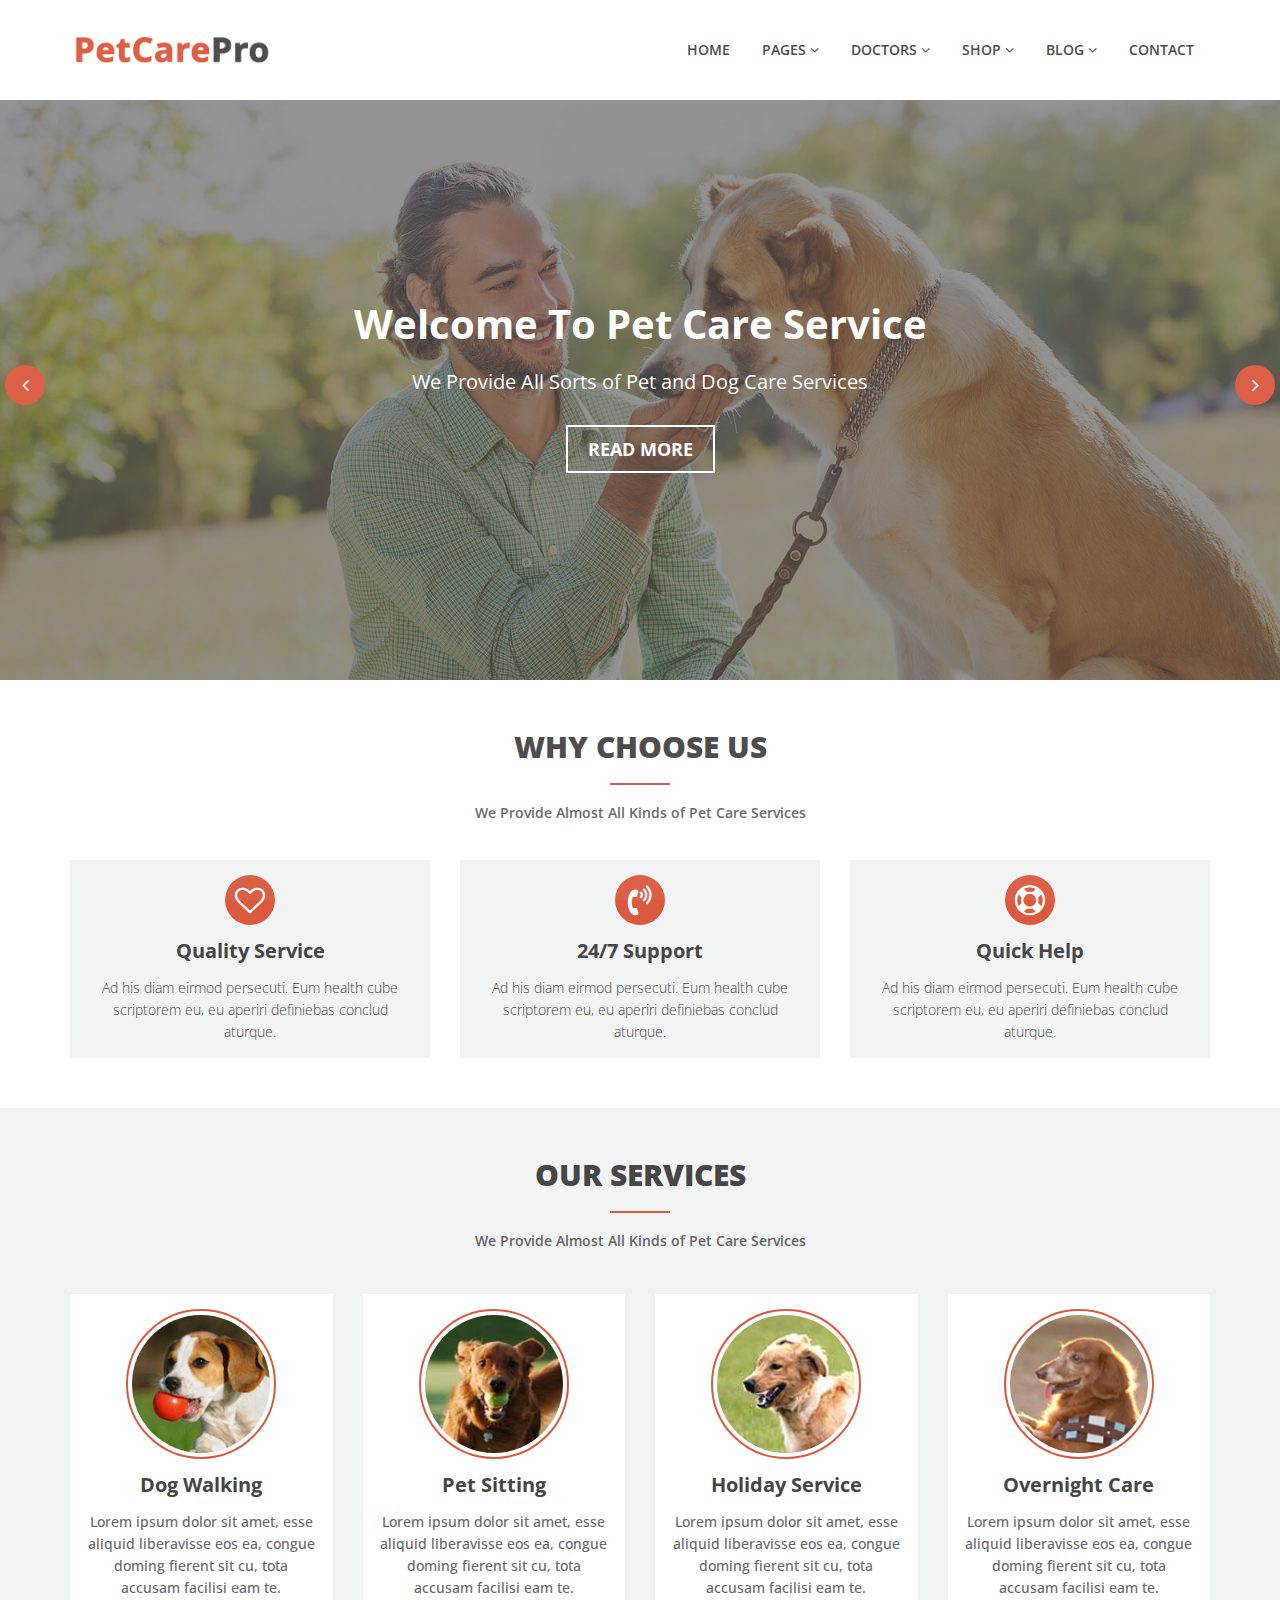
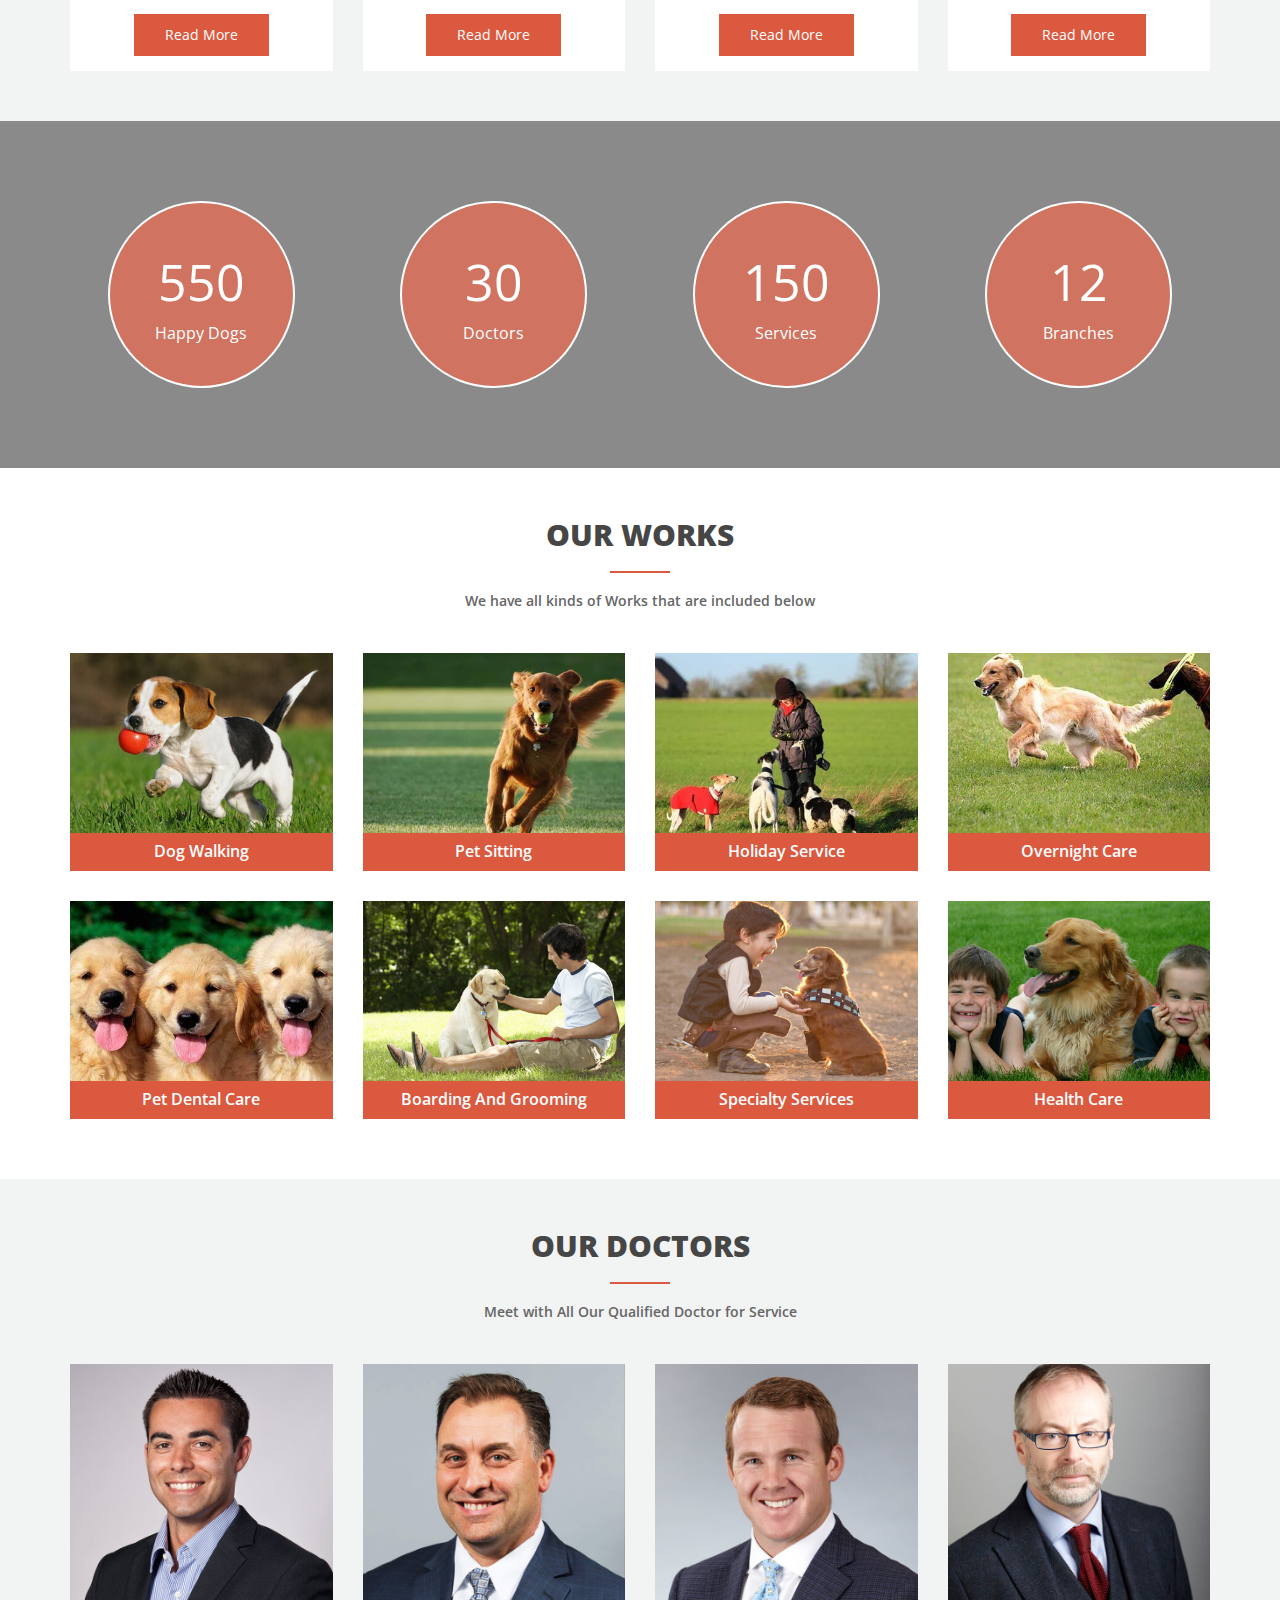
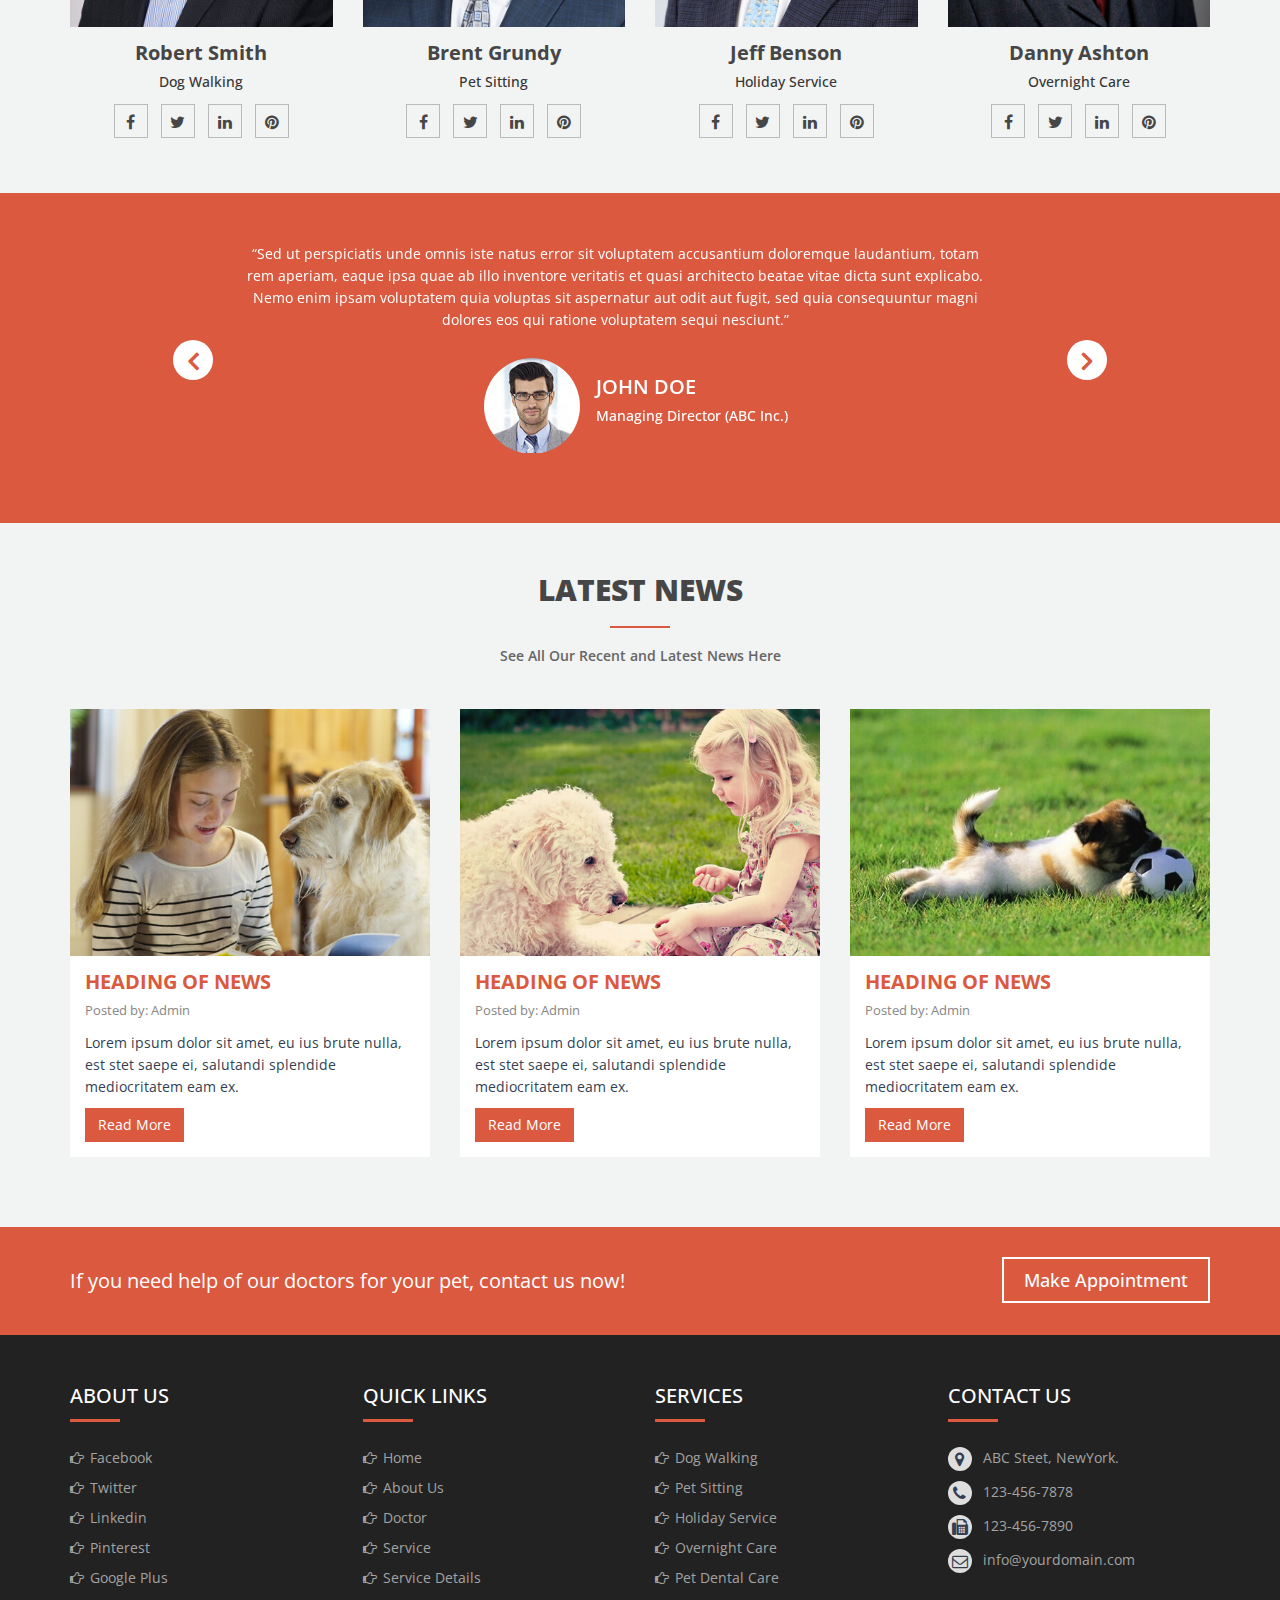
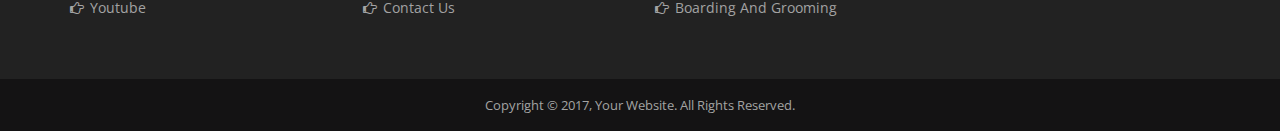
<file: index.html>
<!DOCTYPE html>
<html dir="ltr" lang="en">

<head>

	<meta name="viewport" content="width=device-width,initial-scale=1.0" />
	<meta http-equiv="content-type" content="text/html; charset=UTF-8" />
	<meta name="description" content="PetCarePro - Pet and Animal Care HTML Template">
	<meta name="keywords" content="animal care, dog care, pet care, pet service, pet clinic, dog clinic, pet fashion, pet food, pet health, pet training, animals, boarding, dog house, dog walker, Dog Walking">
	<meta name="author" content="a3d_themes">
	<title>Final</title>
	<link rel="icon" type="image/png" href="img/favicon.png">
	<link rel="stylesheet" href="css/bootstrap.min.css">
	<link rel="stylesheet" href="css/jquery-ui.min.css">
	<link rel="stylesheet" href="css/bootstrap-datepicker.min.css">
	<link rel="stylesheet" href="css/superfish.css">
	<link rel="stylesheet" href="css/slicknav.css">
	<link rel="stylesheet" href="css/animate.css">
	<link rel="stylesheet" href="css/jquery.bxslider.css">
	<link rel="stylesheet" href="css/hover.css">
	<link rel="stylesheet" href="css/magnific-popup.css">
	<link rel="stylesheet" href="css/spacing.css">
	<link rel="stylesheet" href="css/style.css">
	<link rel="stylesheet" href="css/responsive.css">

</head>

<body>

	<div id="preloader">
		<div id="status"></div>
	</div>

	<div class="page-wrapper">
		<!-- Header -->
		<header>
			<div class="container">
				<div class="row">
					<div class="col-md-3 col-sm-3 logo">
						<a href="index.html"><img src="img/logo.png" alt=""></a>
					</div>
					<div class="col-md-9 col-sm-9 nav-wrapper">

						<!-- Nav Start -->
						<nav>
							<ul class="sf-menu" id="menu">
								<li><a href="index.html">Home</a>
								</li>
								<li><a href="#">Pages <i class="fa fa-angle-down"></i></a>
									<ul>
										<li><a href="about.html">About Us</a></li>
										<li><a href="#">Gallery</a>
											<ul>
												<li><a href="gallery-col-3.html">Gallery 3 Columns</a></li>
												<li><a href="gallery-col-4.html">Gallery 4 Columns</a></li>
											</ul>
										</li>
										<li><a href="faq.html">FAQ</a></li>
										<li><a href="404.html">404 Page</a></li>
									</ul>
								</li>
								<li><a href="#">Doctors <i class="fa fa-angle-down"></i></a>
									<ul>
										<li><a href="doctor.html">Doctors</a></li>
										<li><a href="doctor-detail.html">Doctors Detail</a></li>

									</ul>
								</li>
								<li><a href="#">Shop <i class="fa fa-angle-down"></i></a>
									<ul>
										<li><a href="shop.html">Shop</a></li>
										<li><a href="single-product.html">Single Product</a></li>
										<li><a href="shop-cart.html">Cart Page</a></li>
										<li><a href="check-out.html">Check Out Page</a></li>
									</ul>
								</li>
								<li><a href="#">Blog <i class="fa fa-angle-down"></i></a>
									<ul>
										<li><a href="blog.html">Blog Main</a></li>
									</ul>
								</li>
								<li><a href="contact.html">Contact</a></li>

							</ul>
						</nav>
						<!-- Nav End -->

					</div>
				</div>
			</div>
		</header>
		<!-- Slider Section -->
		<section class="main-slider">
			<div class="slide-carousel owl-item">
				<div class="item" style="background-image:url(images/slide1.jpg);">
					<div class="overlay"></div>
					<div class="text">
						<div class="this-item">
							<h2>Welcome To Pet Care Service</h2>
						</div>
						<div class="this-item">
							<h3>We Provide All Sorts of Pet and Dog Care Services</h3>
						</div>
						<div class="this-item">
							<p><a href="#">Read More</a></p>
						</div>
					</div>
				</div>
				<div class="item" style="background-image:url(images/slide2.jpg);">
					<div class="overlay"></div>
					<div class="text">
						<div class="this-item">
							<h2>Doctors Are Always Available</h2>
						</div>
						<div class="this-item">
							<h3>Our Doctors are Always Available to Handle Emergency Cases</h3>
						</div>
						<div class="this-item">
							<p><a href="#">Read More</a></p>
						</div>
					</div>
				</div>
			</div>
		</section>
		<!-- Section Box -->
		<div class="why-choose-us">
			<div class="container">
				<div class="row">
					<div class="col-md-12">
						<h2>Why Choose Us</h2>
						<div class="border-shape"></div>
						<h3>We Provide Almost All Kinds of Pet Care Services</h3>
					</div>
				</div>
				<div class="row">
					<div class="col-md-4 col-sm-4">
						<div class="item">
							<div class="icon">
								<i class="fa fa-heart-o" aria-hidden="true"></i>
							</div>
							<div class="text">
								<h2>Quality Service</h2>
								<p>Ad his diam eirmod persecuti. Eum health cube scriptorem eu, eu aperiri definiebas conclud aturque.</p>
							</div>
						</div>
					</div>
					<div class="col-md-4 col-sm-4">
						<div class="item">
							<div class="icon">
								<i class="fa fa-volume-control-phone" aria-hidden="true"></i>
							</div>
							<div class="text">
								<h2>24/7 Support</h2>
								<p>Ad his diam eirmod persecuti. Eum health cube scriptorem eu, eu aperiri definiebas conclud aturque.</p>
							</div>
						</div>
					</div>
					<div class="col-md-4 col-sm-4">
						<div class="item">
							<div class="icon">
								<i class="fa fa-support" aria-hidden="true"></i>
							</div>
							<div class="text">
								<h2>Quick Help</h2>
								<p>Ad his diam eirmod persecuti. Eum health cube scriptorem eu, eu aperiri definiebas conclud aturque.</p>
							</div>
						</div>
					</div>
				</div>
			</div>
		</div>
		<!-- Service Section -->
		<div class="service">
			<div class="container">
				<div class="row">
					<div class="col-md-12">
						<h2>Our Services</h2>
						<div class="border-shape"></div>
						<h3>We Provide Almost All Kinds of Pet Care Services</h3>
					</div>
				</div>
				<div class="row">
					<div class="col-md-3 col-sm-6">
						<div class="item">
							<div class="icon">
								<img src="img/i1.jpg" alt="" />
							</div>
							<div class="text">
								<h2>Dog Walking</h2>
								<p>Lorem ipsum dolor sit amet, esse aliquid liberavisse eos ea, congue doming fierent sit cu, tota accusam facilisi eam te.</p>
								<p>
									<a href="service-detail.html" class="btn btn-primary">Read More</a>
								</p>
							</div>
						</div>
					</div>
					<div class="col-md-3 col-sm-6">
						<div class="item">
							<div class="icon">
								<img src="img/i2.jpg" alt="" />
							</div>
							<div class="text">
								<h2>Pet Sitting</h2>
								<p>Lorem ipsum dolor sit amet, esse aliquid liberavisse eos ea, congue doming fierent sit cu, tota accusam facilisi eam te.</p>
								<p>
									<a href="service-detail.html" class="btn btn-primary">Read More</a>
								</p>
							</div>
						</div>
					</div>
					<div class="col-md-3 col-sm-6">
						<div class="item">
							<div class="icon">
								<img src="img/i3.jpg" alt="" />
							</div>
							<div class="text">
								<h2>Holiday Service</h2>
								<p>Lorem ipsum dolor sit amet, esse aliquid liberavisse eos ea, congue doming fierent sit cu, tota accusam facilisi eam te.</p>
								<p>
									<a href="service-detail.html" class="btn btn-primary">Read More</a>
								</p>
							</div>
						</div>
					</div>
					<div class="col-md-3 col-sm-6">
						<div class="item">
							<div class="icon">
								<img src="img/i4.jpg" alt="" />
							</div>
							<div class="text">
								<h2>Overnight Care</h2>
								<p>Lorem ipsum dolor sit amet, esse aliquid liberavisse eos ea, congue doming fierent sit cu, tota accusam facilisi eam te.</p>
								<p>
									<a href="service-detail.html" class="btn btn-primary">Read More</a>
								</p>
							</div>
						</div>
					</div>

				</div>
			</div>
		</div>
		<!-- Count Section-->
		<div class="counter-v1 parallax parallax-1">
			<div class="overlay"></div>
			<div class="container">
				<div class="row">
					<div class="col-md-3 col-sm-6">
						<div class="counter-text">
							<p><span class="counter">550</span></p>
							<p><span>Happy Dogs</span></p>
						</div>
					</div>
					<div class="col-md-3 col-sm-6">
						<div class="counter-text">
							<p><span class="counter">30</span></p>
							<p><span>Doctors</span></p>
						</div>
					</div>
					<div class="col-md-3 col-sm-6">
						<div class="counter-text">
							<p><span class="counter">150</span></p>
							<p><span>Services</span></p>
						</div>
					</div>
					<div class="col-md-3 col-sm-6">
						<div class="counter-text">
							<p><span class="counter">12</span></p>
							<p><span>Branches</span></p>
						</div>
					</div>
				</div>
			</div>
		</div>
		<!--  Section work -->
		<section class="work no-pb">
			<div class="container">
				<div class="row">
					<div class="col-md-12">
						<h2>Our Works</h2>
						<div class="border-shape"></div>
						<h3>We have all kinds of Works that are included below</h3>
					</div>
				</div>
				<div class="row">
					<div class="work-grid">
						<div class="work-grid-item">
							<div class="item">
								<div class="col-md-3 col-sm-6">
									<div class="inner">
										<div class="photo">
											<img src="images/work1.jpg" alt="">
										</div>
										<div class="desc">
											<h3><a href="#">Dog Walking</a></h3>
										</div>
									</div>
								</div>
								<div class="col-md-3 col-sm-6">
									<div class="inner">
										<div class="photo">
											<img src="images/work2.jpg" alt="">
										</div>
										<div class="desc">
											<h3><a href="#">Pet Sitting</a></h3>
										</div>
									</div>
								</div>
								<div class="col-md-3 col-sm-6">
									<div class="inner">
										<div class="photo">
											<img src="images/work3.jpg" alt="">
										</div>
										<div class="desc">
											<h3><a href="#">Holiday Service</a></h3>
										</div>
									</div>
								</div>
								<div class="col-md-3 col-sm-6">
									<div class="inner">
										<div class="photo">
											<img src="images/work4.jpg" alt="">
										</div>
										<div class="desc">
											<h3><a href="#">Overnight Care</a></h3>
										</div>
									</div>
								</div>
								<div class="col-md-3 col-sm-6">
									<div class="inner">
										<div class="photo">
											<img src="images/work5.jpg" alt="">
										</div>
										<div class="desc">
											<h3><a href="#">Pet Dental Care</a></h3>
										</div>
									</div>
								</div>
								<div class="col-md-3 col-sm-6">
									<div class="inner">
										<div class="photo">
											<img src="images/work6.jpg" alt="">
										</div>
										<div class="desc">
											<h3><a href="#">Boarding And Grooming</a></h3>
										</div>
									</div>
								</div>
								<div class="col-md-3 col-sm-6">
									<div class="inner">
										<div class="photo">
											<img src="images/work7.jpg" alt="">
										</div>
										<div class="desc">
											<h3><a href="#">Specialty Services</a></h3>
										</div>
									</div>
								</div>
								<div class="col-md-3 col-sm-6">
									<div class="inner">
										<div class="photo">
											<img src="images/work8.jpg" alt="">
										</div>
										<div class="desc">
											<h3><a href="#">Health Care</a></h3>
										</div>
									</div>
								</div>
							</div>
						</div>
					</div>
				</div>
			</div>
		</section>
		<!-- Doctor Section -->
		<section class="doctor bg-gray no-pb">
			<div class="container">
				<div class="row">
					<div class="col-md-12">
						<div class="heading">
							<h2>Our Doctors</h2>
							<div class="border-shape"></div>
							<h3>Meet with All Our Qualified Doctor for Service</h3>
						</div>
					</div>
				</div>
				<div class="row">
					<!-- Doctor Container Start -->
					<div class="team-inner">
						<div class="col-sm-6 col-md-3 item">
							<div class="inner">
								<div class="thumb">
									<a href="#"><img src="images/doctor1.jpg" alt=""></a>
								</div>
								<div class="text">
									<h3><a href="doctor-detail.html">Robert Smith</a></h3>
									<h4>Dog Walking</h4>
									<div class="social-icons">
										<ul>
											<li><a href="#"><i class="fa fa-facebook"></i></a></li>
											<li><a href="#"><i class="fa fa-twitter"></i></a></li>
											<li><a href="#"><i class="fa fa-linkedin"></i></a></li>
											<li><a href="#"><i class="fa fa-pinterest"></i></a></li>
										</ul>
									</div>
								</div>
							</div>
						</div>


						<div class="col-sm-6 col-md-3 item">
							<div class="inner">
								<div class="thumb">
									<a href="#"><img src="images/doctor2.jpg" alt=""></a>
								</div>
								<div class="text">
									<h3><a href="doctor-detail.html">Brent Grundy</a></h3>
									<h4>Pet Sitting</h4>
									<div class="social-icons">
										<ul>
											<li><a href="#"><i class="fa fa-facebook"></i></a></li>
											<li><a href="#"><i class="fa fa-twitter"></i></a></li>
											<li><a href="#"><i class="fa fa-linkedin"></i></a></li>
											<li><a href="#"><i class="fa fa-pinterest"></i></a></li>
										</ul>
									</div>
								</div>
							</div>
						</div>

						<div class="col-sm-6 col-md-3 item">
							<div class="inner">
								<div class="thumb">
									<a href="#"><img src="images/doctor3.jpg" alt=""></a>
								</div>
								<div class="text">
									<h3><a href="doctor-detail.html">Jeff Benson</a></h3>
									<h4>Holiday Service</h4>
									<div class="social-icons">
										<ul>
											<li><a href="#"><i class="fa fa-facebook"></i></a></li>
											<li><a href="#"><i class="fa fa-twitter"></i></a></li>
											<li><a href="#"><i class="fa fa-linkedin"></i></a></li>
											<li><a href="#"><i class="fa fa-pinterest"></i></a></li>
										</ul>
									</div>
								</div>
							</div>
						</div>

						<div class="col-sm-6 col-md-3 item">
							<div class="inner">
								<div class="thumb">
									<a href="#"><img src="images/doctor4.jpg" alt=""></a>
								</div>
								<div class="text">
									<h3><a href="doctor-detail.html">Danny Ashton</a></h3>
									<h4>Overnight Care</h4>
									<div class="social-icons">
										<ul>
											<li><a href="#"><i class="fa fa-facebook"></i></a></li>
											<li><a href="#"><i class="fa fa-twitter"></i></a></li>
											<li><a href="#"><i class="fa fa-linkedin"></i></a></li>
											<li><a href="#"><i class="fa fa-pinterest"></i></a></li>
										</ul>
									</div>
								</div>
							</div>
						</div>

					</div>
					<!-- Doctor Container End -->
				</div>
			</div>
		</section>
		<!-- Testimonial Section -->
		<section class="testimonial-v1">
			<div class="overlay"></div>
			<div class="container">
				<div class="row">
					<div class="col-md-12">

						<!-- Testimonial Carousel Start -->
						<div class="testimonial-carousel">
							<div class="item">
								<div class="testimonial-wrapper">
									<div class="content">
										<div class="comment">
											<p>
												“Sed ut perspiciatis unde omnis iste natus error sit voluptatem accusantium doloremque laudantium, totam rem aperiam, eaque ipsa quae ab illo inventore veritatis et quasi architecto beatae vitae dicta sunt explicabo. Nemo enim ipsam voluptatem quia voluptas sit aspernatur aut odit aut fugit, sed quia consequuntur magni dolores eos qui ratione voluptatem sequi nesciunt.”
											</p>
											<div class="icon"></div>
										</div>
										<div class="author">
											<div class="photo">
												<img src="images/testimonial1.jpg" alt="">
											</div>
											<div class="text">
												<h3>John Doe</h3>
												<h4>Managing Director <span>(ABC Inc.)</span></h4>
											</div>
										</div>
									</div>
								</div>
							</div>
							<div class="item">
								<div class="testimonial-wrapper">
									<div class="content">
										<div class="comment">
											<p>
												“Sed ut perspiciatis unde omnis iste natus error sit voluptatem accusantium doloremque laudantium, totam rem aperiam, eaque ipsa quae ab illo inventore veritatis et quasi architecto beatae vitae dicta sunt explicabo. Nemo enim ipsam voluptatem quia voluptas sit aspernatur aut odit aut fugit, sed quia consequuntur magni dolores eos qui ratione voluptatem sequi nesciunt.”
											</p>
											<div class="icon"></div>
										</div>
										<div class="author">
											<div class="photo">
												<img src="images/testimonial2.jpg" alt="">
											</div>
											<div class="text">
												<h3>John Doe</h3>
												<h4>CEO <span>(XYZ Ltd.)</span></h4>
											</div>
										</div>
									</div>
								</div>
							</div>
						</div>
						<!-- Testimonial Carousel End -->

					</div>
				</div>
			</div>
		</section>
		<!-- Blog Section -->
		<div class="news">
			<div class="container">
				<div class="row">
					<div class="col-md-12">
						<div class="heading">
							<h2>Latest News</h2>
							<div class="border-shape"></div>
							<h3>See All Our Recent and Latest News Here</h3>
						</div>
					</div>
				</div>
				<div class="row">
					<div class="col-sm-6 col-md-4">
						<div class="thumbnail">
							<div class="photo">
								<img src="images/news1.jpg" alt="">
							</div>
							<div class="caption">
								<h3>Heading of News</h3>
								<h4>Posted by: Admin</h4>
								<p>
									Lorem ipsum dolor sit amet, eu ius brute nulla, est stet saepe ei, salutandi splendide mediocritatem eam ex.
								</p>
								<p><a href="#" class="btn btn-primary">Read More</a></p>
							</div>
						</div>
					</div>
					<div class="col-sm-6 col-md-4">
						<div class="thumbnail">
							<div class="photo">
								<img src="images/news2.jpg" alt="">
							</div>
							<div class="caption">
								<h3>Heading of News</h3>
								<h4>Posted by: Admin</h4>
								<p>
									Lorem ipsum dolor sit amet, eu ius brute nulla, est stet saepe ei, salutandi splendide mediocritatem eam ex.
								</p>
								<p><a href="#" class="btn btn-primary">Read More</a></p>
							</div>
						</div>
					</div>
					<div class="col-sm-6 col-md-4">
						<div class="thumbnail">
							<div class="photo">
								<img src="images/news3.jpg" alt="">
							</div>
							<div class="caption">
								<h3>Heading of News</h3>
								<h4>Posted by: Admin</h4>
								<p>
									Lorem ipsum dolor sit amet, eu ius brute nulla, est stet saepe ei, salutandi splendide mediocritatem eam ex.
								</p>
								<p><a href="#" class="btn btn-primary">Read More</a></p>
							</div>
						</div>
					</div>
				</div>
			</div>
		</div>
		<!-- Appointment section -->
		<div class="appointment-v1">
			<div class="container">
				<div class="row">
					<div class="col-md-8 col-sm-12 col-xs-12">
						<div class="left">
							<p>If you need help of our doctors for your pet, contact us now!</p>
						</div>
					</div>
					<div class="col-md-4 col-sm-12 col-xs-12">
						<div class="right">
							<a href="#">Make Appointment</a>
						</div>
					</div>
				</div>
			</div>
		</div>
		<!-- Footer -->
		<section class="footer-main">
			<div class="container">
				<div class="row">
					<div class="col-sm-6 col-md-3 col-lg-3 footer-col">
						<h3>About Us</h3>
						<div class="row">
							<div class="col-md-12">
								<ul>
									<li><a href="#">Facebook</a></li>
									<li><a href="#">Twitter</a></li>
									<li><a href="#">Linkedin</a></li>
									<li><a href="#">Pinterest</a></li>
									<li><a href="#">Google Plus</a></li>
									<li><a href="#">Youtube</a></li>
								</ul>
							</div>
						</div>
					</div>
					<div class="col-sm-6 col-md-3 col-lg-3 footer-col">
						<h3>Quick Links</h3>
						<div class="row">
							<div class="col-md-12">
								<ul>
									<li><a href="#">Home</a></li>
									<li><a href="#">About Us</a></li>
									<li><a href="#">Doctor</a></li>
									<li><a href="#">Service</a></li>
									<li><a href="#">Service Details</a></li>
									<li><a href="#">Contact Us</a></li>
								</ul>
							</div>
						</div>
					</div>
					<div class="col-sm-6 col-md-3 col-lg-3 footer-col">
						<h3>Services</h3>
						<div class="row">
							<div class="col-md-12">
								<ul>
									<li><a href="#">Dog Walking</a></li>
									<li><a href="#">Pet Sitting</a></li>
									<li><a href="#">Holiday Service</a></li>
									<li><a href="#">Overnight Care</a></li>
									<li><a href="#">Pet Dental Care</a></li>
									<li><a href="#">Boarding And Grooming</a></li>
								</ul>
							</div>
						</div>
					</div>
					<div class="col-sm-6 col-md-3 col-lg-3 footer-col">
						<h3>Contact Us</h3>
						<div class="contact-item">
							<div class="icon"><i class="fa fa-map-marker"></i></div>
							<div class="text">ABC Steet, NewYork.</div>
						</div>
						<div class="contact-item">
							<div class="icon"><i class="fa fa-phone"></i></div>
							<div class="text">123-456-7878</div>
						</div>
						<div class="contact-item">
							<div class="icon"><i class="fa fa-fax"></i></div>
							<div class="text">123-456-7890</div>
						</div>
						<div class="contact-item">
							<div class="icon"><i class="fa fa-envelope-o"></i></div>
							<div class="text">info@yourdomain.com</div>
						</div>
					</div>
				</div>
			</div>
		</section>
		<div class="footer-bottom">
			<div class="container">
				<div class="row">
					<div class="col-md-12 copyright">
						Copyright &copy; 2017, Your Website. All Rights Reserved.
					</div>
				</div>
			</div>
		</div>
		<a href="#" class="scrollup">
			<i class="fa fa-angle-up"></i>
		</a>

	</div>

	<script src="js/jquery-2.2.4.min.js"></script>
	<script src="js/bootstrap.min.js"></script>
	<script src="js/jquery-ui.min.js"></script>
	<script src="js/bootstrap-datepicker.min.js"></script>
	<script src="js/hoverIntent.js"></script>
	<script src="js/superfish.js"></script>
	<script src="js/jquery.slicknav.js"></script>
	<script src="js/owl.carousel.min.js"></script>
	<script src="js/owl.animate.js"></script>
	<script src="js/jquery.bxslider.min.js"></script>
	<script src="js/jquery.mixitup.min.js"></script>
	<script src="js/jquery.magnific-popup.min.js"></script>
	<script src="js/waypoints.min.js"></script>
	<script src="js/jquery.counterup.min.js"></script>
	<script src="js/modernizr.min.js"></script>
	<script src="js/custom.js"></script>

</body>


</html>
</file>
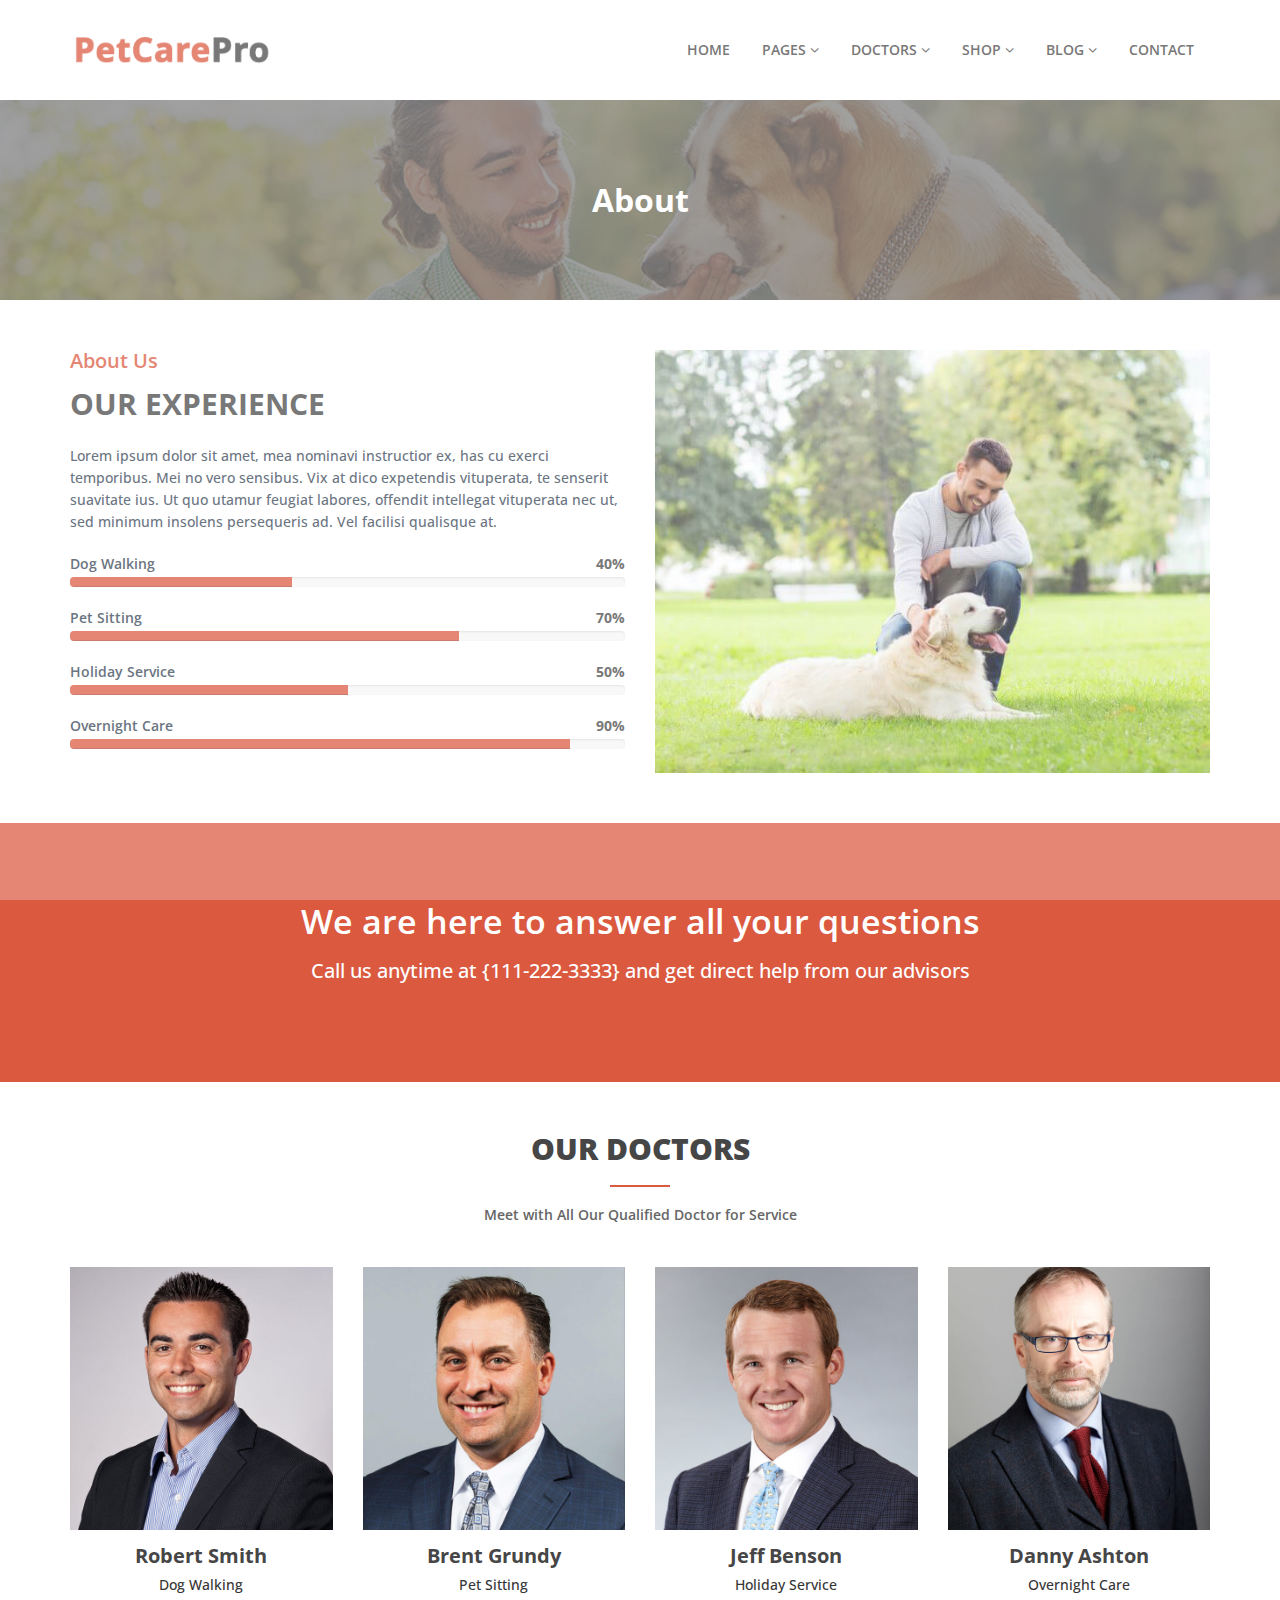
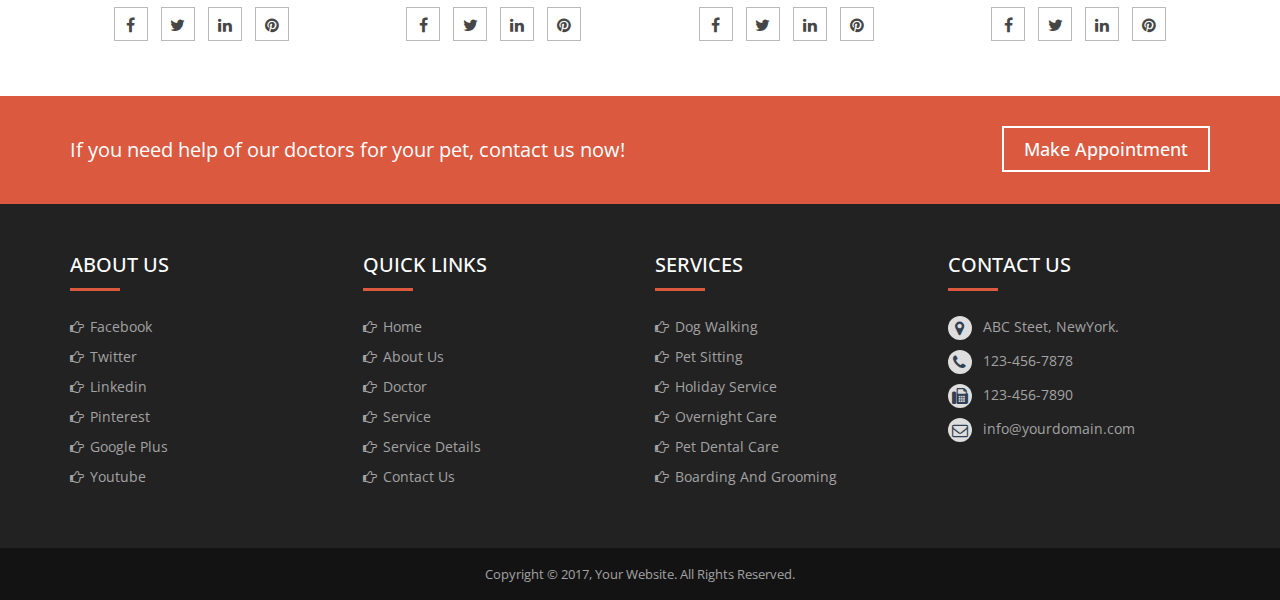
<file: about.html>
<!DOCTYPE html>
<html dir="ltr" lang="en">

<head>

	<meta name="viewport" content="width=device-width,initial-scale=1.0" />
	<meta http-equiv="content-type" content="text/html; charset=UTF-8" />
	<meta name="description" content="PetCarePro - Pet and Animal Care HTML Template">
	<meta name="keywords" content="animal care, dog care, pet care, pet service, pet clinic, dog clinic, pet fashion, pet food, pet health, pet training, animals, boarding, dog house, dog walker, Dog Walking">
	<meta name="author" content="a3d_themes">
	<title>Final</title>
	<link rel="icon" type="image/png" href="img/favicon.png">
	<link rel="stylesheet" href="css/bootstrap.min.css">
	<link rel="stylesheet" href="css/jquery-ui.min.css">
	<link rel="stylesheet" href="css/bootstrap-datepicker.min.css">
	<link rel="stylesheet" href="css/superfish.css">
	<link rel="stylesheet" href="css/slicknav.css">
	<link rel="stylesheet" href="css/animate.css">
	<link rel="stylesheet" href="css/jquery.bxslider.css">
	<link rel="stylesheet" href="css/hover.css">
	<link rel="stylesheet" href="css/magnific-popup.css">
	<link rel="stylesheet" href="css/spacing.css">
	<link rel="stylesheet" href="css/style.css">
	<link rel="stylesheet" href="css/responsive.css">

</head>

<body>

	<div id="preloader">
		<div id="status"></div>
	</div>

	<div class="page-wrapper">
		<!-- Header -->
		<header>
			<div class="container">
				<div class="row">
					<div class="col-md-3 col-sm-3 logo">
						<a href="index.html"><img src="img/logo.png" alt=""></a>
					</div>
					<div class="col-md-9 col-sm-9 nav-wrapper">

						<!-- Nav Start -->
						<nav>
							<ul class="sf-menu" id="menu">
								<li><a href="index.html">Home</a>
								</li>
								<li><a href="#">Pages <i class="fa fa-angle-down"></i></a>
									<ul>
										<li><a href="about.html">About Us</a></li>
										<li><a href="#">Gallery</a>
											<ul>
												<li><a href="gallery-col-3.html">Gallery 3 Columns</a></li>
												<li><a href="gallery-col-4.html">Gallery 4 Columns</a></li>
											</ul>
										</li>
										<li><a href="faq.html">FAQ</a></li>
										<li><a href="404.html">404 Page</a></li>
									</ul>
								</li>
								<li><a href="#">Doctors <i class="fa fa-angle-down"></i></a>
									<ul>
										<li><a href="doctor.html">Doctors</a></li>
										<li><a href="doctor-detail.html">Doctors Detail</a></li>

									</ul>
								</li>
								<li><a href="#">Shop <i class="fa fa-angle-down"></i></a>
									<ul>
										<li><a href="shop.html">Shop</a></li>
										<li><a href="single-product.html">Single Product</a></li>
										<li><a href="shop-cart.html">Cart Page</a></li>
										<li><a href="check-out.html">Check Out Page</a></li>
									</ul>
								</li>
								<li><a href="#">Blog <i class="fa fa-angle-down"></i></a>
									<ul>
										<li><a href="blog.html">Blog Main</a></li>
									</ul>
								</li>
								<li><a href="contact.html">Contact</a></li>

							</ul>
						</nav>
						<!-- Nav End -->

					</div>
				</div>
			</div>
		</header>
		<!-- Page title -->
		<div class="slide-single slide-single-page">
			<div class="overlay"></div>
			<div class="text text-page">
				<div class="this-item">
					<h2>About</h2>
				</div>
			</div>
		</div>
		<!-- About section -->
		<section class="about">
			<div class="container">
				<div class="row">
					<div class="col-sm-6 col-md-6 col-lg-6">
						<div class="item">
							<h2>About Us</h2>
							<h3>Our Experience</h3>
							<p>
								Lorem ipsum dolor sit amet, mea nominavi instructior ex, has cu exerci temporibus. Mei no vero sensibus. Vix at dico expetendis
								vituperata, te senserit suavitate ius. Ut quo utamur feugiat labores, offendit intellegat vituperata nec ut, sed
								minimum insolens persequeris ad. Vel facilisi qualisque at.
							</p>

							<div class="bar-container">
								<p>Dog Walking</p>
								<div class="progress">
									<div class="progress-bar progress-bar-success progress-bar-custom" role="progressbar" aria-valuenow="40" aria-valuemin="0"
									 aria-valuemax="100" style="width: 40%">
									</div>
								</div>
								<div class="percentage-show">40%</div>
							</div>

							<div class="bar-container">
								<p>Pet Sitting</p>
								<div class="progress">
									<div class="progress-bar progress-bar-success progress-bar-custom" role="progressbar" aria-valuenow="40" aria-valuemin="0"
									 aria-valuemax="100" style="width: 70%">
									</div>
								</div>
								<div class="percentage-show">70%</div>
							</div>

							<div class="bar-container">
								<p>Holiday Service</p>
								<div class="progress">
									<div class="progress-bar progress-bar-success progress-bar-custom" role="progressbar" aria-valuenow="40" aria-valuemin="0"
									 aria-valuemax="100" style="width: 50%">
									</div>
								</div>
								<div class="percentage-show">50%</div>
							</div>

							<div class="bar-container">
								<p>Overnight Care</p>
								<div class="progress">
									<div class="progress-bar progress-bar-success progress-bar-custom" role="progressbar" aria-valuenow="40" aria-valuemin="0"
									 aria-valuemax="100" style="width: 90%">
									</div>
								</div>
								<div class="percentage-show">90%</div>
							</div>

						</div>
					</div>
					<div class="col-sm-6 col-md-6 col-lg-6">
						<div class="item">
							<img src="images/about.jpg" alt="about image">
						</div>
					</div>
				</div>
			</div>
		</section>
		<!-- Featured Secton -->
		<section class="parallex">
			<div class="overlay"></div>
			<div class="container">
				<div class="row">
					<div class="col-md-12">
						<h2>We are here to answer all your questions</h2>
						<h3>Call us anytime at <span>{111-222-3333}</span> and get direct help from our advisors</h3>
					</div>
				</div>
			</div>
		</section>
		<!-- Doctor Section -->
		<section class="doctor no-pb">
			<div class="container">
				<div class="row">
					<div class="col-md-12">
						<div class="heading">
							<h2>Our Doctors</h2>
							<div class="border-shape"></div>
							<h3>Meet with All Our Qualified Doctor for Service</h3>
						</div>
					</div>
				</div>
				<div class="row">
					<!-- Doctor Container Start -->
					<div class="team-inner">
						<div class="col-sm-6 col-md-3 item">
							<div class="inner">
								<div class="thumb">
									<a href="#"><img src="images/doctor1.jpg" alt=""></a>
								</div>
								<div class="text">
									<h3><a href="doctor-detail.html">Robert Smith</a></h3>
									<h4>Dog Walking</h4>
									<div class="social-icons">
										<ul>
											<li><a href="#"><i class="fa fa-facebook"></i></a></li>
											<li><a href="#"><i class="fa fa-twitter"></i></a></li>
											<li><a href="#"><i class="fa fa-linkedin"></i></a></li>
											<li><a href="#"><i class="fa fa-pinterest"></i></a></li>
										</ul>
									</div>
								</div>
							</div>
						</div>


						<div class="col-sm-6 col-md-3 item">
							<div class="inner">
								<div class="thumb">
									<a href="#"><img src="images/doctor2.jpg" alt=""></a>
								</div>
								<div class="text">
									<h3><a href="doctor-detail.html">Brent Grundy</a></h3>
									<h4>Pet Sitting</h4>
									<div class="social-icons">
										<ul>
											<li><a href="#"><i class="fa fa-facebook"></i></a></li>
											<li><a href="#"><i class="fa fa-twitter"></i></a></li>
											<li><a href="#"><i class="fa fa-linkedin"></i></a></li>
											<li><a href="#"><i class="fa fa-pinterest"></i></a></li>
										</ul>
									</div>
								</div>
							</div>
						</div>

						<div class="col-sm-6 col-md-3 item">
							<div class="inner">
								<div class="thumb">
									<a href="#"><img src="images/doctor3.jpg" alt=""></a>
								</div>
								<div class="text">
									<h3><a href="doctor-detail.html">Jeff Benson</a></h3>
									<h4>Holiday Service</h4>
									<div class="social-icons">
										<ul>
											<li><a href="#"><i class="fa fa-facebook"></i></a></li>
											<li><a href="#"><i class="fa fa-twitter"></i></a></li>
											<li><a href="#"><i class="fa fa-linkedin"></i></a></li>
											<li><a href="#"><i class="fa fa-pinterest"></i></a></li>
										</ul>
									</div>
								</div>
							</div>
						</div>

						<div class="col-sm-6 col-md-3 item">
							<div class="inner">
								<div class="thumb">
									<a href="#"><img src="images/doctor4.jpg" alt=""></a>
								</div>
								<div class="text">
									<h3><a href="doctor-detail.html">Danny Ashton</a></h3>
									<h4>Overnight Care</h4>
									<div class="social-icons">
										<ul>
											<li><a href="#"><i class="fa fa-facebook"></i></a></li>
											<li><a href="#"><i class="fa fa-twitter"></i></a></li>
											<li><a href="#"><i class="fa fa-linkedin"></i></a></li>
											<li><a href="#"><i class="fa fa-pinterest"></i></a></li>
										</ul>
									</div>
								</div>
							</div>
						</div>
					</div>
					<!-- Doctor Container End -->
				</div>
			</div>
		</section>
		<!-- Appointment Secton -->
		<div class="appointment-v1">
			<div class="container">
				<div class="row">
					<div class="col-md-8 col-sm-12 col-xs-12">
						<div class="left">
							<p>If you need help of our doctors for your pet, contact us now!</p>
						</div>
					</div>
					<div class="col-md-4 col-sm-12 col-xs-12">
						<div class="right">
							<a href="#">Make Appointment</a>
						</div>
					</div>
				</div>
			</div>
		</div>
		<!-- Footer -->
		<section class="footer-main">
			<div class="container">
				<div class="row">
					<div class="col-sm-6 col-md-3 col-lg-3 footer-col">
						<h3>About Us</h3>
						<div class="row">
							<div class="col-md-12">
								<ul>
									<li><a href="#">Facebook</a></li>
									<li><a href="#">Twitter</a></li>
									<li><a href="#">Linkedin</a></li>
									<li><a href="#">Pinterest</a></li>
									<li><a href="#">Google Plus</a></li>
									<li><a href="#">Youtube</a></li>
								</ul>
							</div>
						</div>
					</div>
					<div class="col-sm-6 col-md-3 col-lg-3 footer-col">
						<h3>Quick Links</h3>
						<div class="row">
							<div class="col-md-12">
								<ul>
									<li><a href="#">Home</a></li>
									<li><a href="#">About Us</a></li>
									<li><a href="#">Doctor</a></li>
									<li><a href="#">Service</a></li>
									<li><a href="#">Service Details</a></li>
									<li><a href="#">Contact Us</a></li>
								</ul>
							</div>
						</div>
					</div>
					<div class="col-sm-6 col-md-3 col-lg-3 footer-col">
						<h3>Services</h3>
						<div class="row">
							<div class="col-md-12">
								<ul>
									<li><a href="#">Dog Walking</a></li>
									<li><a href="#">Pet Sitting</a></li>
									<li><a href="#">Holiday Service</a></li>
									<li><a href="#">Overnight Care</a></li>
									<li><a href="#">Pet Dental Care</a></li>
									<li><a href="#">Boarding And Grooming</a></li>
								</ul>
							</div>
						</div>
					</div>
					<div class="col-sm-6 col-md-3 col-lg-3 footer-col">
						<h3>Contact Us</h3>
						<div class="contact-item">
							<div class="icon"><i class="fa fa-map-marker"></i></div>
							<div class="text">ABC Steet, NewYork.</div>
						</div>
						<div class="contact-item">
							<div class="icon"><i class="fa fa-phone"></i></div>
							<div class="text">123-456-7878</div>
						</div>
						<div class="contact-item">
							<div class="icon"><i class="fa fa-fax"></i></div>
							<div class="text">123-456-7890</div>
						</div>
						<div class="contact-item">
							<div class="icon"><i class="fa fa-envelope-o"></i></div>
							<div class="text">info@yourdomain.com</div>
						</div>
					</div>
				</div>
			</div>
		</section>
		<div class="footer-bottom">
			<div class="container">
				<div class="row">
					<div class="col-md-12 copyright">
						Copyright &copy; 2017, Your Website. All Rights Reserved.
					</div>
				</div>
			</div>
		</div>
		<a href="#" class="scrollup">
			<i class="fa fa-angle-up"></i>
		</a>

	</div>


	<script src="js/jquery-2.2.4.min.js"></script>
	<script src="js/bootstrap.min.js"></script>
	<script src="js/jquery-ui.min.js"></script>
	<script src="js/bootstrap-datepicker.min.js"></script>
	<script src="js/hoverIntent.js"></script>
	<script src="js/superfish.js"></script>
	<script src="js/jquery.slicknav.js"></script>
	<script src="js/owl.carousel.min.js"></script>
	<script src="js/owl.animate.js"></script>
	<script src="js/jquery.bxslider.min.js"></script>
	<script src="js/jquery.mixitup.min.js"></script>
	<script src="js/jquery.magnific-popup.min.js"></script>
	<script src="js/waypoints.min.js"></script>
	<script src="js/jquery.counterup.min.js"></script>
	<script src="js/modernizr.min.js"></script>
	<script src="js/custom.js"></script>

</body>

</html>
</file>
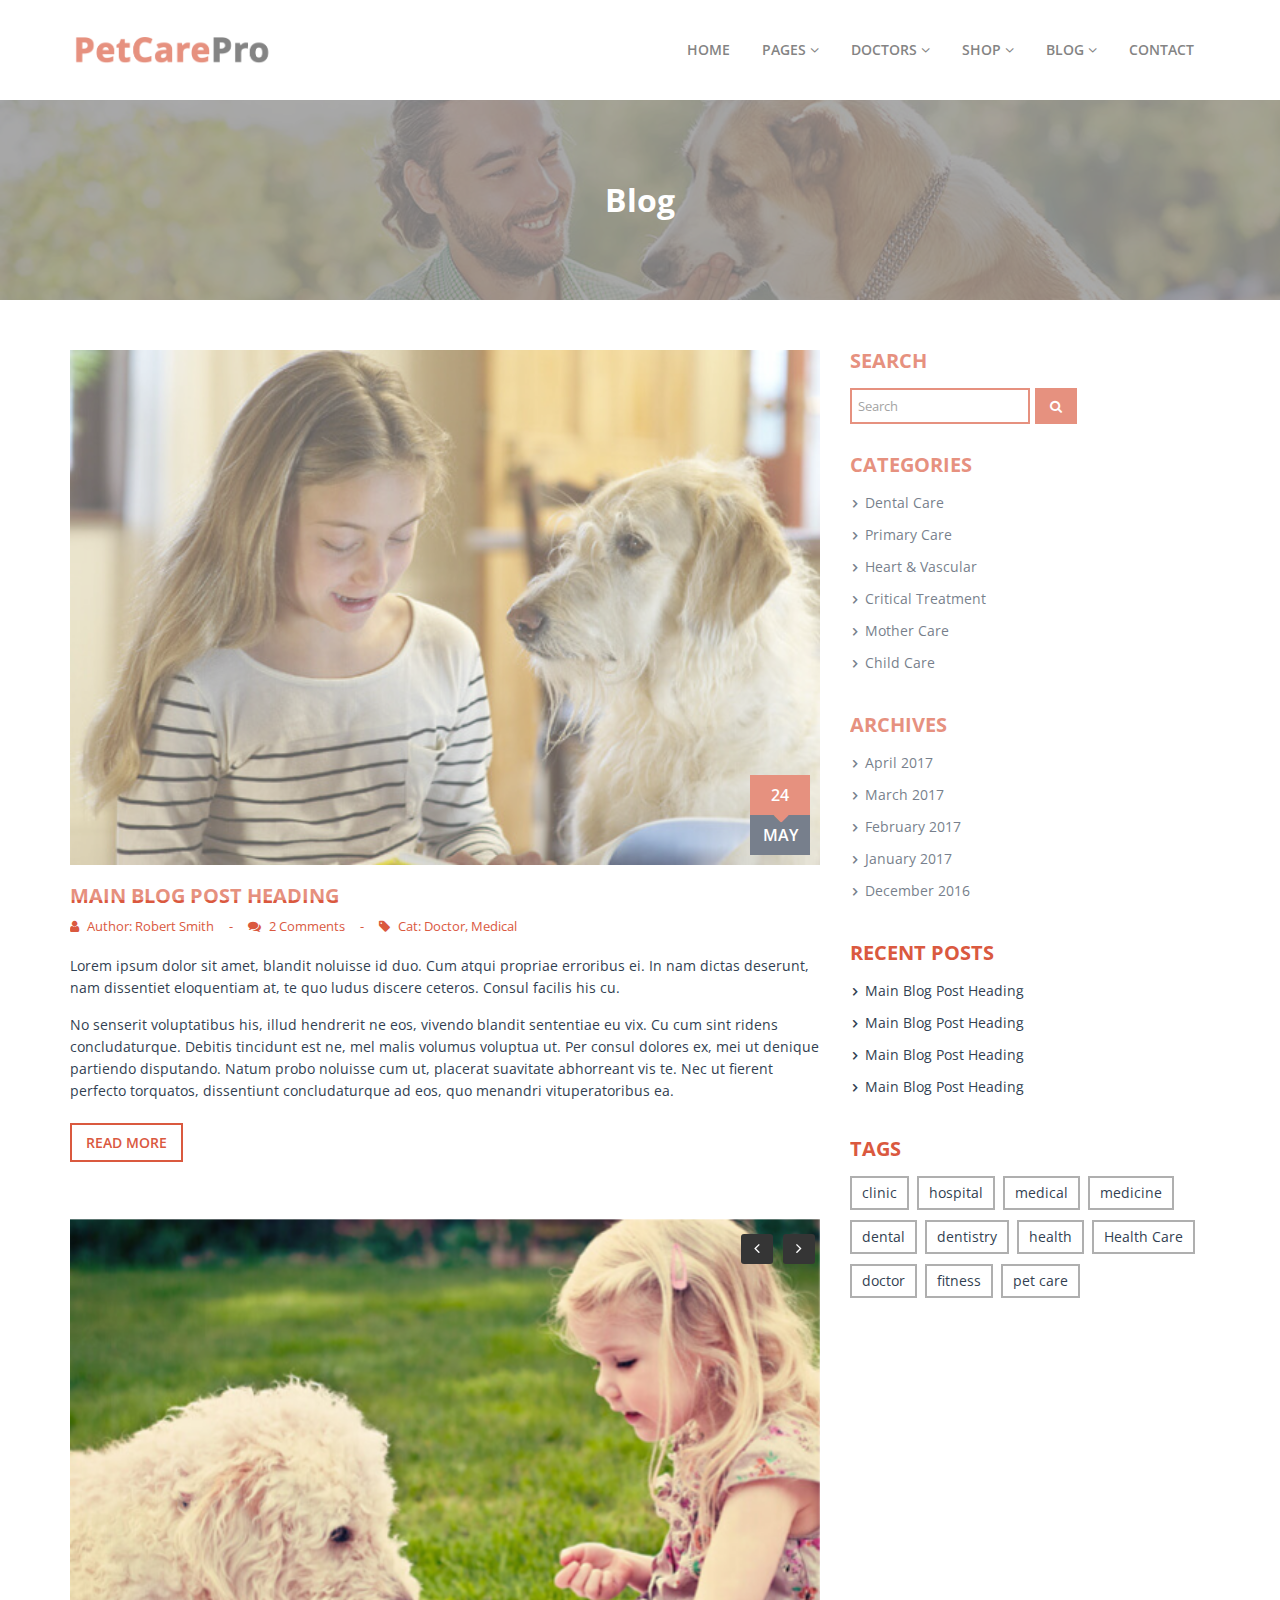
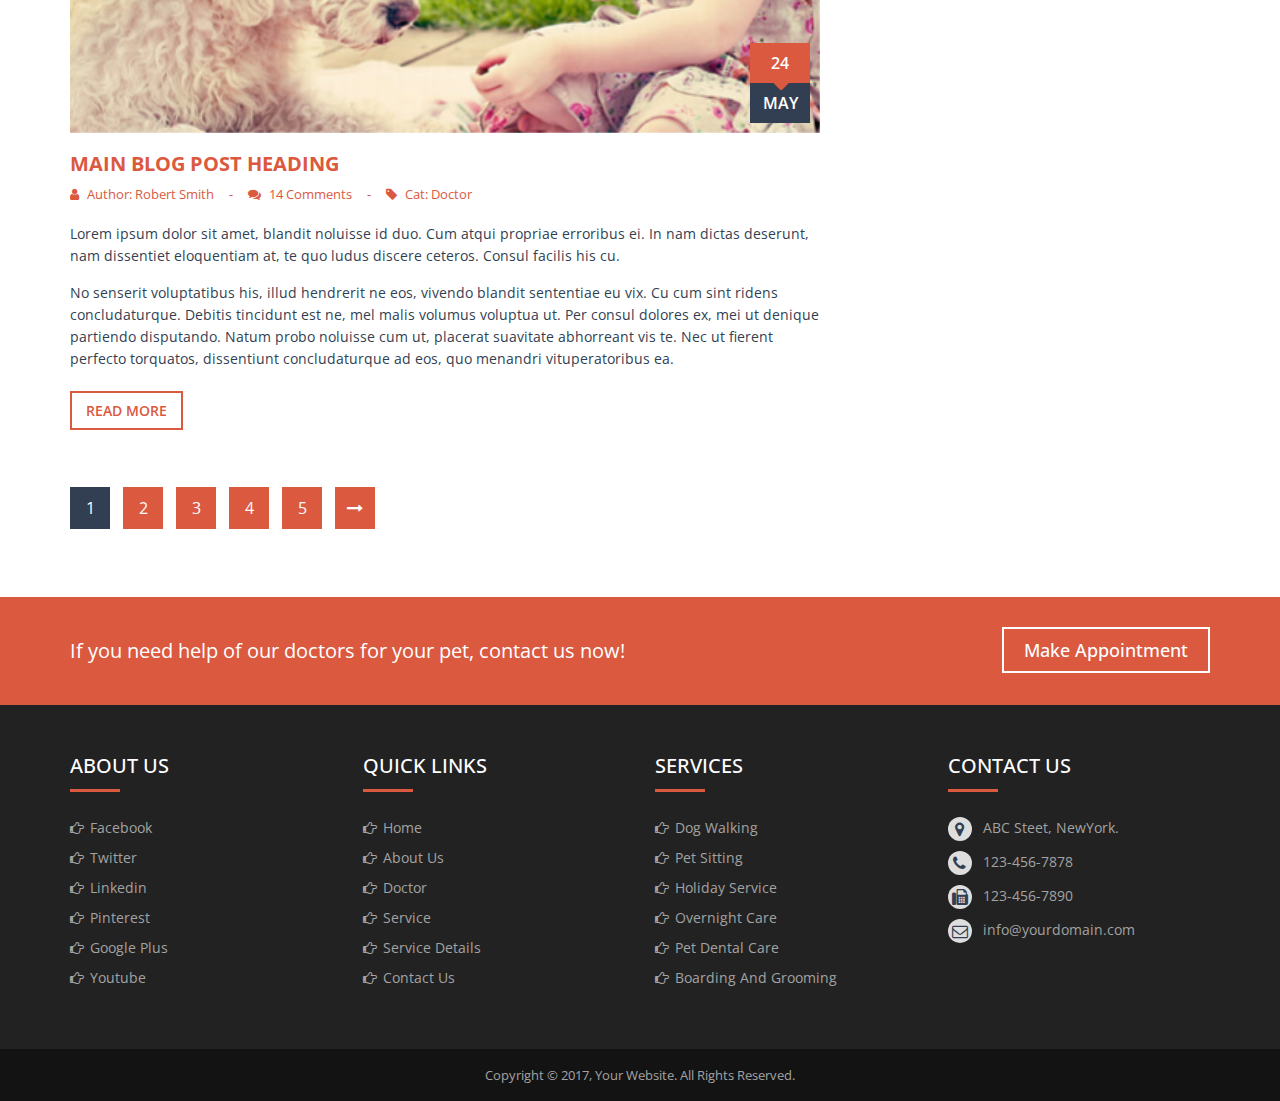
<file: blog.html>
<!DOCTYPE html>
<html dir="ltr" lang="en">

<head>

	<meta name="viewport" content="width=device-width,initial-scale=1.0" />
	<meta http-equiv="content-type" content="text/html; charset=UTF-8" />
	<meta name="description" content="PetCarePro - Pet and Animal Care HTML Template">
	<meta name="keywords" content="animal care, dog care, pet care, pet service, pet clinic, dog clinic, pet fashion, pet food, pet health, pet training, animals, boarding, dog house, dog walker, Dog Walking">
	<meta name="author" content="a3d_themes">
	<title>Final</title>
	<link rel="icon" type="image/png" href="img/favicon.png">
	<link rel="stylesheet" href="css/bootstrap.min.css">
	<link rel="stylesheet" href="css/jquery-ui.min.css">
	<link rel="stylesheet" href="css/bootstrap-datepicker.min.css">
	<link rel="stylesheet" href="css/superfish.css">
	<link rel="stylesheet" href="css/slicknav.css">
	<link rel="stylesheet" href="css/animate.css">
	<link rel="stylesheet" href="css/jquery.bxslider.css">
	<link rel="stylesheet" href="css/hover.css">
	<link rel="stylesheet" href="css/magnific-popup.css">
	<link rel="stylesheet" href="css/spacing.css">
	<link rel="stylesheet" href="css/style.css">
	<link rel="stylesheet" href="css/responsive.css">

</head>

<body>

	<div id="preloader">
		<div id="status"></div>
	</div>

	<div class="page-wrapper">
		<!-- Header -->
		<header>
			<div class="container">
				<div class="row">
					<div class="col-md-3 col-sm-3 logo">
						<a href="index.html"><img src="img/logo.png" alt=""></a>
					</div>
					<div class="col-md-9 col-sm-9 nav-wrapper">

						<!-- Nav Start -->
						<nav>
							<ul class="sf-menu" id="menu">
								<li><a href="index.html">Home</a>
								</li>
								<li><a href="#">Pages <i class="fa fa-angle-down"></i></a>
									<ul>
										<li><a href="about.html">About Us</a></li>
										<li><a href="#">Gallery</a>
											<ul>
												<li><a href="gallery-col-3.html">Gallery 3 Columns</a></li>
												<li><a href="gallery-col-4.html">Gallery 4 Columns</a></li>
											</ul>
										</li>
										<li><a href="faq.html">FAQ</a></li>
										<li><a href="404.html">404 Page</a></li>
									</ul>
								</li>
								<li><a href="#">Doctors <i class="fa fa-angle-down"></i></a>
									<ul>
										<li><a href="doctor.html">Doctors</a></li>
										<li><a href="doctor-detail.html">Doctors Detail</a></li>

									</ul>
								</li>
								<li><a href="#">Shop <i class="fa fa-angle-down"></i></a>
									<ul>
										<li><a href="shop.html">Shop</a></li>
										<li><a href="single-product.html">Single Product</a></li>
										<li><a href="shop-cart.html">Cart Page</a></li>
										<li><a href="check-out.html">Check Out Page</a></li>
									</ul>
								</li>
								<li><a href="#">Blog <i class="fa fa-angle-down"></i></a>
									<ul>
										<li><a href="blog.html">Blog Main</a></li>
									</ul>
								</li>
								<li><a href="contact.html">Contact</a></li>

							</ul>
						</nav>
						<!-- Nav End -->

					</div>
				</div>
			</div>
		</header>
		<!-- Page title -->
		<div class="slide-single slide-single-page">
			<div class="overlay"></div>
			<div class="text text-page">
				<div class="this-item">
					<h2>Blog</h2>
				</div>
			</div>
		</div>
		<!-- Blog secton -->
		<section class="blog">
			<div class="container">
				<div class="row">
					<div class="col-md-8">

						<!-- Blog Classic Start -->
						<div class="blog-grid">
							<div class="row">
								<div class="col-md-12">


									<!-- Post Item Start -->
									<div class="post-item">
										<div class="image-holder">
											<img class="img-responsive" src="images/news1.jpg" alt="">
											<div class="date">
												<div class="day">24</div>
												<div class="month">MAY</div>
											</div>
										</div>
										<div class="text">
											<h3><a href="blog-single.html">Main Blog Post Heading</a></h3>
											<ul class="status">
												<li><i class="fa fa-user"></i>Author: <a href="#">Robert Smith</a></li>
												<li>-</li>
												<li><i class="fa fa-comments"></i><a href="#">2 Comments</a></li>
												<li>-</li>
												<li><i class="fa fa-tag"></i>Cat: <a href="#">Doctor</a>, <a href="#">Medical</a></li>
											</ul>
											<p>
												Lorem ipsum dolor sit amet, blandit noluisse id duo. Cum atqui propriae erroribus ei. In nam dictas deserunt, nam dissentiet
												eloquentiam at, te quo ludus discere ceteros. Consul facilis his cu.
											</p>
											<p>
												No senserit voluptatibus his, illud hendrerit ne eos, vivendo blandit sententiae eu vix. Cu cum sint ridens concludaturque.
												Debitis tincidunt est ne, mel malis volumus voluptua ut. Per consul dolores ex, mei ut denique partiendo disputando.
												Natum probo noluisse cum ut, placerat suavitate abhorreant vis te. Nec ut fierent perfecto torquatos, dissentiunt
												concludaturque ad eos, quo menandri vituperatoribus ea.
											</p>
											<p class="button">
												<a href="blog-single.html">Read More</a>
											</p>
										</div>
									</div>
									<!-- Post Item End -->

									<!-- Post Item Start -->
									<div class="post-item">
										<div class="image-holder">
											<div class="gallery-carousel">
												<div class="item">
													<img src="images/news2.jpg" alt="">
												</div>
												<div class="item">
													<img src="images/news3.jpg" alt="">
												</div>
											</div>
											<div class="date">
												<div class="day">24</div>
												<div class="month">MAY</div>
											</div>
										</div>
										<div class="text">
											<h3><a href="blog-single.html">Main Blog Post Heading</a></h3>
											<ul class="status">
												<li><i class="fa fa-user"></i>Author: <a href="#">Robert Smith</a></li>
												<li>-</li>
												<li><i class="fa fa-comments"></i><a href="#">14 Comments</a></li>
												<li>-</li>
												<li><i class="fa fa-tag"></i>Cat: <a href="#">Doctor</a></li>
											</ul>
											<p>
												Lorem ipsum dolor sit amet, blandit noluisse id duo. Cum atqui propriae erroribus ei. In nam dictas deserunt, nam dissentiet
												eloquentiam at, te quo ludus discere ceteros. Consul facilis his cu.
											</p>
											<p>
												No senserit voluptatibus his, illud hendrerit ne eos, vivendo blandit sententiae eu vix. Cu cum sint ridens concludaturque.
												Debitis tincidunt est ne, mel malis volumus voluptua ut. Per consul dolores ex, mei ut denique partiendo disputando.
												Natum probo noluisse cum ut, placerat suavitate abhorreant vis te. Nec ut fierent perfecto torquatos, dissentiunt
												concludaturque ad eos, quo menandri vituperatoribus ea.
											</p>
											<p class="button">
												<a href="blog-single.html">Read More</a>
											</p>
										</div>
									</div>
									<!-- Post Item End -->


								</div>

								<div class="col-md-12">
									<div class="pagination">
										<ul>
											<li><a href="#" class="active">1</a></li>
											<li><a href="#">2</a></li>
											<li><a href="#">3</a></li>
											<li><a href="#">4</a></li>
											<li><a href="#">5</a></li>
											<li><a href="#"><i class="fa fa-long-arrow-right"></i></a></li>
										</ul>
									</div>
								</div>

							</div>
						</div>
						<!-- Blog Classic End -->

					</div>
					<div class="col-md-4">

						<!-- Sidebar Container Start -->
						<div class="sidebar">
							<div class="widget widget-search">
								<h4>Search</h4>
								<form action="#">
									<input type="text" name="" placeholder="Search">
									<button type="submit"><i class="fa fa-search"></i></button>
								</form>
							</div>
							<div class="widget">
								<h4>Categories</h4>
								<ul>
									<li><a href="#">Dental Care</a></li>
									<li><a href="#">Primary Care</a></li>
									<li><a href="#">Heart & Vascular</a></li>
									<li><a href="#">Critical Treatment</a></li>
									<li><a href="#">Mother Care</a></li>
									<li><a href="#">Child Care</a></li>
								</ul>
							</div>
							<div class="widget">
								<h4>Archives</h4>
								<ul>
									<li><a href="#">April 2017</a></li>
									<li><a href="#">March 2017</a></li>
									<li><a href="#">February 2017</a></li>
									<li><a href="#">January 2017</a></li>
									<li><a href="#">December 2016</a></li>
								</ul>
							</div>
							<div class="widget">
								<h4>Recent Posts</h4>
								<ul>
									<li><a href="#">Main Blog Post Heading</a></li>
									<li><a href="#">Main Blog Post Heading</a></li>
									<li><a href="#">Main Blog Post Heading</a></li>
									<li><a href="#">Main Blog Post Heading</a></li>
								</ul>
							</div>
							<div class="widget">
								<h4>Tags</h4>
								<ul class="tag-cloud">
									<li><a href="#">clinic</a></li>
									<li><a href="#">hospital</a></li>
									<li><a href="#">medical</a></li>
									<li><a href="#">medicine</a></li>
									<li><a href="#">dental</a></li>
									<li><a href="#">dentistry</a></li>
									<li><a href="#">health</a></li>
									<li><a href="#">Health Care</a></li>
									<li><a href="#">doctor</a></li>
									<li><a href="#">fitness</a></li>
									<li><a href="#">pet care</a></li>
								</ul>
							</div>
						</div>
						<!-- Sidebar Container End -->

					</div>




				</div>
			</div>
		</section>
		<!-- Appointment Section -->
		<div class="appointment-v1">
			<div class="container">
				<div class="row">
					<div class="col-md-8 col-sm-12 col-xs-12">
						<div class="left">
							<p>If you need help of our doctors for your pet, contact us now!</p>
						</div>
					</div>
					<div class="col-md-4 col-sm-12 col-xs-12">
						<div class="right">
							<a href="#">Make Appointment</a>
						</div>
					</div>
				</div>
			</div>
		</div>
		<!-- Footer -->
		<section class="footer-main">
			<div class="container">
				<div class="row">
					<div class="col-sm-6 col-md-3 col-lg-3 footer-col">
						<h3>About Us</h3>
						<div class="row">
							<div class="col-md-12">
								<ul>
									<li><a href="#">Facebook</a></li>
									<li><a href="#">Twitter</a></li>
									<li><a href="#">Linkedin</a></li>
									<li><a href="#">Pinterest</a></li>
									<li><a href="#">Google Plus</a></li>
									<li><a href="#">Youtube</a></li>
								</ul>
							</div>
						</div>
					</div>
					<div class="col-sm-6 col-md-3 col-lg-3 footer-col">
						<h3>Quick Links</h3>
						<div class="row">
							<div class="col-md-12">
								<ul>
									<li><a href="#">Home</a></li>
									<li><a href="#">About Us</a></li>
									<li><a href="#">Doctor</a></li>
									<li><a href="#">Service</a></li>
									<li><a href="#">Service Details</a></li>
									<li><a href="#">Contact Us</a></li>
								</ul>
							</div>
						</div>
					</div>
					<div class="col-sm-6 col-md-3 col-lg-3 footer-col">
						<h3>Services</h3>
						<div class="row">
							<div class="col-md-12">
								<ul>
									<li><a href="#">Dog Walking</a></li>
									<li><a href="#">Pet Sitting</a></li>
									<li><a href="#">Holiday Service</a></li>
									<li><a href="#">Overnight Care</a></li>
									<li><a href="#">Pet Dental Care</a></li>
									<li><a href="#">Boarding And Grooming</a></li>
								</ul>
							</div>
						</div>
					</div>
					<div class="col-sm-6 col-md-3 col-lg-3 footer-col">
						<h3>Contact Us</h3>
						<div class="contact-item">
							<div class="icon"><i class="fa fa-map-marker"></i></div>
							<div class="text">ABC Steet, NewYork.</div>
						</div>
						<div class="contact-item">
							<div class="icon"><i class="fa fa-phone"></i></div>
							<div class="text">123-456-7878</div>
						</div>
						<div class="contact-item">
							<div class="icon"><i class="fa fa-fax"></i></div>
							<div class="text">123-456-7890</div>
						</div>
						<div class="contact-item">
							<div class="icon"><i class="fa fa-envelope-o"></i></div>
							<div class="text">info@yourdomain.com</div>
						</div>
					</div>
				</div>
			</div>
		</section>
		<div class="footer-bottom">
			<div class="container">
				<div class="row">
					<div class="col-md-12 copyright">
						Copyright &copy; 2017, Your Website. All Rights Reserved.
					</div>
				</div>
			</div>
		</div>
		<a href="#" class="scrollup">
			<i class="fa fa-angle-up"></i>
		</a>

	</div>


	<script src="js/jquery-2.2.4.min.js"></script>
	<script src="js/bootstrap.min.js"></script>
	<script src="js/jquery-ui.min.js"></script>
	<script src="js/bootstrap-datepicker.min.js"></script>
	<script src="js/hoverIntent.js"></script>
	<script src="js/superfish.js"></script>
	<script src="js/jquery.slicknav.js"></script>
	<script src="js/owl.carousel.min.js"></script>
	<script src="js/owl.animate.js"></script>
	<script src="js/jquery.bxslider.min.js"></script>
	<script src="js/jquery.mixitup.min.js"></script>
	<script src="js/jquery.magnific-popup.min.js"></script>
	<script src="js/waypoints.min.js"></script>
	<script src="js/jquery.counterup.min.js"></script>
	<script src="js/modernizr.min.js"></script>
	<script src="js/custom.js"></script>

</body>

</html>
</file>
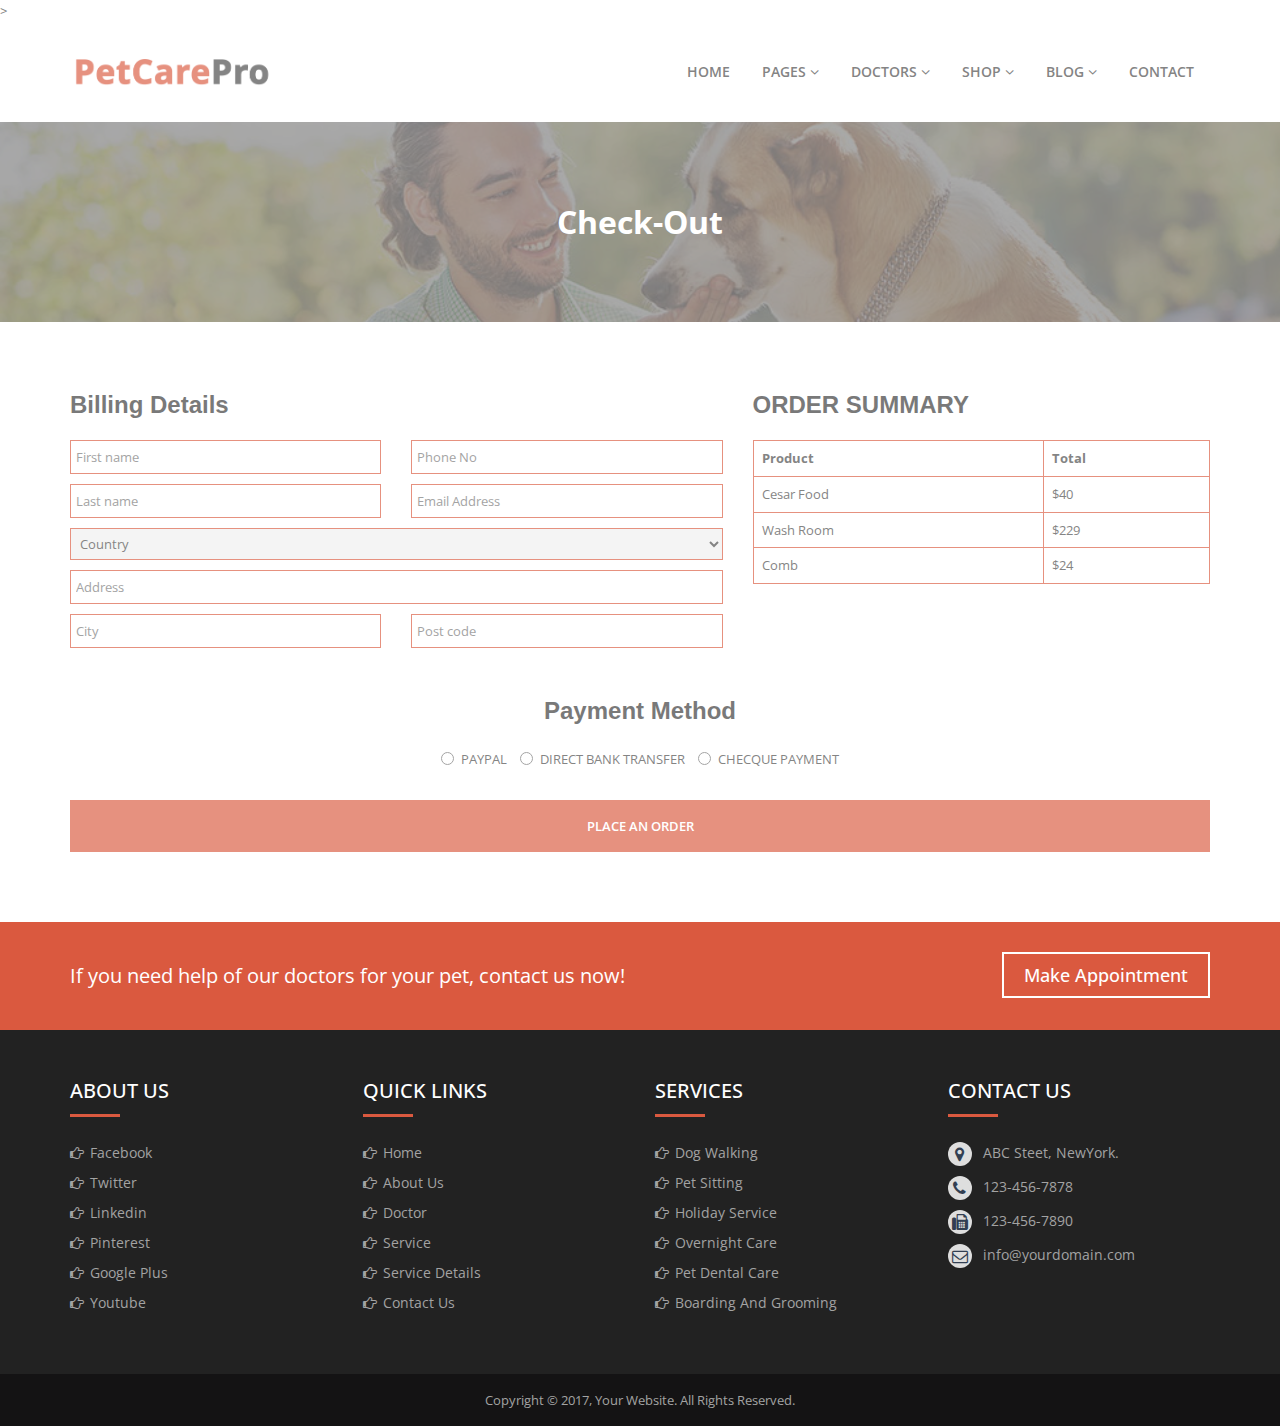
<file: check-out.html>
<!DOCTYPE html>
<html dir="ltr" lang="en">

<head>

	<meta name="viewport" content="width=device-width,initial-scale=1.0" />
	<meta http-equiv="content-type" content="text/html; charset=UTF-8" />
	<meta name="description" content="PetCarePro - Pet and Animal Care HTML Template">
	<meta name="keywords" content="animal care, dog care, pet care, pet service, pet clinic, dog clinic, pet fashion, pet food, pet health, pet training, animals, boarding, dog house, dog walker, Dog Walking">
	<meta name="author" content="a3d_themes">
	<title>Final</title>>
	<link rel="icon" type="image/png" href="img/favicon.png">
	<link rel="stylesheet" href="css/bootstrap.min.css">
	<link rel="stylesheet" href="css/jquery-ui.min.css">
	<link rel="stylesheet" href="css/bootstrap-datepicker.min.css">
	<link rel="stylesheet" href="css/superfish.css">
	<link rel="stylesheet" href="css/slicknav.css">
	<link rel="stylesheet" href="css/animate.css">
	<link rel="stylesheet" href="css/jquery.bxslider.css">
	<link rel="stylesheet" href="css/hover.css">
	<link rel="stylesheet" href="css/magnific-popup.css">
	<link rel="stylesheet" href="css/spacing.css">
	<link rel="stylesheet" href="css/style.css">
	<link rel="stylesheet" href="css/responsive.css">

</head>

<body>

	<div id="preloader">
		<div id="status"></div>
	</div>

	<div class="page-wrapper">
		<!-- Header -->
		<header>
			<div class="container">
				<div class="row">
					<div class="col-md-3 col-sm-3 logo">
						<a href="index.html"><img src="img/logo.png" alt=""></a>
					</div>
					<div class="col-md-9 col-sm-9 nav-wrapper">

						<!-- Nav Start -->
						<nav>
							<ul class="sf-menu" id="menu">
								<li><a href="index.html">Home</a>
								</li>
								<li><a href="#">Pages <i class="fa fa-angle-down"></i></a>
									<ul>
										<li><a href="about.html">About Us</a></li>
										<li><a href="#">Gallery</a>
											<ul>
												<li><a href="gallery-col-3.html">Gallery 3 Columns</a></li>
												<li><a href="gallery-col-4.html">Gallery 4 Columns</a></li>
											</ul>
										</li>
										<li><a href="faq.html">FAQ</a></li>
										<li><a href="404.html">404 Page</a></li>
									</ul>
								</li>
								<li><a href="#">Doctors <i class="fa fa-angle-down"></i></a>
									<ul>
										<li><a href="doctor.html">Doctors</a></li>
										<li><a href="doctor-detail.html">Doctors Detail</a></li>

									</ul>
								</li>
								<li><a href="#">Shop <i class="fa fa-angle-down"></i></a>
									<ul>
										<li><a href="shop.html">Shop</a></li>
										<li><a href="single-product.html">Single Product</a></li>
										<li><a href="shop-cart.html">Cart Page</a></li>
										<li><a href="check-out.html">Check Out Page</a></li>
									</ul>
								</li>
								<li><a href="#">Blog <i class="fa fa-angle-down"></i></a>
									<ul>
										<li><a href="blog.html">Blog Main</a></li>
									</ul>
								</li>
								<li><a href="contact.html">Contact</a></li>

							</ul>
						</nav>
						<!-- Nav End -->

					</div>
				</div>
			</div>
		</header>
		<!-- Page title -->
		<div class="slide-single slide-single-page">
			<div class="overlay"></div>
			<div class="text text-page">
				<div class="this-item">
					<h2>check-out</h2>
				</div>
			</div>
		</div>
		<!-- Check Out Secton-->
		<div class="check-out-page-area pt_70 pb_70">
			<div class="container">
				<div class="row">
					<div class="col-lg-7 col-md-7 col-sm-6">
						<div class="billing-form">
							<h2>Billing Details</h2>
							<div class="row">
								<div class="col-lg-6 col-md-6 col-sm-6">
									<input placeholder="First name" type="text">
									<input placeholder="Last name" type="text">
								</div>
								<div class="col-lg-6 col-md-6 col-sm-6">
									<input type="text" placeholder="Phone No">
									<input type="text" placeholder="Email Address">
								</div>
								<div class="col-lg-12 col-md-12 col-sm-12">
									<div class="country">
										<select>
										  <option value="country">Country</option>
										  <option value="Bangladesh">Bangladesh</option>
										  <option value="US">United States</option>
										  <option value="Afghanistan">Afghanistan</option>
										  <option value="Albania">Albania</option>
										  <option value="Algeria">Algeria</option>
										</select>
									</div>
								</div>
								<div class="col-lg-12 col-md-12 col-sm-12">
									<input type="text" placeholder="Address">
								</div>
								<div class="col-lg-6 col-md-6 col-sm-6">
									<input type="text" placeholder="City">
								</div>
								<div class="col-lg-6 col-md-6 col-sm-6">
									<input type="text" placeholder="Post code">
								</div>
							</div>
						</div>
					</div>
					<div class="col-lg-5 col-md-5 col-sm-6">
						<div class="order-summary">
							<h2>ORDER SUMMARY</h2>
							<table class="table table-bordered">
								<tr>
									<th>Product</th>
									<th>Total</th>
								</tr>
								<tr>
									<td>Cesar Food</td>
									<td>$40</td>
								</tr>
								<tr>
									<td>Wash Room</td>
									<td>$229</td>
								</tr>
								<tr>
									<td>Comb</td>
									<td>$24</td>
								</tr>
							</table>
						</div>
					</div>
					<div class="col-md-12">
						<div class="payment-method">
							<h2>Payment Method</h2>
							<form>
								<label class="radio-inline">
								  <input name="optradio" type="radio">PAYPAL
								</label>
								<label class="radio-inline">
								  <input name="optradio" type="radio">DIRECT BANK TRANSFER
								</label>
								<label class="radio-inline">
								  <input name="optradio" type="radio">CHECQUE PAYMENT
								</label>
								<div class="checkout-button">
									<a href="#">Place an order</a>
								</div>
							</form>
						</div>
					</div>
				</div>
			</div>
		</div>
		<!-- Appointment Section -->
		<div class="appointment-v1">
			<div class="container">
				<div class="row">
					<div class="col-md-8 col-sm-12 col-xs-12">
						<div class="left">
							<p>If you need help of our doctors for your pet, contact us now!</p>
						</div>
					</div>
					<div class="col-md-4 col-sm-12 col-xs-12">
						<div class="right">
							<a href="#">Make Appointment</a>
						</div>
					</div>
				</div>
			</div>
		</div>
		<!-- Footer -->
		<section class="footer-main">
			<div class="container">
				<div class="row">
					<div class="col-sm-6 col-md-3 col-lg-3 footer-col">
						<h3>About Us</h3>
						<div class="row">
							<div class="col-md-12">
								<ul>
									<li><a href="#">Facebook</a></li>
									<li><a href="#">Twitter</a></li>
									<li><a href="#">Linkedin</a></li>
									<li><a href="#">Pinterest</a></li>
									<li><a href="#">Google Plus</a></li>
									<li><a href="#">Youtube</a></li>
								</ul>
							</div>
						</div>
					</div>
					<div class="col-sm-6 col-md-3 col-lg-3 footer-col">
						<h3>Quick Links</h3>
						<div class="row">
							<div class="col-md-12">
								<ul>
									<li><a href="#">Home</a></li>
									<li><a href="#">About Us</a></li>
									<li><a href="#">Doctor</a></li>
									<li><a href="#">Service</a></li>
									<li><a href="#">Service Details</a></li>
									<li><a href="#">Contact Us</a></li>
								</ul>
							</div>
						</div>
					</div>
					<div class="col-sm-6 col-md-3 col-lg-3 footer-col">
						<h3>Services</h3>
						<div class="row">
							<div class="col-md-12">
								<ul>
									<li><a href="#">Dog Walking</a></li>
									<li><a href="#">Pet Sitting</a></li>
									<li><a href="#">Holiday Service</a></li>
									<li><a href="#">Overnight Care</a></li>
									<li><a href="#">Pet Dental Care</a></li>
									<li><a href="#">Boarding And Grooming</a></li>
								</ul>
							</div>
						</div>
					</div>
					<div class="col-sm-6 col-md-3 col-lg-3 footer-col">
						<h3>Contact Us</h3>
						<div class="contact-item">
							<div class="icon"><i class="fa fa-map-marker"></i></div>
							<div class="text">ABC Steet, NewYork.</div>
						</div>
						<div class="contact-item">
							<div class="icon"><i class="fa fa-phone"></i></div>
							<div class="text">123-456-7878</div>
						</div>
						<div class="contact-item">
							<div class="icon"><i class="fa fa-fax"></i></div>
							<div class="text">123-456-7890</div>
						</div>
						<div class="contact-item">
							<div class="icon"><i class="fa fa-envelope-o"></i></div>
							<div class="text">info@yourdomain.com</div>
						</div>
					</div>
				</div>
			</div>
		</section>
		<div class="footer-bottom">
			<div class="container">
				<div class="row">
					<div class="col-md-12 copyright">
						Copyright &copy; 2017, Your Website. All Rights Reserved.
					</div>
				</div>
			</div>
		</div>
		<a href="#" class="scrollup">
		<i class="fa fa-angle-up"></i>
	</a>

	</div>


	<script src="js/jquery-2.2.4.min.js"></script>
	<script src="js/bootstrap.min.js"></script>
	<script src="js/jquery-ui.min.js"></script>
	<script src="js/bootstrap-datepicker.min.js"></script>
	<script src="js/hoverIntent.js"></script>
	<script src="js/superfish.js"></script>
	<script src="js/jquery.slicknav.js"></script>
	<script src="js/owl.carousel.min.js"></script>
	<script src="js/owl.animate.js"></script>
	<script src="js/jquery.bxslider.min.js"></script>
	<script src="js/jquery.mixitup.min.js"></script>
	<script src="js/jquery.magnific-popup.min.js"></script>
	<script src="js/waypoints.min.js"></script>
	<script src="js/jquery.counterup.min.js"></script>
	<script src="js/modernizr.min.js"></script>
	<script src="js/custom.js"></script>

</body>

</html>
</file>
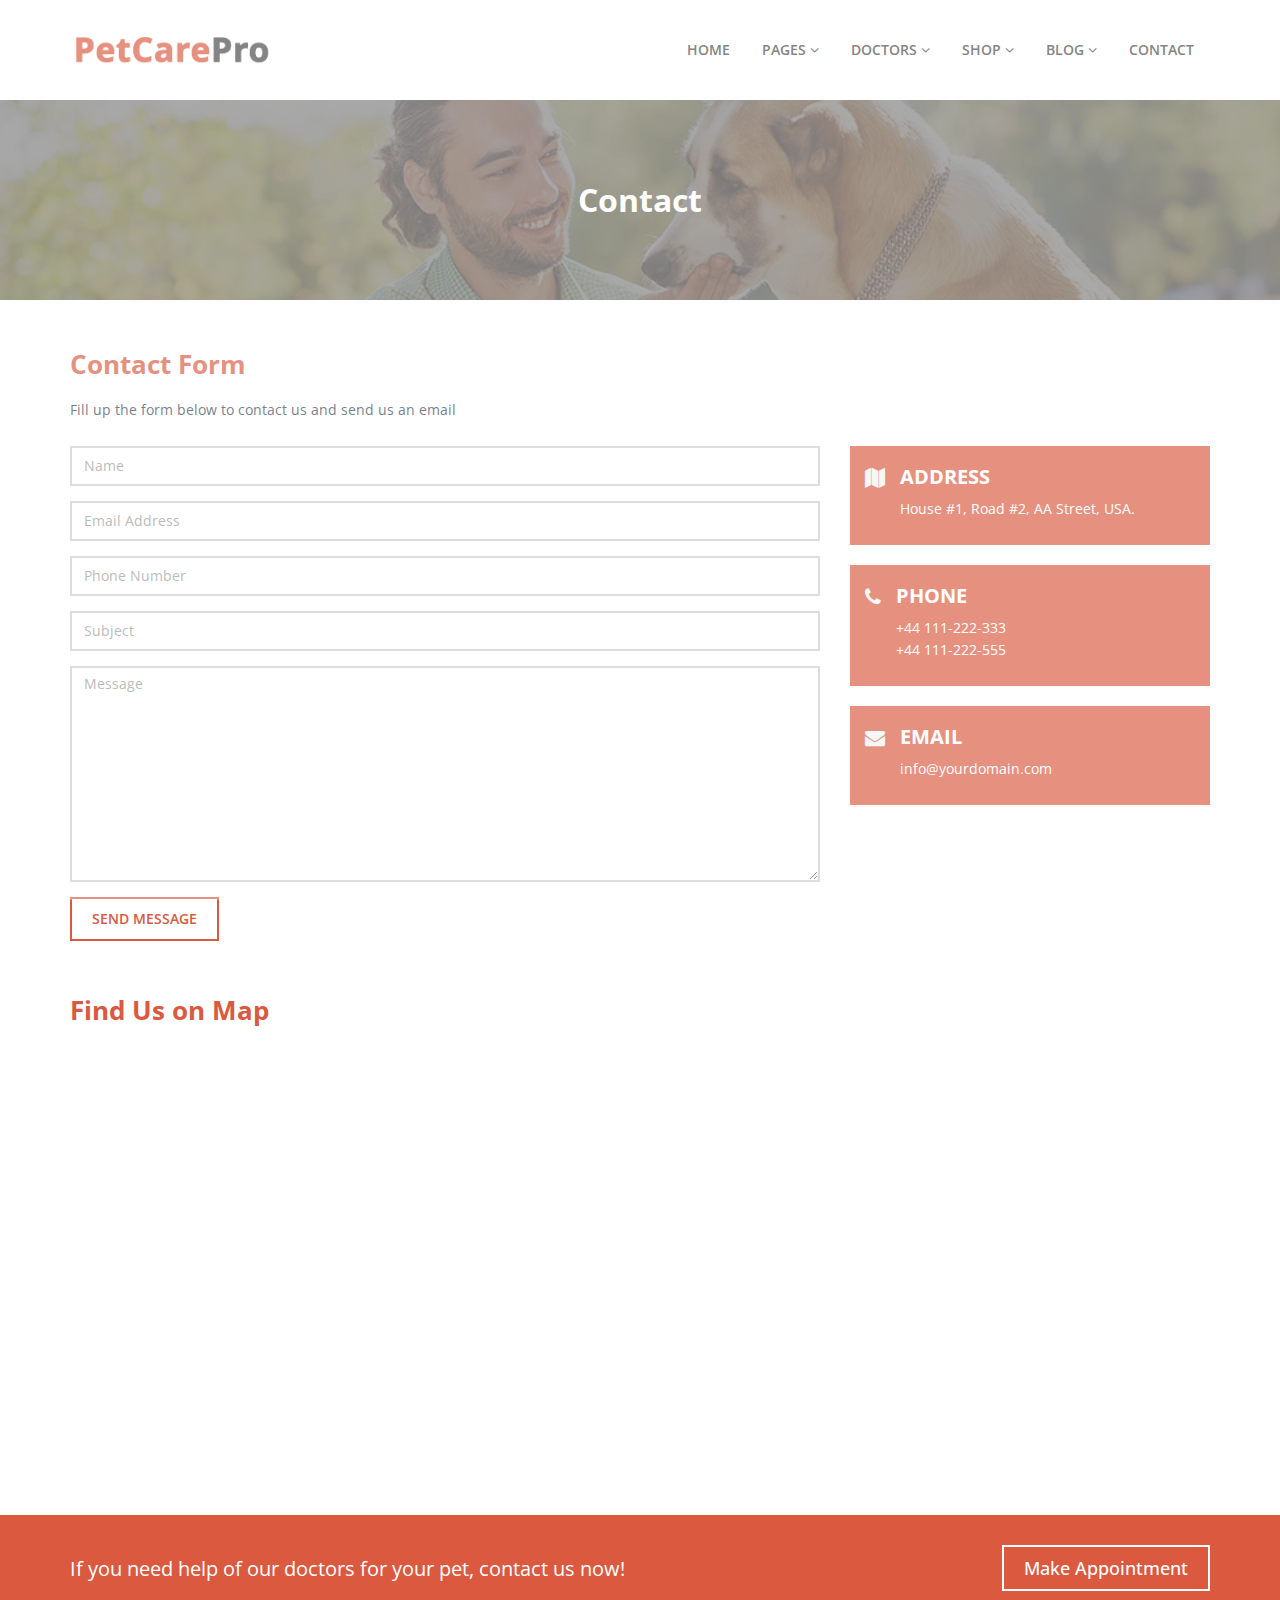
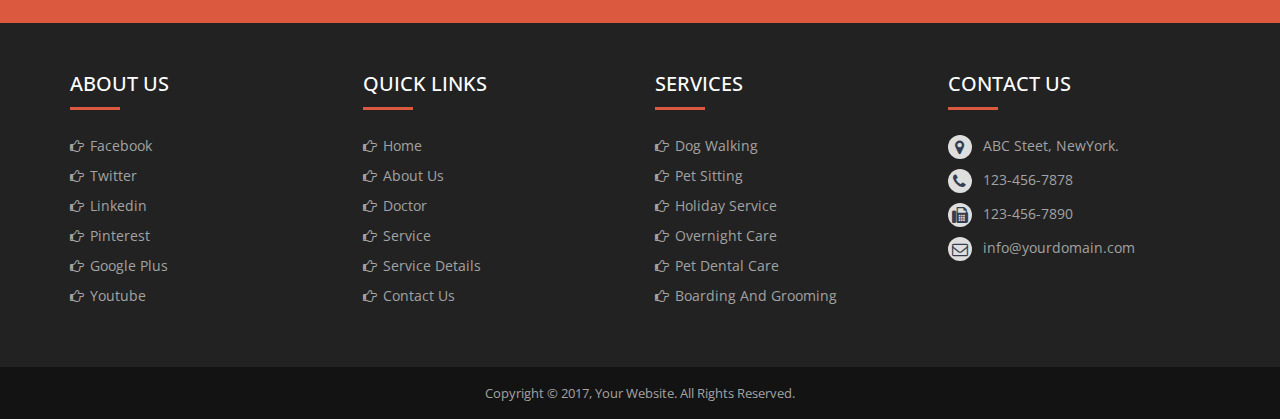
<file: contact.html>
<!DOCTYPE html>
<html dir="ltr" lang="en">

<head>

	<meta name="viewport" content="width=device-width,initial-scale=1.0" />
	<meta http-equiv="content-type" content="text/html; charset=UTF-8" />
	<meta name="description" content="PetCarePro - Pet and Animal Care HTML Template">
	<meta name="keywords" content="animal care, dog care, pet care, pet service, pet clinic, dog clinic, pet fashion, pet food, pet health, pet training, animals, boarding, dog house, dog walker, Dog Walking">
	<meta name="author" content="a3d_themes">
	<title>Final</title>
	<link rel="icon" type="image/png" href="img/favicon.png">
	<link rel="stylesheet" href="css/bootstrap.min.css">
	<link rel="stylesheet" href="css/jquery-ui.min.css">
	<link rel="stylesheet" href="css/bootstrap-datepicker.min.css">
	<link rel="stylesheet" href="css/superfish.css">
	<link rel="stylesheet" href="css/slicknav.css">
	<link rel="stylesheet" href="css/animate.css">
	<link rel="stylesheet" href="css/jquery.bxslider.css">
	<link rel="stylesheet" href="css/hover.css">
	<link rel="stylesheet" href="css/magnific-popup.css">
	<link rel="stylesheet" href="css/spacing.css">
	<link rel="stylesheet" href="css/style.css">
	<link rel="stylesheet" href="css/responsive.css">

</head>

<body>

	<div id="preloader">
		<div id="status"></div>
	</div>

	<div class="page-wrapper">
		<!-- Header -->
		<header>
			<div class="container">
				<div class="row">
					<div class="col-md-3 col-sm-3 logo">
						<a href="index.html"><img src="img/logo.png" alt=""></a>
					</div>
					<div class="col-md-9 col-sm-9 nav-wrapper">

						<!-- Nav Start -->
						<nav>
							<ul class="sf-menu" id="menu">
								<li><a href="index.html">Home</a>
								</li>
								<li><a href="#">Pages <i class="fa fa-angle-down"></i></a>
									<ul>
										<li><a href="about.html">About Us</a></li>
										<li><a href="#">Gallery</a>
											<ul>
												<li><a href="gallery-col-3.html">Gallery 3 Columns</a></li>
												<li><a href="gallery-col-4.html">Gallery 4 Columns</a></li>
											</ul>
										</li>
										<li><a href="faq.html">FAQ</a></li>
										<li><a href="404.html">404 Page</a></li>
									</ul>
								</li>
								<li><a href="#">Doctors <i class="fa fa-angle-down"></i></a>
									<ul>
										<li><a href="doctor.html">Doctors</a></li>
										<li><a href="doctor-detail.html">Doctors Detail</a></li>

									</ul>
								</li>
								<li><a href="#">Shop <i class="fa fa-angle-down"></i></a>
									<ul>
										<li><a href="shop.html">Shop</a></li>
										<li><a href="single-product.html">Single Product</a></li>
										<li><a href="shop-cart.html">Cart Page</a></li>
										<li><a href="check-out.html">Check Out Page</a></li>
									</ul>
								</li>
								<li><a href="#">Blog <i class="fa fa-angle-down"></i></a>
									<ul>
										<li><a href="blog.html">Blog Main</a></li>
									</ul>
								</li>
								<li><a href="contact.html">Contact</a></li>

							</ul>
						</nav>
						<!-- Nav End -->

					</div>
				</div>
			</div>
		</header>
		<!-- Page title -->
		<div class="slide-single slide-single-page">
			<div class="overlay"></div>
			<div class="text text-page">
				<div class="this-item">
					<h2>Contact</h2>
				</div>
			</div>
		</div>
		<!-- Contact section -->
		<section class="contact">
			<div class="container">
				<div class="row">
					<div class="col-md-12">
						<div class="heading-normal">
							<h2>Contact Form</h2>
							<p>Fill up the form below to contact us and send us an email</p>
						</div>
					</div>
				</div>
				<div class="row">
					<div class="col-md-8">
						<form action="#" class="form-horizontal cform-1" method="post">
							<div class="form-group">
								<div class="col-sm-12">
									<input type="text" class="form-control" placeholder="Name">
								</div>
							</div>
							<div class="form-group">
								<div class="col-sm-12">
									<input type="email" class="form-control" placeholder="Email Address">
								</div>
							</div>
							<div class="form-group">
								<div class="col-sm-12">
									<input type="text" class="form-control" placeholder="Phone Number">
								</div>
							</div>
							<div class="form-group">
								<div class="col-sm-12">
									<input type="text" class="form-control" placeholder="Subject">
								</div>
							</div>
							<div class="form-group">
								<div class="col-sm-12">
									<textarea class="form-control" cols="30" rows="10" placeholder="Message"></textarea>
								</div>
							</div>
							<div class="form-group">
								<div class="col-sm-12">
									<input type="submit" value="Send Message" class="btn btn-success">
								</div>
							</div>
						</form>
					</div>
					<div class="col-md-4">
						<div class="item">
							<div class="icon">
								<i class="fa fa-map"></i>
							</div>
							<div class="text">
								<h3>Address</h3>
								<p>
									House #1, Road #2, AA Street, USA.
								</p>
							</div>
						</div>
						<div class="item">
							<div class="icon">
								<i class="fa fa-phone"></i>
							</div>
							<div class="text">
								<h3>Phone</h3>
								<ul>
									<li>+44 111-222-333</li>
									<li>+44 111-222-555</li>
								</ul>
							</div>
						</div>
						<div class="item">
							<div class="icon">
								<i class="fa fa-envelope"></i>
							</div>
							<div class="text">
								<h3>Email</h3>
								<p>
									info@yourdomain.com
								</p>
							</div>
						</div>
					</div>

				</div>


				<div class="gap-small"></div>
				<div class="gap-small"></div>

				<div class="row">
					<div class="col-md-12">
						<div class="heading-normal">
							<h2>Find Us on Map</h2>
						</div>
						<div class="google-map">
							<iframe src="https://www.google.com/maps/embed?pb=!1m18!1m12!1m3!1d387142.84040262736!2d-74.25819605476612!3d40.70583158628177!2m3!1f0!2f0!3f0!3m2!1i1024!2i768!4f13.1!3m3!1m2!1s0x89c24fa5d33f083b%3A0xc80b8f06e177fe62!2sNew+York%2C+NY%2C+USA!5e0!3m2!1sen!2sbd!4v1485712851643"
							 width="600" height="450" frameborder="0" style="border:0" allowfullscreen></iframe>
						</div>
					</div>
				</div>
			</div>
		</section>
		<!-- Appointment section -->
		<div class="appointment-v1">
			<div class="container">
				<div class="row">
					<div class="col-md-8 col-sm-12 col-xs-12">
						<div class="left">
							<p>If you need help of our doctors for your pet, contact us now!</p>
						</div>
					</div>
					<div class="col-md-4 col-sm-12 col-xs-12">
						<div class="right">
							<a href="#">Make Appointment</a>
						</div>
					</div>
				</div>
			</div>
		</div>
		<!-- Footer -->
		<section class="footer-main">
			<div class="container">
				<div class="row">
					<div class="col-sm-6 col-md-3 col-lg-3 footer-col">
						<h3>About Us</h3>
						<div class="row">
							<div class="col-md-12">
								<ul>
									<li><a href="#">Facebook</a></li>
									<li><a href="#">Twitter</a></li>
									<li><a href="#">Linkedin</a></li>
									<li><a href="#">Pinterest</a></li>
									<li><a href="#">Google Plus</a></li>
									<li><a href="#">Youtube</a></li>
								</ul>
							</div>
						</div>
					</div>
					<div class="col-sm-6 col-md-3 col-lg-3 footer-col">
						<h3>Quick Links</h3>
						<div class="row">
							<div class="col-md-12">
								<ul>
									<li><a href="#">Home</a></li>
									<li><a href="#">About Us</a></li>
									<li><a href="#">Doctor</a></li>
									<li><a href="#">Service</a></li>
									<li><a href="#">Service Details</a></li>
									<li><a href="#">Contact Us</a></li>
								</ul>
							</div>
						</div>
					</div>
					<div class="col-sm-6 col-md-3 col-lg-3 footer-col">
						<h3>Services</h3>
						<div class="row">
							<div class="col-md-12">
								<ul>
									<li><a href="#">Dog Walking</a></li>
									<li><a href="#">Pet Sitting</a></li>
									<li><a href="#">Holiday Service</a></li>
									<li><a href="#">Overnight Care</a></li>
									<li><a href="#">Pet Dental Care</a></li>
									<li><a href="#">Boarding And Grooming</a></li>
								</ul>
							</div>
						</div>
					</div>
					<div class="col-sm-6 col-md-3 col-lg-3 footer-col">
						<h3>Contact Us</h3>
						<div class="contact-item">
							<div class="icon"><i class="fa fa-map-marker"></i></div>
							<div class="text">ABC Steet, NewYork.</div>
						</div>
						<div class="contact-item">
							<div class="icon"><i class="fa fa-phone"></i></div>
							<div class="text">123-456-7878</div>
						</div>
						<div class="contact-item">
							<div class="icon"><i class="fa fa-fax"></i></div>
							<div class="text">123-456-7890</div>
						</div>
						<div class="contact-item">
							<div class="icon"><i class="fa fa-envelope-o"></i></div>
							<div class="text">info@yourdomain.com</div>
						</div>
					</div>
				</div>
			</div>
		</section>
		<div class="footer-bottom">
			<div class="container">
				<div class="row">
					<div class="col-md-12 copyright">
						Copyright &copy; 2017, Your Website. All Rights Reserved.
					</div>
				</div>
			</div>
		</div>
		<a href="#" class="scrollup">
	<i class="fa fa-angle-up"></i>
</a>

	</div>


	<script src="js/jquery-2.2.4.min.js"></script>
	<script src="js/bootstrap.min.js"></script>
	<script src="js/jquery-ui.min.js"></script>
	<script src="js/bootstrap-datepicker.min.js"></script>
	<script src="js/hoverIntent.js"></script>
	<script src="js/superfish.js"></script>
	<script src="js/jquery.slicknav.js"></script>
	<script src="js/owl.carousel.min.js"></script>
	<script src="js/owl.animate.js"></script>
	<script src="js/jquery.bxslider.min.js"></script>
	<script src="js/jquery.mixitup.min.js"></script>
	<script src="js/jquery.magnific-popup.min.js"></script>
	<script src="js/waypoints.min.js"></script>
	<script src="js/jquery.counterup.min.js"></script>
	<script src="js/modernizr.min.js"></script>
	<script src="js/custom.js"></script>

</body>

</html>
</file>
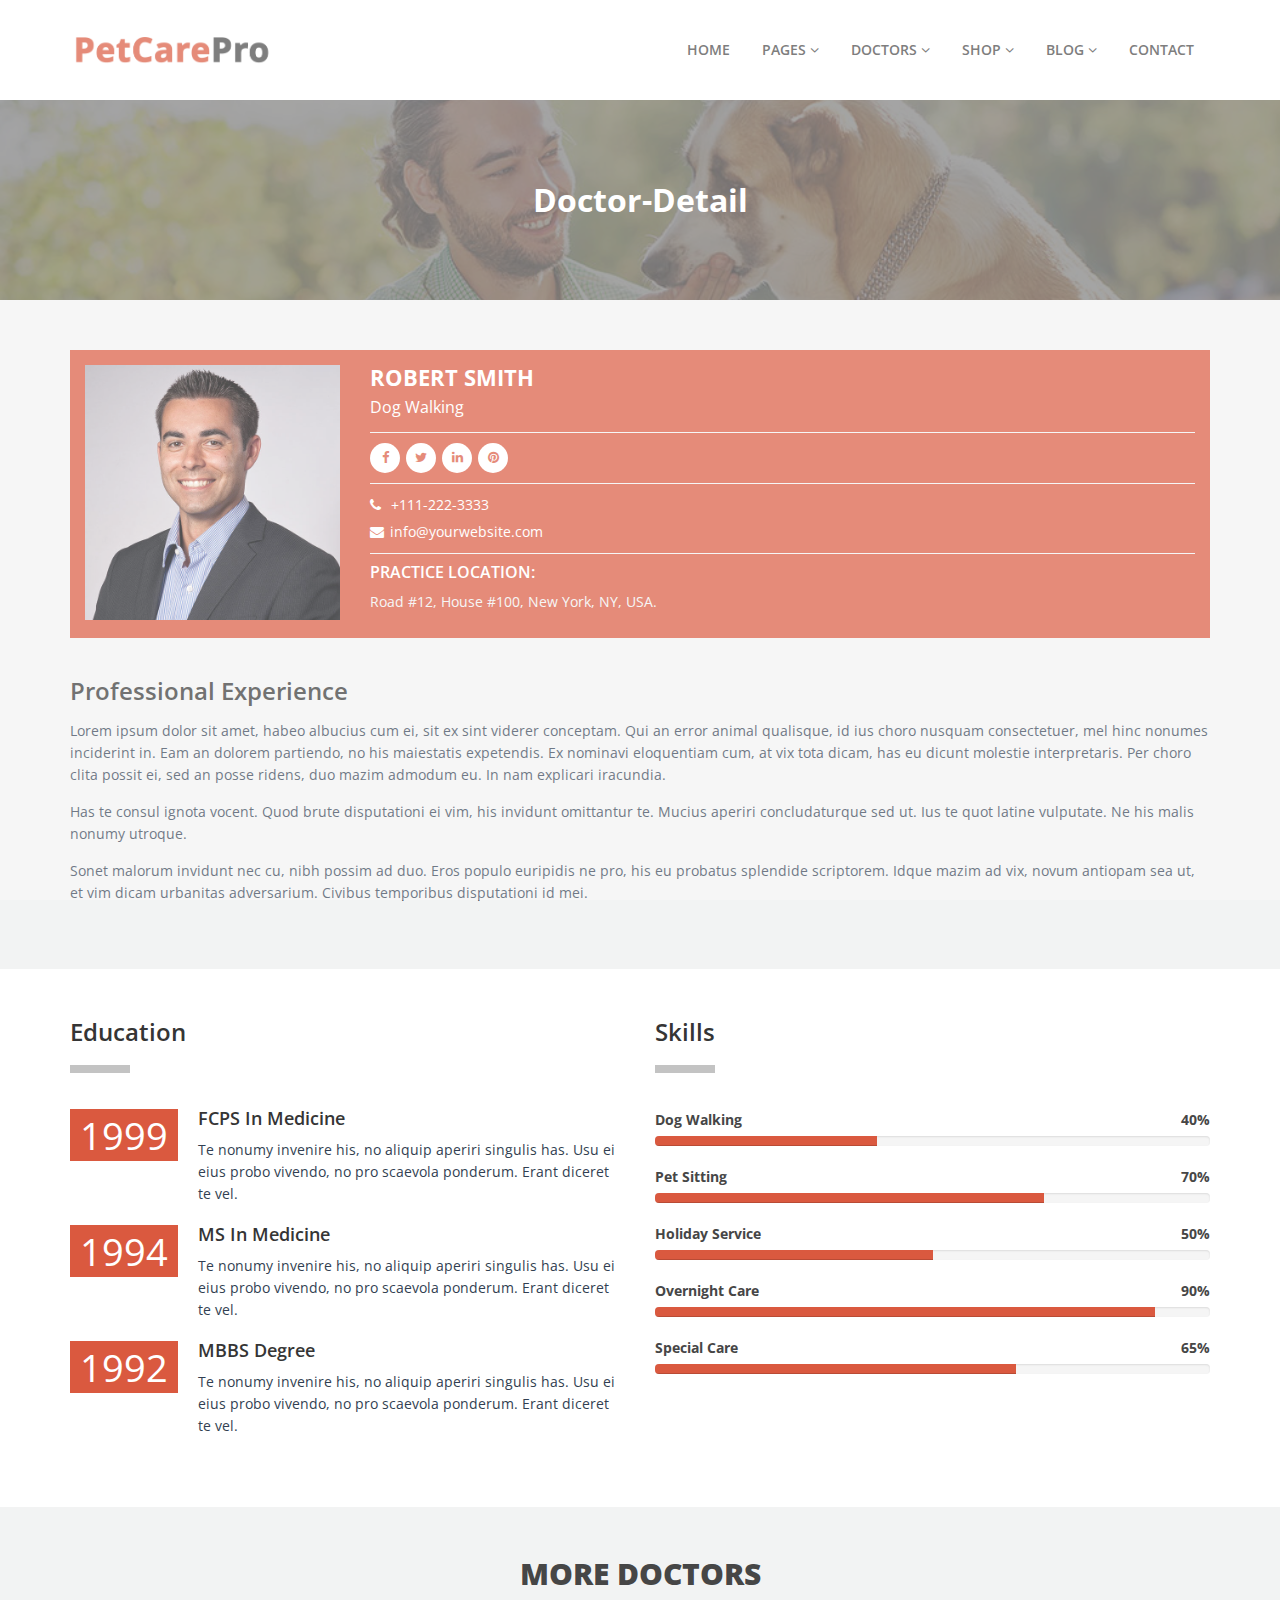
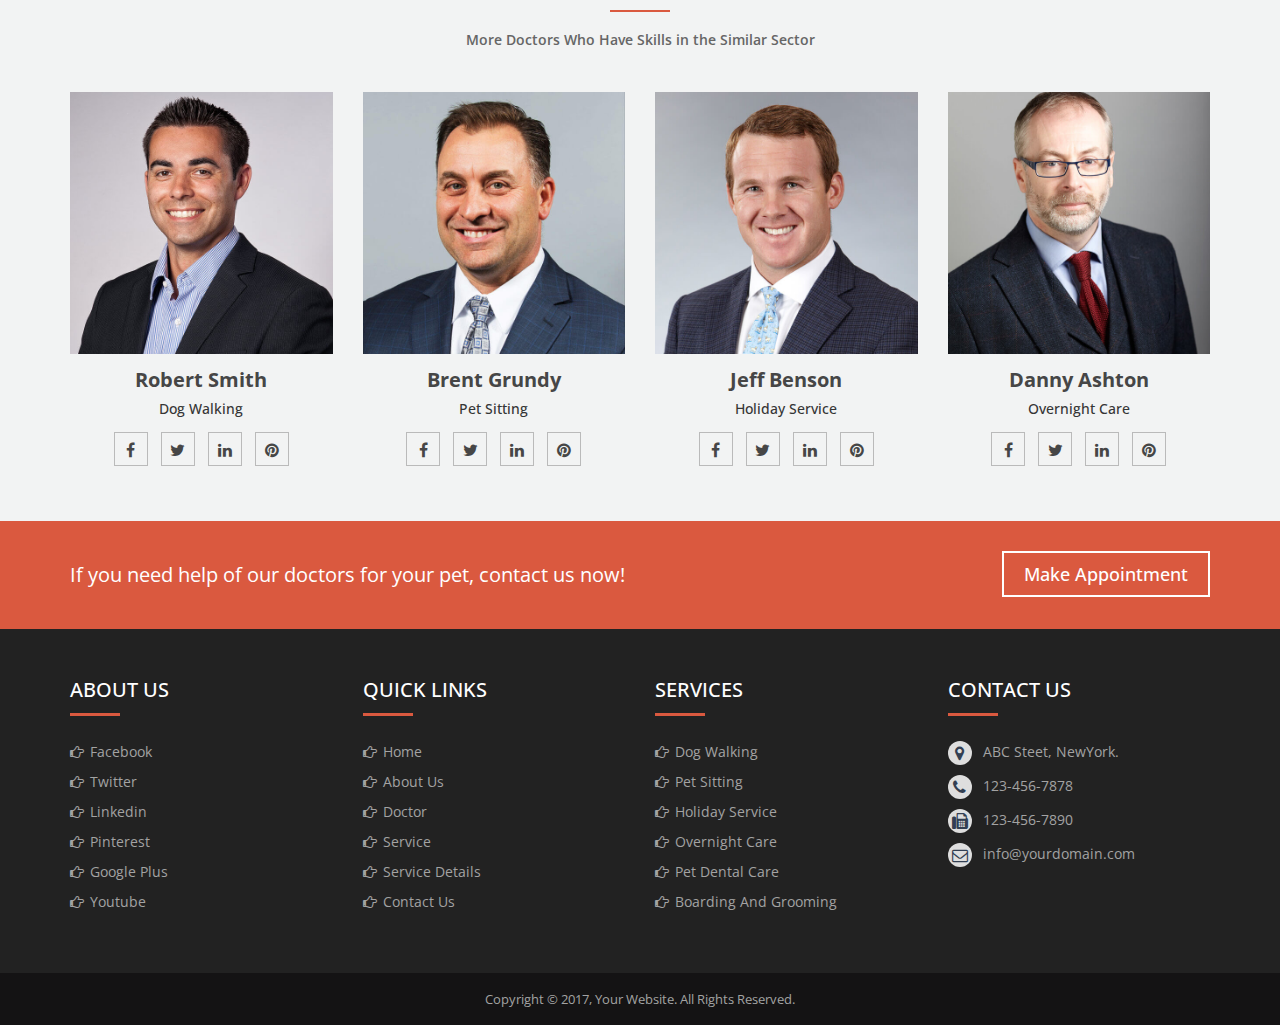
<file: doctor-detail.html>
<!DOCTYPE html>
<html dir="ltr" lang="en">

<head>

	<meta name="viewport" content="width=device-width,initial-scale=1.0" />
	<meta http-equiv="content-type" content="text/html; charset=UTF-8" />
	<meta name="description" content="PetCarePro - Pet and Animal Care HTML Template">
	<meta name="keywords" content="animal care, dog care, pet care, pet service, pet clinic, dog clinic, pet fashion, pet food, pet health, pet training, animals, boarding, dog house, dog walker, Dog Walking">
	<meta name="author" content="a3d_themes">
	<title>Final</title>
	<link rel="icon" type="image/png" href="img/favicon.png">
	<link rel="stylesheet" href="css/bootstrap.min.css">
	<link rel="stylesheet" href="css/jquery-ui.min.css">
	<link rel="stylesheet" href="css/bootstrap-datepicker.min.css">
	<link rel="stylesheet" href="css/superfish.css">
	<link rel="stylesheet" href="css/slicknav.css">
	<link rel="stylesheet" href="css/animate.css">
	<link rel="stylesheet" href="css/jquery.bxslider.css">
	<link rel="stylesheet" href="css/hover.css">
	<link rel="stylesheet" href="css/magnific-popup.css">
	<link rel="stylesheet" href="css/spacing.css">
	<link rel="stylesheet" href="css/style.css">
	<link rel="stylesheet" href="css/responsive.css">

</head>

<body>

	<div id="preloader">
		<div id="status"></div>
	</div>

	<div class="page-wrapper">
		<!-- Header -->
		<header>
			<div class="container">
				<div class="row">
					<div class="col-md-3 col-sm-3 logo">
						<a href="index.html"><img src="img/logo.png" alt=""></a>
					</div>
					<div class="col-md-9 col-sm-9 nav-wrapper">

						<!-- Nav Start -->
						<nav>
							<ul class="sf-menu" id="menu">
								<li><a href="index.html">Home</a>
								</li>
								<li><a href="#">Pages <i class="fa fa-angle-down"></i></a>
									<ul>
										<li><a href="about.html">About Us</a></li>
										<li><a href="#">Gallery</a>
											<ul>
												<li><a href="gallery-col-3.html">Gallery 3 Columns</a></li>
												<li><a href="gallery-col-4.html">Gallery 4 Columns</a></li>
											</ul>
										</li>
										<li><a href="faq.html">FAQ</a></li>
										<li><a href="404.html">404 Page</a></li>
									</ul>
								</li>
								<li><a href="#">Doctors <i class="fa fa-angle-down"></i></a>
									<ul>
										<li><a href="doctor.html">Doctors</a></li>
										<li><a href="doctor-detail.html">Doctors Detail</a></li>

									</ul>
								</li>
								<li><a href="#">Shop <i class="fa fa-angle-down"></i></a>
									<ul>
										<li><a href="shop.html">Shop</a></li>
										<li><a href="single-product.html">Single Product</a></li>
										<li><a href="shop-cart.html">Cart Page</a></li>
										<li><a href="check-out.html">Check Out Page</a></li>
									</ul>
								</li>
								<li><a href="#">Blog <i class="fa fa-angle-down"></i></a>
									<ul>
										<li><a href="blog.html">Blog Main</a></li>
									</ul>
								</li>
								<li><a href="contact.html">Contact</a></li>

							</ul>
						</nav>
						<!-- Nav End -->

					</div>
				</div>
			</div>
		</header>
		<!-- Page title -->
		<div class="slide-single slide-single-page">
			<div class="overlay"></div>
			<div class="text text-page">
				<div class="this-item">
					<h2>doctor-detail</h2>
				</div>
			</div>
		</div>
		<!-- Doctor Detail Section -->
		<section class="doctor-detail-1">

			<div class="container">
				<div class="row">
					<div class="col-md-12">

						<div class="header">
							<div class="row">
								<div class="col-md-3">
									<div class="left">
										<img src="images/doctor1.jpg" alt="">
									</div>
								</div>
								<div class="col-md-9">
									<div class="right">
										<h2>Robert Smith</h2>
										<h3>Dog Walking</h3>
										<div class="social">
											<ul>
												<li><a href="#"><i class="fa fa-facebook"></i></a></li>
												<li><a href="#"><i class="fa fa-twitter"></i></a></li>
												<li><a href="#"><i class="fa fa-linkedin"></i></a></li>
												<li><a href="#"><i class="fa fa-pinterest"></i></a></li>
											</ul>
										</div>
										<div class="contact-area">
											<ul>
												<li><i class="fa fa-phone"></i> +111-222-3333</li>
												<li><i class="fa fa-envelope"></i>info@yourwebsite.com</li>
											</ul>
										</div>
										<h4>Practice Location: </h4>
										<p>
											Road #12, House #100, New York, NY, USA.
										</p>
									</div>
								</div>
							</div>
						</div>

						<div class="text">
							<h2>Professional Experience</h2>
							<p>
								Lorem ipsum dolor sit amet, habeo albucius cum ei, sit ex sint viderer conceptam. Qui an error animal qualisque, id ius choro
								nusquam consectetuer, mel hinc nonumes inciderint in. Eam an dolorem partiendo, no his maiestatis expetendis. Ex
								nominavi eloquentiam cum, at vix tota dicam, has eu dicunt molestie interpretaris. Per choro clita possit ei, sed
								an posse ridens, duo mazim admodum eu. In nam explicari iracundia.
							</p>
							<p>
								Has te consul ignota vocent. Quod brute disputationi ei vim, his invidunt omittantur te. Mucius aperiri concludaturque sed
								ut. Ius te quot latine vulputate. Ne his malis nonumy utroque.
							</p>
							<p>
								Sonet malorum invidunt nec cu, nibh possim ad duo. Eros populo euripidis ne pro, his eu probatus splendide scriptorem. Idque
								mazim ad vix, novum antiopam sea ut, et vim dicam urbanitas adversarium. Civibus temporibus disputationi id mei.
							</p>
						</div>
					</div>
				</div>
			</div>
		</section>
		<section class="doctor-detail-2">
			<div class="container">
				<div class="row">
					<div class="col-md-6">
						<h2>Education</h2>
						<div class="bar"></div>
						<div class="education">
							<div class="edu-row">
								<div class="year">
									1999
								</div>
								<div class="degree">
									<h3>FCPS In Medicine</h3>
									<p>
										Te nonumy invenire his, no aliquip aperiri singulis has. Usu ei eius probo vivendo, no pro scaevola ponderum. Erant diceret
										te vel.
									</p>
								</div>
							</div>
							<div class="edu-row">
								<div class="year">
									1994
								</div>
								<div class="degree">
									<h3>MS In Medicine</h3>
									<p>
										Te nonumy invenire his, no aliquip aperiri singulis has. Usu ei eius probo vivendo, no pro scaevola ponderum. Erant diceret
										te vel.
									</p>
								</div>
							</div>
							<div class="edu-row">
								<div class="year">
									1992
								</div>
								<div class="degree">
									<h3>MBBS Degree</h3>
									<p>
										Te nonumy invenire his, no aliquip aperiri singulis has. Usu ei eius probo vivendo, no pro scaevola ponderum. Erant diceret
										te vel.
									</p>
								</div>
							</div>
						</div>
					</div>
					<div class="col-md-6">
						<h2>Skills</h2>
						<div class="bar"></div>
						<div class="bar-container">
							<label for="">Dog Walking</label>
							<div class="progress">
								<div class="progress-bar progress-bar-success progress-bar-custom" role="progressbar" aria-valuenow="40" aria-valuemin="0"
								 aria-valuemax="100" style="width: 40%">
								</div>
							</div>
							<div class="percentage-show ">40%</div>
						</div>

						<div class="bar-container">
							<label for="">Pet Sitting</label>
							<div class="progress">
								<div class="progress-bar progress-bar-success progress-bar-custom" role="progressbar" aria-valuenow="40" aria-valuemin="0"
								 aria-valuemax="100" style="width: 70%">
								</div>
							</div>
							<div class="percentage-show">70%</div>
						</div>

						<div class="bar-container">
							<label for="">Holiday Service</label>
							<div class="progress">
								<div class="progress-bar progress-bar-success progress-bar-custom" role="progressbar" aria-valuenow="40" aria-valuemin="0"
								 aria-valuemax="100" style="width: 50%">
								</div>
							</div>
							<div class="percentage-show">50%</div>
						</div>

						<div class="bar-container">
							<label for="">Overnight Care</label>
							<div class="progress">
								<div class="progress-bar progress-bar-success progress-bar-custom" role="progressbar" aria-valuenow="40" aria-valuemin="0"
								 aria-valuemax="100" style="width: 90%">
								</div>
							</div>
							<div class="percentage-show">90%</div>
						</div>

						<div class="bar-container">
							<label for="">Special Care</label>
							<div class="progress">
								<div class="progress-bar progress-bar-success progress-bar-custom" role="progressbar" aria-valuenow="40" aria-valuemin="0"
								 aria-valuemax="100" style="width: 65%">
								</div>
							</div>
							<div class="percentage-show">65%</div>
						</div>

					</div>
				</div>
			</div>
		</section>
		<!-- Doctor section -->
		<section class="doctor bg-gray no-pb">
			<div class="container">
				<div class="row">
					<div class="col-md-12">
						<div class="heading">
							<h2>More Doctors</h2>
							<div class="border-shape"></div>
							<h3>More Doctors Who Have Skills in the Similar Sector</h3>
							<div class="bar"></div>
						</div>
					</div>
				</div>
				<div class="row">
					<!-- Doctor Container Start -->
					<div class="team-inner">
						<div class="col-sm-6 col-md-3 item">
							<div class="inner">
								<div class="thumb">
									<a href="#"><img src="images/doctor1.jpg" alt=""></a>
								</div>
								<div class="text">
									<h3><a href="doctor-detail.html">Robert Smith</a></h3>
									<h4>Dog Walking</h4>
									<div class="social-icons">
										<ul>
											<li><a href="#"><i class="fa fa-facebook"></i></a></li>
											<li><a href="#"><i class="fa fa-twitter"></i></a></li>
											<li><a href="#"><i class="fa fa-linkedin"></i></a></li>
											<li><a href="#"><i class="fa fa-pinterest"></i></a></li>
										</ul>
									</div>
								</div>
							</div>
						</div>


						<div class="col-sm-6 col-md-3 item">
							<div class="inner">
								<div class="thumb">
									<a href="#"><img src="images/doctor2.jpg" alt=""></a>
								</div>
								<div class="text">
									<h3><a href="doctor-detail.html">Brent Grundy</a></h3>
									<h4>Pet Sitting</h4>
									<div class="social-icons">
										<ul>
											<li><a href="#"><i class="fa fa-facebook"></i></a></li>
											<li><a href="#"><i class="fa fa-twitter"></i></a></li>
											<li><a href="#"><i class="fa fa-linkedin"></i></a></li>
											<li><a href="#"><i class="fa fa-pinterest"></i></a></li>
										</ul>
									</div>
								</div>
							</div>
						</div>

						<div class="col-sm-6 col-md-3 item">
							<div class="inner">
								<div class="thumb">
									<a href="#"><img src="images/doctor3.jpg" alt=""></a>
								</div>
								<div class="text">
									<h3><a href="doctor-detail.html">Jeff Benson</a></h3>
									<h4>Holiday Service</h4>
									<div class="social-icons">
										<ul>
											<li><a href="#"><i class="fa fa-facebook"></i></a></li>
											<li><a href="#"><i class="fa fa-twitter"></i></a></li>
											<li><a href="#"><i class="fa fa-linkedin"></i></a></li>
											<li><a href="#"><i class="fa fa-pinterest"></i></a></li>
										</ul>
									</div>
								</div>
							</div>
						</div>

						<div class="col-sm-6 col-md-3 item">
							<div class="inner">
								<div class="thumb">
									<a href="#"><img src="images/doctor4.jpg" alt=""></a>
								</div>
								<div class="text">
									<h3><a href="doctor-detail.html">Danny Ashton</a></h3>
									<h4>Overnight Care</h4>
									<div class="social-icons">
										<ul>
											<li><a href="#"><i class="fa fa-facebook"></i></a></li>
											<li><a href="#"><i class="fa fa-twitter"></i></a></li>
											<li><a href="#"><i class="fa fa-linkedin"></i></a></li>
											<li><a href="#"><i class="fa fa-pinterest"></i></a></li>
										</ul>
									</div>
								</div>
							</div>
						</div>



					</div>
					<!-- Doctor Container End -->
				</div>
			</div>
		</section>
		<!-- Appointment Section -->
		<div class="appointment-v1">
			<div class="container">
				<div class="row">
					<div class="col-md-8 col-sm-12 col-xs-12">
						<div class="left">
							<p>If you need help of our doctors for your pet, contact us now!</p>
						</div>
					</div>
					<div class="col-md-4 col-sm-12 col-xs-12">
						<div class="right">
							<a href="#">Make Appointment</a>
						</div>
					</div>
				</div>
			</div>
		</div>
		<!-- Footer -->
		<section class="footer-main">
			<div class="container">
				<div class="row">
					<div class="col-sm-6 col-md-3 col-lg-3 footer-col">
						<h3>About Us</h3>
						<div class="row">
							<div class="col-md-12">
								<ul>
									<li><a href="#">Facebook</a></li>
									<li><a href="#">Twitter</a></li>
									<li><a href="#">Linkedin</a></li>
									<li><a href="#">Pinterest</a></li>
									<li><a href="#">Google Plus</a></li>
									<li><a href="#">Youtube</a></li>
								</ul>
							</div>
						</div>
					</div>
					<div class="col-sm-6 col-md-3 col-lg-3 footer-col">
						<h3>Quick Links</h3>
						<div class="row">
							<div class="col-md-12">
								<ul>
									<li><a href="#">Home</a></li>
									<li><a href="#">About Us</a></li>
									<li><a href="#">Doctor</a></li>
									<li><a href="#">Service</a></li>
									<li><a href="#">Service Details</a></li>
									<li><a href="#">Contact Us</a></li>
								</ul>
							</div>
						</div>
					</div>
					<div class="col-sm-6 col-md-3 col-lg-3 footer-col">
						<h3>Services</h3>
						<div class="row">
							<div class="col-md-12">
								<ul>
									<li><a href="#">Dog Walking</a></li>
									<li><a href="#">Pet Sitting</a></li>
									<li><a href="#">Holiday Service</a></li>
									<li><a href="#">Overnight Care</a></li>
									<li><a href="#">Pet Dental Care</a></li>
									<li><a href="#">Boarding And Grooming</a></li>
								</ul>
							</div>
						</div>
					</div>
					<div class="col-sm-6 col-md-3 col-lg-3 footer-col">
						<h3>Contact Us</h3>
						<div class="contact-item">
							<div class="icon"><i class="fa fa-map-marker"></i></div>
							<div class="text">ABC Steet, NewYork.</div>
						</div>
						<div class="contact-item">
							<div class="icon"><i class="fa fa-phone"></i></div>
							<div class="text">123-456-7878</div>
						</div>
						<div class="contact-item">
							<div class="icon"><i class="fa fa-fax"></i></div>
							<div class="text">123-456-7890</div>
						</div>
						<div class="contact-item">
							<div class="icon"><i class="fa fa-envelope-o"></i></div>
							<div class="text">info@yourdomain.com</div>
						</div>
					</div>
				</div>
			</div>
		</section>
		<div class="footer-bottom">
			<div class="container">
				<div class="row">
					<div class="col-md-12 copyright">
						Copyright &copy; 2017, Your Website. All Rights Reserved.
					</div>
				</div>
			</div>
		</div>
		<a href="#" class="scrollup">
	<i class="fa fa-angle-up"></i>
</a>

	</div>


	<script src="js/jquery-2.2.4.min.js"></script>
	<script src="js/bootstrap.min.js"></script>
	<script src="js/jquery-ui.min.js"></script>
	<script src="js/bootstrap-datepicker.min.js"></script>
	<script src="js/hoverIntent.js"></script>
	<script src="js/superfish.js"></script>
	<script src="js/jquery.slicknav.js"></script>
	<script src="js/owl.carousel.min.js"></script>
	<script src="js/owl.animate.js"></script>
	<script src="js/jquery.bxslider.min.js"></script>
	<script src="js/jquery.mixitup.min.js"></script>
	<script src="js/jquery.magnific-popup.min.js"></script>
	<script src="js/waypoints.min.js"></script>
	<script src="js/jquery.counterup.min.js"></script>
	<script src="js/modernizr.min.js"></script>
	<script src="js/custom.js"></script>

</body>

</html>
</file>
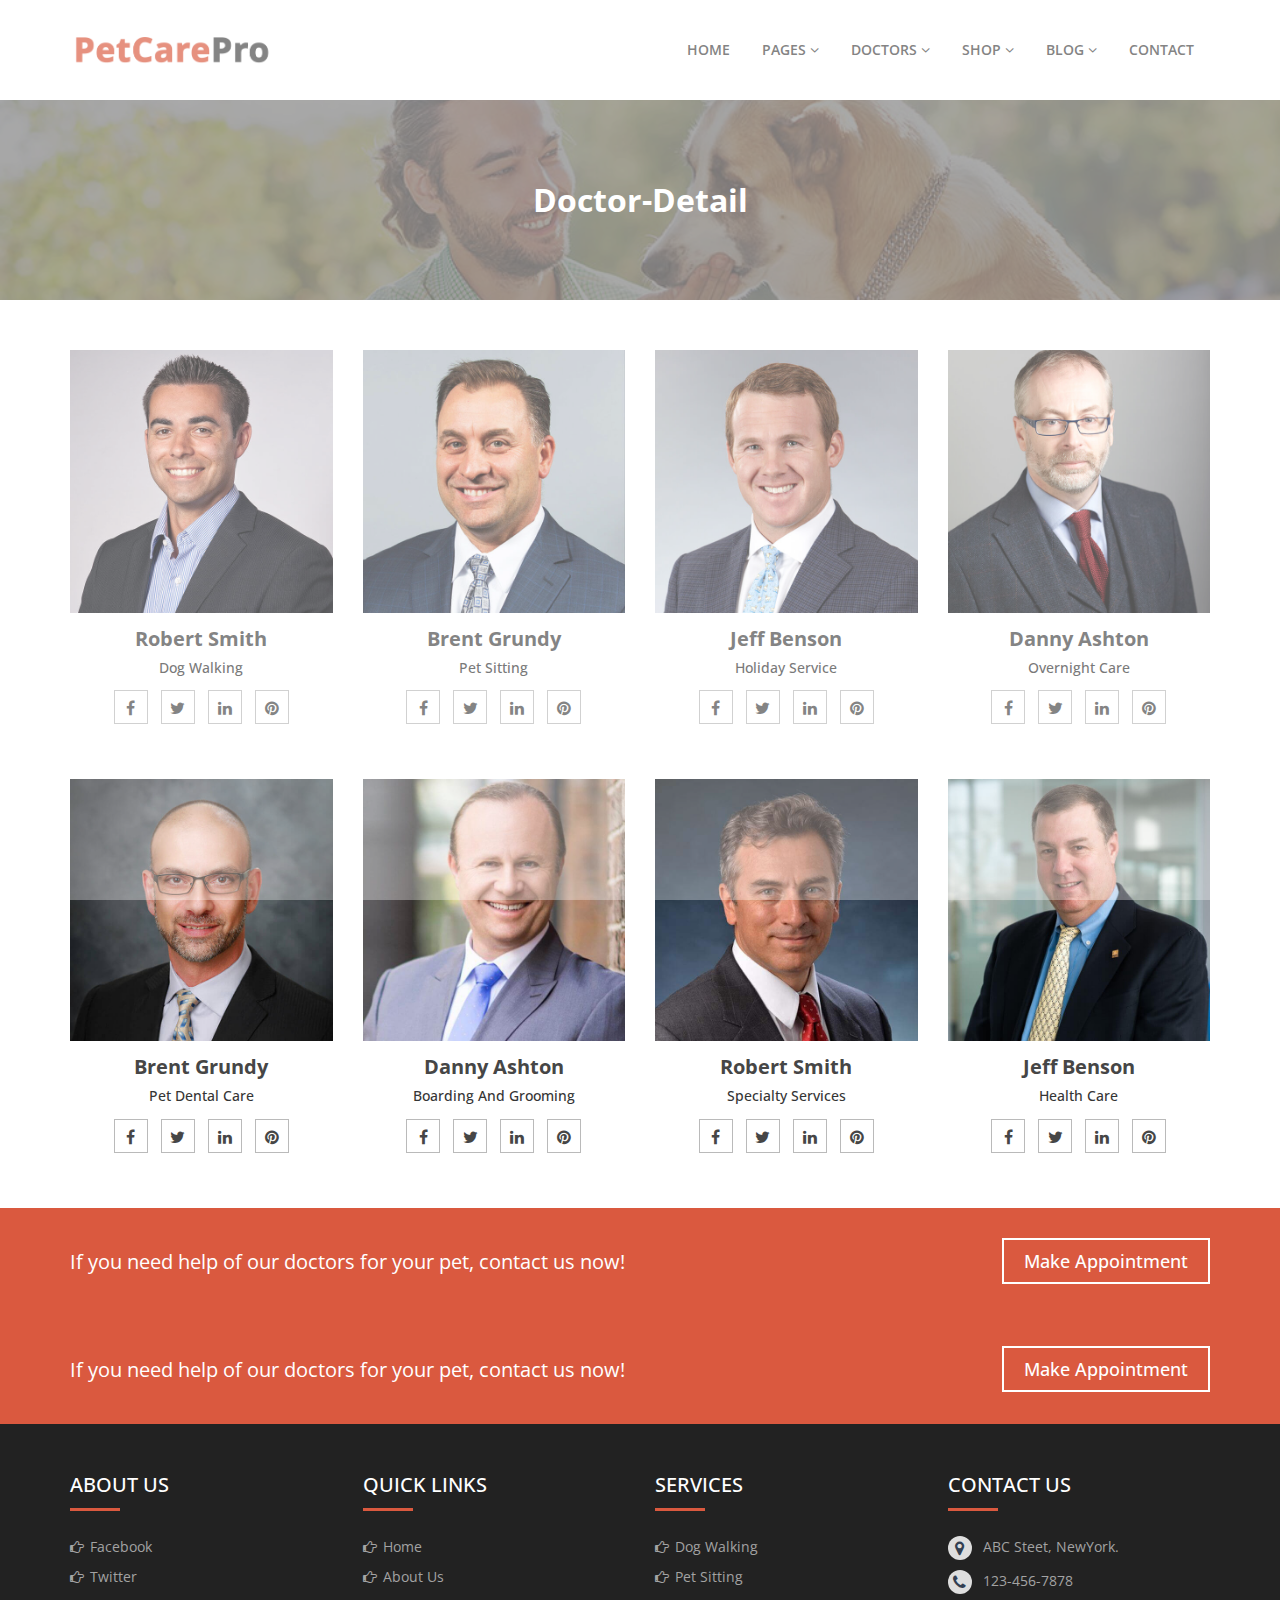
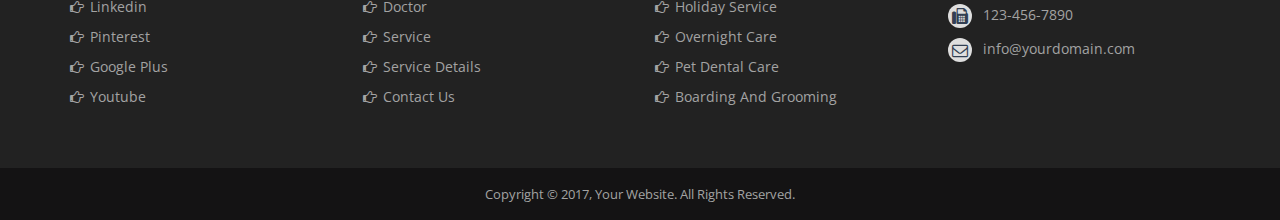
<file: doctor.html>
<!DOCTYPE html>
<html dir="ltr" lang="en">

<head>

	<meta name="viewport" content="width=device-width,initial-scale=1.0" />
	<meta http-equiv="content-type" content="text/html; charset=UTF-8" />
	<meta name="description" content="PetCarePro - Pet and Animal Care HTML Template">
	<meta name="keywords" content="animal care, dog care, pet care, pet service, pet clinic, dog clinic, pet fashion, pet food, pet health, pet training, animals, boarding, dog house, dog walker, Dog Walking">
	<meta name="author" content="a3d_themes">
	<title>Final</title>
	<link rel="icon" type="image/png" href="img/favicon.png">
	<link rel="stylesheet" href="css/bootstrap.min.css">
	<link rel="stylesheet" href="css/jquery-ui.min.css">
	<link rel="stylesheet" href="css/bootstrap-datepicker.min.css">
	<link rel="stylesheet" href="css/superfish.css">
	<link rel="stylesheet" href="css/slicknav.css">
	<link rel="stylesheet" href="css/animate.css">
	<link rel="stylesheet" href="css/jquery.bxslider.css">
	<link rel="stylesheet" href="css/hover.css">
	<link rel="stylesheet" href="css/magnific-popup.css">
	<link rel="stylesheet" href="css/spacing.css">
	<link rel="stylesheet" href="css/style.css">
	<link rel="stylesheet" href="css/responsive.css">

</head>

<body>

	<div id="preloader">
		<div id="status"></div>
	</div>

	<div class="page-wrapper">
		<!-- Header -->
		<header>
			<div class="container">
				<div class="row">
					<div class="col-md-3 col-sm-3 logo">
						<a href="index.html"><img src="img/logo.png" alt=""></a>
					</div>
					<div class="col-md-9 col-sm-9 nav-wrapper">

						<!-- Nav Start -->
						<nav>
							<ul class="sf-menu" id="menu">
								<li><a href="index.html">Home</a>
								</li>
								<li><a href="#">Pages <i class="fa fa-angle-down"></i></a>
									<ul>
										<li><a href="about.html">About Us</a></li>
										<li><a href="#">Gallery</a>
											<ul>
												<li><a href="gallery-col-3.html">Gallery 3 Columns</a></li>
												<li><a href="gallery-col-4.html">Gallery 4 Columns</a></li>
											</ul>
										</li>
										<li><a href="faq.html">FAQ</a></li>
										<li><a href="404.html">404 Page</a></li>
									</ul>
								</li>
								<li><a href="#">Doctors <i class="fa fa-angle-down"></i></a>
									<ul>
										<li><a href="doctor.html">Doctors</a></li>
										<li><a href="doctor-detail.html">Doctors Detail</a></li>

									</ul>
								</li>
								<li><a href="#">Shop <i class="fa fa-angle-down"></i></a>
									<ul>
										<li><a href="shop.html">Shop</a></li>
										<li><a href="single-product.html">Single Product</a></li>
										<li><a href="shop-cart.html">Cart Page</a></li>
										<li><a href="check-out.html">Check Out Page</a></li>
									</ul>
								</li>
								<li><a href="#">Blog <i class="fa fa-angle-down"></i></a>
									<ul>
										<li><a href="blog.html">Blog Main</a></li>
									</ul>
								</li>
								<li><a href="contact.html">Contact</a></li>

							</ul>
						</nav>
						<!-- Nav End -->

					</div>
				</div>
			</div>
		</header>
		<!-- Page title -->
		<div class="slide-single slide-single-page">
			<div class="overlay"></div>
			<div class="text text-page">
				<div class="this-item">
					<h2>doctor-detail</h2>
				</div>
			</div>
		</div>
		<!-- Doctor Start -->
		<section class="doctor no-pb">
			<div class="container">
				<div class="row">
					<!-- Doctor Container Start -->
					<div class="team-inner">
						<div class="col-sm-6 col-md-3 item">
							<div class="inner">
								<div class="thumb">
									<a href="#"><img src="images/doctor1.jpg" alt=""></a>
								</div>
								<div class="text">
									<h3><a href="doctor-detail.html">Robert Smith</a></h3>
									<h4>Dog Walking</h4>
									<div class="social-icons">
										<ul>
											<li><a href="#"><i class="fa fa-facebook"></i></a></li>
											<li><a href="#"><i class="fa fa-twitter"></i></a></li>
											<li><a href="#"><i class="fa fa-linkedin"></i></a></li>
											<li><a href="#"><i class="fa fa-pinterest"></i></a></li>
										</ul>
									</div>
								</div>
							</div>
						</div>


						<div class="col-sm-6 col-md-3 item">
							<div class="inner">
								<div class="thumb">
									<a href="#"><img src="images/doctor2.jpg" alt=""></a>

								</div>
								<div class="text">
									<h3><a href="doctor-detail.html">Brent Grundy</a></h3>
									<h4>Pet Sitting</h4>
									<div class="social-icons">
										<ul>
											<li><a href="#"><i class="fa fa-facebook"></i></a></li>
											<li><a href="#"><i class="fa fa-twitter"></i></a></li>
											<li><a href="#"><i class="fa fa-linkedin"></i></a></li>
											<li><a href="#"><i class="fa fa-pinterest"></i></a></li>
										</ul>
									</div>
								</div>
							</div>
						</div>

						<div class="col-sm-6 col-md-3 item">
							<div class="inner">
								<div class="thumb">
									<a href="#"><img src="images/doctor3.jpg" alt=""></a>

								</div>
								<div class="text">
									<h3><a href="doctor-detail.html">Jeff Benson</a></h3>
									<h4>Holiday Service</h4>
									<div class="social-icons">
										<ul>
											<li><a href="#"><i class="fa fa-facebook"></i></a></li>
											<li><a href="#"><i class="fa fa-twitter"></i></a></li>
											<li><a href="#"><i class="fa fa-linkedin"></i></a></li>
											<li><a href="#"><i class="fa fa-pinterest"></i></a></li>
										</ul>
									</div>
								</div>
							</div>
						</div>

						<div class="col-sm-6 col-md-3 item">
							<div class="inner">
								<div class="thumb">
									<a href="#"><img src="images/doctor4.jpg" alt=""></a>

								</div>
								<div class="text">
									<h3><a href="doctor-detail.html">Danny Ashton</a></h3>
									<h4>Overnight Care</h4>
									<div class="social-icons">
										<ul>
											<li><a href="#"><i class="fa fa-facebook"></i></a></li>
											<li><a href="#"><i class="fa fa-twitter"></i></a></li>
											<li><a href="#"><i class="fa fa-linkedin"></i></a></li>
											<li><a href="#"><i class="fa fa-pinterest"></i></a></li>
										</ul>
									</div>
								</div>
							</div>
						</div>
						<div class="col-sm-6 col-md-3 item">
							<div class="inner">
								<div class="thumb">
									<a href="#"><img src="images/doctor5.jpg" alt=""></a>

								</div>
								<div class="text">
									<h3><a href="doctor-detail.html">Brent Grundy</a></h3>
									<h4>Pet Dental Care</h4>
									<div class="social-icons">
										<ul>
											<li><a href="#"><i class="fa fa-facebook"></i></a></li>
											<li><a href="#"><i class="fa fa-twitter"></i></a></li>
											<li><a href="#"><i class="fa fa-linkedin"></i></a></li>
											<li><a href="#"><i class="fa fa-pinterest"></i></a></li>
										</ul>
									</div>
								</div>
							</div>
						</div>
						<div class="col-sm-6 col-md-3 item">
							<div class="inner">
								<div class="thumb">
									<a href="#"><img src="images/doctor6.jpg" alt=""></a>

								</div>
								<div class="text">
									<h3><a href="doctor-detail.html">Danny Ashton</a></h3>
									<h4>Boarding And Grooming</h4>
									<div class="social-icons">
										<ul>
											<li><a href="#"><i class="fa fa-facebook"></i></a></li>
											<li><a href="#"><i class="fa fa-twitter"></i></a></li>
											<li><a href="#"><i class="fa fa-linkedin"></i></a></li>
											<li><a href="#"><i class="fa fa-pinterest"></i></a></li>
										</ul>
									</div>
								</div>
							</div>
						</div>
						<div class="col-sm-6 col-md-3 item">
							<div class="inner">
								<div class="thumb">
									<a href="#"><img src="images/doctor7.jpg" alt=""></a>

								</div>
								<div class="text">
									<h3><a href="doctor-detail.html">Robert Smith</a></h3>
									<h4>Specialty Services</h4>
									<div class="social-icons">
										<ul>
											<li><a href="#"><i class="fa fa-facebook"></i></a></li>
											<li><a href="#"><i class="fa fa-twitter"></i></a></li>
											<li><a href="#"><i class="fa fa-linkedin"></i></a></li>
											<li><a href="#"><i class="fa fa-pinterest"></i></a></li>
										</ul>
									</div>
								</div>
							</div>
						</div>
						<div class="col-sm-6 col-md-3 item">
							<div class="inner">
								<div class="thumb">
									<a href="#"><img src="images/doctor8.jpg" alt=""></a>

								</div>
								<div class="text">
									<h3><a href="doctor-detail.html">Jeff Benson</a></h3>
									<h4>Health Care</h4>
									<div class="social-icons">
										<ul>
											<li><a href="#"><i class="fa fa-facebook"></i></a></li>
											<li><a href="#"><i class="fa fa-twitter"></i></a></li>
											<li><a href="#"><i class="fa fa-linkedin"></i></a></li>
											<li><a href="#"><i class="fa fa-pinterest"></i></a></li>
										</ul>
									</div>
								</div>
							</div>
						</div>
					</div>
					<!-- Doctor Container End -->
				</div>
			</div>
		</section>
		<!-- Appointment Start -->
		<div class="appointment-v1">
			<div class="container">
				<div class="row">
					<div class="col-md-8 col-sm-12 col-xs-12">
						<div class="left">
							<p>If you need help of our doctors for your pet, contact us now!</p>
						</div>
					</div>
					<div class="col-md-4 col-sm-12 col-xs-12">
						<div class="right">
							<a href="#">Make Appointment</a>
						</div>
					</div>
				</div>
			</div>
		</div>
		<!-- Appointment Section -->
		<div class="appointment-v1">
			<div class="container">
				<div class="row">
					<div class="col-md-8 col-sm-12 col-xs-12">
						<div class="left">
							<p>If you need help of our doctors for your pet, contact us now!</p>
						</div>
					</div>
					<div class="col-md-4 col-sm-12 col-xs-12">
						<div class="right">
							<a href="#">Make Appointment</a>
						</div>
					</div>
				</div>
			</div>
		</div>
		<!-- Footer -->
		<section class="footer-main">
			<div class="container">
				<div class="row">
					<div class="col-sm-6 col-md-3 col-lg-3 footer-col">
						<h3>About Us</h3>
						<div class="row">
							<div class="col-md-12">
								<ul>
									<li><a href="#">Facebook</a></li>
									<li><a href="#">Twitter</a></li>
									<li><a href="#">Linkedin</a></li>
									<li><a href="#">Pinterest</a></li>
									<li><a href="#">Google Plus</a></li>
									<li><a href="#">Youtube</a></li>
								</ul>
							</div>
						</div>
					</div>
					<div class="col-sm-6 col-md-3 col-lg-3 footer-col">
						<h3>Quick Links</h3>
						<div class="row">
							<div class="col-md-12">
								<ul>
									<li><a href="#">Home</a></li>
									<li><a href="#">About Us</a></li>
									<li><a href="#">Doctor</a></li>
									<li><a href="#">Service</a></li>
									<li><a href="#">Service Details</a></li>
									<li><a href="#">Contact Us</a></li>
								</ul>
							</div>
						</div>
					</div>
					<div class="col-sm-6 col-md-3 col-lg-3 footer-col">
						<h3>Services</h3>
						<div class="row">
							<div class="col-md-12">
								<ul>
									<li><a href="#">Dog Walking</a></li>
									<li><a href="#">Pet Sitting</a></li>
									<li><a href="#">Holiday Service</a></li>
									<li><a href="#">Overnight Care</a></li>
									<li><a href="#">Pet Dental Care</a></li>
									<li><a href="#">Boarding And Grooming</a></li>
								</ul>
							</div>
						</div>
					</div>
					<div class="col-sm-6 col-md-3 col-lg-3 footer-col">
						<h3>Contact Us</h3>
						<div class="contact-item">
							<div class="icon"><i class="fa fa-map-marker"></i></div>
							<div class="text">ABC Steet, NewYork.</div>
						</div>
						<div class="contact-item">
							<div class="icon"><i class="fa fa-phone"></i></div>
							<div class="text">123-456-7878</div>
						</div>
						<div class="contact-item">
							<div class="icon"><i class="fa fa-fax"></i></div>
							<div class="text">123-456-7890</div>
						</div>
						<div class="contact-item">
							<div class="icon"><i class="fa fa-envelope-o"></i></div>
							<div class="text">info@yourdomain.com</div>
						</div>
					</div>
				</div>
			</div>
		</section>
		<div class="footer-bottom">
			<div class="container">
				<div class="row">
					<div class="col-md-12 copyright">
						Copyright &copy; 2017, Your Website. All Rights Reserved.
					</div>
				</div>
			</div>
		</div>
		<a href="#" class="scrollup">
<i class="fa fa-angle-up"></i>
</a>

	</div>


	<script src="js/jquery-2.2.4.min.js"></script>
	<script src="js/bootstrap.min.js"></script>
	<script src="js/jquery-ui.min.js"></script>
	<script src="js/bootstrap-datepicker.min.js"></script>
	<script src="js/hoverIntent.js"></script>
	<script src="js/superfish.js"></script>
	<script src="js/jquery.slicknav.js"></script>
	<script src="js/owl.carousel.min.js"></script>
	<script src="js/owl.animate.js"></script>
	<script src="js/jquery.bxslider.min.js"></script>
	<script src="js/jquery.mixitup.min.js"></script>
	<script src="js/jquery.magnific-popup.min.js"></script>
	<script src="js/waypoints.min.js"></script>
	<script src="js/jquery.counterup.min.js"></script>
	<script src="js/modernizr.min.js"></script>
	<script src="js/custom.js"></script>

</body>
</file>
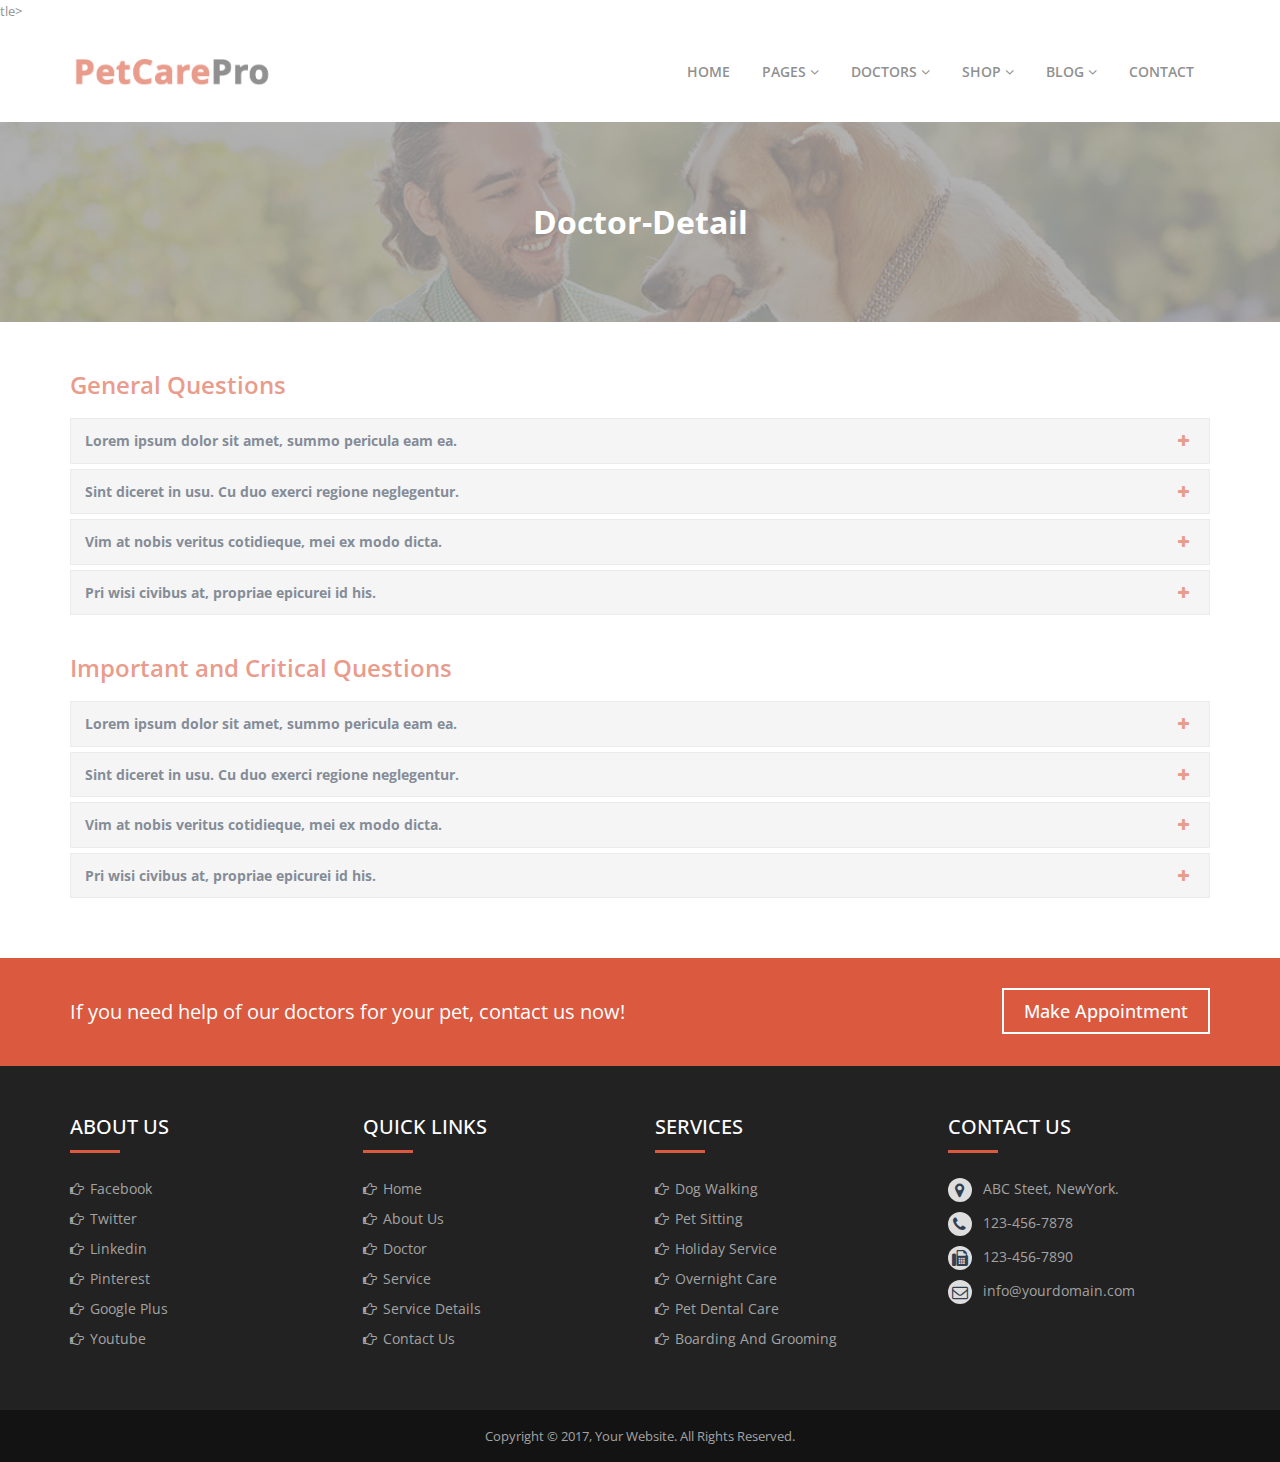
<file: faq.html>
<!DOCTYPE html>
<html dir="ltr" lang="en">

<head>

	<meta name="viewport" content="width=device-width,initial-scale=1.0" />
	<meta http-equiv="content-type" content="text/html; charset=UTF-8" />
	<meta name="description" content="PetCarePro - Pet and Animal Care HTML Template">
	<meta name="keywords" content="animal care, dog care, pet care, pet service, pet clinic, dog clinic, pet fashion, pet food, pet health, pet training, animals, boarding, dog house, dog walker, Dog Walking">
	<meta name="author" content="a3d_themes">
	<title>Final</title>tle>
	<link rel="icon" type="image/png" href="img/favicon.png">
	<link rel="stylesheet" href="css/bootstrap.min.css">
	<link rel="stylesheet" href="css/jquery-ui.min.css">
	<link rel="stylesheet" href="css/bootstrap-datepicker.min.css">
	<link rel="stylesheet" href="css/superfish.css">
	<link rel="stylesheet" href="css/slicknav.css">
	<link rel="stylesheet" href="css/animate.css">
	<link rel="stylesheet" href="css/jquery.bxslider.css">
	<link rel="stylesheet" href="css/hover.css">
	<link rel="stylesheet" href="css/magnific-popup.css">
	<link rel="stylesheet" href="css/spacing.css">
	<link rel="stylesheet" href="css/style.css">
	<link rel="stylesheet" href="css/responsive.css">

</head>

<body>

	<div id="preloader">
		<div id="status"></div>
	</div>

	<div class="page-wrapper">
		<!-- Header -->
		<header>
			<div class="container">
				<div class="row">
					<div class="col-md-3 col-sm-3 logo">
						<a href="index.html"><img src="img/logo.png" alt=""></a>
					</div>
					<div class="col-md-9 col-sm-9 nav-wrapper">

						<!-- Nav Start -->
						<nav>
							<ul class="sf-menu" id="menu">
								<li><a href="index.html">Home</a>
								</li>
								<li><a href="#">Pages <i class="fa fa-angle-down"></i></a>
									<ul>
										<li><a href="about.html">About Us</a></li>
										<li><a href="#">Gallery</a>
											<ul>
												<li><a href="gallery-col-3.html">Gallery 3 Columns</a></li>
												<li><a href="gallery-col-4.html">Gallery 4 Columns</a></li>
											</ul>
										</li>
										<li><a href="faq.html">FAQ</a></li>
										<li><a href="404.html">404 Page</a></li>
									</ul>
								</li>
								<li><a href="#">Doctors <i class="fa fa-angle-down"></i></a>
									<ul>
										<li><a href="doctor.html">Doctors</a></li>
										<li><a href="doctor-detail.html">Doctors Detail</a></li>

									</ul>
								</li>
								<li><a href="#">Shop <i class="fa fa-angle-down"></i></a>
									<ul>
										<li><a href="shop.html">Shop</a></li>
										<li><a href="single-product.html">Single Product</a></li>
										<li><a href="shop-cart.html">Cart Page</a></li>
										<li><a href="check-out.html">Check Out Page</a></li>
									</ul>
								</li>
								<li><a href="#">Blog <i class="fa fa-angle-down"></i></a>
									<ul>
										<li><a href="blog.html">Blog Main</a></li>
									</ul>
								</li>
								<li><a href="contact.html">Contact</a></li>

							</ul>
						</nav>
						<!-- Nav End -->

					</div>
				</div>
			</div>
		</header>
		<!-- Page title -->
		<div class="slide-single slide-single-page">
			<div class="overlay"></div>
			<div class="text text-page">
				<div class="this-item">
					<h2>doctor-detail</h2>
				</div>
			</div>
		</div>
		<!-- Page Section -->
		<section class="faq">
			<div class="container">
				<div class="row">


					<div class="col-md-12">

						<h1>General Questions</h1>
						<div class="panel-group" id="accordion1" role="tablist" aria-multiselectable="true">
							<div class="panel panel-default">
								<div class="panel-heading" role="tab" id="heading1">
									<h4 class="panel-title">
										<a class="collapsed" role="button" data-toggle="collapse" data-parent="#accordion1" href="#collapse1" aria-expanded="false"
										 aria-controls="collapse1">
											Lorem ipsum dolor sit amet, summo pericula eam ea.
										</a>
									</h4>

								</div>
								<div id="collapse1" class="panel-collapse collapse" role="tabpanel" aria-labelledby="heading1">
									<div class="panel-body">
										Lorem ipsum dolor sit amet, summo pericula eam ea. Eu vel erant libris. Ad utroque mediocrem consequuntur eam. Agam nobis
										assueverit et est. Ex pri animal repudiandae necessitatibus, at cum facete iisque.
									</div>
								</div>
							</div>

							<div class="panel panel-default">
								<div class="panel-heading" role="tab" id="heading2">
									<h4 class="panel-title">
										<a class="collapsed" role="button" data-toggle="collapse" data-parent="#accordion1" href="#collapse2" aria-expanded="false"
										 aria-controls="collapse2">
											Sint diceret in usu. Cu duo exerci regione neglegentur.
										</a>
									</h4>

								</div>
								<div id="collapse2" class="panel-collapse collapse" role="tabpanel" aria-labelledby="heading2">
									<div class="panel-body">
										Sint diceret in usu. Cu duo exerci regione neglegentur, scripta alterum facilis has cu. Admodum probatus periculis nam eu,
										primis patrioque vim et. Utinam scaevola eum in. Etiam causae intellegebat id has, ei usu doming reprehendunt.
									</div>
								</div>
							</div>

							<div class="panel panel-default">
								<div class="panel-heading" role="tab" id="heading3">
									<h4 class="panel-title">
										<a class="collapsed" role="button" data-toggle="collapse" data-parent="#accordion1" href="#collapse3" aria-expanded="false"
										 aria-controls="collapse3">
											Vim at nobis veritus cotidieque, mei ex modo dicta.
										</a>
									</h4>

								</div>
								<div id="collapse3" class="panel-collapse collapse" role="tabpanel" aria-labelledby="heading3">
									<div class="panel-body">
										Vim at nobis veritus cotidieque, mei ex modo dicta. Tollit labores ad pri, his et ubique admodum, at consul officiis cotidieque
										has. An altera fierent consequat qui, cu elitr legere ridens ius. Vocibus hendrerit usu cu, ad eam case tation
										ancillae. Ut cum invenire suavitate, error tempor at sit.
									</div>
								</div>
							</div>

							<div class="panel panel-default">
								<div class="panel-heading" role="tab" id="heading4">
									<h4 class="panel-title">
										<a class="collapsed" role="button" data-toggle="collapse" data-parent="#accordion1" href="#collapse4" aria-expanded="false"
										 aria-controls="collapse4">
											Pri wisi civibus at, propriae epicurei id his.
										</a>
									</h4>
								</div>
								<div id="collapse4" class="panel-collapse collapse" role="tabpanel" aria-labelledby="heading4">
									<div class="panel-body">
										Pri wisi civibus at, propriae epicurei id his. Et dico quidam has, et mea illud euripidis temporibus. Esse minimum ius ea.
										Duo recusabo deseruisse ex, te quaestio hendrerit pri. Unum etiam graeco has at. Wisi vidit eligendi sed at, ad
										qui vide nulla virtute. Duo ei justo dicam.
									</div>
								</div>
							</div>

						</div>

						<h1>Important and Critical Questions</h1>
						<div class="panel-group" id="accordion2" role="tablist" aria-multiselectable="true">
							<div class="panel panel-default">
								<div class="panel-heading" role="tab" id="heading5">
									<h4 class="panel-title">
										<a class="collapsed" role="button" data-toggle="collapse" data-parent="#accordion2" href="#collapse5" aria-expanded="false"
										 aria-controls="collapse5">
											Lorem ipsum dolor sit amet, summo pericula eam ea.
										</a>
									</h4>

								</div>
								<div id="collapse5" class="panel-collapse collapse" role="tabpanel" aria-labelledby="heading5">
									<div class="panel-body">
										Lorem ipsum dolor sit amet, summo pericula eam ea. Eu vel erant libris. Ad utroque mediocrem consequuntur eam. Agam nobis
										assueverit et est. Ex pri animal repudiandae necessitatibus, at cum facete iisque.
									</div>
								</div>
							</div>

							<div class="panel panel-default">
								<div class="panel-heading" role="tab" id="heading6">
									<h4 class="panel-title">
										<a class="collapsed" role="button" data-toggle="collapse" data-parent="#accordion2" href="#collapse6" aria-expanded="false"
										 aria-controls="collapse6">
											Sint diceret in usu. Cu duo exerci regione neglegentur.
										</a>
									</h4>

								</div>
								<div id="collapse6" class="panel-collapse collapse" role="tabpanel" aria-labelledby="heading6">
									<div class="panel-body">
										Sint diceret in usu. Cu duo exerci regione neglegentur, scripta alterum facilis has cu. Admodum probatus periculis nam eu,
										primis patrioque vim et. Utinam scaevola eum in. Etiam causae intellegebat id has, ei usu doming reprehendunt.
									</div>
								</div>
							</div>

							<div class="panel panel-default">
								<div class="panel-heading" role="tab" id="heading7">
									<h4 class="panel-title">
										<a class="collapsed" role="button" data-toggle="collapse" data-parent="#accordion2" href="#collapse7" aria-expanded="false"
										 aria-controls="collapse7">
											Vim at nobis veritus cotidieque, mei ex modo dicta.
										</a>
									</h4>

								</div>
								<div id="collapse7" class="panel-collapse collapse" role="tabpanel" aria-labelledby="heading7">
									<div class="panel-body">
										Vim at nobis veritus cotidieque, mei ex modo dicta. Tollit labores ad pri, his et ubique admodum, at consul officiis cotidieque
										has. An altera fierent consequat qui, cu elitr legere ridens ius. Vocibus hendrerit usu cu, ad eam case tation
										ancillae. Ut cum invenire suavitate, error tempor at sit.
									</div>
								</div>
							</div>

							<div class="panel panel-default">
								<div class="panel-heading" role="tab" id="heading8">
									<h4 class="panel-title">
										<a class="collapsed" role="button" data-toggle="collapse" data-parent="#accordion2" href="#collapse8" aria-expanded="false"
										 aria-controls="collapse8">
											Pri wisi civibus at, propriae epicurei id his.
										</a>
									</h4>
								</div>
								<div id="collapse8" class="panel-collapse collapse" role="tabpanel" aria-labelledby="heading8">
									<div class="panel-body">
										Pri wisi civibus at, propriae epicurei id his. Et dico quidam has, et mea illud euripidis temporibus. Esse minimum ius ea.
										Duo recusabo deseruisse ex, te quaestio hendrerit pri. Unum etiam graeco has at. Wisi vidit eligendi sed at, ad
										qui vide nulla virtute. Duo ei justo dicam.
									</div>
								</div>
							</div>

						</div>



					</div>



				</div>
			</div>
		</section>

		<!-- Appointment Secton -->
		<div class="appointment-v1">
			<div class="container">
				<div class="row">
					<div class="col-md-8 col-sm-12 col-xs-12">
						<div class="left">
							<p>If you need help of our doctors for your pet, contact us now!</p>
						</div>
					</div>
					<div class="col-md-4 col-sm-12 col-xs-12">
						<div class="right">
							<a href="#">Make Appointment</a>
						</div>
					</div>
				</div>
			</div>
		</div>
		<!-- Appointment End -->
		<!-- Footer -->
		<section class="footer-main">
			<div class="container">
				<div class="row">
					<div class="col-sm-6 col-md-3 col-lg-3 footer-col">
						<h3>About Us</h3>
						<div class="row">
							<div class="col-md-12">
								<ul>
									<li><a href="#">Facebook</a></li>
									<li><a href="#">Twitter</a></li>
									<li><a href="#">Linkedin</a></li>
									<li><a href="#">Pinterest</a></li>
									<li><a href="#">Google Plus</a></li>
									<li><a href="#">Youtube</a></li>
								</ul>
							</div>
						</div>
					</div>
					<div class="col-sm-6 col-md-3 col-lg-3 footer-col">
						<h3>Quick Links</h3>
						<div class="row">
							<div class="col-md-12">
								<ul>
									<li><a href="#">Home</a></li>
									<li><a href="#">About Us</a></li>
									<li><a href="#">Doctor</a></li>
									<li><a href="#">Service</a></li>
									<li><a href="#">Service Details</a></li>
									<li><a href="#">Contact Us</a></li>
								</ul>
							</div>
						</div>
					</div>
					<div class="col-sm-6 col-md-3 col-lg-3 footer-col">
						<h3>Services</h3>
						<div class="row">
							<div class="col-md-12">
								<ul>
									<li><a href="#">Dog Walking</a></li>
									<li><a href="#">Pet Sitting</a></li>
									<li><a href="#">Holiday Service</a></li>
									<li><a href="#">Overnight Care</a></li>
									<li><a href="#">Pet Dental Care</a></li>
									<li><a href="#">Boarding And Grooming</a></li>
								</ul>
							</div>
						</div>
					</div>
					<div class="col-sm-6 col-md-3 col-lg-3 footer-col">
						<h3>Contact Us</h3>
						<div class="contact-item">
							<div class="icon"><i class="fa fa-map-marker"></i></div>
							<div class="text">ABC Steet, NewYork.</div>
						</div>
						<div class="contact-item">
							<div class="icon"><i class="fa fa-phone"></i></div>
							<div class="text">123-456-7878</div>
						</div>
						<div class="contact-item">
							<div class="icon"><i class="fa fa-fax"></i></div>
							<div class="text">123-456-7890</div>
						</div>
						<div class="contact-item">
							<div class="icon"><i class="fa fa-envelope-o"></i></div>
							<div class="text">info@yourdomain.com</div>
						</div>
					</div>
				</div>
			</div>
		</section>
		<div class="footer-bottom">
			<div class="container">
				<div class="row">
					<div class="col-md-12 copyright">
						Copyright &copy; 2017, Your Website. All Rights Reserved.
					</div>
				</div>
			</div>
		</div>
		<a href="#" class="scrollup">
<i class="fa fa-angle-up"></i>
</a>

	</div>


	<script src="js/jquery-2.2.4.min.js"></script>
	<script src="js/bootstrap.min.js"></script>
	<script src="js/jquery-ui.min.js"></script>
	<script src="js/bootstrap-datepicker.min.js"></script>
	<script src="js/hoverIntent.js"></script>
	<script src="js/superfish.js"></script>
	<script src="js/jquery.slicknav.js"></script>
	<script src="js/owl.carousel.min.js"></script>
	<script src="js/owl.animate.js"></script>
	<script src="js/jquery.bxslider.min.js"></script>
	<script src="js/jquery.mixitup.min.js"></script>
	<script src="js/jquery.magnific-popup.min.js"></script>
	<script src="js/waypoints.min.js"></script>
	<script src="js/jquery.counterup.min.js"></script>
	<script src="js/modernizr.min.js"></script>
	<script src="js/custom.js"></script>

</body>
</file>
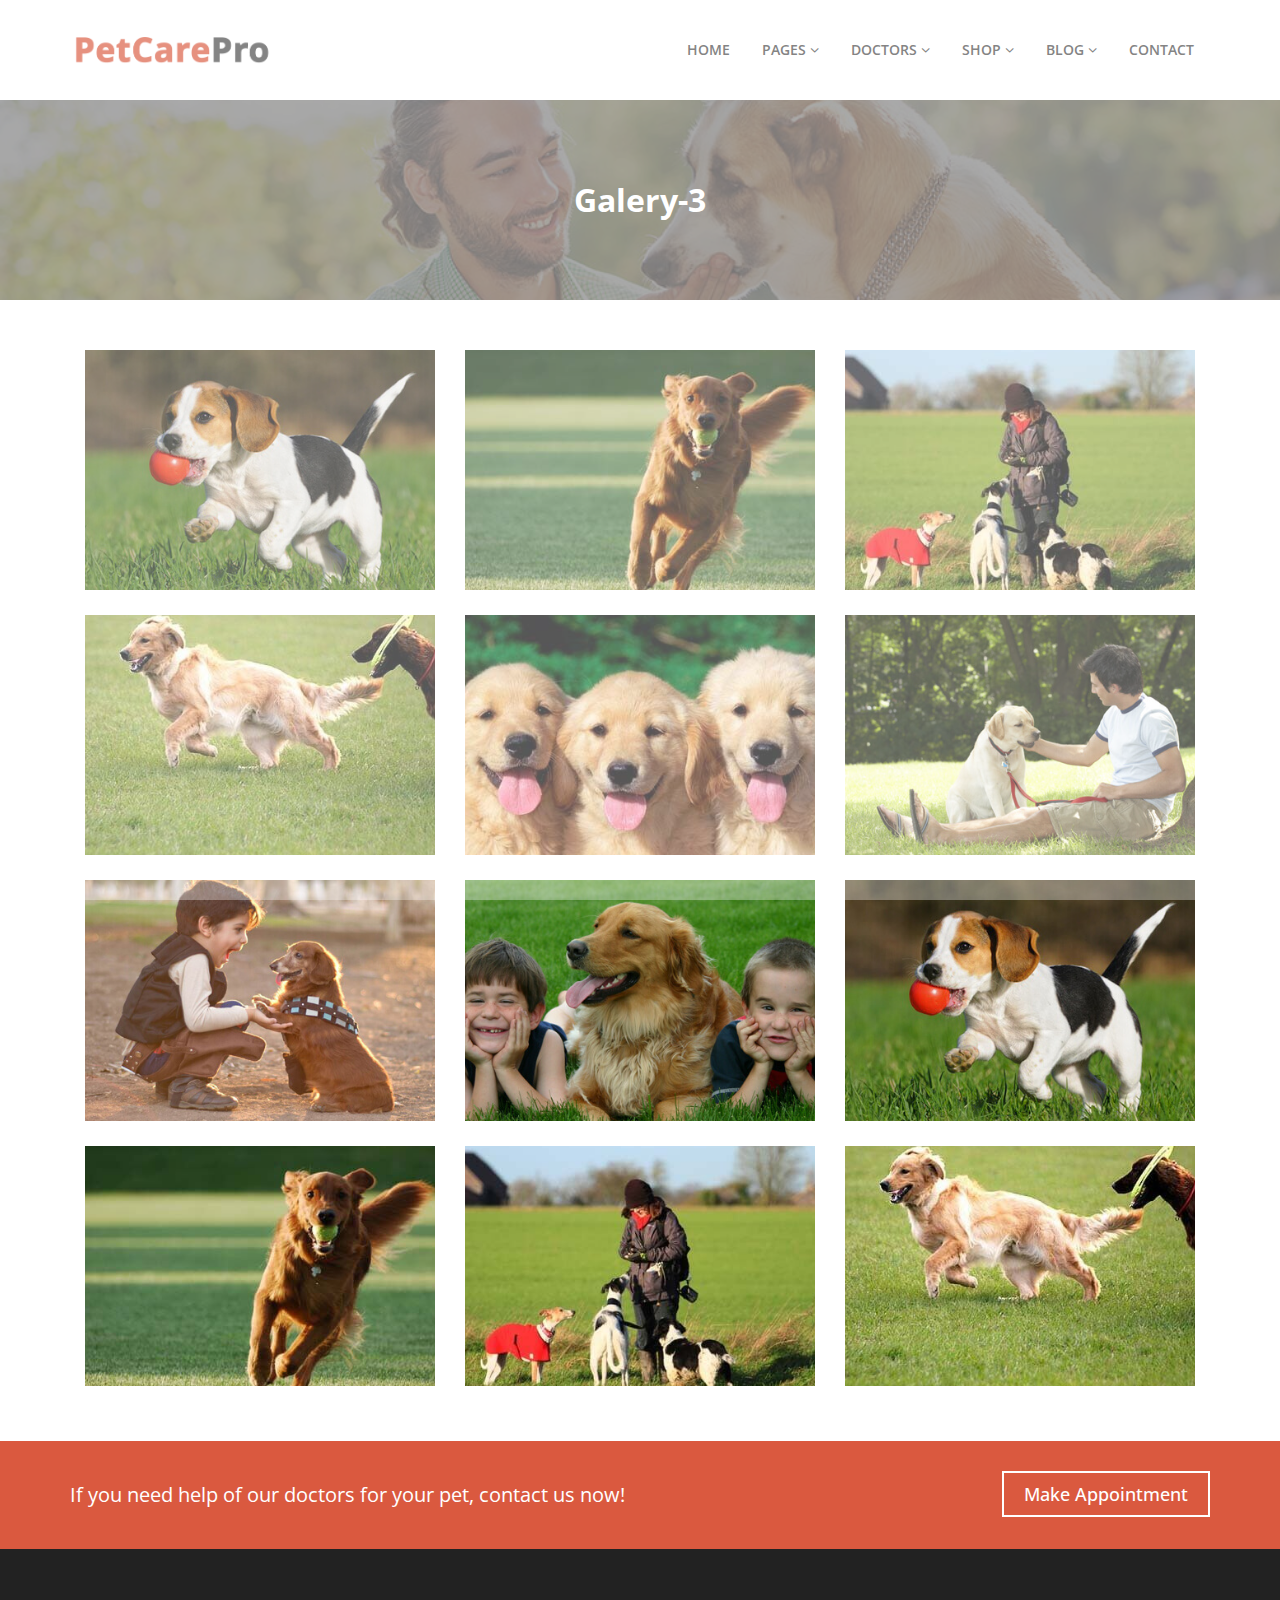
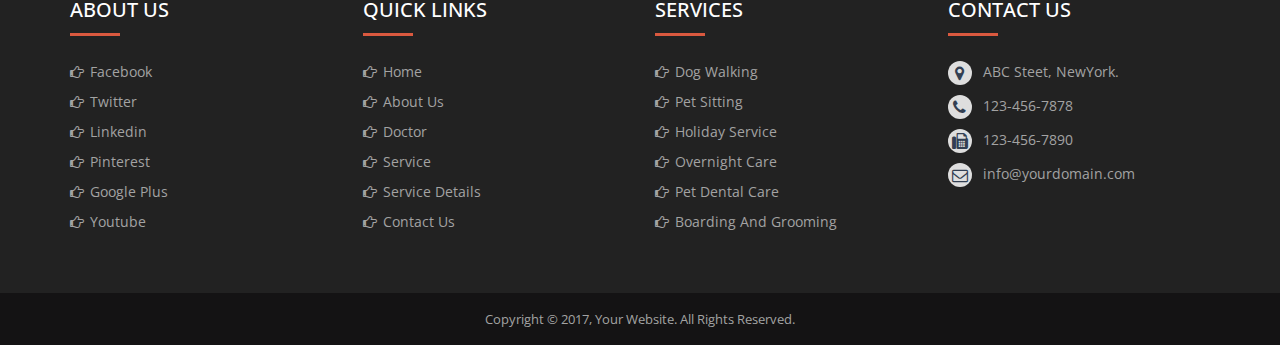
<file: gallery-col-3.html>
<!DOCTYPE html>
<html dir="ltr" lang="en">

<head>

	<meta name="viewport" content="width=device-width,initial-scale=1.0" />
	<meta http-equiv="content-type" content="text/html; charset=UTF-8" />
	<meta name="description" content="PetCarePro - Pet and Animal Care HTML Template">
	<meta name="keywords" content="animal care, dog care, pet care, pet service, pet clinic, dog clinic, pet fashion, pet food, pet health, pet training, animals, boarding, dog house, dog walker, Dog Walking">
	<meta name="author" content="a3d_themes">
	<title>Final</title>
	<link rel="icon" type="image/png" href="img/favicon.png">
	<link rel="stylesheet" href="css/bootstrap.min.css">
	<link rel="stylesheet" href="css/jquery-ui.min.css">
	<link rel="stylesheet" href="css/bootstrap-datepicker.min.css">
	<link rel="stylesheet" href="css/superfish.css">
	<link rel="stylesheet" href="css/slicknav.css">
	<link rel="stylesheet" href="css/animate.css">
	<link rel="stylesheet" href="css/jquery.bxslider.css">
	<link rel="stylesheet" href="css/hover.css">
	<link rel="stylesheet" href="css/magnific-popup.css">
	<link rel="stylesheet" href="css/spacing.css">
	<link rel="stylesheet" href="css/style.css">
	<link rel="stylesheet" href="css/responsive.css">

</head>

<body>

	<div id="preloader">
		<div id="status"></div>
	</div>

	<div class="page-wrapper">
		<!-- Header -->
		<header>
			<div class="container">
				<div class="row">
					<div class="col-md-3 col-sm-3 logo">
						<a href="index.html"><img src="img/logo.png" alt=""></a>
					</div>
					<div class="col-md-9 col-sm-9 nav-wrapper">

						<!-- Nav Start -->
						<nav>
							<ul class="sf-menu" id="menu">
								<li><a href="index.html">Home</a>
								</li>
								<li><a href="#">Pages <i class="fa fa-angle-down"></i></a>
									<ul>
										<li><a href="about.html">About Us</a></li>
										<li><a href="#">Gallery</a>
											<ul>
												<li><a href="gallery-col-3.html">Gallery 3 Columns</a></li>
												<li><a href="gallery-col-4.html">Gallery 4 Columns</a></li>
											</ul>
										</li>
										<li><a href="faq.html">FAQ</a></li>
										<li><a href="404.html">404 Page</a></li>
									</ul>
								</li>
								<li><a href="#">Doctors <i class="fa fa-angle-down"></i></a>
									<ul>
										<li><a href="doctor.html">Doctors</a></li>
										<li><a href="doctor-detail.html">Doctors Detail</a></li>

									</ul>
								</li>
								<li><a href="#">Shop <i class="fa fa-angle-down"></i></a>
									<ul>
										<li><a href="shop.html">Shop</a></li>
										<li><a href="single-product.html">Single Product</a></li>
										<li><a href="shop-cart.html">Cart Page</a></li>
										<li><a href="check-out.html">Check Out Page</a></li>
									</ul>
								</li>
								<li><a href="#">Blog <i class="fa fa-angle-down"></i></a>
									<ul>
										<li><a href="blog.html">Blog Main</a></li>
									</ul>
								</li>
								<li><a href="contact.html">Contact</a></li>

							</ul>
						</nav>
						<!-- Nav End -->

					</div>
				</div>
			</div>
		</header>
		<!-- Page title -->
		<div class="slide-single slide-single-page">
			<div class="overlay"></div>
			<div class="text text-page">
				<div class="this-item">
					<h2>Galery-3</h2>
				</div>
			</div>
		</div>
		<!-- Gallery Start -->
		<section class="gallery">
			<div class="container">
				<div class="row">
					<div class="col-md-12">

						<div class="gallery-grid">

							<div class="gallery-grid-item">
								<div class="item">
									<div class="col-md-4">
										<div class="inner">
											<div class="photo">
												<img src="images/work1.jpg" alt="menu-item">
											</div>
											<div class="desc">
												<h4>
													<a class="gallery-photo" href="images/work1.jpg" alt="menu-item"><i class="fa fa-search-plus"></i></a>
												</h4>
											</div>
										</div>
									</div>
									<div class="col-md-4">
										<div class="inner">
											<div class="photo">
												<img src="images/work2.jpg" alt="menu-item">
											</div>
											<div class="desc">
												<h4>
													<a class="gallery-photo" href="images/work2.jpg" alt="menu-item"><i class="fa fa-search-plus"></i></a>
												</h4>
											</div>
										</div>
									</div>
									<div class="col-md-4">
										<div class="inner">
											<div class="photo">
												<img src="images/work3.jpg" alt="menu-item">
											</div>
											<div class="desc">
												<h4>
													<a class="gallery-photo" href="images/work3.jpg" alt="menu-item"><i class="fa fa-search-plus"></i></a>
												</h4>
											</div>
										</div>
									</div>
									<div class="col-md-4">
										<div class="inner">
											<div class="photo">
												<img src="images/work4.jpg" alt="menu-item">
											</div>
											<div class="desc">
												<h4>
													<a class="gallery-photo" href="images/work4.jpg" alt="menu-item"><i class="fa fa-search-plus"></i></a>
												</h4>
											</div>
										</div>
									</div>
									<div class="col-md-4">
										<div class="inner">
											<div class="photo">
												<img src="images/work5.jpg" alt="menu-item">
											</div>
											<div class="desc">
												<h4>
													<a class="gallery-photo" href="images/work5.jpg" alt="menu-item"><i class="fa fa-search-plus"></i></a>
												</h4>
											</div>
										</div>
									</div>
									<div class="col-md-4">
										<div class="inner">
											<div class="photo">
												<img src="images/work6.jpg" alt="menu-item">
											</div>
											<div class="desc">
												<h4>
													<a class="gallery-photo" href="images/work6.jpg" alt="menu-item"><i class="fa fa-search-plus"></i></a>
												</h4>
											</div>
										</div>
									</div>
									<div class="col-md-4">
										<div class="inner">
											<div class="photo">
												<img src="images/work7.jpg" alt="menu-item">
											</div>
											<div class="desc">
												<h4>
													<a class="gallery-photo" href="images/work7.jpg" alt="menu-item"><i class="fa fa-search-plus"></i></a>
												</h4>
											</div>
										</div>
									</div>
									<div class="col-md-4">
										<div class="inner">
											<div class="photo">
												<img src="images/work8.jpg" alt="menu-item">
											</div>
											<div class="desc">
												<h4>
													<a class="gallery-photo" href="images/work8.jpg" alt="menu-item"><i class="fa fa-search-plus"></i></a>
												</h4>
											</div>
										</div>
									</div>
									<div class="col-md-4">
										<div class="inner">
											<div class="photo">
												<img src="images/work1.jpg" alt="menu-item">
											</div>
											<div class="desc">
												<h4>
													<a class="gallery-photo" href="images/work1.jpg" alt="menu-item"><i class="fa fa-search-plus"></i></a>
												</h4>
											</div>
										</div>
									</div>
									<div class="col-md-4">
										<div class="inner">
											<div class="photo">
												<img src="images/work2.jpg" alt="menu-item">
											</div>
											<div class="desc">
												<h4>
													<a class="gallery-photo" href="images/work2.jpg" alt="menu-item"><i class="fa fa-search-plus"></i></a>
												</h4>
											</div>
										</div>
									</div>
									<div class="col-md-4">
										<div class="inner">
											<div class="photo">
												<img src="images/work3.jpg" alt="menu-item">
											</div>
											<div class="desc">
												<h4>
													<a class="gallery-photo" href="images/work3.jpg" alt="menu-item"><i class="fa fa-search-plus"></i></a>
												</h4>
											</div>
										</div>
									</div>
									<div class="col-md-4">
										<div class="inner">
											<div class="photo">
												<img src="images/work4.jpg" alt="menu-item">
											</div>
											<div class="desc">
												<h4>
													<a class="gallery-photo" href="images/work4.jpg" alt="menu-item"><i class="fa fa-search-plus"></i></a>
												</h4>
											</div>
										</div>
									</div>
								</div>
							</div>


						</div>
					</div>
				</div>
			</div>
		</section>
		<!-- Gallery End -->

		<!-- Appointment Start -->
		<div class="appointment-v1">
			<div class="container">
				<div class="row">
					<div class="col-md-8 col-sm-12 col-xs-12">
						<div class="left">
							<p>If you need help of our doctors for your pet, contact us now!</p>
						</div>
					</div>
					<div class="col-md-4 col-sm-12 col-xs-12">
						<div class="right">
							<a href="#">Make Appointment</a>
						</div>
					</div>
				</div>
			</div>
		</div>
		<!-- Appointment End -->


		<!-- Footer -->
		<section class="footer-main">
			<div class="container">
				<div class="row">
					<div class="col-sm-6 col-md-3 col-lg-3 footer-col">
						<h3>About Us</h3>
						<div class="row">
							<div class="col-md-12">
								<ul>
									<li><a href="#">Facebook</a></li>
									<li><a href="#">Twitter</a></li>
									<li><a href="#">Linkedin</a></li>
									<li><a href="#">Pinterest</a></li>
									<li><a href="#">Google Plus</a></li>
									<li><a href="#">Youtube</a></li>
								</ul>
							</div>
						</div>
					</div>
					<div class="col-sm-6 col-md-3 col-lg-3 footer-col">
						<h3>Quick Links</h3>
						<div class="row">
							<div class="col-md-12">
								<ul>
									<li><a href="#">Home</a></li>
									<li><a href="#">About Us</a></li>
									<li><a href="#">Doctor</a></li>
									<li><a href="#">Service</a></li>
									<li><a href="#">Service Details</a></li>
									<li><a href="#">Contact Us</a></li>
								</ul>
							</div>
						</div>
					</div>
					<div class="col-sm-6 col-md-3 col-lg-3 footer-col">
						<h3>Services</h3>
						<div class="row">
							<div class="col-md-12">
								<ul>
									<li><a href="#">Dog Walking</a></li>
									<li><a href="#">Pet Sitting</a></li>
									<li><a href="#">Holiday Service</a></li>
									<li><a href="#">Overnight Care</a></li>
									<li><a href="#">Pet Dental Care</a></li>
									<li><a href="#">Boarding And Grooming</a></li>
								</ul>
							</div>
						</div>
					</div>
					<div class="col-sm-6 col-md-3 col-lg-3 footer-col">
						<h3>Contact Us</h3>
						<div class="contact-item">
							<div class="icon"><i class="fa fa-map-marker"></i></div>
							<div class="text">ABC Steet, NewYork.</div>
						</div>
						<div class="contact-item">
							<div class="icon"><i class="fa fa-phone"></i></div>
							<div class="text">123-456-7878</div>
						</div>
						<div class="contact-item">
							<div class="icon"><i class="fa fa-fax"></i></div>
							<div class="text">123-456-7890</div>
						</div>
						<div class="contact-item">
							<div class="icon"><i class="fa fa-envelope-o"></i></div>
							<div class="text">info@yourdomain.com</div>
						</div>
					</div>
				</div>
			</div>
		</section>
		<div class="footer-bottom">
			<div class="container">
				<div class="row">
					<div class="col-md-12 copyright">
						Copyright &copy; 2017, Your Website. All Rights Reserved.
					</div>
				</div>
			</div>
		</div>
		<a href="#" class="scrollup">
<i class="fa fa-angle-up"></i>
</a>

	</div>


	<script src="js/jquery-2.2.4.min.js"></script>
	<script src="js/bootstrap.min.js"></script>
	<script src="js/jquery-ui.min.js"></script>
	<script src="js/bootstrap-datepicker.min.js"></script>
	<script src="js/hoverIntent.js"></script>
	<script src="js/superfish.js"></script>
	<script src="js/jquery.slicknav.js"></script>
	<script src="js/owl.carousel.min.js"></script>
	<script src="js/owl.animate.js"></script>
	<script src="js/jquery.bxslider.min.js"></script>
	<script src="js/jquery.mixitup.min.js"></script>
	<script src="js/jquery.magnific-popup.min.js"></script>
	<script src="js/waypoints.min.js"></script>
	<script src="js/jquery.counterup.min.js"></script>
	<script src="js/modernizr.min.js"></script>
	<script src="js/custom.js"></script>

</body>

</html>
</file>
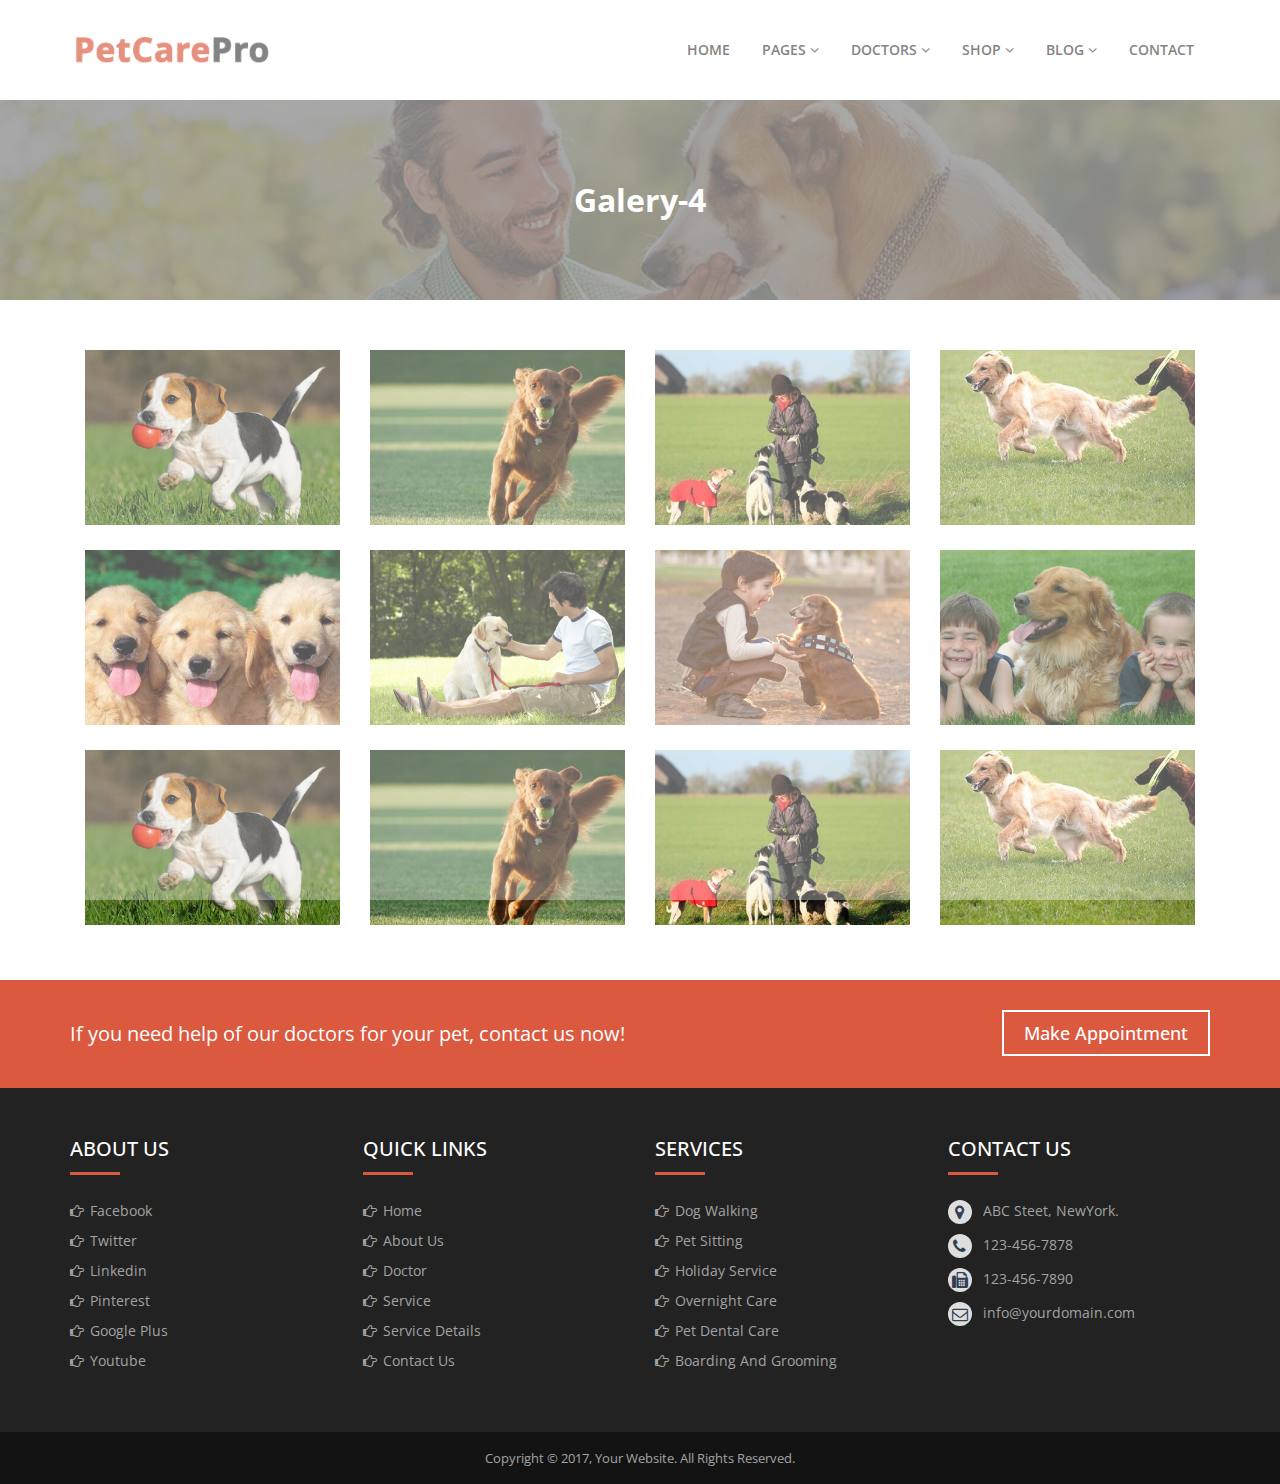
<file: gallery-col-4.html>
<!DOCTYPE html>
<html dir="ltr" lang="en">

<head>

	<meta name="viewport" content="width=device-width,initial-scale=1.0" />
	<meta http-equiv="content-type" content="text/html; charset=UTF-8" />
	<meta name="description" content="PetCarePro - Pet and Animal Care HTML Template">
	<meta name="keywords" content="animal care, dog care, pet care, pet service, pet clinic, dog clinic, pet fashion, pet food, pet health, pet training, animals, boarding, dog house, dog walker, Dog Walking">
	<meta name="author" content="a3d_themes">
	<title>Final</title>
	<link rel="icon" type="image/png" href="img/favicon.png">
	<link rel="stylesheet" href="css/bootstrap.min.css">
	<link rel="stylesheet" href="css/jquery-ui.min.css">
	<link rel="stylesheet" href="css/bootstrap-datepicker.min.css">
	<link rel="stylesheet" href="css/superfish.css">
	<link rel="stylesheet" href="css/slicknav.css">
	<link rel="stylesheet" href="css/animate.css">
	<link rel="stylesheet" href="css/jquery.bxslider.css">
	<link rel="stylesheet" href="css/hover.css">
	<link rel="stylesheet" href="css/magnific-popup.css">
	<link rel="stylesheet" href="css/spacing.css">
	<link rel="stylesheet" href="css/style.css">
	<link rel="stylesheet" href="css/responsive.css">

</head>

<body>

	<div id="preloader">
		<div id="status"></div>
	</div>

	<div class="page-wrapper">
		<!-- Header -->
		<header>
			<div class="container">
				<div class="row">
					<div class="col-md-3 col-sm-3 logo">
						<a href="index.html"><img src="img/logo.png" alt=""></a>
					</div>
					<div class="col-md-9 col-sm-9 nav-wrapper">

						<!-- Nav Start -->
						<nav>
							<ul class="sf-menu" id="menu">
								<li><a href="index.html">Home</a>
								</li>
								<li><a href="#">Pages <i class="fa fa-angle-down"></i></a>
									<ul>
										<li><a href="about.html">About Us</a></li>
										<li><a href="#">Gallery</a>
											<ul>
												<li><a href="gallery-col-3.html">Gallery 3 Columns</a></li>
												<li><a href="gallery-col-4.html">Gallery 4 Columns</a></li>
											</ul>
										</li>
										<li><a href="faq.html">FAQ</a></li>
										<li><a href="404.html">404 Page</a></li>
									</ul>
								</li>
								<li><a href="#">Doctors <i class="fa fa-angle-down"></i></a>
									<ul>
										<li><a href="doctor.html">Doctors</a></li>
										<li><a href="doctor-detail.html">Doctors Detail</a></li>

									</ul>
								</li>
								<li><a href="#">Shop <i class="fa fa-angle-down"></i></a>
									<ul>
										<li><a href="shop.html">Shop</a></li>
										<li><a href="single-product.html">Single Product</a></li>
										<li><a href="shop-cart.html">Cart Page</a></li>
										<li><a href="check-out.html">Check Out Page</a></li>
									</ul>
								</li>
								<li><a href="#">Blog <i class="fa fa-angle-down"></i></a>
									<ul>
										<li><a href="blog.html">Blog Main</a></li>
									</ul>
								</li>
								<li><a href="contact.html">Contact</a></li>

							</ul>
						</nav>
						<!-- Nav End -->

					</div>
				</div>
			</div>
		</header>
		<!-- Page title -->
		<div class="slide-single slide-single-page">
			<div class="overlay"></div>
			<div class="text text-page">
				<div class="this-item">
					<h2>Galery-4</h2>
				</div>
			</div>
		</div>
		<!-- Gallery Section -->
		<section class="gallery">
			<div class="container">
				<div class="row">
					<div class="col-md-12">

						<div class="gallery-grid">

							<div class="gallery-grid-item">
								<div class="item">
									<div class="col-md-3">
										<div class="inner">
											<div class="photo">
												<img src="images/work1.jpg" alt="menu-item">
											</div>
											<div class="desc">
												<h4>
													<a class="gallery-photo" href="images/work1.jpg" alt="menu-item"><i class="fa fa-search-plus"></i></a>
												</h4>
											</div>
										</div>
									</div>
									<div class="col-md-3">
										<div class="inner">
											<div class="photo">
												<img src="images/work2.jpg" alt="menu-item">
											</div>
											<div class="desc">
												<h4>
													<a class="gallery-photo" href="images/work2.jpg" alt="menu-item"><i class="fa fa-search-plus"></i></a>
												</h4>
											</div>
										</div>
									</div>
									<div class="col-md-3">
										<div class="inner">
											<div class="photo">
												<img src="images/work3.jpg" alt="menu-item">
											</div>
											<div class="desc">
												<h4>
													<a class="gallery-photo" href="images/work3.jpg" alt="menu-item"><i class="fa fa-search-plus"></i></a>
												</h4>
											</div>
										</div>
									</div>
									<div class="col-md-3">
										<div class="inner">
											<div class="photo">
												<img src="images/work4.jpg" alt="menu-item">
											</div>
											<div class="desc">
												<h4>
													<a class="gallery-photo" href="images/work4.jpg" alt="menu-item"><i class="fa fa-search-plus"></i></a>
												</h4>
											</div>
										</div>
									</div>
									<div class="col-md-3">
										<div class="inner">
											<div class="photo">
												<img src="images/work5.jpg" alt="menu-item">
											</div>
											<div class="desc">
												<h4>
													<a class="gallery-photo" href="images/work5.jpg" alt="menu-item"><i class="fa fa-search-plus"></i></a>
												</h4>
											</div>
										</div>
									</div>
									<div class="col-md-3">
										<div class="inner">
											<div class="photo">
												<img src="images/work6.jpg" alt="menu-item">
											</div>
											<div class="desc">
												<h4>
													<a class="gallery-photo" href="images/work6.jpg" alt="menu-item"><i class="fa fa-search-plus"></i></a>
												</h4>
											</div>
										</div>
									</div>
									<div class="col-md-3">
										<div class="inner">
											<div class="photo">
												<img src="images/work7.jpg" alt="menu-item">
											</div>
											<div class="desc">
												<h4>
													<a class="gallery-photo" href="images/work7.jpg" alt="menu-item"><i class="fa fa-search-plus"></i></a>
												</h4>
											</div>
										</div>
									</div>
									<div class="col-md-3">
										<div class="inner">
											<div class="photo">
												<img src="images/work8.jpg" alt="menu-item">
											</div>
											<div class="desc">
												<h4>
													<a class="gallery-photo" href="images/work8.jpg" alt="menu-item"><i class="fa fa-search-plus"></i></a>
												</h4>
											</div>
										</div>
									</div>
									<div class="col-md-3">
										<div class="inner">
											<div class="photo">
												<img src="images/work1.jpg" alt="menu-item">
											</div>
											<div class="desc">
												<h4>
													<a class="gallery-photo" href="images/work1.jpg" alt="menu-item"><i class="fa fa-search-plus"></i></a>
												</h4>
											</div>
										</div>
									</div>
									<div class="col-md-3">
										<div class="inner">
											<div class="photo">
												<img src="images/work2.jpg" alt="menu-item">
											</div>
											<div class="desc">
												<h4>
													<a class="gallery-photo" href="images/work2.jpg" alt="menu-item"><i class="fa fa-search-plus"></i></a>
												</h4>
											</div>
										</div>
									</div>
									<div class="col-md-3">
										<div class="inner">
											<div class="photo">
												<img src="images/work3.jpg" alt="menu-item">
											</div>
											<div class="desc">
												<h4>
													<a class="gallery-photo" href="images/work3.jpg" alt="menu-item"><i class="fa fa-search-plus"></i></a>
												</h4>
											</div>
										</div>
									</div>
									<div class="col-md-3">
										<div class="inner">
											<div class="photo">
												<img src="images/work4.jpg" alt="menu-item">
											</div>
											<div class="desc">
												<h4>
													<a class="gallery-photo" href="images/work4.jpg" alt="menu-item"><i class="fa fa-search-plus"></i></a>
												</h4>
											</div>
										</div>
									</div>
								</div>
							</div>


						</div>
					</div>
				</div>
			</div>
		</section>
		<!-- Appointment Section -->
		<div class="appointment-v1">
			<div class="container">
				<div class="row">
					<div class="col-md-8 col-sm-12 col-xs-12">
						<div class="left">
							<p>If you need help of our doctors for your pet, contact us now!</p>
						</div>
					</div>
					<div class="col-md-4 col-sm-12 col-xs-12">
						<div class="right">
							<a href="#">Make Appointment</a>
						</div>
					</div>
				</div>
			</div>
		</div>
		<!-- Footer -->
		<section class="footer-main">
			<div class="container">
				<div class="row">
					<div class="col-sm-6 col-md-3 col-lg-3 footer-col">
						<h3>About Us</h3>
						<div class="row">
							<div class="col-md-12">
								<ul>
									<li><a href="#">Facebook</a></li>
									<li><a href="#">Twitter</a></li>
									<li><a href="#">Linkedin</a></li>
									<li><a href="#">Pinterest</a></li>
									<li><a href="#">Google Plus</a></li>
									<li><a href="#">Youtube</a></li>
								</ul>
							</div>
						</div>
					</div>
					<div class="col-sm-6 col-md-3 col-lg-3 footer-col">
						<h3>Quick Links</h3>
						<div class="row">
							<div class="col-md-12">
								<ul>
									<li><a href="#">Home</a></li>
									<li><a href="#">About Us</a></li>
									<li><a href="#">Doctor</a></li>
									<li><a href="#">Service</a></li>
									<li><a href="#">Service Details</a></li>
									<li><a href="#">Contact Us</a></li>
								</ul>
							</div>
						</div>
					</div>
					<div class="col-sm-6 col-md-3 col-lg-3 footer-col">
						<h3>Services</h3>
						<div class="row">
							<div class="col-md-12">
								<ul>
									<li><a href="#">Dog Walking</a></li>
									<li><a href="#">Pet Sitting</a></li>
									<li><a href="#">Holiday Service</a></li>
									<li><a href="#">Overnight Care</a></li>
									<li><a href="#">Pet Dental Care</a></li>
									<li><a href="#">Boarding And Grooming</a></li>
								</ul>
							</div>
						</div>
					</div>
					<div class="col-sm-6 col-md-3 col-lg-3 footer-col">
						<h3>Contact Us</h3>
						<div class="contact-item">
							<div class="icon"><i class="fa fa-map-marker"></i></div>
							<div class="text">ABC Steet, NewYork.</div>
						</div>
						<div class="contact-item">
							<div class="icon"><i class="fa fa-phone"></i></div>
							<div class="text">123-456-7878</div>
						</div>
						<div class="contact-item">
							<div class="icon"><i class="fa fa-fax"></i></div>
							<div class="text">123-456-7890</div>
						</div>
						<div class="contact-item">
							<div class="icon"><i class="fa fa-envelope-o"></i></div>
							<div class="text">info@yourdomain.com</div>
						</div>
					</div>
				</div>
			</div>
		</section>
		<div class="footer-bottom">
			<div class="container">
				<div class="row">
					<div class="col-md-12 copyright">
						Copyright &copy; 2017, Your Website. All Rights Reserved.
					</div>
				</div>
			</div>
		</div>
		<a href="#" class="scrollup">
	<i class="fa fa-angle-up"></i>
</a>

	</div>


	<script src="js/jquery-2.2.4.min.js"></script>
	<script src="js/bootstrap.min.js"></script>
	<script src="js/jquery-ui.min.js"></script>
	<script src="js/bootstrap-datepicker.min.js"></script>
	<script src="js/hoverIntent.js"></script>
	<script src="js/superfish.js"></script>
	<script src="js/jquery.slicknav.js"></script>
	<script src="js/owl.carousel.min.js"></script>
	<script src="js/owl.animate.js"></script>
	<script src="js/jquery.bxslider.min.js"></script>
	<script src="js/jquery.mixitup.min.js"></script>
	<script src="js/jquery.magnific-popup.min.js"></script>
	<script src="js/waypoints.min.js"></script>
	<script src="js/jquery.counterup.min.js"></script>
	<script src="js/modernizr.min.js"></script>
	<script src="js/custom.js"></script>

</body>

</html>
</file>
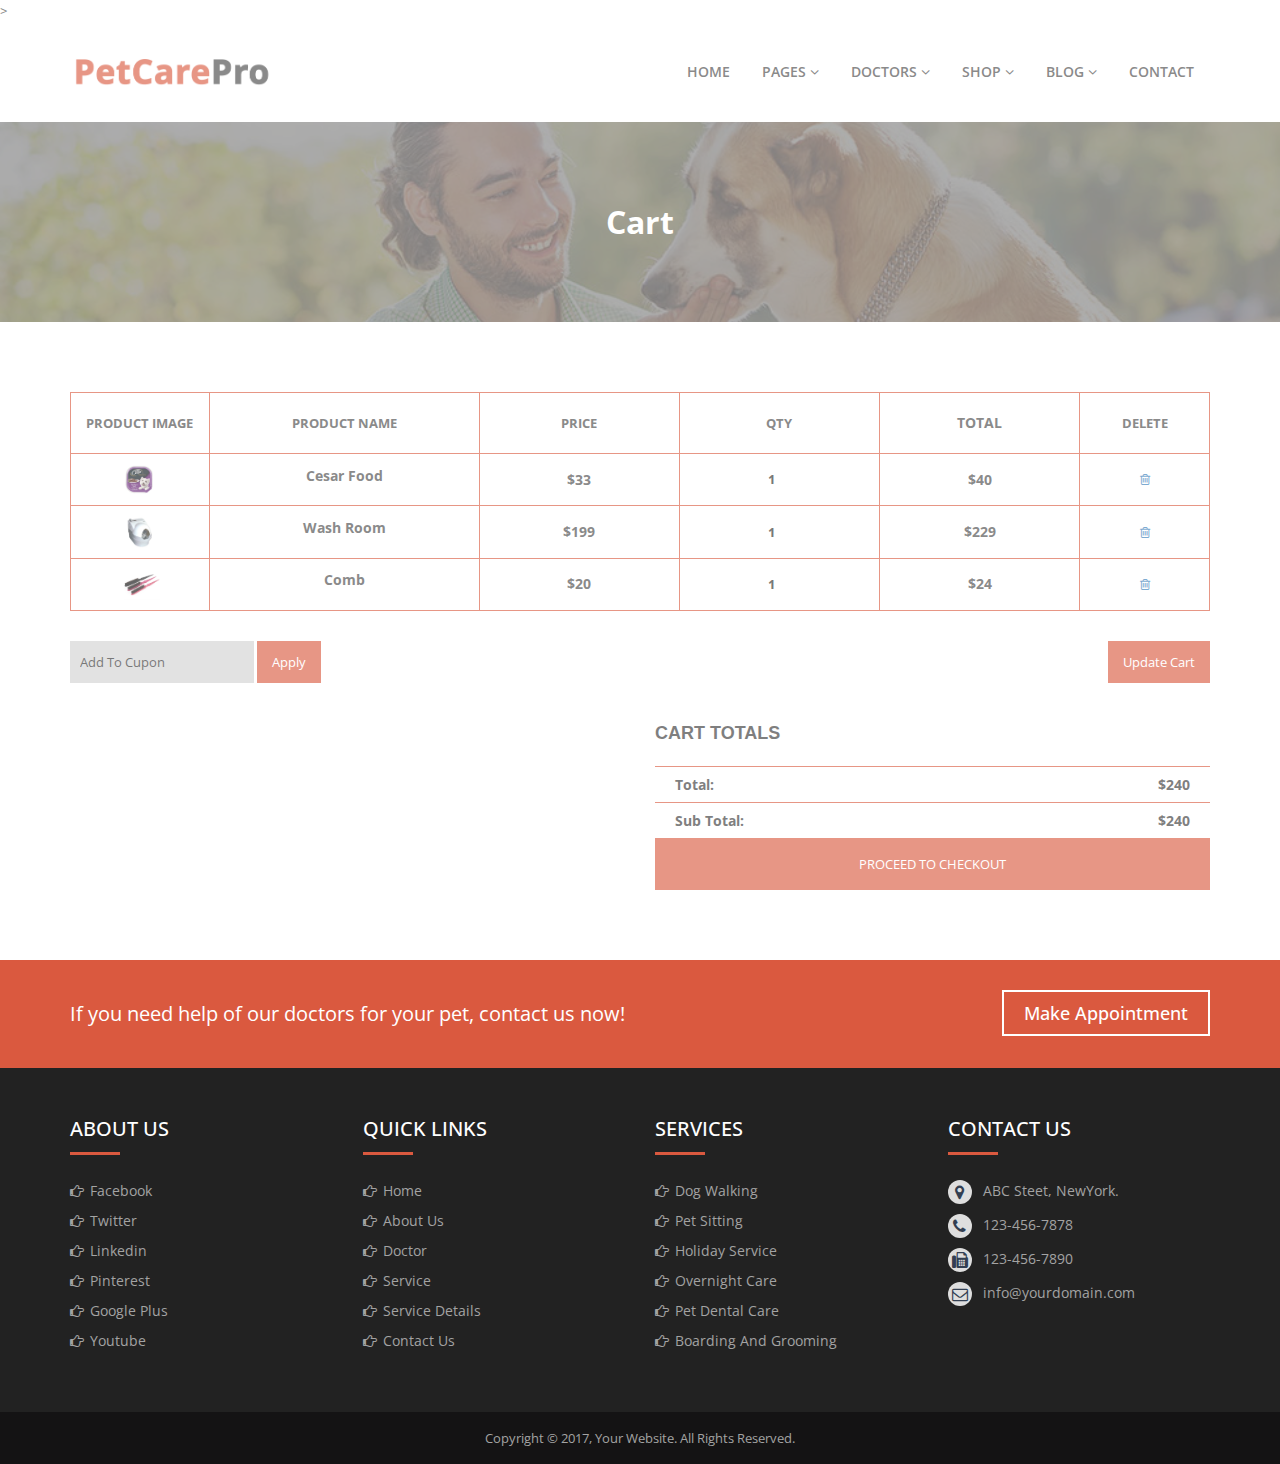
<file: shop-cart.html>
<!DOCTYPE html>
<html dir="ltr" lang="en">

<head>

	<meta name="viewport" content="width=device-width,initial-scale=1.0" />
	<meta http-equiv="content-type" content="text/html; charset=UTF-8" />
	<meta name="description" content="PetCarePro - Pet and Animal Care HTML Template">
	<meta name="keywords" content="animal care, dog care, pet care, pet service, pet clinic, dog clinic, pet fashion, pet food, pet health, pet training, animals, boarding, dog house, dog walker, Dog Walking">
	<meta name="author" content="a3d_themes">
	<title>Final</title>>
	<link rel="icon" type="image/png" href="img/favicon.png">
	<link rel="stylesheet" href="css/bootstrap.min.css">
	<link rel="stylesheet" href="css/jquery-ui.min.css">
	<link rel="stylesheet" href="css/bootstrap-datepicker.min.css">
	<link rel="stylesheet" href="css/superfish.css">
	<link rel="stylesheet" href="css/slicknav.css">
	<link rel="stylesheet" href="css/animate.css">
	<link rel="stylesheet" href="css/jquery.bxslider.css">
	<link rel="stylesheet" href="css/hover.css">
	<link rel="stylesheet" href="css/magnific-popup.css">
	<link rel="stylesheet" href="css/spacing.css">
	<link rel="stylesheet" href="css/style.css">
	<link rel="stylesheet" href="css/responsive.css">

</head>

<body>

	<div id="preloader">
		<div id="status"></div>
	</div>

	<div class="page-wrapper">
		<!-- Header -->
		<header>
			<div class="container">
				<div class="row">
					<div class="col-md-3 col-sm-3 logo">
						<a href="index.html"><img src="img/logo.png" alt=""></a>
					</div>
					<div class="col-md-9 col-sm-9 nav-wrapper">

						<!-- Nav Start -->
						<nav>
							<ul class="sf-menu" id="menu">
								<li><a href="index.html">Home</a>
								</li>
								<li><a href="#">Pages <i class="fa fa-angle-down"></i></a>
									<ul>
										<li><a href="about.html">About Us</a></li>
										<li><a href="#">Gallery</a>
											<ul>
												<li><a href="gallery-col-3.html">Gallery 3 Columns</a></li>
												<li><a href="gallery-col-4.html">Gallery 4 Columns</a></li>
											</ul>
										</li>
										<li><a href="faq.html">FAQ</a></li>
										<li><a href="404.html">404 Page</a></li>
									</ul>
								</li>
								<li><a href="#">Doctors <i class="fa fa-angle-down"></i></a>
									<ul>
										<li><a href="doctor.html">Doctors</a></li>
										<li><a href="doctor-detail.html">Doctors Detail</a></li>

									</ul>
								</li>
								<li><a href="#">Shop <i class="fa fa-angle-down"></i></a>
									<ul>
										<li><a href="shop.html">Shop</a></li>
										<li><a href="single-product.html">Single Product</a></li>
										<li><a href="shop-cart.html">Cart Page</a></li>
										<li><a href="check-out.html">Check Out Page</a></li>
									</ul>
								</li>
								<li><a href="#">Blog <i class="fa fa-angle-down"></i></a>
									<ul>
										<li><a href="blog.html">Blog Main</a></li>
									</ul>
								</li>
								<li><a href="contact.html">Contact</a></li>

							</ul>
						</nav>
						<!-- Nav End -->

					</div>
				</div>
			</div>
		</header>
		<!-- Page title -->
		<div class="slide-single slide-single-page">
			<div class="overlay"></div>
			<div class="text text-page">
				<div class="this-item">
					<h2>Cart</h2>
				</div>
			</div>
		</div>
		<!-- Cart Page Section -->
		<div class="cart-page-area pt_70 pb_70">
			<div class="container">
				<div class="row">
					<div class="col-md-12">
						<div class="table-text table-responsive">
							<table class="table table-bordered table-responsive">
								<thead>
									<tr>
										<th class="product-img">Product Image</th>
										<th class="product-name">Product Name</th>
										<th class="product-price">Price</th>
										<th class="product-quantity">QTY</th>
										<th class="product-total">Total</th>
										<th class="product-delete">Delete</th>
									</tr>
								</thead>
								<tbody>
									<tr>
										<td class="product-img">
											<a href="#"><img src="img/p1.jpg" alt="To Kill a Mockingbird"></a>
										</td>
										<td class="product-name">
											<h4><a href="#">Cesar Food</a> </h4>

										</td>
										<td class="product-price"><span class="amount">$33</span></td>
										<td class="product-quantity">
											<input type="number" value="1">
										</td>
										<td class="product-total">$40</td>
										<td class="product-delete"><a href="#"><i class="fa fa-trash-o"></i></a></td>
									</tr>
									<tr>
										<td class="product-img">
											<a href="#"><img src="img/p2.jpg" alt="To Kill a Mockingbird"></a>
										</td>
										<td class="product-name">
											<h4><a href="#">Wash Room</a> </h4>

										</td>
										<td class="product-price"><span class="amount">$199</span></td>
										<td class="product-quantity">
											<input type="number" value="1">
										</td>
										<td class="product-total">$229</td>
										<td class="product-delete"><a href="#"><i class="fa fa-trash-o"></i></a></td>
									</tr>
									<tr>
										<td class="product-img">
											<a href="#"><img src="img/p3.jpg" alt="To Kill a Mockingbird"></a>
										</td>
										<td class="product-name">
											<h4><a href="#">Comb</a> </h4>

										</td>
										<td class="product-price"><span class="amount">$20</span></td>
										<td class="product-quantity">
											<input type="number" value="1">
										</td>
										<td class="product-total">$24</td>
										<td class="product-delete"><a href="#"><i class="fa fa-trash-o"></i></a></td>
									</tr>


								</tbody>
							</table>
						</div>
					</div>
					<div class="sub-total">
						<div class="col-md-6 col-sm-6">
							<div class="cupon-code">
								<input type="text" placeholder="Add To Cupon" />
								<input type="submit" value="Apply" />
							</div>
						</div>
						<div class="col-md-6 col-sm-6">
							<div class="update cupon-code">
								<input type="submit" value="Update Cart" />
							</div>

						</div>
					</div>
					<div class="col-md-6 col-sm-6"></div>
					<div class="col-md-6 col-sm-6">
						<div class="cupon-code total-cart mt_35">
							<h1>Cart totals</h1>
							<h2>Total: <span>$240</span></h2>
							<h2>Sub Total: <span>$240</span></h2>
							<div class="checkout-button">
								<a href="#">Proceed to checkout</a>
							</div>
						</div>
					</div>
				</div>
			</div>
		</div>
		<!-- Appointment Section -->
		<div class="appointment-v1">
			<div class="container">
				<div class="row">
					<div class="col-md-8 col-sm-12 col-xs-12">
						<div class="left">
							<p>If you need help of our doctors for your pet, contact us now!</p>
						</div>
					</div>
					<div class="col-md-4 col-sm-12 col-xs-12">
						<div class="right">
							<a href="#">Make Appointment</a>
						</div>
					</div>
				</div>
			</div>
		</div>
			<!-- Footer -->
			<section class="footer-main">
				<div class="container">
					<div class="row">
						<div class="col-sm-6 col-md-3 col-lg-3 footer-col">
							<h3>About Us</h3>
							<div class="row">
								<div class="col-md-12">
									<ul>
										<li><a href="#">Facebook</a></li>
										<li><a href="#">Twitter</a></li>
										<li><a href="#">Linkedin</a></li>
										<li><a href="#">Pinterest</a></li>
										<li><a href="#">Google Plus</a></li>
										<li><a href="#">Youtube</a></li>
									</ul>
								</div>
							</div>
						</div>
						<div class="col-sm-6 col-md-3 col-lg-3 footer-col">
							<h3>Quick Links</h3>
							<div class="row">
								<div class="col-md-12">
									<ul>
										<li><a href="#">Home</a></li>
										<li><a href="#">About Us</a></li>
										<li><a href="#">Doctor</a></li>
										<li><a href="#">Service</a></li>
										<li><a href="#">Service Details</a></li>
										<li><a href="#">Contact Us</a></li>
									</ul>
								</div>
							</div>
						</div>
						<div class="col-sm-6 col-md-3 col-lg-3 footer-col">
							<h3>Services</h3>
							<div class="row">
								<div class="col-md-12">
									<ul>
										<li><a href="#">Dog Walking</a></li>
										<li><a href="#">Pet Sitting</a></li>
										<li><a href="#">Holiday Service</a></li>
										<li><a href="#">Overnight Care</a></li>
										<li><a href="#">Pet Dental Care</a></li>
										<li><a href="#">Boarding And Grooming</a></li>
									</ul>
								</div>
							</div>
						</div>
						<div class="col-sm-6 col-md-3 col-lg-3 footer-col">
							<h3>Contact Us</h3>
							<div class="contact-item">
								<div class="icon"><i class="fa fa-map-marker"></i></div>
								<div class="text">ABC Steet, NewYork.</div>
							</div>
							<div class="contact-item">
								<div class="icon"><i class="fa fa-phone"></i></div>
								<div class="text">123-456-7878</div>
							</div>
							<div class="contact-item">
								<div class="icon"><i class="fa fa-fax"></i></div>
								<div class="text">123-456-7890</div>
							</div>
							<div class="contact-item">
								<div class="icon"><i class="fa fa-envelope-o"></i></div>
								<div class="text">info@yourdomain.com</div>
							</div>
						</div>
					</div>
				</div>
			</section>
			<div class="footer-bottom">
				<div class="container">
					<div class="row">
						<div class="col-md-12 copyright">
							Copyright &copy; 2017, Your Website. All Rights Reserved.
						</div>
					</div>
				</div>
			</div>
			<a href="#" class="scrollup">
		<i class="fa fa-angle-up"></i>
	</a>
	
		</div>
	
	
		<script src="js/jquery-2.2.4.min.js"></script>
		<script src="js/bootstrap.min.js"></script>
		<script src="js/jquery-ui.min.js"></script>
		<script src="js/bootstrap-datepicker.min.js"></script>
		<script src="js/hoverIntent.js"></script>
		<script src="js/superfish.js"></script>
		<script src="js/jquery.slicknav.js"></script>
		<script src="js/owl.carousel.min.js"></script>
		<script src="js/owl.animate.js"></script>
		<script src="js/jquery.bxslider.min.js"></script>
		<script src="js/jquery.mixitup.min.js"></script>
		<script src="js/jquery.magnific-popup.min.js"></script>
		<script src="js/waypoints.min.js"></script>
		<script src="js/jquery.counterup.min.js"></script>
		<script src="js/modernizr.min.js"></script>
		<script src="js/custom.js"></script>
	
	</body>
	
	</html>
</file>
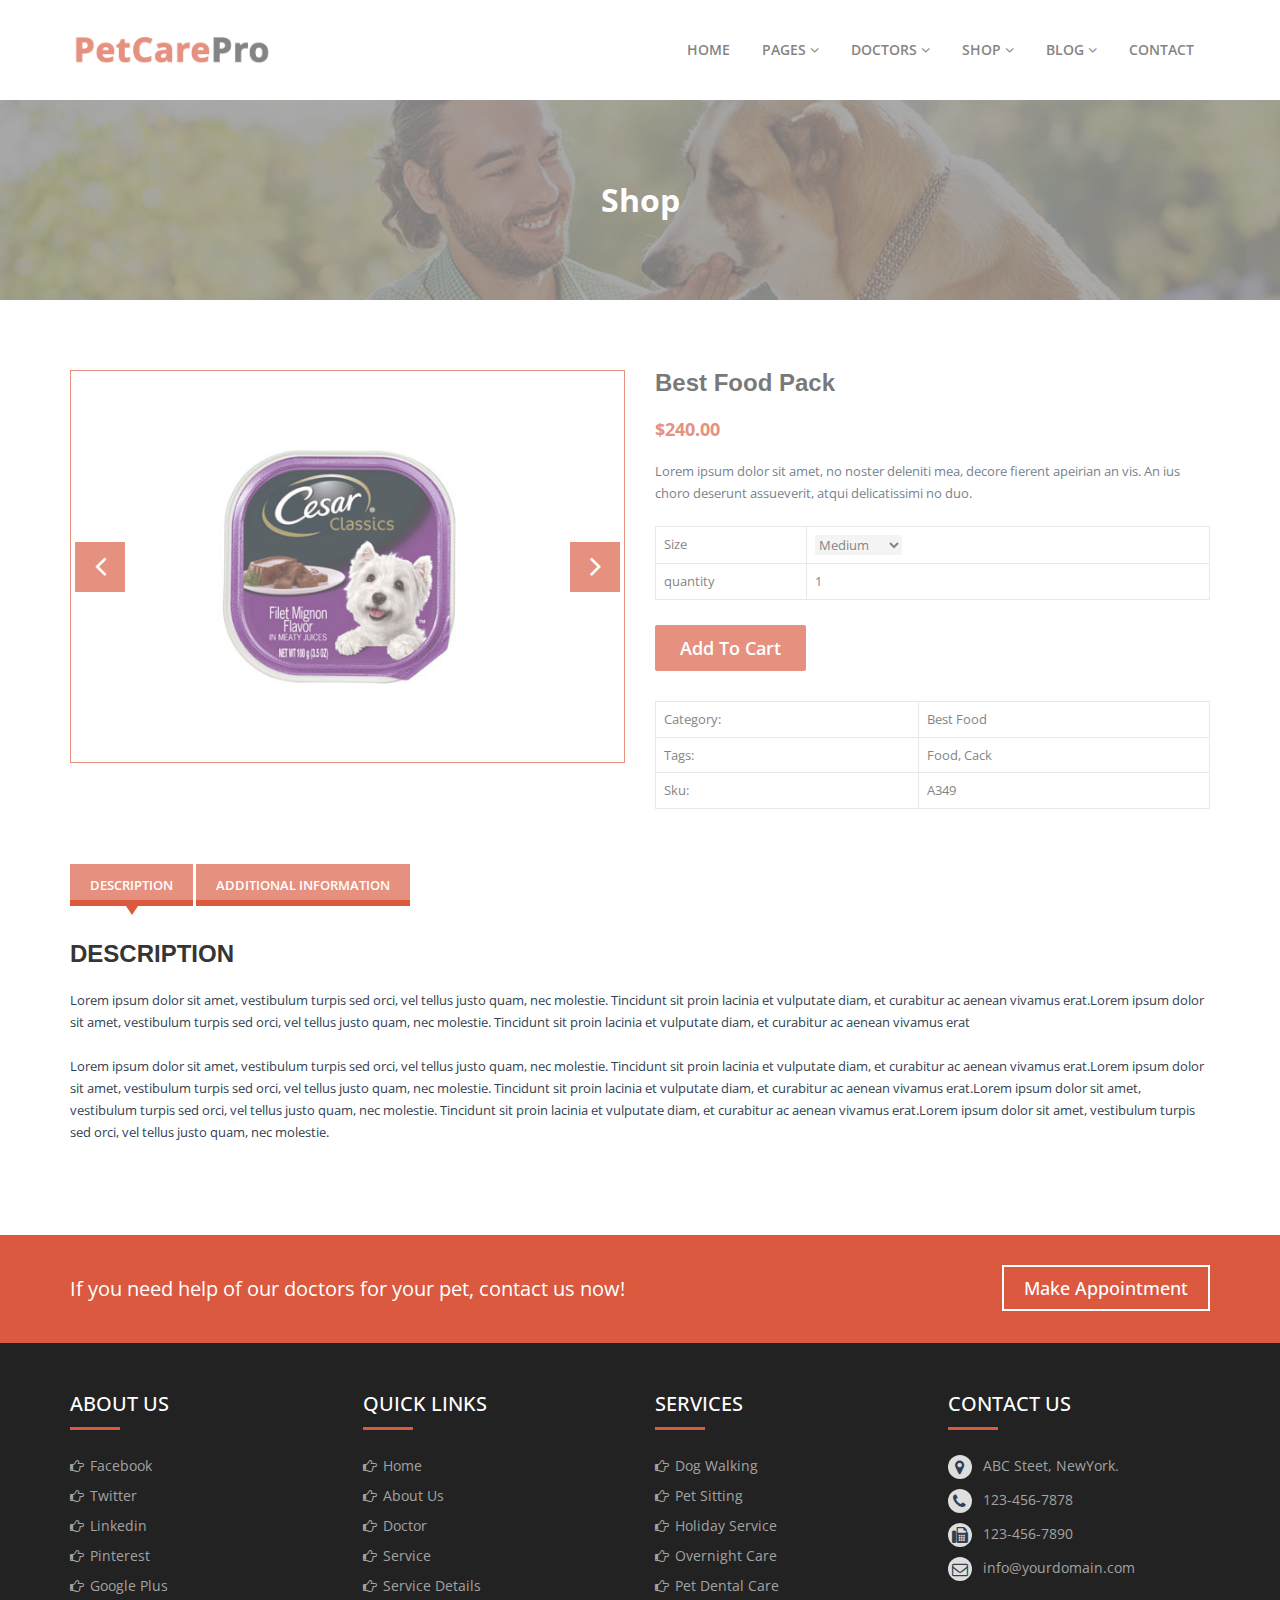
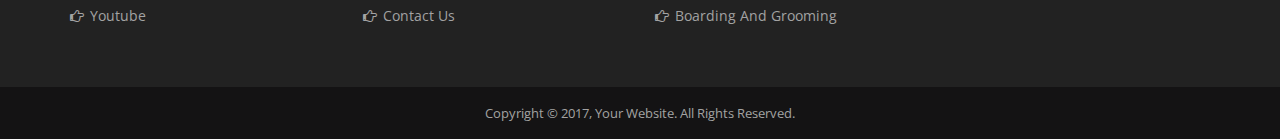
<file: single-product.html>
<!DOCTYPE html>
<html dir="ltr" lang="en">

<head>

	<meta name="viewport" content="width=device-width,initial-scale=1.0" />
	<meta http-equiv="content-type" content="text/html; charset=UTF-8" />
	<meta name="description" content="PetCarePro - Pet and Animal Care HTML Template">
	<meta name="keywords" content="animal care, dog care, pet care, pet service, pet clinic, dog clinic, pet fashion, pet food, pet health, pet training, animals, boarding, dog house, dog walker, Dog Walking">
	<meta name="author" content="a3d_themes">
	<title>Final</title>
	<link rel="icon" type="image/png" href="img/favicon.png">
	<link rel="stylesheet" href="css/bootstrap.min.css">
	<link rel="stylesheet" href="css/jquery-ui.min.css">
	<link rel="stylesheet" href="css/bootstrap-datepicker.min.css">
	<link rel="stylesheet" href="css/superfish.css">
	<link rel="stylesheet" href="css/slicknav.css">
	<link rel="stylesheet" href="css/animate.css">
	<link rel="stylesheet" href="css/jquery.bxslider.css">
	<link rel="stylesheet" href="css/hover.css">
	<link rel="stylesheet" href="css/magnific-popup.css">
	<link rel="stylesheet" href="css/spacing.css">
	<link rel="stylesheet" href="css/style.css">
	<link rel="stylesheet" href="css/responsive.css">

</head>

<body>

	<div id="preloader">
		<div id="status"></div>
	</div>

	<div class="page-wrapper">
		<!-- Header -->
		<header>
			<div class="container">
				<div class="row">
					<div class="col-md-3 col-sm-3 logo">
						<a href="index.html"><img src="img/logo.png" alt=""></a>
					</div>
					<div class="col-md-9 col-sm-9 nav-wrapper">

						<!-- Nav Start -->
						<nav>
							<ul class="sf-menu" id="menu">
								<li><a href="index.html">Home</a>
								</li>
								<li><a href="#">Pages <i class="fa fa-angle-down"></i></a>
									<ul>
										<li><a href="about.html">About Us</a></li>
										<li><a href="#">Gallery</a>
											<ul>
												<li><a href="gallery-col-3.html">Gallery 3 Columns</a></li>
												<li><a href="gallery-col-4.html">Gallery 4 Columns</a></li>
											</ul>
										</li>
										<li><a href="faq.html">FAQ</a></li>
										<li><a href="404.html">404 Page</a></li>
									</ul>
								</li>
								<li><a href="#">Doctors <i class="fa fa-angle-down"></i></a>
									<ul>
										<li><a href="doctor.html">Doctors</a></li>
										<li><a href="doctor-detail.html">Doctors Detail</a></li>

									</ul>
								</li>
								<li><a href="#">Shop <i class="fa fa-angle-down"></i></a>
									<ul>
										<li><a href="shop.html">Shop</a></li>
										<li><a href="single-product.html">Single Product</a></li>
										<li><a href="shop-cart.html">Cart Page</a></li>
										<li><a href="check-out.html">Check Out Page</a></li>
									</ul>
								</li>
								<li><a href="#">Blog <i class="fa fa-angle-down"></i></a>
									<ul>
										<li><a href="blog.html">Blog Main</a></li>
									</ul>
								</li>
								<li><a href="contact.html">Contact</a></li>

							</ul>
						</nav>
						<!-- Nav End -->

					</div>
				</div>
			</div>
		</header>
		<!-- Page title -->
		<div class="slide-single slide-single-page">
			<div class="overlay"></div>
			<div class="text text-page">
				<div class="this-item">
					<h2>Shop</h2>
				</div>
			</div>
		</div>
		<!-- Single Section -->
		<div class="single-product-page pt_70 pb_70">
			<div class="container">
				<div class="row">
					<div class="col-md-6 col-sm-6">
						<div class="all-product-image owl-carousel">
							<div class="single-product-image">
								<a href="#"><img src="img/p1.jpg" alt="" /></a>
							</div>
							<div class="single-product-image">
								<a href="#"><img src="img/p2.jpg" alt="" /></a>
							</div>
							<div class="single-product-image">
								<a href="#"><img src="img/p3.jpg" alt="" /></a>
							</div>
							<div class="single-product-image">
								<a href="#"><img src="img/p4.jpg" alt="" /></a>
							</div>
							<div class="single-product-image">
								<a href="#"><img src="img/p5.jpg" alt="" /></a>
							</div>
						</div>
					</div>
					<div class="col-md-6 col-sm-6 xs_mt_25">
						<div class="product-details">
							<h2>Best Food Pack</h2>
							<span class="price">$240.00</span>
							<p>Lorem ipsum dolor sit amet, no noster deleniti mea, decore fierent apeirian an vis. An ius choro deserunt assueverit,
								atqui delicatissimi no duo.</p>
							<div class="event-meta product-meta">
								<table class="table table-bordered">
									<tbody>
										<tr>
											<td>
												<span>Size</span>
											</td>
											<td>
												<select>
													<option value="Medium">Medium</option>
													<option value="Large">Large</option>
													<option value="ExtraLarge">Extra Large</option>
												</select>
											</td>
										</tr>
										<tr>
											<td>
												<span>quantity</span>
											</td>
											<td>
												<input type="number" value="1">
											</td>
										</tr>
									</tbody>
								</table>
								<span class="add-to-cart-button"><a href="shop-cart.html">Add To Cart</a></span>
							</div>
							<div class="product-meta">
								<table class="table table-bordered">
									<tbody>
										<tr>
											<td>
												Category:
											</td>
											<td>
												<a href="#">Best Food</a>
											</td>
										</tr>
										<tr>
											<td>
												Tags:
											</td>
											<td>
												<a href="#">Food</a>, <a href="#">Cack</a>
											</td>
										</tr>
										<tr>
											<td>
												Sku:
											</td>
											<td>
												A349
											</td>
										</tr>
									</tbody>
								</table>
							</div>
						</div>
					</div>
					<div class="col-md-12">
						<ul class="course-tab product-tab mt_35 mb_35">
							<li class="active"><a href="#description" data-toggle="tab" aria-expanded="true">Description</a></li>
							<li class=""><a href="#additonal_information" data-toggle="tab" aria-expanded="false">Additional Information</a></li>
						</ul>
						<div class="tab-content">
							<div class="tab-pane active" id="description">
								<div class="course-details-text">
									<h2>Description</h2>
									<p>Lorem ipsum dolor sit amet, vestibulum turpis sed orci, vel tellus justo quam, nec molestie. Tincidunt sit proin
										lacinia et vulputate diam, et curabitur ac aenean vivamus erat.Lorem ipsum dolor sit amet, vestibulum turpis sed
										orci, vel tellus justo quam, nec molestie. Tincidunt sit proin lacinia et vulputate diam, et curabitur ac aenean
										vivamus erat</p>
									<p>Lorem ipsum dolor sit amet, vestibulum turpis sed orci, vel tellus justo quam, nec molestie. Tincidunt sit proin
										lacinia et vulputate diam, et curabitur ac aenean vivamus erat.Lorem ipsum dolor sit amet, vestibulum turpis sed
										orci, vel tellus justo quam, nec molestie. Tincidunt sit proin lacinia et vulputate diam, et curabitur ac aenean
										vivamus erat.Lorem ipsum dolor sit amet, vestibulum turpis sed orci, vel tellus justo quam, nec molestie. Tincidunt
										sit proin lacinia et vulputate diam, et curabitur ac aenean vivamus erat.Lorem ipsum dolor sit amet, vestibulum
										turpis sed orci, vel tellus justo quam, nec molestie.</p>
								</div>
							</div>
							<div class="tab-pane" id="additonal_information">
								<div class="course-details-text">
									<h2>Additional Information</h2>
									<div class="additional-content">
										<table>
											<tbody>
												<tr>
													<td><span>Brand</span></td>
													<td>Zaiz</td>
												</tr>
												<tr>
													<td><span>Size</span></td>
													<td>Large</td>
												</tr>
												<tr>
													<td><span>Color</span></td>
													<td>Black</td>
												</tr>
												<tr>
													<td><span>Dimensions</span></td>
													<td>16X22 cm</td>
												</tr>
												<tr>
													<td><span>Weight</span></td>
													<td>25 kg</td>
												</tr>
											</tbody>
										</table>
									</div>
								</div>
							</div>
						</div>
					</div>
				</div>
			</div>
		</div>
		<!-- Appointment Secgtion -->
		<div class="appointment-v1">
			<div class="container">
				<div class="row">
					<div class="col-md-8 col-sm-12 col-xs-12">
						<div class="left">
							<p>If you need help of our doctors for your pet, contact us now!</p>
						</div>
					</div>
					<div class="col-md-4 col-sm-12 col-xs-12">
						<div class="right">
							<a href="#">Make Appointment</a>
						</div>
					</div>
				</div>
			</div>
		</div>
		<!-- Footer -->
		<section class="footer-main">
			<div class="container">
				<div class="row">
					<div class="col-sm-6 col-md-3 col-lg-3 footer-col">
						<h3>About Us</h3>
						<div class="row">
							<div class="col-md-12">
								<ul>
									<li><a href="#">Facebook</a></li>
									<li><a href="#">Twitter</a></li>
									<li><a href="#">Linkedin</a></li>
									<li><a href="#">Pinterest</a></li>
									<li><a href="#">Google Plus</a></li>
									<li><a href="#">Youtube</a></li>
								</ul>
							</div>
						</div>
					</div>
					<div class="col-sm-6 col-md-3 col-lg-3 footer-col">
						<h3>Quick Links</h3>
						<div class="row">
							<div class="col-md-12">
								<ul>
									<li><a href="#">Home</a></li>
									<li><a href="#">About Us</a></li>
									<li><a href="#">Doctor</a></li>
									<li><a href="#">Service</a></li>
									<li><a href="#">Service Details</a></li>
									<li><a href="#">Contact Us</a></li>
								</ul>
							</div>
						</div>
					</div>
					<div class="col-sm-6 col-md-3 col-lg-3 footer-col">
						<h3>Services</h3>
						<div class="row">
							<div class="col-md-12">
								<ul>
									<li><a href="#">Dog Walking</a></li>
									<li><a href="#">Pet Sitting</a></li>
									<li><a href="#">Holiday Service</a></li>
									<li><a href="#">Overnight Care</a></li>
									<li><a href="#">Pet Dental Care</a></li>
									<li><a href="#">Boarding And Grooming</a></li>
								</ul>
							</div>
						</div>
					</div>
					<div class="col-sm-6 col-md-3 col-lg-3 footer-col">
						<h3>Contact Us</h3>
						<div class="contact-item">
							<div class="icon"><i class="fa fa-map-marker"></i></div>
							<div class="text">ABC Steet, NewYork.</div>
						</div>
						<div class="contact-item">
							<div class="icon"><i class="fa fa-phone"></i></div>
							<div class="text">123-456-7878</div>
						</div>
						<div class="contact-item">
							<div class="icon"><i class="fa fa-fax"></i></div>
							<div class="text">123-456-7890</div>
						</div>
						<div class="contact-item">
							<div class="icon"><i class="fa fa-envelope-o"></i></div>
							<div class="text">info@yourdomain.com</div>
						</div>
					</div>
				</div>
			</div>
		</section>
		<div class="footer-bottom">
			<div class="container">
				<div class="row">
					<div class="col-md-12 copyright">
						Copyright &copy; 2017, Your Website. All Rights Reserved.
					</div>
				</div>
			</div>
		</div>
		<a href="#" class="scrollup">
<i class="fa fa-angle-up"></i>
</a>

	</div>


	<script src="js/jquery-2.2.4.min.js"></script>
	<script src="js/bootstrap.min.js"></script>
	<script src="js/jquery-ui.min.js"></script>
	<script src="js/bootstrap-datepicker.min.js"></script>
	<script src="js/hoverIntent.js"></script>
	<script src="js/superfish.js"></script>
	<script src="js/jquery.slicknav.js"></script>
	<script src="js/owl.carousel.min.js"></script>
	<script src="js/owl.animate.js"></script>
	<script src="js/jquery.bxslider.min.js"></script>
	<script src="js/jquery.mixitup.min.js"></script>
	<script src="js/jquery.magnific-popup.min.js"></script>
	<script src="js/waypoints.min.js"></script>
	<script src="js/jquery.counterup.min.js"></script>
	<script src="js/modernizr.min.js"></script>
	<script src="js/custom.js"></script>

</body>

</html>
</file>
<file: css/superfish.css>
/*** ESSENTIAL STYLES ***/
.sf-menu, .sf-menu * {
	margin: 0;
	padding: 0;
	list-style: none;
}
.sf-menu li {
	position: relative;
}
.sf-menu ul {
	position: absolute;
	display: none;
	top: 100%;
	left: 0;
	z-index: 9999;
}
.sf-menu > li {
	float: left;
}
.sf-menu li:hover > ul,
.sf-menu li.sfHover > ul {
	display: block;
}

.sf-menu a {
	display: block;
	position: relative;
}
.sf-menu ul ul {
	top: 0;
	left: 100%;
}


/*** DEMO SKIN ***/
.sf-menu {
	float: left;
	margin-bottom: 1em;
}
.sf-menu ul {
	box-shadow: 2px 2px 6px rgba(0,0,0,.2);
	min-width: 12em; /* allow long menu items to determine submenu width */
	*width: 12em; /* no auto sub width for IE7, see white-space comment below */
}
.sf-menu a {
	border-left: 1px solid #fff;
	border-top: 1px solid #dFeEFF; /* fallback colour must use full shorthand */
	border-top: 1px solid rgba(255,255,255,.5);
	padding: .75em 1em;
	text-decoration: none;
	zoom: 1; /* IE7 */
}
.sf-menu a {
	color: #13a;
}
.sf-menu li {
	background: #BDD2FF;
	white-space: nowrap; /* no need for Supersubs plugin */
	*white-space: normal; /* ...unless you support IE7 (let it wrap) */
	-webkit-transition: background .2s;
	transition: background .2s;
}
.sf-menu ul li {
	background: #AABDE6;
}
.sf-menu ul ul li {
	background: #9AAEDB;
}
.sf-menu li:hover,
.sf-menu li.sfHover {
	background: #CFDEFF;
	/* only transition out, not in */
	-webkit-transition: none;
	transition: none;
}

/*** arrows (for all except IE7) **/
.sf-arrows .sf-with-ul {
	padding-right: 2.5em;
	*padding-right: 1em; /* no CSS arrows for IE7 (lack pseudo-elements) */
}
/* styling for both css and generated arrows */
.sf-arrows .sf-with-ul:after {
	content: '';
	position: absolute;
	top: 50%;
	right: 1em;
	margin-top: -3px;
	height: 0;
	width: 0;
	/* order of following 3 rules important for fallbacks to work */
	border: 5px solid transparent;
	border-top-color: #dFeEFF; /* edit this to suit design (no rgba in IE8) */
	border-top-color: rgba(255,255,255,.5);
}
.sf-arrows > li > .sf-with-ul:focus:after,
.sf-arrows > li:hover > .sf-with-ul:after,
.sf-arrows > .sfHover > .sf-with-ul:after {
	border-top-color: white; /* IE8 fallback colour */
}
/* styling for right-facing arrows */
.sf-arrows ul .sf-with-ul:after {
	margin-top: -5px;
	margin-right: -3px;
	border-color: transparent;
	border-left-color: #dFeEFF; /* edit this to suit design (no rgba in IE8) */
	border-left-color: rgba(255,255,255,.5);
}
.sf-arrows ul li > .sf-with-ul:focus:after,
.sf-arrows ul li:hover > .sf-with-ul:after,
.sf-arrows ul .sfHover > .sf-with-ul:after {
	border-left-color: white;
}
</file>
<file: css/spacing.css>
/**
 * File Type: Custom Spacing (margin and padding) classes
 * Author: Md. Morshedul Arefin
 * Author URI: https://themeforest.net/user/yokothemes
 * Author Website: http://www.a3devs.com
 * Author Email: arefin2k@gmail.com
 */


/* ------------------------------------------ */
/* Margin All */
/* ------------------------------------------ */
.m_0 {margin: 0px !important;}
.m_5 {margin: 5px !important;}
.m_10 {margin: 10px !important;}
.m_15 {margin: 15px !important;}
.m_20 {margin: 20px !important;}
.m_25 {margin: 25px !important;}
.m_30 {margin: 30px !important;}
.m_35 {margin: 35px !important;}
.m_40 {margin: 40px !important;}
.m_45 {margin: 45px !important;}
.m_50 {margin: 50px !important;}
.m_55 {margin: 55px !important;}
.m_60 {margin: 60px !important;}
.m_65 {margin: 65px !important;}
.m_70 {margin: 70px !important;}
.m_75 {margin: 75px !important;}
.m_80 {margin: 80px !important;}
.m_85 {margin: 85px !important;}
.m_90 {margin: 90px !important;}
.m_95 {margin: 95px !important;}
.m_100 {margin: 100px !important;}
.m_105 {margin: 105px !important;}
.m_110 {margin: 110px !important;}
.m_115 {margin: 115px !important;}
.m_120 {margin: 120px !important;}
.m_125 {margin: 125px !important;}
.m_130 {margin: 130px !important;}
.m_135 {margin: 135px !important;}
.m_140 {margin: 140px !important;}
.m_145 {margin: 145px !important;}
.m_150 {margin: 150px !important;}
.m_155 {margin: 155px !important;}
.m_160 {margin: 160px !important;}
.m_165 {margin: 165px !important;}
.m_170 {margin: 170px !important;}
.m_175 {margin: 175px !important;}
.m_180 {margin: 180px !important;}
.m_185 {margin: 185px !important;}
.m_190 {margin: 190px !important;}
.m_195 {margin: 195px !important;}
.m_200 {margin: 200px !important;}
.m_205 {margin: 205px !important;}
.m_210 {margin: 210px !important;}
.m_215 {margin: 215px !important;}
.m_220 {margin: 220px !important;}
.m_225 {margin: 225px !important;}
.m_230 {margin: 230px !important;}
.m_235 {margin: 235px !important;}
.m_240 {margin: 240px !important;}
.m_245 {margin: 245px !important;}
.m_250 {margin: 250px !important;}



/* ------------------------------------------ */
/* Margin Top */
/* ------------------------------------------ */
.mt_0 {margin-top: 0px !important;}
.mt_5 {margin-top: 5px !important;}
.mt_10 {margin-top: 10px !important;}
.mt_15 {margin-top: 15px !important;}
.mt_20 {margin-top: 20px !important;}
.mt_25 {margin-top: 25px !important;}
.mt_30 {margin-top: 30px !important;}
.mt_35 {margin-top: 35px !important;}
.mt_40 {margin-top: 40px !important;}
.mt_45 {margin-top: 45px !important;}
.mt_50 {margin-top: 50px !important;}
.mt_55 {margin-top: 55px !important;}
.mt_60 {margin-top: 60px !important;}
.mt_65 {margin-top: 65px !important;}
.mt_70 {margin-top: 70px !important;}
.mt_75 {margin-top: 75px !important;}
.mt_80 {margin-top: 80px !important;}
.mt_85 {margin-top: 85px !important;}
.mt_90 {margin-top: 90px !important;}
.mt_95 {margin-top: 95px !important;}
.mt_100 {margin-top: 100px !important;}
.mt_105 {margin-top: 105px !important;}
.mt_110 {margin-top: 110px !important;}
.mt_115 {margin-top: 115px !important;}
.mt_120 {margin-top: 120px !important;}
.mt_125 {margin-top: 125px !important;}
.mt_130 {margin-top: 130px !important;}
.mt_135 {margin-top: 135px !important;}
.mt_140 {margin-top: 140px !important;}
.mt_145 {margin-top: 145px !important;}
.mt_150 {margin-top: 150px !important;}
.mt_155 {margin-top: 155px !important;}
.mt_160 {margin-top: 160px !important;}
.mt_165 {margin-top: 165px !important;}
.mt_170 {margin-top: 170px !important;}
.mt_175 {margin-top: 175px !important;}
.mt_180 {margin-top: 180px !important;}
.mt_185 {margin-top: 185px !important;}
.mt_190 {margin-top: 190px !important;}
.mt_195 {margin-top: 195px !important;}
.mt_200 {margin-top: 200px !important;}
.mt_205 {margin-top: 205px !important;}
.mt_210 {margin-top: 210px !important;}
.mt_215 {margin-top: 215px !important;}
.mt_220 {margin-top: 220px !important;}
.mt_225 {margin-top: 225px !important;}
.mt_230 {margin-top: 230px !important;}
.mt_235 {margin-top: 235px !important;}
.mt_240 {margin-top: 240px !important;}
.mt_245 {margin-top: 245px !important;}
.mt_250 {margin-top: 250px !important;}



/* ------------------------------------------ */
/* Margin Bottom */
/* ------------------------------------------ */
.mb_0 {margin-bottom: 0px !important;}
.mb_5 {margin-bottom: 5px !important;}
.mb_10 {margin-bottom: 10px !important;}
.mb_15 {margin-bottom: 15px !important;}
.mb_20 {margin-bottom: 20px !important;}
.mb_25 {margin-bottom: 25px !important;}
.mb_30 {margin-bottom: 30px !important;}
.mb_35 {margin-bottom: 35px !important;}
.mb_40 {margin-bottom: 40px !important;}
.mb_45 {margin-bottom: 45px !important;}
.mb_50 {margin-bottom: 50px !important;}
.mb_55 {margin-bottom: 55px !important;}
.mb_60 {margin-bottom: 60px !important;}
.mb_65 {margin-bottom: 65px !important;}
.mb_70 {margin-bottom: 70px !important;}
.mb_75 {margin-bottom: 75px !important;}
.mb_80 {margin-bottom: 80px !important;}
.mb_85 {margin-bottom: 85px !important;}
.mb_90 {margin-bottom: 90px !important;}
.mb_95 {margin-bottom: 95px !important;}
.mb_100 {margin-bottom: 100px !important;}
.mb_105 {margin-bottom: 105px !important;}
.mb_110 {margin-bottom: 110px !important;}
.mb_115 {margin-bottom: 115px !important;}
.mb_120 {margin-bottom: 120px !important;}
.mb_125 {margin-bottom: 125px !important;}
.mb_130 {margin-bottom: 130px !important;}
.mb_135 {margin-bottom: 135px !important;}
.mb_140 {margin-bottom: 140px !important;}
.mb_145 {margin-bottom: 145px !important;}
.mb_150 {margin-bottom: 150px !important;}
.mb_155 {margin-bottom: 155px !important;}
.mb_160 {margin-bottom: 160px !important;}
.mb_165 {margin-bottom: 165px !important;}
.mb_170 {margin-bottom: 170px !important;}
.mb_175 {margin-bottom: 175px !important;}
.mb_180 {margin-bottom: 180px !important;}
.mb_185 {margin-bottom: 185px !important;}
.mb_190 {margin-bottom: 190px !important;}
.mb_195 {margin-bottom: 195px !important;}
.mb_200 {margin-bottom: 200px !important;}
.mb_205 {margin-bottom: 205px !important;}
.mb_210 {margin-bottom: 210px !important;}
.mb_215 {margin-bottom: 215px !important;}
.mb_220 {margin-bottom: 220px !important;}
.mb_225 {margin-bottom: 225px !important;}
.mb_230 {margin-bottom: 230px !important;}
.mb_235 {margin-bottom: 235px !important;}
.mb_240 {margin-bottom: 240px !important;}
.mb_245 {margin-bottom: 245px !important;}
.mb_250 {margin-bottom: 250px !important;}



/* ------------------------------------------ */
/* Margin Left */
/* ------------------------------------------ */
.ml_0 {margin-left: 0px !important;}
.ml_5 {margin-left: 5px !important;}
.ml_10 {margin-left: 10px !important;}
.ml_15 {margin-left: 15px !important;}
.ml_20 {margin-left: 20px !important;}
.ml_25 {margin-left: 25px !important;}
.ml_30 {margin-left: 30px !important;}
.ml_35 {margin-left: 35px !important;}
.ml_40 {margin-left: 40px !important;}
.ml_45 {margin-left: 45px !important;}
.ml_50 {margin-left: 50px !important;}
.ml_55 {margin-left: 55px !important;}
.ml_60 {margin-left: 60px !important;}
.ml_65 {margin-left: 65px !important;}
.ml_70 {margin-left: 70px !important;}
.ml_75 {margin-left: 75px !important;}
.ml_80 {margin-left: 80px !important;}
.ml_85 {margin-left: 85px !important;}
.ml_90 {margin-left: 90px !important;}
.ml_95 {margin-left: 95px !important;}
.ml_100 {margin-left: 100px !important;}
.ml_105 {margin-left: 105px !important;}
.ml_110 {margin-left: 110px !important;}
.ml_115 {margin-left: 115px !important;}
.ml_120 {margin-left: 120px !important;}
.ml_125 {margin-left: 125px !important;}
.ml_130 {margin-left: 130px !important;}
.ml_135 {margin-left: 135px !important;}
.ml_140 {margin-left: 140px !important;}
.ml_145 {margin-left: 145px !important;}
.ml_150 {margin-left: 150px !important;}
.ml_155 {margin-left: 155px !important;}
.ml_160 {margin-left: 160px !important;}
.ml_165 {margin-left: 165px !important;}
.ml_170 {margin-left: 170px !important;}
.ml_175 {margin-left: 175px !important;}
.ml_180 {margin-left: 180px !important;}
.ml_185 {margin-left: 185px !important;}
.ml_190 {margin-left: 190px !important;}
.ml_195 {margin-left: 195px !important;}
.ml_200 {margin-left: 200px !important;}
.ml_205 {margin-left: 205px !important;}
.ml_210 {margin-left: 210px !important;}
.ml_215 {margin-left: 215px !important;}
.ml_220 {margin-left: 220px !important;}
.ml_225 {margin-left: 225px !important;}
.ml_230 {margin-left: 230px !important;}
.ml_235 {margin-left: 235px !important;}
.ml_240 {margin-left: 240px !important;}
.ml_245 {margin-left: 245px !important;}
.ml_250 {margin-left: 250px !important;}


/* ------------------------------------------ */
/* Margin Right */
/* ------------------------------------------ */
.mr_0 {margin-right: 0px !important;}
.mr_5 {margin-right: 5px !important;}
.mr_10 {margin-right: 10px !important;}
.mr_15 {margin-right: 15px !important;}
.mr_20 {margin-right: 20px !important;}
.mr_25 {margin-right: 25px !important;}
.mr_30 {margin-right: 30px !important;}
.mr_35 {margin-right: 35px !important;}
.mr_40 {margin-right: 40px !important;}
.mr_45 {margin-right: 45px !important;}
.mr_50 {margin-right: 50px !important;}
.mr_55 {margin-right: 55px !important;}
.mr_60 {margin-right: 60px !important;}
.mr_65 {margin-right: 65px !important;}
.mr_70 {margin-right: 70px !important;}
.mr_75 {margin-right: 75px !important;}
.mr_80 {margin-right: 80px !important;}
.mr_85 {margin-right: 85px !important;}
.mr_90 {margin-right: 90px !important;}
.mr_95 {margin-right: 95px !important;}
.mr_100 {margin-right: 100px !important;}
.mr_105 {margin-right: 105px !important;}
.mr_110 {margin-right: 110px !important;}
.mr_115 {margin-right: 115px !important;}
.mr_120 {margin-right: 120px !important;}
.mr_125 {margin-right: 125px !important;}
.mr_130 {margin-right: 130px !important;}
.mr_135 {margin-right: 135px !important;}
.mr_140 {margin-right: 140px !important;}
.mr_145 {margin-right: 145px !important;}
.mr_150 {margin-right: 150px !important;}
.mr_155 {margin-right: 155px !important;}
.mr_160 {margin-right: 160px !important;}
.mr_165 {margin-right: 165px !important;}
.mr_170 {margin-right: 170px !important;}
.mr_175 {margin-right: 175px !important;}
.mr_180 {margin-right: 180px !important;}
.mr_185 {margin-right: 185px !important;}
.mr_190 {margin-right: 190px !important;}
.mr_195 {margin-right: 195px !important;}
.mr_200 {margin-right: 200px !important;}
.mr_205 {margin-right: 205px !important;}
.mr_210 {margin-right: 210px !important;}
.mr_215 {margin-right: 215px !important;}
.mr_220 {margin-right: 220px !important;}
.mr_225 {margin-right: 225px !important;}
.mr_230 {margin-right: 230px !important;}
.mr_235 {margin-right: 235px !important;}
.mr_240 {margin-right: 240px !important;}
.mr_245 {margin-right: 245px !important;}
.mr_250 {margin-right: 250px !important;}





/* ------------------------------------------ */
/* Padding All */
/* ------------------------------------------ */
.p_0 {padding: 0px !important;}
.p_5 {padding: 5px !important;}
.p_10 {padding: 10px !important;}
.p_15 {padding: 15px !important;}
.p_20 {padding: 20px !important;}
.p_25 {padding: 25px !important;}
.p_30 {padding: 30px !important;}
.p_35 {padding: 35px !important;}
.p_40 {padding: 40px !important;}
.p_45 {padding: 45px !important;}
.p_50 {padding: 50px !important;}
.p_55 {padding: 55px !important;}
.p_60 {padding: 60px !important;}
.p_65 {padding: 65px !important;}
.p_70 {padding: 70px !important;}
.p_75 {padding: 75px !important;}
.p_80 {padding: 80px !important;}
.p_85 {padding: 85px !important;}
.p_90 {padding: 90px !important;}
.p_95 {padding: 95px !important;}
.p_100 {padding: 100px !important;}
.p_105 {padding: 105px !important;}
.p_110 {padding: 110px !important;}
.p_115 {padding: 115px !important;}
.p_120 {padding: 120px !important;}
.p_125 {padding: 125px !important;}
.p_130 {padding: 130px !important;}
.p_135 {padding: 135px !important;}
.p_140 {padding: 140px !important;}
.p_145 {padding: 145px !important;}
.p_150 {padding: 150px !important;}
.p_155 {padding: 155px !important;}
.p_160 {padding: 160px !important;}
.p_165 {padding: 165px !important;}
.p_170 {padding: 170px !important;}
.p_175 {padding: 175px !important;}
.p_180 {padding: 180px !important;}
.p_185 {padding: 185px !important;}
.p_190 {padding: 190px !important;}
.p_195 {padding: 195px !important;}
.p_200 {padding: 200px !important;}
.p_205 {padding: 205px !important;}
.p_210 {padding: 210px !important;}
.p_215 {padding: 215px !important;}
.p_220 {padding: 220px !important;}
.p_225 {padding: 225px !important;}
.p_230 {padding: 230px !important;}
.p_235 {padding: 235px !important;}
.p_240 {padding: 240px !important;}
.p_245 {padding: 245px !important;}
.p_250 {padding: 250px !important;}



/* ------------------------------------------ */
/* Padding Top */
/* ------------------------------------------ */
.pt_0 {padding-top: 0px !important;}
.pt_5 {padding-top: 5px !important;}
.pt_10 {padding-top: 10px !important;}
.pt_15 {padding-top: 15px !important;}
.pt_20 {padding-top: 20px !important;}
.pt_25 {padding-top: 25px !important;}
.pt_30 {padding-top: 30px !important;}
.pt_35 {padding-top: 35px !important;}
.pt_40 {padding-top: 40px !important;}
.pt_45 {padding-top: 45px !important;}
.pt_50 {padding-top: 50px !important;}
.pt_55 {padding-top: 55px !important;}
.pt_60 {padding-top: 60px !important;}
.pt_65 {padding-top: 65px !important;}
.pt_70 {padding-top: 70px !important;}
.pt_75 {padding-top: 75px !important;}
.pt_80 {padding-top: 80px !important;}
.pt_85 {padding-top: 85px !important;}
.pt_90 {padding-top: 90px !important;}
.pt_95 {padding-top: 95px !important;}
.pt_100 {padding-top: 100px !important;}
.pt_105 {padding-top: 105px !important;}
.pt_110 {padding-top: 110px !important;}
.pt_115 {padding-top: 115px !important;}
.pt_120 {padding-top: 120px !important;}
.pt_125 {padding-top: 125px !important;}
.pt_130 {padding-top: 130px !important;}
.pt_135 {padding-top: 135px !important;}
.pt_140 {padding-top: 140px !important;}
.pt_145 {padding-top: 145px !important;}
.pt_150 {padding-top: 150px !important;}
.pt_155 {padding-top: 155px !important;}
.pt_160 {padding-top: 160px !important;}
.pt_165 {padding-top: 165px !important;}
.pt_170 {padding-top: 170px !important;}
.pt_175 {padding-top: 175px !important;}
.pt_180 {padding-top: 180px !important;}
.pt_185 {padding-top: 185px !important;}
.pt_190 {padding-top: 190px !important;}
.pt_195 {padding-top: 195px !important;}
.pt_200 {padding-top: 200px !important;}
.pt_205 {padding-top: 205px !important;}
.pt_210 {padding-top: 210px !important;}
.pt_215 {padding-top: 215px !important;}
.pt_220 {padding-top: 220px !important;}
.pt_225 {padding-top: 225px !important;}
.pt_230 {padding-top: 230px !important;}
.pt_235 {padding-top: 235px !important;}
.pt_240 {padding-top: 240px !important;}
.pt_245 {padding-top: 245px !important;}
.pt_250 {padding-top: 250px !important;}



/* ------------------------------------------ */
/* Padding Bottom */
/* ------------------------------------------ */
.pb_0 {padding-bottom: 0px !important;}
.pb_5 {padding-bottom: 5px !important;}
.pb_10 {padding-bottom: 10px !important;}
.pb_15 {padding-bottom: 15px !important;}
.pb_20 {padding-bottom: 20px !important;}
.pb_25 {padding-bottom: 25px !important;}
.pb_30 {padding-bottom: 30px !important;}
.pb_35 {padding-bottom: 35px !important;}
.pb_40 {padding-bottom: 40px !important;}
.pb_45 {padding-bottom: 45px !important;}
.pb_50 {padding-bottom: 50px !important;}
.pb_55 {padding-bottom: 55px !important;}
.pb_60 {padding-bottom: 60px !important;}
.pb_65 {padding-bottom: 65px !important;}
.pb_70 {padding-bottom: 70px !important;}
.pb_75 {padding-bottom: 75px !important;}
.pb_80 {padding-bottom: 80px !important;}
.pb_85 {padding-bottom: 85px !important;}
.pb_90 {padding-bottom: 90px !important;}
.pb_95 {padding-bottom: 95px !important;}
.pb_100 {padding-bottom: 100px !important;}
.pb_105 {padding-bottom: 105px !important;}
.pb_110 {padding-bottom: 110px !important;}
.pb_115 {padding-bottom: 115px !important;}
.pb_120 {padding-bottom: 120px !important;}
.pb_125 {padding-bottom: 125px !important;}
.pb_130 {padding-bottom: 130px !important;}
.pb_135 {padding-bottom: 135px !important;}
.pb_140 {padding-bottom: 140px !important;}
.pb_145 {padding-bottom: 145px !important;}
.pb_150 {padding-bottom: 150px !important;}
.pb_155 {padding-bottom: 155px !important;}
.pb_160 {padding-bottom: 160px !important;}
.pb_165 {padding-bottom: 165px !important;}
.pb_170 {padding-bottom: 170px !important;}
.pb_175 {padding-bottom: 175px !important;}
.pb_180 {padding-bottom: 180px !important;}
.pb_185 {padding-bottom: 185px !important;}
.pb_190 {padding-bottom: 190px !important;}
.pb_195 {padding-bottom: 195px !important;}
.pb_200 {padding-bottom: 200px !important;}
.pb_205 {padding-bottom: 205px !important;}
.pb_210 {padding-bottom: 210px !important;}
.pb_215 {padding-bottom: 215px !important;}
.pb_220 {padding-bottom: 220px !important;}
.pb_225 {padding-bottom: 225px !important;}
.pb_230 {padding-bottom: 230px !important;}
.pb_235 {padding-bottom: 235px !important;}
.pb_240 {padding-bottom: 240px !important;}
.pb_245 {padding-bottom: 245px !important;}
.pb_250 {padding-bottom: 250px !important;}



/* ------------------------------------------ */
/* Padding Left */
/* ------------------------------------------ */
.pl_0 {padding-left: 0px !important;}
.pl_5 {padding-left: 5px !important;}
.pl_10 {padding-left: 10px !important;}
.pl_15 {padding-left: 15px !important;}
.pl_20 {padding-left: 20px !important;}
.pl_25 {padding-left: 25px !important;}
.pl_30 {padding-left: 30px !important;}
.pl_35 {padding-left: 35px !important;}
.pl_40 {padding-left: 40px !important;}
.pl_45 {padding-left: 45px !important;}
.pl_50 {padding-left: 50px !important;}
.pl_55 {padding-left: 55px !important;}
.pl_60 {padding-left: 60px !important;}
.pl_65 {padding-left: 65px !important;}
.pl_70 {padding-left: 70px !important;}
.pl_75 {padding-left: 75px !important;}
.pl_80 {padding-left: 80px !important;}
.pl_85 {padding-left: 85px !important;}
.pl_90 {padding-left: 90px !important;}
.pl_95 {padding-left: 95px !important;}
.pl_100 {padding-left: 100px !important;}
.pl_105 {padding-left: 105px !important;}
.pl_110 {padding-left: 110px !important;}
.pl_115 {padding-left: 115px !important;}
.pl_120 {padding-left: 120px !important;}
.pl_125 {padding-left: 125px !important;}
.pl_130 {padding-left: 130px !important;}
.pl_135 {padding-left: 135px !important;}
.pl_140 {padding-left: 140px !important;}
.pl_145 {padding-left: 145px !important;}
.pl_150 {padding-left: 150px !important;}
.pl_155 {padding-left: 155px !important;}
.pl_160 {padding-left: 160px !important;}
.pl_165 {padding-left: 165px !important;}
.pl_170 {padding-left: 170px !important;}
.pl_175 {padding-left: 175px !important;}
.pl_180 {padding-left: 180px !important;}
.pl_185 {padding-left: 185px !important;}
.pl_190 {padding-left: 190px !important;}
.pl_195 {padding-left: 195px !important;}
.pl_200 {padding-left: 200px !important;}
.pl_205 {padding-left: 205px !important;}
.pl_210 {padding-left: 210px !important;}
.pl_215 {padding-left: 215px !important;}
.pl_220 {padding-left: 220px !important;}
.pl_225 {padding-left: 225px !important;}
.pl_230 {padding-left: 230px !important;}
.pl_235 {padding-left: 235px !important;}
.pl_240 {padding-left: 240px !important;}
.pl_245 {padding-left: 245px !important;}
.pl_250 {padding-left: 250px !important;}


/* ------------------------------------------ */
/* Padding Right */
/* ------------------------------------------ */
.pr_0 {padding-right: 0px !important;}
.pr_5 {padding-right: 5px !important;}
.pr_10 {padding-right: 10px !important;}
.pr_15 {padding-right: 15px !important;}
.pr_20 {padding-right: 20px !important;}
.pr_25 {padding-right: 25px !important;}
.pr_30 {padding-right: 30px !important;}
.pr_35 {padding-right: 35px !important;}
.pr_40 {padding-right: 40px !important;}
.pr_45 {padding-right: 45px !important;}
.pr_50 {padding-right: 50px !important;}
.pr_55 {padding-right: 55px !important;}
.pr_60 {padding-right: 60px !important;}
.pr_65 {padding-right: 65px !important;}
.pr_70 {padding-right: 70px !important;}
.pr_75 {padding-right: 75px !important;}
.pr_80 {padding-right: 80px !important;}
.pr_85 {padding-right: 85px !important;}
.pr_90 {padding-right: 90px !important;}
.pr_95 {padding-right: 95px !important;}
.pr_100 {padding-right: 100px !important;}
.pr_105 {padding-right: 105px !important;}
.pr_110 {padding-right: 110px !important;}
.pr_115 {padding-right: 115px !important;}
.pr_120 {padding-right: 120px !important;}
.pr_125 {padding-right: 125px !important;}
.pr_130 {padding-right: 130px !important;}
.pr_135 {padding-right: 135px !important;}
.pr_140 {padding-right: 140px !important;}
.pr_145 {padding-right: 145px !important;}
.pr_150 {padding-right: 150px !important;}
.pr_155 {padding-right: 155px !important;}
.pr_160 {padding-right: 160px !important;}
.pr_165 {padding-right: 165px !important;}
.pr_170 {padding-right: 170px !important;}
.pr_175 {padding-right: 175px !important;}
.pr_180 {padding-right: 180px !important;}
.pr_185 {padding-right: 185px !important;}
.pr_190 {padding-right: 190px !important;}
.pr_195 {padding-right: 195px !important;}
.pr_200 {padding-right: 200px !important;}
.pr_205 {padding-right: 205px !important;}
.pr_210 {padding-right: 210px !important;}
.pr_215 {padding-right: 215px !important;}
.pr_220 {padding-right: 220px !important;}
.pr_225 {padding-right: 225px !important;}
.pr_230 {padding-right: 230px !important;}
.pr_235 {padding-right: 235px !important;}
.pr_240 {padding-right: 240px !important;}
.pr_245 {padding-right: 245px !important;}
.pr_250 {padding-right: 250px !important;}





/* ------------------------------------------ */
/* For Responsive Layouts */
/* ------------------------------------------ */
@media only screen and (min-width: 1200px) {
	/* ------------------------------------------ */
	/* Margin All */
	/* ------------------------------------------ */
	.lg_m_0 {margin: 0px !important;}
	.lg_m_5 {margin: 5px !important;}
	.lg_m_10 {margin: 10px !important;}
	.lg_m_15 {margin: 15px !important;}
	.lg_m_20 {margin: 20px !important;}
	.lg_m_25 {margin: 25px !important;}
	.lg_m_30 {margin: 30px !important;}
	.lg_m_35 {margin: 35px !important;}
	.lg_m_40 {margin: 40px !important;}
	.lg_m_45 {margin: 45px !important;}
	.lg_m_50 {margin: 50px !important;}
	.lg_m_55 {margin: 55px !important;}
	.lg_m_60 {margin: 60px !important;}
	.lg_m_65 {margin: 65px !important;}
	.lg_m_70 {margin: 70px !important;}
	.lg_m_75 {margin: 75px !important;}
	.lg_m_80 {margin: 80px !important;}
	.lg_m_85 {margin: 85px !important;}
	.lg_m_90 {margin: 90px !important;}
	.lg_m_95 {margin: 95px !important;}
	.lg_m_100 {margin: 100px !important;}
	.lg_m_105 {margin: 105px !important;}
	.lg_m_110 {margin: 110px !important;}
	.lg_m_115 {margin: 115px !important;}
	.lg_m_120 {margin: 120px !important;}
	.lg_m_125 {margin: 125px !important;}
	.lg_m_130 {margin: 130px !important;}
	.lg_m_135 {margin: 135px !important;}
	.lg_m_140 {margin: 140px !important;}
	.lg_m_145 {margin: 145px !important;}
	.lg_m_150 {margin: 150px !important;}
	.lg_m_155 {margin: 155px !important;}
	.lg_m_160 {margin: 160px !important;}
	.lg_m_165 {margin: 165px !important;}
	.lg_m_170 {margin: 170px !important;}
	.lg_m_175 {margin: 175px !important;}
	.lg_m_180 {margin: 180px !important;}
	.lg_m_185 {margin: 185px !important;}
	.lg_m_190 {margin: 190px !important;}
	.lg_m_195 {margin: 195px !important;}
	.lg_m_200 {margin: 200px !important;}
	.lg_m_205 {margin: 205px !important;}
	.lg_m_210 {margin: 210px !important;}
	.lg_m_215 {margin: 215px !important;}
	.lg_m_220 {margin: 220px !important;}
	.lg_m_225 {margin: 225px !important;}
	.lg_m_230 {margin: 230px !important;}
	.lg_m_235 {margin: 235px !important;}
	.lg_m_240 {margin: 240px !important;}
	.lg_m_245 {margin: 245px !important;}
	.lg_m_250 {margin: 250px !important;}



	/* ------------------------------------------ */
	/* Margin Top */
	/* ------------------------------------------ */
	.lg_mt_0 {margin-top: 0px !important;}
	.lg_mt_5 {margin-top: 5px !important;}
	.lg_mt_10 {margin-top: 10px !important;}
	.lg_mt_15 {margin-top: 15px !important;}
	.lg_mt_20 {margin-top: 20px !important;}
	.lg_mt_25 {margin-top: 25px !important;}
	.lg_mt_30 {margin-top: 30px !important;}
	.lg_mt_35 {margin-top: 35px !important;}
	.lg_mt_40 {margin-top: 40px !important;}
	.lg_mt_45 {margin-top: 45px !important;}
	.lg_mt_50 {margin-top: 50px !important;}
	.lg_mt_55 {margin-top: 55px !important;}
	.lg_mt_60 {margin-top: 60px !important;}
	.lg_mt_65 {margin-top: 65px !important;}
	.lg_mt_70 {margin-top: 70px !important;}
	.lg_mt_75 {margin-top: 75px !important;}
	.lg_mt_80 {margin-top: 80px !important;}
	.lg_mt_85 {margin-top: 85px !important;}
	.lg_mt_90 {margin-top: 90px !important;}
	.lg_mt_95 {margin-top: 95px !important;}
	.lg_mt_100 {margin-top: 100px !important;}
	.lg_mt_105 {margin-top: 105px !important;}
	.lg_mt_110 {margin-top: 110px !important;}
	.lg_mt_115 {margin-top: 115px !important;}
	.lg_mt_120 {margin-top: 120px !important;}
	.lg_mt_125 {margin-top: 125px !important;}
	.lg_mt_130 {margin-top: 130px !important;}
	.lg_mt_135 {margin-top: 135px !important;}
	.lg_mt_140 {margin-top: 140px !important;}
	.lg_mt_145 {margin-top: 145px !important;}
	.lg_mt_150 {margin-top: 150px !important;}
	.lg_mt_155 {margin-top: 155px !important;}
	.lg_mt_160 {margin-top: 160px !important;}
	.lg_mt_165 {margin-top: 165px !important;}
	.lg_mt_170 {margin-top: 170px !important;}
	.lg_mt_175 {margin-top: 175px !important;}
	.lg_mt_180 {margin-top: 180px !important;}
	.lg_mt_185 {margin-top: 185px !important;}
	.lg_mt_190 {margin-top: 190px !important;}
	.lg_mt_195 {margin-top: 195px !important;}
	.lg_mt_200 {margin-top: 200px !important;}
	.lg_mt_205 {margin-top: 205px !important;}
	.lg_mt_210 {margin-top: 210px !important;}
	.lg_mt_215 {margin-top: 215px !important;}
	.lg_mt_220 {margin-top: 220px !important;}
	.lg_mt_225 {margin-top: 225px !important;}
	.lg_mt_230 {margin-top: 230px !important;}
	.lg_mt_235 {margin-top: 235px !important;}
	.lg_mt_240 {margin-top: 240px !important;}
	.lg_mt_245 {margin-top: 245px !important;}
	.lg_mt_250 {margin-top: 250px !important;}



	/* ------------------------------------------ */
	/* Margin Bottom */
	/* ------------------------------------------ */
	.lg_mb_0 {margin-bottom: 0px !important;}
	.lg_mb_5 {margin-bottom: 5px !important;}
	.lg_mb_10 {margin-bottom: 10px !important;}
	.lg_mb_15 {margin-bottom: 15px !important;}
	.lg_mb_20 {margin-bottom: 20px !important;}
	.lg_mb_25 {margin-bottom: 25px !important;}
	.lg_mb_30 {margin-bottom: 30px !important;}
	.lg_mb_35 {margin-bottom: 35px !important;}
	.lg_mb_40 {margin-bottom: 40px !important;}
	.lg_mb_45 {margin-bottom: 45px !important;}
	.lg_mb_50 {margin-bottom: 50px !important;}
	.lg_mb_55 {margin-bottom: 55px !important;}
	.lg_mb_60 {margin-bottom: 60px !important;}
	.lg_mb_65 {margin-bottom: 65px !important;}
	.lg_mb_70 {margin-bottom: 70px !important;}
	.lg_mb_75 {margin-bottom: 75px !important;}
	.lg_mb_80 {margin-bottom: 80px !important;}
	.lg_mb_85 {margin-bottom: 85px !important;}
	.lg_mb_90 {margin-bottom: 90px !important;}
	.lg_mb_95 {margin-bottom: 95px !important;}
	.lg_mb_100 {margin-bottom: 100px !important;}
	.lg_mb_105 {margin-bottom: 105px !important;}
	.lg_mb_110 {margin-bottom: 110px !important;}
	.lg_mb_115 {margin-bottom: 115px !important;}
	.lg_mb_120 {margin-bottom: 120px !important;}
	.lg_mb_125 {margin-bottom: 125px !important;}
	.lg_mb_130 {margin-bottom: 130px !important;}
	.lg_mb_135 {margin-bottom: 135px !important;}
	.lg_mb_140 {margin-bottom: 140px !important;}
	.lg_mb_145 {margin-bottom: 145px !important;}
	.lg_mb_150 {margin-bottom: 150px !important;}
	.lg_mb_155 {margin-bottom: 155px !important;}
	.lg_mb_160 {margin-bottom: 160px !important;}
	.lg_mb_165 {margin-bottom: 165px !important;}
	.lg_mb_170 {margin-bottom: 170px !important;}
	.lg_mb_175 {margin-bottom: 175px !important;}
	.lg_mb_180 {margin-bottom: 180px !important;}
	.lg_mb_185 {margin-bottom: 185px !important;}
	.lg_mb_190 {margin-bottom: 190px !important;}
	.lg_mb_195 {margin-bottom: 195px !important;}
	.lg_mb_200 {margin-bottom: 200px !important;}
	.lg_mb_205 {margin-bottom: 205px !important;}
	.lg_mb_210 {margin-bottom: 210px !important;}
	.lg_mb_215 {margin-bottom: 215px !important;}
	.lg_mb_220 {margin-bottom: 220px !important;}
	.lg_mb_225 {margin-bottom: 225px !important;}
	.lg_mb_230 {margin-bottom: 230px !important;}
	.lg_mb_235 {margin-bottom: 235px !important;}
	.lg_mb_240 {margin-bottom: 240px !important;}
	.lg_mb_245 {margin-bottom: 245px !important;}
	.lg_mb_250 {margin-bottom: 250px !important;}



	/* ------------------------------------------ */
	/* Margin Left */
	/* ------------------------------------------ */
	.lg_ml_0 {margin-left: 0px !important;}
	.lg_ml_5 {margin-left: 5px !important;}
	.lg_ml_10 {margin-left: 10px !important;}
	.lg_ml_15 {margin-left: 15px !important;}
	.lg_ml_20 {margin-left: 20px !important;}
	.lg_ml_25 {margin-left: 25px !important;}
	.lg_ml_30 {margin-left: 30px !important;}
	.lg_ml_35 {margin-left: 35px !important;}
	.lg_ml_40 {margin-left: 40px !important;}
	.lg_ml_45 {margin-left: 45px !important;}
	.lg_ml_50 {margin-left: 50px !important;}
	.lg_ml_55 {margin-left: 55px !important;}
	.lg_ml_60 {margin-left: 60px !important;}
	.lg_ml_65 {margin-left: 65px !important;}
	.lg_ml_70 {margin-left: 70px !important;}
	.lg_ml_75 {margin-left: 75px !important;}
	.lg_ml_80 {margin-left: 80px !important;}
	.lg_ml_85 {margin-left: 85px !important;}
	.lg_ml_90 {margin-left: 90px !important;}
	.lg_ml_95 {margin-left: 95px !important;}
	.lg_ml_100 {margin-left: 100px !important;}
	.lg_ml_105 {margin-left: 105px !important;}
	.lg_ml_110 {margin-left: 110px !important;}
	.lg_ml_115 {margin-left: 115px !important;}
	.lg_ml_120 {margin-left: 120px !important;}
	.lg_ml_125 {margin-left: 125px !important;}
	.lg_ml_130 {margin-left: 130px !important;}
	.lg_ml_135 {margin-left: 135px !important;}
	.lg_ml_140 {margin-left: 140px !important;}
	.lg_ml_145 {margin-left: 145px !important;}
	.lg_ml_150 {margin-left: 150px !important;}
	.lg_ml_155 {margin-left: 155px !important;}
	.lg_ml_160 {margin-left: 160px !important;}
	.lg_ml_165 {margin-left: 165px !important;}
	.lg_ml_170 {margin-left: 170px !important;}
	.lg_ml_175 {margin-left: 175px !important;}
	.lg_ml_180 {margin-left: 180px !important;}
	.lg_ml_185 {margin-left: 185px !important;}
	.lg_ml_190 {margin-left: 190px !important;}
	.lg_ml_195 {margin-left: 195px !important;}
	.lg_ml_200 {margin-left: 200px !important;}
	.lg_ml_205 {margin-left: 205px !important;}
	.lg_ml_210 {margin-left: 210px !important;}
	.lg_ml_215 {margin-left: 215px !important;}
	.lg_ml_220 {margin-left: 220px !important;}
	.lg_ml_225 {margin-left: 225px !important;}
	.lg_ml_230 {margin-left: 230px !important;}
	.lg_ml_235 {margin-left: 235px !important;}
	.lg_ml_240 {margin-left: 240px !important;}
	.lg_ml_245 {margin-left: 245px !important;}
	.lg_ml_250 {margin-left: 250px !important;}


	/* ------------------------------------------ */
	/* Margin Right */
	/* ------------------------------------------ */
	.lg_mr_0 {margin-right: 0px !important;}
	.lg_mr_5 {margin-right: 5px !important;}
	.lg_mr_10 {margin-right: 10px !important;}
	.lg_mr_15 {margin-right: 15px !important;}
	.lg_mr_20 {margin-right: 20px !important;}
	.lg_mr_25 {margin-right: 25px !important;}
	.lg_mr_30 {margin-right: 30px !important;}
	.lg_mr_35 {margin-right: 35px !important;}
	.lg_mr_40 {margin-right: 40px !important;}
	.lg_mr_45 {margin-right: 45px !important;}
	.lg_mr_50 {margin-right: 50px !important;}
	.lg_mr_55 {margin-right: 55px !important;}
	.lg_mr_60 {margin-right: 60px !important;}
	.lg_mr_65 {margin-right: 65px !important;}
	.lg_mr_70 {margin-right: 70px !important;}
	.lg_mr_75 {margin-right: 75px !important;}
	.lg_mr_80 {margin-right: 80px !important;}
	.lg_mr_85 {margin-right: 85px !important;}
	.lg_mr_90 {margin-right: 90px !important;}
	.lg_mr_95 {margin-right: 95px !important;}
	.lg_mr_100 {margin-right: 100px !important;}
	.lg_mr_105 {margin-right: 105px !important;}
	.lg_mr_110 {margin-right: 110px !important;}
	.lg_mr_115 {margin-right: 115px !important;}
	.lg_mr_120 {margin-right: 120px !important;}
	.lg_mr_125 {margin-right: 125px !important;}
	.lg_mr_130 {margin-right: 130px !important;}
	.lg_mr_135 {margin-right: 135px !important;}
	.lg_mr_140 {margin-right: 140px !important;}
	.lg_mr_145 {margin-right: 145px !important;}
	.lg_mr_150 {margin-right: 150px !important;}
	.lg_mr_155 {margin-right: 155px !important;}
	.lg_mr_160 {margin-right: 160px !important;}
	.lg_mr_165 {margin-right: 165px !important;}
	.lg_mr_170 {margin-right: 170px !important;}
	.lg_mr_175 {margin-right: 175px !important;}
	.lg_mr_180 {margin-right: 180px !important;}
	.lg_mr_185 {margin-right: 185px !important;}
	.lg_mr_190 {margin-right: 190px !important;}
	.lg_mr_195 {margin-right: 195px !important;}
	.lg_mr_200 {margin-right: 200px !important;}
	.lg_mr_205 {margin-right: 205px !important;}
	.lg_mr_210 {margin-right: 210px !important;}
	.lg_mr_215 {margin-right: 215px !important;}
	.lg_mr_220 {margin-right: 220px !important;}
	.lg_mr_225 {margin-right: 225px !important;}
	.lg_mr_230 {margin-right: 230px !important;}
	.lg_mr_235 {margin-right: 235px !important;}
	.lg_mr_240 {margin-right: 240px !important;}
	.lg_mr_245 {margin-right: 245px !important;}
	.lg_mr_250 {margin-right: 250px !important;}





	/* ------------------------------------------ */
	/* Padding All */
	/* ------------------------------------------ */
	.lg_p_0 {padding: 0px !important;}
	.lg_p_5 {padding: 5px !important;}
	.lg_p_10 {padding: 10px !important;}
	.lg_p_15 {padding: 15px !important;}
	.lg_p_20 {padding: 20px !important;}
	.lg_p_25 {padding: 25px !important;}
	.lg_p_30 {padding: 30px !important;}
	.lg_p_35 {padding: 35px !important;}
	.lg_p_40 {padding: 40px !important;}
	.lg_p_45 {padding: 45px !important;}
	.lg_p_50 {padding: 50px !important;}
	.lg_p_55 {padding: 55px !important;}
	.lg_p_60 {padding: 60px !important;}
	.lg_p_65 {padding: 65px !important;}
	.lg_p_70 {padding: 70px !important;}
	.lg_p_75 {padding: 75px !important;}
	.lg_p_80 {padding: 80px !important;}
	.lg_p_85 {padding: 85px !important;}
	.lg_p_90 {padding: 90px !important;}
	.lg_p_95 {padding: 95px !important;}
	.lg_p_100 {padding: 100px !important;}
	.lg_p_105 {padding: 105px !important;}
	.lg_p_110 {padding: 110px !important;}
	.lg_p_115 {padding: 115px !important;}
	.lg_p_120 {padding: 120px !important;}
	.lg_p_125 {padding: 125px !important;}
	.lg_p_130 {padding: 130px !important;}
	.lg_p_135 {padding: 135px !important;}
	.lg_p_140 {padding: 140px !important;}
	.lg_p_145 {padding: 145px !important;}
	.lg_p_150 {padding: 150px !important;}
	.lg_p_155 {padding: 155px !important;}
	.lg_p_160 {padding: 160px !important;}
	.lg_p_165 {padding: 165px !important;}
	.lg_p_170 {padding: 170px !important;}
	.lg_p_175 {padding: 175px !important;}
	.lg_p_180 {padding: 180px !important;}
	.lg_p_185 {padding: 185px !important;}
	.lg_p_190 {padding: 190px !important;}
	.lg_p_195 {padding: 195px !important;}
	.lg_p_200 {padding: 200px !important;}
	.lg_p_205 {padding: 205px !important;}
	.lg_p_210 {padding: 210px !important;}
	.lg_p_215 {padding: 215px !important;}
	.lg_p_220 {padding: 220px !important;}
	.lg_p_225 {padding: 225px !important;}
	.lg_p_230 {padding: 230px !important;}
	.lg_p_235 {padding: 235px !important;}
	.lg_p_240 {padding: 240px !important;}
	.lg_p_245 {padding: 245px !important;}
	.lg_p_250 {padding: 250px !important;}



	/* ------------------------------------------ */
	/* Padding Top */
	/* ------------------------------------------ */
	.lg_pt_0 {padding-top: 0px !important;}
	.lg_pt_5 {padding-top: 5px !important;}
	.lg_pt_10 {padding-top: 10px !important;}
	.lg_pt_15 {padding-top: 15px !important;}
	.lg_pt_20 {padding-top: 20px !important;}
	.lg_pt_25 {padding-top: 25px !important;}
	.lg_pt_30 {padding-top: 30px !important;}
	.lg_pt_35 {padding-top: 35px !important;}
	.lg_pt_40 {padding-top: 40px !important;}
	.lg_pt_45 {padding-top: 45px !important;}
	.lg_pt_50 {padding-top: 50px !important;}
	.lg_pt_55 {padding-top: 55px !important;}
	.lg_pt_60 {padding-top: 60px !important;}
	.lg_pt_65 {padding-top: 65px !important;}
	.lg_pt_70 {padding-top: 70px !important;}
	.lg_pt_75 {padding-top: 75px !important;}
	.lg_pt_80 {padding-top: 80px !important;}
	.lg_pt_85 {padding-top: 85px !important;}
	.lg_pt_90 {padding-top: 90px !important;}
	.lg_pt_95 {padding-top: 95px !important;}
	.lg_pt_100 {padding-top: 100px !important;}
	.lg_pt_105 {padding-top: 105px !important;}
	.lg_pt_110 {padding-top: 110px !important;}
	.lg_pt_115 {padding-top: 115px !important;}
	.lg_pt_120 {padding-top: 120px !important;}
	.lg_pt_125 {padding-top: 125px !important;}
	.lg_pt_130 {padding-top: 130px !important;}
	.lg_pt_135 {padding-top: 135px !important;}
	.lg_pt_140 {padding-top: 140px !important;}
	.lg_pt_145 {padding-top: 145px !important;}
	.lg_pt_150 {padding-top: 150px !important;}
	.lg_pt_155 {padding-top: 155px !important;}
	.lg_pt_160 {padding-top: 160px !important;}
	.lg_pt_165 {padding-top: 165px !important;}
	.lg_pt_170 {padding-top: 170px !important;}
	.lg_pt_175 {padding-top: 175px !important;}
	.lg_pt_180 {padding-top: 180px !important;}
	.lg_pt_185 {padding-top: 185px !important;}
	.lg_pt_190 {padding-top: 190px !important;}
	.lg_pt_195 {padding-top: 195px !important;}
	.lg_pt_200 {padding-top: 200px !important;}
	.lg_pt_205 {padding-top: 205px !important;}
	.lg_pt_210 {padding-top: 210px !important;}
	.lg_pt_215 {padding-top: 215px !important;}
	.lg_pt_220 {padding-top: 220px !important;}
	.lg_pt_225 {padding-top: 225px !important;}
	.lg_pt_230 {padding-top: 230px !important;}
	.lg_pt_235 {padding-top: 235px !important;}
	.lg_pt_240 {padding-top: 240px !important;}
	.lg_pt_245 {padding-top: 245px !important;}
	.lg_pt_250 {padding-top: 250px !important;}


	/* ------------------------------------------ */
	/* Padding Bottom */
	/* ------------------------------------------ */
	.lg_pb_0 {padding-bottom: 0px !important;}
	.lg_pb_5 {padding-bottom: 5px !important;}
	.lg_pb_10 {padding-bottom: 10px !important;}
	.lg_pb_15 {padding-bottom: 15px !important;}
	.lg_pb_20 {padding-bottom: 20px !important;}
	.lg_pb_25 {padding-bottom: 25px !important;}
	.lg_pb_30 {padding-bottom: 30px !important;}
	.lg_pb_35 {padding-bottom: 35px !important;}
	.lg_pb_40 {padding-bottom: 40px !important;}
	.lg_pb_45 {padding-bottom: 45px !important;}
	.lg_pb_50 {padding-bottom: 50px !important;}
	.lg_pb_55 {padding-bottom: 55px !important;}
	.lg_pb_60 {padding-bottom: 60px !important;}
	.lg_pb_65 {padding-bottom: 65px !important;}
	.lg_pb_70 {padding-bottom: 70px !important;}
	.lg_pb_75 {padding-bottom: 75px !important;}
	.lg_pb_80 {padding-bottom: 80px !important;}
	.lg_pb_85 {padding-bottom: 85px !important;}
	.lg_pb_90 {padding-bottom: 90px !important;}
	.lg_pb_95 {padding-bottom: 95px !important;}
	.lg_pb_100 {padding-bottom: 100px !important;}
	.lg_pb_105 {padding-bottom: 105px !important;}
	.lg_pb_110 {padding-bottom: 110px !important;}
	.lg_pb_115 {padding-bottom: 115px !important;}
	.lg_pb_120 {padding-bottom: 120px !important;}
	.lg_pb_125 {padding-bottom: 125px !important;}
	.lg_pb_130 {padding-bottom: 130px !important;}
	.lg_pb_135 {padding-bottom: 135px !important;}
	.lg_pb_140 {padding-bottom: 140px !important;}
	.lg_pb_145 {padding-bottom: 145px !important;}
	.lg_pb_150 {padding-bottom: 150px !important;}
	.lg_pb_155 {padding-bottom: 155px !important;}
	.lg_pb_160 {padding-bottom: 160px !important;}
	.lg_pb_165 {padding-bottom: 165px !important;}
	.lg_pb_170 {padding-bottom: 170px !important;}
	.lg_pb_175 {padding-bottom: 175px !important;}
	.lg_pb_180 {padding-bottom: 180px !important;}
	.lg_pb_185 {padding-bottom: 185px !important;}
	.lg_pb_190 {padding-bottom: 190px !important;}
	.lg_pb_195 {padding-bottom: 195px !important;}
	.lg_pb_200 {padding-bottom: 200px !important;}
	.lg_pb_205 {padding-bottom: 205px !important;}
	.lg_pb_210 {padding-bottom: 210px !important;}
	.lg_pb_215 {padding-bottom: 215px !important;}
	.lg_pb_220 {padding-bottom: 220px !important;}
	.lg_pb_225 {padding-bottom: 225px !important;}
	.lg_pb_230 {padding-bottom: 230px !important;}
	.lg_pb_235 {padding-bottom: 235px !important;}
	.lg_pb_240 {padding-bottom: 240px !important;}
	.lg_pb_245 {padding-bottom: 245px !important;}
	.lg_pb_250 {padding-bottom: 250px !important;}



	/* ------------------------------------------ */
	/* Padding Left */
	/* ------------------------------------------ */
	.lg_pl_0 {padding-left: 0px !important;}
	.lg_pl_5 {padding-left: 5px !important;}
	.lg_pl_10 {padding-left: 10px !important;}
	.lg_pl_15 {padding-left: 15px !important;}
	.lg_pl_20 {padding-left: 20px !important;}
	.lg_pl_25 {padding-left: 25px !important;}
	.lg_pl_30 {padding-left: 30px !important;}
	.lg_pl_35 {padding-left: 35px !important;}
	.lg_pl_40 {padding-left: 40px !important;}
	.lg_pl_45 {padding-left: 45px !important;}
	.lg_pl_50 {padding-left: 50px !important;}
	.lg_pl_55 {padding-left: 55px !important;}
	.lg_pl_60 {padding-left: 60px !important;}
	.lg_pl_65 {padding-left: 65px !important;}
	.lg_pl_70 {padding-left: 70px !important;}
	.lg_pl_75 {padding-left: 75px !important;}
	.lg_pl_80 {padding-left: 80px !important;}
	.lg_pl_85 {padding-left: 85px !important;}
	.lg_pl_90 {padding-left: 90px !important;}
	.lg_pl_95 {padding-left: 95px !important;}
	.lg_pl_100 {padding-left: 100px !important;}
	.lg_pl_105 {padding-left: 105px !important;}
	.lg_pl_110 {padding-left: 110px !important;}
	.lg_pl_115 {padding-left: 115px !important;}
	.lg_pl_120 {padding-left: 120px !important;}
	.lg_pl_125 {padding-left: 125px !important;}
	.lg_pl_130 {padding-left: 130px !important;}
	.lg_pl_135 {padding-left: 135px !important;}
	.lg_pl_140 {padding-left: 140px !important;}
	.lg_pl_145 {padding-left: 145px !important;}
	.lg_pl_150 {padding-left: 150px !important;}
	.lg_pl_155 {padding-left: 155px !important;}
	.lg_pl_160 {padding-left: 160px !important;}
	.lg_pl_165 {padding-left: 165px !important;}
	.lg_pl_170 {padding-left: 170px !important;}
	.lg_pl_175 {padding-left: 175px !important;}
	.lg_pl_180 {padding-left: 180px !important;}
	.lg_pl_185 {padding-left: 185px !important;}
	.lg_pl_190 {padding-left: 190px !important;}
	.lg_pl_195 {padding-left: 195px !important;}
	.lg_pl_200 {padding-left: 200px !important;}
	.lg_pl_205 {padding-left: 205px !important;}
	.lg_pl_210 {padding-left: 210px !important;}
	.lg_pl_215 {padding-left: 215px !important;}
	.lg_pl_220 {padding-left: 220px !important;}
	.lg_pl_225 {padding-left: 225px !important;}
	.lg_pl_230 {padding-left: 230px !important;}
	.lg_pl_235 {padding-left: 235px !important;}
	.lg_pl_240 {padding-left: 240px !important;}
	.lg_pl_245 {padding-left: 245px !important;}
	.lg_pl_250 {padding-left: 250px !important;}


	/* ------------------------------------------ */
	/* Padding Right */
	/* ------------------------------------------ */
	.lg_pr_0 {padding-right: 0px !important;}
	.lg_pr_5 {padding-right: 5px !important;}
	.lg_pr_10 {padding-right: 10px !important;}
	.lg_pr_15 {padding-right: 15px !important;}
	.lg_pr_20 {padding-right: 20px !important;}
	.lg_pr_25 {padding-right: 25px !important;}
	.lg_pr_30 {padding-right: 30px !important;}
	.lg_pr_35 {padding-right: 35px !important;}
	.lg_pr_40 {padding-right: 40px !important;}
	.lg_pr_45 {padding-right: 45px !important;}
	.lg_pr_50 {padding-right: 50px !important;}
	.lg_pr_55 {padding-right: 55px !important;}
	.lg_pr_60 {padding-right: 60px !important;}
	.lg_pr_65 {padding-right: 65px !important;}
	.lg_pr_70 {padding-right: 70px !important;}
	.lg_pr_75 {padding-right: 75px !important;}
	.lg_pr_80 {padding-right: 80px !important;}
	.lg_pr_85 {padding-right: 85px !important;}
	.lg_pr_90 {padding-right: 90px !important;}
	.lg_pr_95 {padding-right: 95px !important;}
	.lg_pr_100 {padding-right: 100px !important;}
	.lg_pr_105 {padding-right: 105px !important;}
	.lg_pr_110 {padding-right: 110px !important;}
	.lg_pr_115 {padding-right: 115px !important;}
	.lg_pr_120 {padding-right: 120px !important;}
	.lg_pr_125 {padding-right: 125px !important;}
	.lg_pr_130 {padding-right: 130px !important;}
	.lg_pr_135 {padding-right: 135px !important;}
	.lg_pr_140 {padding-right: 140px !important;}
	.lg_pr_145 {padding-right: 145px !important;}
	.lg_pr_150 {padding-right: 150px !important;}
	.lg_pr_155 {padding-right: 155px !important;}
	.lg_pr_160 {padding-right: 160px !important;}
	.lg_pr_165 {padding-right: 165px !important;}
	.lg_pr_170 {padding-right: 170px !important;}
	.lg_pr_175 {padding-right: 175px !important;}
	.lg_pr_180 {padding-right: 180px !important;}
	.lg_pr_185 {padding-right: 185px !important;}
	.lg_pr_190 {padding-right: 190px !important;}
	.lg_pr_195 {padding-right: 195px !important;}
	.lg_pr_200 {padding-right: 200px !important;}
	.lg_pr_205 {padding-right: 205px !important;}
	.lg_pr_210 {padding-right: 210px !important;}
	.lg_pr_215 {padding-right: 215px !important;}
	.lg_pr_220 {padding-right: 220px !important;}
	.lg_pr_225 {padding-right: 225px !important;}
	.lg_pr_230 {padding-right: 230px !important;}
	.lg_pr_235 {padding-right: 235px !important;}
	.lg_pr_240 {padding-right: 240px !important;}
	.lg_pr_245 {padding-right: 245px !important;}
	.lg_pr_250 {padding-right: 250px !important;}
}

@media only screen and (min-width: 992px) and (max-width: 1199px) {
	/* ------------------------------------------ */
	/* Margin All */
	/* ------------------------------------------ */
	.md_m_0 {margin: 0px !important;}
	.md_m_5 {margin: 5px !important;}
	.md_m_10 {margin: 10px !important;}
	.md_m_15 {margin: 15px !important;}
	.md_m_20 {margin: 20px !important;}
	.md_m_25 {margin: 25px !important;}
	.md_m_30 {margin: 30px !important;}
	.md_m_35 {margin: 35px !important;}
	.md_m_40 {margin: 40px !important;}
	.md_m_45 {margin: 45px !important;}
	.md_m_50 {margin: 50px !important;}
	.md_m_55 {margin: 55px !important;}
	.md_m_60 {margin: 60px !important;}
	.md_m_65 {margin: 65px !important;}
	.md_m_70 {margin: 70px !important;}
	.md_m_75 {margin: 75px !important;}
	.md_m_80 {margin: 80px !important;}
	.md_m_85 {margin: 85px !important;}
	.md_m_90 {margin: 90px !important;}
	.md_m_95 {margin: 95px !important;}
	.md_m_100 {margin: 100px !important;}
	.md_m_105 {margin: 105px !important;}
	.md_m_110 {margin: 110px !important;}
	.md_m_115 {margin: 115px !important;}
	.md_m_120 {margin: 120px !important;}
	.md_m_125 {margin: 125px !important;}
	.md_m_130 {margin: 130px !important;}
	.md_m_135 {margin: 135px !important;}
	.md_m_140 {margin: 140px !important;}
	.md_m_145 {margin: 145px !important;}
	.md_m_150 {margin: 150px !important;}
	.md_m_155 {margin: 155px !important;}
	.md_m_160 {margin: 160px !important;}
	.md_m_165 {margin: 165px !important;}
	.md_m_170 {margin: 170px !important;}
	.md_m_175 {margin: 175px !important;}
	.md_m_180 {margin: 180px !important;}
	.md_m_185 {margin: 185px !important;}
	.md_m_190 {margin: 190px !important;}
	.md_m_195 {margin: 195px !important;}
	.md_m_200 {margin: 200px !important;}
	.md_m_205 {margin: 205px !important;}
	.md_m_210 {margin: 210px !important;}
	.md_m_215 {margin: 215px !important;}
	.md_m_220 {margin: 220px !important;}
	.md_m_225 {margin: 225px !important;}
	.md_m_230 {margin: 230px !important;}
	.md_m_235 {margin: 235px !important;}
	.md_m_240 {margin: 240px !important;}
	.md_m_245 {margin: 245px !important;}
	.md_m_250 {margin: 250px !important;}



	/* ------------------------------------------ */
	/* Margin Top */
	/* ------------------------------------------ */
	.md_mt_0 {margin-top: 0px !important;}
	.md_mt_5 {margin-top: 5px !important;}
	.md_mt_10 {margin-top: 10px !important;}
	.md_mt_15 {margin-top: 15px !important;}
	.md_mt_20 {margin-top: 20px !important;}
	.md_mt_25 {margin-top: 25px !important;}
	.md_mt_30 {margin-top: 30px !important;}
	.md_mt_35 {margin-top: 35px !important;}
	.md_mt_40 {margin-top: 40px !important;}
	.md_mt_45 {margin-top: 45px !important;}
	.md_mt_50 {margin-top: 50px !important;}
	.md_mt_55 {margin-top: 55px !important;}
	.md_mt_60 {margin-top: 60px !important;}
	.md_mt_65 {margin-top: 65px !important;}
	.md_mt_70 {margin-top: 70px !important;}
	.md_mt_75 {margin-top: 75px !important;}
	.md_mt_80 {margin-top: 80px !important;}
	.md_mt_85 {margin-top: 85px !important;}
	.md_mt_90 {margin-top: 90px !important;}
	.md_mt_95 {margin-top: 95px !important;}
	.md_mt_100 {margin-top: 100px !important;}
	.md_mt_105 {margin-top: 105px !important;}
	.md_mt_110 {margin-top: 110px !important;}
	.md_mt_115 {margin-top: 115px !important;}
	.md_mt_120 {margin-top: 120px !important;}
	.md_mt_125 {margin-top: 125px !important;}
	.md_mt_130 {margin-top: 130px !important;}
	.md_mt_135 {margin-top: 135px !important;}
	.md_mt_140 {margin-top: 140px !important;}
	.md_mt_145 {margin-top: 145px !important;}
	.md_mt_150 {margin-top: 150px !important;}
	.md_mt_155 {margin-top: 155px !important;}
	.md_mt_160 {margin-top: 160px !important;}
	.md_mt_165 {margin-top: 165px !important;}
	.md_mt_170 {margin-top: 170px !important;}
	.md_mt_175 {margin-top: 175px !important;}
	.md_mt_180 {margin-top: 180px !important;}
	.md_mt_185 {margin-top: 185px !important;}
	.md_mt_190 {margin-top: 190px !important;}
	.md_mt_195 {margin-top: 195px !important;}
	.md_mt_200 {margin-top: 200px !important;}
	.md_mt_205 {margin-top: 205px !important;}
	.md_mt_210 {margin-top: 210px !important;}
	.md_mt_215 {margin-top: 215px !important;}
	.md_mt_220 {margin-top: 220px !important;}
	.md_mt_225 {margin-top: 225px !important;}
	.md_mt_230 {margin-top: 230px !important;}
	.md_mt_235 {margin-top: 235px !important;}
	.md_mt_240 {margin-top: 240px !important;}
	.md_mt_245 {margin-top: 245px !important;}
	.md_mt_250 {margin-top: 250px !important;}



	/* ------------------------------------------ */
	/* Margin Bottom */
	/* ------------------------------------------ */
	.md_mb_0 {margin-bottom: 0px !important;}
	.md_mb_5 {margin-bottom: 5px !important;}
	.md_mb_10 {margin-bottom: 10px !important;}
	.md_mb_15 {margin-bottom: 15px !important;}
	.md_mb_20 {margin-bottom: 20px !important;}
	.md_mb_25 {margin-bottom: 25px !important;}
	.md_mb_30 {margin-bottom: 30px !important;}
	.md_mb_35 {margin-bottom: 35px !important;}
	.md_mb_40 {margin-bottom: 40px !important;}
	.md_mb_45 {margin-bottom: 45px !important;}
	.md_mb_50 {margin-bottom: 50px !important;}
	.md_mb_55 {margin-bottom: 55px !important;}
	.md_mb_60 {margin-bottom: 60px !important;}
	.md_mb_65 {margin-bottom: 65px !important;}
	.md_mb_70 {margin-bottom: 70px !important;}
	.md_mb_75 {margin-bottom: 75px !important;}
	.md_mb_80 {margin-bottom: 80px !important;}
	.md_mb_85 {margin-bottom: 85px !important;}
	.md_mb_90 {margin-bottom: 90px !important;}
	.md_mb_95 {margin-bottom: 95px !important;}
	.md_mb_100 {margin-bottom: 100px !important;}
	.md_mb_105 {margin-bottom: 105px !important;}
	.md_mb_110 {margin-bottom: 110px !important;}
	.md_mb_115 {margin-bottom: 115px !important;}
	.md_mb_120 {margin-bottom: 120px !important;}
	.md_mb_125 {margin-bottom: 125px !important;}
	.md_mb_130 {margin-bottom: 130px !important;}
	.md_mb_135 {margin-bottom: 135px !important;}
	.md_mb_140 {margin-bottom: 140px !important;}
	.md_mb_145 {margin-bottom: 145px !important;}
	.md_mb_150 {margin-bottom: 150px !important;}
	.md_mb_155 {margin-bottom: 155px !important;}
	.md_mb_160 {margin-bottom: 160px !important;}
	.md_mb_165 {margin-bottom: 165px !important;}
	.md_mb_170 {margin-bottom: 170px !important;}
	.md_mb_175 {margin-bottom: 175px !important;}
	.md_mb_180 {margin-bottom: 180px !important;}
	.md_mb_185 {margin-bottom: 185px !important;}
	.md_mb_190 {margin-bottom: 190px !important;}
	.md_mb_195 {margin-bottom: 195px !important;}
	.md_mb_200 {margin-bottom: 200px !important;}
	.md_mb_205 {margin-bottom: 205px !important;}
	.md_mb_210 {margin-bottom: 210px !important;}
	.md_mb_215 {margin-bottom: 215px !important;}
	.md_mb_220 {margin-bottom: 220px !important;}
	.md_mb_225 {margin-bottom: 225px !important;}
	.md_mb_230 {margin-bottom: 230px !important;}
	.md_mb_235 {margin-bottom: 235px !important;}
	.md_mb_240 {margin-bottom: 240px !important;}
	.md_mb_245 {margin-bottom: 245px !important;}
	.md_mb_250 {margin-bottom: 250px !important;}



	/* ------------------------------------------ */
	/* Margin Left */
	/* ------------------------------------------ */
	.md_ml_0 {margin-left: 0px !important;}
	.md_ml_5 {margin-left: 5px !important;}
	.md_ml_10 {margin-left: 10px !important;}
	.md_ml_15 {margin-left: 15px !important;}
	.md_ml_20 {margin-left: 20px !important;}
	.md_ml_25 {margin-left: 25px !important;}
	.md_ml_30 {margin-left: 30px !important;}
	.md_ml_35 {margin-left: 35px !important;}
	.md_ml_40 {margin-left: 40px !important;}
	.md_ml_45 {margin-left: 45px !important;}
	.md_ml_50 {margin-left: 50px !important;}
	.md_ml_55 {margin-left: 55px !important;}
	.md_ml_60 {margin-left: 60px !important;}
	.md_ml_65 {margin-left: 65px !important;}
	.md_ml_70 {margin-left: 70px !important;}
	.md_ml_75 {margin-left: 75px !important;}
	.md_ml_80 {margin-left: 80px !important;}
	.md_ml_85 {margin-left: 85px !important;}
	.md_ml_90 {margin-left: 90px !important;}
	.md_ml_95 {margin-left: 95px !important;}
	.md_ml_100 {margin-left: 100px !important;}
	.md_ml_105 {margin-left: 105px !important;}
	.md_ml_110 {margin-left: 110px !important;}
	.md_ml_115 {margin-left: 115px !important;}
	.md_ml_120 {margin-left: 120px !important;}
	.md_ml_125 {margin-left: 125px !important;}
	.md_ml_130 {margin-left: 130px !important;}
	.md_ml_135 {margin-left: 135px !important;}
	.md_ml_140 {margin-left: 140px !important;}
	.md_ml_145 {margin-left: 145px !important;}
	.md_ml_150 {margin-left: 150px !important;}
	.md_ml_155 {margin-left: 155px !important;}
	.md_ml_160 {margin-left: 160px !important;}
	.md_ml_165 {margin-left: 165px !important;}
	.md_ml_170 {margin-left: 170px !important;}
	.md_ml_175 {margin-left: 175px !important;}
	.md_ml_180 {margin-left: 180px !important;}
	.md_ml_185 {margin-left: 185px !important;}
	.md_ml_190 {margin-left: 190px !important;}
	.md_ml_195 {margin-left: 195px !important;}
	.md_ml_200 {margin-left: 200px !important;}
	.md_ml_205 {margin-left: 205px !important;}
	.md_ml_210 {margin-left: 210px !important;}
	.md_ml_215 {margin-left: 215px !important;}
	.md_ml_220 {margin-left: 220px !important;}
	.md_ml_225 {margin-left: 225px !important;}
	.md_ml_230 {margin-left: 230px !important;}
	.md_ml_235 {margin-left: 235px !important;}
	.md_ml_240 {margin-left: 240px !important;}
	.md_ml_245 {margin-left: 245px !important;}
	.md_ml_250 {margin-left: 250px !important;}


	/* ------------------------------------------ */
	/* Margin Right */
	/* ------------------------------------------ */
	.md_mr_0 {margin-right: 0px !important;}
	.md_mr_5 {margin-right: 5px !important;}
	.md_mr_10 {margin-right: 10px !important;}
	.md_mr_15 {margin-right: 15px !important;}
	.md_mr_20 {margin-right: 20px !important;}
	.md_mr_25 {margin-right: 25px !important;}
	.md_mr_30 {margin-right: 30px !important;}
	.md_mr_35 {margin-right: 35px !important;}
	.md_mr_40 {margin-right: 40px !important;}
	.md_mr_45 {margin-right: 45px !important;}
	.md_mr_50 {margin-right: 50px !important;}
	.md_mr_55 {margin-right: 55px !important;}
	.md_mr_60 {margin-right: 60px !important;}
	.md_mr_65 {margin-right: 65px !important;}
	.md_mr_70 {margin-right: 70px !important;}
	.md_mr_75 {margin-right: 75px !important;}
	.md_mr_80 {margin-right: 80px !important;}
	.md_mr_85 {margin-right: 85px !important;}
	.md_mr_90 {margin-right: 90px !important;}
	.md_mr_95 {margin-right: 95px !important;}
	.md_mr_100 {margin-right: 100px !important;}
	.md_mr_105 {margin-right: 105px !important;}
	.md_mr_110 {margin-right: 110px !important;}
	.md_mr_115 {margin-right: 115px !important;}
	.md_mr_120 {margin-right: 120px !important;}
	.md_mr_125 {margin-right: 125px !important;}
	.md_mr_130 {margin-right: 130px !important;}
	.md_mr_135 {margin-right: 135px !important;}
	.md_mr_140 {margin-right: 140px !important;}
	.md_mr_145 {margin-right: 145px !important;}
	.md_mr_150 {margin-right: 150px !important;}
	.md_mr_155 {margin-right: 155px !important;}
	.md_mr_160 {margin-right: 160px !important;}
	.md_mr_165 {margin-right: 165px !important;}
	.md_mr_170 {margin-right: 170px !important;}
	.md_mr_175 {margin-right: 175px !important;}
	.md_mr_180 {margin-right: 180px !important;}
	.md_mr_185 {margin-right: 185px !important;}
	.md_mr_190 {margin-right: 190px !important;}
	.md_mr_195 {margin-right: 195px !important;}
	.md_mr_200 {margin-right: 200px !important;}
	.md_mr_205 {margin-right: 205px !important;}
	.md_mr_210 {margin-right: 210px !important;}
	.md_mr_215 {margin-right: 215px !important;}
	.md_mr_220 {margin-right: 220px !important;}
	.md_mr_225 {margin-right: 225px !important;}
	.md_mr_230 {margin-right: 230px !important;}
	.md_mr_235 {margin-right: 235px !important;}
	.md_mr_240 {margin-right: 240px !important;}
	.md_mr_245 {margin-right: 245px !important;}
	.md_mr_250 {margin-right: 250px !important;}





	/* ------------------------------------------ */
	/* Padding All */
	/* ------------------------------------------ */
	.md_p_0 {padding: 0px !important;}
	.md_p_5 {padding: 5px !important;}
	.md_p_10 {padding: 10px !important;}
	.md_p_15 {padding: 15px !important;}
	.md_p_20 {padding: 20px !important;}
	.md_p_25 {padding: 25px !important;}
	.md_p_30 {padding: 30px !important;}
	.md_p_35 {padding: 35px !important;}
	.md_p_40 {padding: 40px !important;}
	.md_p_45 {padding: 45px !important;}
	.md_p_50 {padding: 50px !important;}
	.md_p_55 {padding: 55px !important;}
	.md_p_60 {padding: 60px !important;}
	.md_p_65 {padding: 65px !important;}
	.md_p_70 {padding: 70px !important;}
	.md_p_75 {padding: 75px !important;}
	.md_p_80 {padding: 80px !important;}
	.md_p_85 {padding: 85px !important;}
	.md_p_90 {padding: 90px !important;}
	.md_p_95 {padding: 95px !important;}
	.md_p_100 {padding: 100px !important;}
	.md_p_105 {padding: 105px !important;}
	.md_p_110 {padding: 110px !important;}
	.md_p_115 {padding: 115px !important;}
	.md_p_120 {padding: 120px !important;}
	.md_p_125 {padding: 125px !important;}
	.md_p_130 {padding: 130px !important;}
	.md_p_135 {padding: 135px !important;}
	.md_p_140 {padding: 140px !important;}
	.md_p_145 {padding: 145px !important;}
	.md_p_150 {padding: 150px !important;}
	.md_p_155 {padding: 155px !important;}
	.md_p_160 {padding: 160px !important;}
	.md_p_165 {padding: 165px !important;}
	.md_p_170 {padding: 170px !important;}
	.md_p_175 {padding: 175px !important;}
	.md_p_180 {padding: 180px !important;}
	.md_p_185 {padding: 185px !important;}
	.md_p_190 {padding: 190px !important;}
	.md_p_195 {padding: 195px !important;}
	.md_p_200 {padding: 200px !important;}
	.md_p_205 {padding: 205px !important;}
	.md_p_210 {padding: 210px !important;}
	.md_p_215 {padding: 215px !important;}
	.md_p_220 {padding: 220px !important;}
	.md_p_225 {padding: 225px !important;}
	.md_p_230 {padding: 230px !important;}
	.md_p_235 {padding: 235px !important;}
	.md_p_240 {padding: 240px !important;}
	.md_p_245 {padding: 245px !important;}
	.md_p_250 {padding: 250px !important;}



	/* ------------------------------------------ */
	/* Padding Top */
	/* ------------------------------------------ */
	.md_pt_0 {padding-top: 0px !important;}
	.md_pt_5 {padding-top: 5px !important;}
	.md_pt_10 {padding-top: 10px !important;}
	.md_pt_15 {padding-top: 15px !important;}
	.md_pt_20 {padding-top: 20px !important;}
	.md_pt_25 {padding-top: 25px !important;}
	.md_pt_30 {padding-top: 30px !important;}
	.md_pt_35 {padding-top: 35px !important;}
	.md_pt_40 {padding-top: 40px !important;}
	.md_pt_45 {padding-top: 45px !important;}
	.md_pt_50 {padding-top: 50px !important;}
	.md_pt_55 {padding-top: 55px !important;}
	.md_pt_60 {padding-top: 60px !important;}
	.md_pt_65 {padding-top: 65px !important;}
	.md_pt_70 {padding-top: 70px !important;}
	.md_pt_75 {padding-top: 75px !important;}
	.md_pt_80 {padding-top: 80px !important;}
	.md_pt_85 {padding-top: 85px !important;}
	.md_pt_90 {padding-top: 90px !important;}
	.md_pt_95 {padding-top: 95px !important;}
	.md_pt_100 {padding-top: 100px !important;}
	.md_pt_105 {padding-top: 105px !important;}
	.md_pt_110 {padding-top: 110px !important;}
	.md_pt_115 {padding-top: 115px !important;}
	.md_pt_120 {padding-top: 120px !important;}
	.md_pt_125 {padding-top: 125px !important;}
	.md_pt_130 {padding-top: 130px !important;}
	.md_pt_135 {padding-top: 135px !important;}
	.md_pt_140 {padding-top: 140px !important;}
	.md_pt_145 {padding-top: 145px !important;}
	.md_pt_150 {padding-top: 150px !important;}
	.md_pt_155 {padding-top: 155px !important;}
	.md_pt_160 {padding-top: 160px !important;}
	.md_pt_165 {padding-top: 165px !important;}
	.md_pt_170 {padding-top: 170px !important;}
	.md_pt_175 {padding-top: 175px !important;}
	.md_pt_180 {padding-top: 180px !important;}
	.md_pt_185 {padding-top: 185px !important;}
	.md_pt_190 {padding-top: 190px !important;}
	.md_pt_195 {padding-top: 195px !important;}
	.md_pt_200 {padding-top: 200px !important;}
	.md_pt_205 {padding-top: 205px !important;}
	.md_pt_210 {padding-top: 210px !important;}
	.md_pt_215 {padding-top: 215px !important;}
	.md_pt_220 {padding-top: 220px !important;}
	.md_pt_225 {padding-top: 225px !important;}
	.md_pt_230 {padding-top: 230px !important;}
	.md_pt_235 {padding-top: 235px !important;}
	.md_pt_240 {padding-top: 240px !important;}
	.md_pt_245 {padding-top: 245px !important;}
	.md_pt_250 {padding-top: 250px !important;}


	/* ------------------------------------------ */
	/* Padding Bottom */
	/* ------------------------------------------ */
	.md_pb_0 {padding-bottom: 0px !important;}
	.md_pb_5 {padding-bottom: 5px !important;}
	.md_pb_10 {padding-bottom: 10px !important;}
	.md_pb_15 {padding-bottom: 15px !important;}
	.md_pb_20 {padding-bottom: 20px !important;}
	.md_pb_25 {padding-bottom: 25px !important;}
	.md_pb_30 {padding-bottom: 30px !important;}
	.md_pb_35 {padding-bottom: 35px !important;}
	.md_pb_40 {padding-bottom: 40px !important;}
	.md_pb_45 {padding-bottom: 45px !important;}
	.md_pb_50 {padding-bottom: 50px !important;}
	.md_pb_55 {padding-bottom: 55px !important;}
	.md_pb_60 {padding-bottom: 60px !important;}
	.md_pb_65 {padding-bottom: 65px !important;}
	.md_pb_70 {padding-bottom: 70px !important;}
	.md_pb_75 {padding-bottom: 75px !important;}
	.md_pb_80 {padding-bottom: 80px !important;}
	.md_pb_85 {padding-bottom: 85px !important;}
	.md_pb_90 {padding-bottom: 90px !important;}
	.md_pb_95 {padding-bottom: 95px !important;}
	.md_pb_100 {padding-bottom: 100px !important;}
	.md_pb_105 {padding-bottom: 105px !important;}
	.md_pb_110 {padding-bottom: 110px !important;}
	.md_pb_115 {padding-bottom: 115px !important;}
	.md_pb_120 {padding-bottom: 120px !important;}
	.md_pb_125 {padding-bottom: 125px !important;}
	.md_pb_130 {padding-bottom: 130px !important;}
	.md_pb_135 {padding-bottom: 135px !important;}
	.md_pb_140 {padding-bottom: 140px !important;}
	.md_pb_145 {padding-bottom: 145px !important;}
	.md_pb_150 {padding-bottom: 150px !important;}
	.md_pb_155 {padding-bottom: 155px !important;}
	.md_pb_160 {padding-bottom: 160px !important;}
	.md_pb_165 {padding-bottom: 165px !important;}
	.md_pb_170 {padding-bottom: 170px !important;}
	.md_pb_175 {padding-bottom: 175px !important;}
	.md_pb_180 {padding-bottom: 180px !important;}
	.md_pb_185 {padding-bottom: 185px !important;}
	.md_pb_190 {padding-bottom: 190px !important;}
	.md_pb_195 {padding-bottom: 195px !important;}
	.md_pb_200 {padding-bottom: 200px !important;}
	.md_pb_205 {padding-bottom: 205px !important;}
	.md_pb_210 {padding-bottom: 210px !important;}
	.md_pb_215 {padding-bottom: 215px !important;}
	.md_pb_220 {padding-bottom: 220px !important;}
	.md_pb_225 {padding-bottom: 225px !important;}
	.md_pb_230 {padding-bottom: 230px !important;}
	.md_pb_235 {padding-bottom: 235px !important;}
	.md_pb_240 {padding-bottom: 240px !important;}
	.md_pb_245 {padding-bottom: 245px !important;}
	.md_pb_250 {padding-bottom: 250px !important;}



	/* ------------------------------------------ */
	/* Padding Left */
	/* ------------------------------------------ */
	.md_pl_0 {padding-left: 0px !important;}
	.md_pl_5 {padding-left: 5px !important;}
	.md_pl_10 {padding-left: 10px !important;}
	.md_pl_15 {padding-left: 15px !important;}
	.md_pl_20 {padding-left: 20px !important;}
	.md_pl_25 {padding-left: 25px !important;}
	.md_pl_30 {padding-left: 30px !important;}
	.md_pl_35 {padding-left: 35px !important;}
	.md_pl_40 {padding-left: 40px !important;}
	.md_pl_45 {padding-left: 45px !important;}
	.md_pl_50 {padding-left: 50px !important;}
	.md_pl_55 {padding-left: 55px !important;}
	.md_pl_60 {padding-left: 60px !important;}
	.md_pl_65 {padding-left: 65px !important;}
	.md_pl_70 {padding-left: 70px !important;}
	.md_pl_75 {padding-left: 75px !important;}
	.md_pl_80 {padding-left: 80px !important;}
	.md_pl_85 {padding-left: 85px !important;}
	.md_pl_90 {padding-left: 90px !important;}
	.md_pl_95 {padding-left: 95px !important;}
	.md_pl_100 {padding-left: 100px !important;}
	.md_pl_105 {padding-left: 105px !important;}
	.md_pl_110 {padding-left: 110px !important;}
	.md_pl_115 {padding-left: 115px !important;}
	.md_pl_120 {padding-left: 120px !important;}
	.md_pl_125 {padding-left: 125px !important;}
	.md_pl_130 {padding-left: 130px !important;}
	.md_pl_135 {padding-left: 135px !important;}
	.md_pl_140 {padding-left: 140px !important;}
	.md_pl_145 {padding-left: 145px !important;}
	.md_pl_150 {padding-left: 150px !important;}
	.md_pl_155 {padding-left: 155px !important;}
	.md_pl_160 {padding-left: 160px !important;}
	.md_pl_165 {padding-left: 165px !important;}
	.md_pl_170 {padding-left: 170px !important;}
	.md_pl_175 {padding-left: 175px !important;}
	.md_pl_180 {padding-left: 180px !important;}
	.md_pl_185 {padding-left: 185px !important;}
	.md_pl_190 {padding-left: 190px !important;}
	.md_pl_195 {padding-left: 195px !important;}
	.md_pl_200 {padding-left: 200px !important;}
	.md_pl_205 {padding-left: 205px !important;}
	.md_pl_210 {padding-left: 210px !important;}
	.md_pl_215 {padding-left: 215px !important;}
	.md_pl_220 {padding-left: 220px !important;}
	.md_pl_225 {padding-left: 225px !important;}
	.md_pl_230 {padding-left: 230px !important;}
	.md_pl_235 {padding-left: 235px !important;}
	.md_pl_240 {padding-left: 240px !important;}
	.md_pl_245 {padding-left: 245px !important;}
	.md_pl_250 {padding-left: 250px !important;}


	/* ------------------------------------------ */
	/* Padding Right */
	/* ------------------------------------------ */
	.md_pr_0 {padding-right: 0px !important;}
	.md_pr_5 {padding-right: 5px !important;}
	.md_pr_10 {padding-right: 10px !important;}
	.md_pr_15 {padding-right: 15px !important;}
	.md_pr_20 {padding-right: 20px !important;}
	.md_pr_25 {padding-right: 25px !important;}
	.md_pr_30 {padding-right: 30px !important;}
	.md_pr_35 {padding-right: 35px !important;}
	.md_pr_40 {padding-right: 40px !important;}
	.md_pr_45 {padding-right: 45px !important;}
	.md_pr_50 {padding-right: 50px !important;}
	.md_pr_55 {padding-right: 55px !important;}
	.md_pr_60 {padding-right: 60px !important;}
	.md_pr_65 {padding-right: 65px !important;}
	.md_pr_70 {padding-right: 70px !important;}
	.md_pr_75 {padding-right: 75px !important;}
	.md_pr_80 {padding-right: 80px !important;}
	.md_pr_85 {padding-right: 85px !important;}
	.md_pr_90 {padding-right: 90px !important;}
	.md_pr_95 {padding-right: 95px !important;}
	.md_pr_100 {padding-right: 100px !important;}
	.md_pr_105 {padding-right: 105px !important;}
	.md_pr_110 {padding-right: 110px !important;}
	.md_pr_115 {padding-right: 115px !important;}
	.md_pr_120 {padding-right: 120px !important;}
	.md_pr_125 {padding-right: 125px !important;}
	.md_pr_130 {padding-right: 130px !important;}
	.md_pr_135 {padding-right: 135px !important;}
	.md_pr_140 {padding-right: 140px !important;}
	.md_pr_145 {padding-right: 145px !important;}
	.md_pr_150 {padding-right: 150px !important;}
	.md_pr_155 {padding-right: 155px !important;}
	.md_pr_160 {padding-right: 160px !important;}
	.md_pr_165 {padding-right: 165px !important;}
	.md_pr_170 {padding-right: 170px !important;}
	.md_pr_175 {padding-right: 175px !important;}
	.md_pr_180 {padding-right: 180px !important;}
	.md_pr_185 {padding-right: 185px !important;}
	.md_pr_190 {padding-right: 190px !important;}
	.md_pr_195 {padding-right: 195px !important;}
	.md_pr_200 {padding-right: 200px !important;}
	.md_pr_205 {padding-right: 205px !important;}
	.md_pr_210 {padding-right: 210px !important;}
	.md_pr_215 {padding-right: 215px !important;}
	.md_pr_220 {padding-right: 220px !important;}
	.md_pr_225 {padding-right: 225px !important;}
	.md_pr_230 {padding-right: 230px !important;}
	.md_pr_235 {padding-right: 235px !important;}
	.md_pr_240 {padding-right: 240px !important;}
	.md_pr_245 {padding-right: 245px !important;}
	.md_pr_250 {padding-right: 250px !important;}
}

@media only screen and (min-width: 768px) and (max-width: 991px) {
	/* ------------------------------------------ */
	/* Margin All */
	/* ------------------------------------------ */
	.sm_m_0 {margin: 0px !important;}
	.sm_m_5 {margin: 5px !important;}
	.sm_m_10 {margin: 10px !important;}
	.sm_m_15 {margin: 15px !important;}
	.sm_m_20 {margin: 20px !important;}
	.sm_m_25 {margin: 25px !important;}
	.sm_m_30 {margin: 30px !important;}
	.sm_m_35 {margin: 35px !important;}
	.sm_m_40 {margin: 40px !important;}
	.sm_m_45 {margin: 45px !important;}
	.sm_m_50 {margin: 50px !important;}
	.sm_m_55 {margin: 55px !important;}
	.sm_m_60 {margin: 60px !important;}
	.sm_m_65 {margin: 65px !important;}
	.sm_m_70 {margin: 70px !important;}
	.sm_m_75 {margin: 75px !important;}
	.sm_m_80 {margin: 80px !important;}
	.sm_m_85 {margin: 85px !important;}
	.sm_m_90 {margin: 90px !important;}
	.sm_m_95 {margin: 95px !important;}
	.sm_m_100 {margin: 100px !important;}
	.sm_m_105 {margin: 105px !important;}
	.sm_m_110 {margin: 110px !important;}
	.sm_m_115 {margin: 115px !important;}
	.sm_m_120 {margin: 120px !important;}
	.sm_m_125 {margin: 125px !important;}
	.sm_m_130 {margin: 130px !important;}
	.sm_m_135 {margin: 135px !important;}
	.sm_m_140 {margin: 140px !important;}
	.sm_m_145 {margin: 145px !important;}
	.sm_m_150 {margin: 150px !important;}
	.sm_m_155 {margin: 155px !important;}
	.sm_m_160 {margin: 160px !important;}
	.sm_m_165 {margin: 165px !important;}
	.sm_m_170 {margin: 170px !important;}
	.sm_m_175 {margin: 175px !important;}
	.sm_m_180 {margin: 180px !important;}
	.sm_m_185 {margin: 185px !important;}
	.sm_m_190 {margin: 190px !important;}
	.sm_m_195 {margin: 195px !important;}
	.sm_m_200 {margin: 200px !important;}
	.sm_m_205 {margin: 205px !important;}
	.sm_m_210 {margin: 210px !important;}
	.sm_m_215 {margin: 215px !important;}
	.sm_m_220 {margin: 220px !important;}
	.sm_m_225 {margin: 225px !important;}
	.sm_m_230 {margin: 230px !important;}
	.sm_m_235 {margin: 235px !important;}
	.sm_m_240 {margin: 240px !important;}
	.sm_m_245 {margin: 245px !important;}
	.sm_m_250 {margin: 250px !important;}



	/* ------------------------------------------ */
	/* Margin Top */
	/* ------------------------------------------ */
	.sm_mt_0 {margin-top: 0px !important;}
	.sm_mt_5 {margin-top: 5px !important;}
	.sm_mt_10 {margin-top: 10px !important;}
	.sm_mt_15 {margin-top: 15px !important;}
	.sm_mt_20 {margin-top: 20px !important;}
	.sm_mt_25 {margin-top: 25px !important;}
	.sm_mt_30 {margin-top: 30px !important;}
	.sm_mt_35 {margin-top: 35px !important;}
	.sm_mt_40 {margin-top: 40px !important;}
	.sm_mt_45 {margin-top: 45px !important;}
	.sm_mt_50 {margin-top: 50px !important;}
	.sm_mt_55 {margin-top: 55px !important;}
	.sm_mt_60 {margin-top: 60px !important;}
	.sm_mt_65 {margin-top: 65px !important;}
	.sm_mt_70 {margin-top: 70px !important;}
	.sm_mt_75 {margin-top: 75px !important;}
	.sm_mt_80 {margin-top: 80px !important;}
	.sm_mt_85 {margin-top: 85px !important;}
	.sm_mt_90 {margin-top: 90px !important;}
	.sm_mt_95 {margin-top: 95px !important;}
	.sm_mt_100 {margin-top: 100px !important;}
	.sm_mt_105 {margin-top: 105px !important;}
	.sm_mt_110 {margin-top: 110px !important;}
	.sm_mt_115 {margin-top: 115px !important;}
	.sm_mt_120 {margin-top: 120px !important;}
	.sm_mt_125 {margin-top: 125px !important;}
	.sm_mt_130 {margin-top: 130px !important;}
	.sm_mt_135 {margin-top: 135px !important;}
	.sm_mt_140 {margin-top: 140px !important;}
	.sm_mt_145 {margin-top: 145px !important;}
	.sm_mt_150 {margin-top: 150px !important;}
	.sm_mt_155 {margin-top: 155px !important;}
	.sm_mt_160 {margin-top: 160px !important;}
	.sm_mt_165 {margin-top: 165px !important;}
	.sm_mt_170 {margin-top: 170px !important;}
	.sm_mt_175 {margin-top: 175px !important;}
	.sm_mt_180 {margin-top: 180px !important;}
	.sm_mt_185 {margin-top: 185px !important;}
	.sm_mt_190 {margin-top: 190px !important;}
	.sm_mt_195 {margin-top: 195px !important;}
	.sm_mt_200 {margin-top: 200px !important;}
	.sm_mt_205 {margin-top: 205px !important;}
	.sm_mt_210 {margin-top: 210px !important;}
	.sm_mt_215 {margin-top: 215px !important;}
	.sm_mt_220 {margin-top: 220px !important;}
	.sm_mt_225 {margin-top: 225px !important;}
	.sm_mt_230 {margin-top: 230px !important;}
	.sm_mt_235 {margin-top: 235px !important;}
	.sm_mt_240 {margin-top: 240px !important;}
	.sm_mt_245 {margin-top: 245px !important;}
	.sm_mt_250 {margin-top: 250px !important;}



	/* ------------------------------------------ */
	/* Margin Bottom */
	/* ------------------------------------------ */
	.sm_mb_0 {margin-bottom: 0px !important;}
	.sm_mb_5 {margin-bottom: 5px !important;}
	.sm_mb_10 {margin-bottom: 10px !important;}
	.sm_mb_15 {margin-bottom: 15px !important;}
	.sm_mb_20 {margin-bottom: 20px !important;}
	.sm_mb_25 {margin-bottom: 25px !important;}
	.sm_mb_30 {margin-bottom: 30px !important;}
	.sm_mb_35 {margin-bottom: 35px !important;}
	.sm_mb_40 {margin-bottom: 40px !important;}
	.sm_mb_45 {margin-bottom: 45px !important;}
	.sm_mb_50 {margin-bottom: 50px !important;}
	.sm_mb_55 {margin-bottom: 55px !important;}
	.sm_mb_60 {margin-bottom: 60px !important;}
	.sm_mb_65 {margin-bottom: 65px !important;}
	.sm_mb_70 {margin-bottom: 70px !important;}
	.sm_mb_75 {margin-bottom: 75px !important;}
	.sm_mb_80 {margin-bottom: 80px !important;}
	.sm_mb_85 {margin-bottom: 85px !important;}
	.sm_mb_90 {margin-bottom: 90px !important;}
	.sm_mb_95 {margin-bottom: 95px !important;}
	.sm_mb_100 {margin-bottom: 100px !important;}
	.sm_mb_105 {margin-bottom: 105px !important;}
	.sm_mb_110 {margin-bottom: 110px !important;}
	.sm_mb_115 {margin-bottom: 115px !important;}
	.sm_mb_120 {margin-bottom: 120px !important;}
	.sm_mb_125 {margin-bottom: 125px !important;}
	.sm_mb_130 {margin-bottom: 130px !important;}
	.sm_mb_135 {margin-bottom: 135px !important;}
	.sm_mb_140 {margin-bottom: 140px !important;}
	.sm_mb_145 {margin-bottom: 145px !important;}
	.sm_mb_150 {margin-bottom: 150px !important;}
	.sm_mb_155 {margin-bottom: 155px !important;}
	.sm_mb_160 {margin-bottom: 160px !important;}
	.sm_mb_165 {margin-bottom: 165px !important;}
	.sm_mb_170 {margin-bottom: 170px !important;}
	.sm_mb_175 {margin-bottom: 175px !important;}
	.sm_mb_180 {margin-bottom: 180px !important;}
	.sm_mb_185 {margin-bottom: 185px !important;}
	.sm_mb_190 {margin-bottom: 190px !important;}
	.sm_mb_195 {margin-bottom: 195px !important;}
	.sm_mb_200 {margin-bottom: 200px !important;}
	.sm_mb_205 {margin-bottom: 205px !important;}
	.sm_mb_210 {margin-bottom: 210px !important;}
	.sm_mb_215 {margin-bottom: 215px !important;}
	.sm_mb_220 {margin-bottom: 220px !important;}
	.sm_mb_225 {margin-bottom: 225px !important;}
	.sm_mb_230 {margin-bottom: 230px !important;}
	.sm_mb_235 {margin-bottom: 235px !important;}
	.sm_mb_240 {margin-bottom: 240px !important;}
	.sm_mb_245 {margin-bottom: 245px !important;}
	.sm_mb_250 {margin-bottom: 250px !important;}



	/* ------------------------------------------ */
	/* Margin Left */
	/* ------------------------------------------ */
	.sm_ml_0 {margin-left: 0px !important;}
	.sm_ml_5 {margin-left: 5px !important;}
	.sm_ml_10 {margin-left: 10px !important;}
	.sm_ml_15 {margin-left: 15px !important;}
	.sm_ml_20 {margin-left: 20px !important;}
	.sm_ml_25 {margin-left: 25px !important;}
	.sm_ml_30 {margin-left: 30px !important;}
	.sm_ml_35 {margin-left: 35px !important;}
	.sm_ml_40 {margin-left: 40px !important;}
	.sm_ml_45 {margin-left: 45px !important;}
	.sm_ml_50 {margin-left: 50px !important;}
	.sm_ml_55 {margin-left: 55px !important;}
	.sm_ml_60 {margin-left: 60px !important;}
	.sm_ml_65 {margin-left: 65px !important;}
	.sm_ml_70 {margin-left: 70px !important;}
	.sm_ml_75 {margin-left: 75px !important;}
	.sm_ml_80 {margin-left: 80px !important;}
	.sm_ml_85 {margin-left: 85px !important;}
	.sm_ml_90 {margin-left: 90px !important;}
	.sm_ml_95 {margin-left: 95px !important;}
	.sm_ml_100 {margin-left: 100px !important;}
	.sm_ml_105 {margin-left: 105px !important;}
	.sm_ml_110 {margin-left: 110px !important;}
	.sm_ml_115 {margin-left: 115px !important;}
	.sm_ml_120 {margin-left: 120px !important;}
	.sm_ml_125 {margin-left: 125px !important;}
	.sm_ml_130 {margin-left: 130px !important;}
	.sm_ml_135 {margin-left: 135px !important;}
	.sm_ml_140 {margin-left: 140px !important;}
	.sm_ml_145 {margin-left: 145px !important;}
	.sm_ml_150 {margin-left: 150px !important;}
	.sm_ml_155 {margin-left: 155px !important;}
	.sm_ml_160 {margin-left: 160px !important;}
	.sm_ml_165 {margin-left: 165px !important;}
	.sm_ml_170 {margin-left: 170px !important;}
	.sm_ml_175 {margin-left: 175px !important;}
	.sm_ml_180 {margin-left: 180px !important;}
	.sm_ml_185 {margin-left: 185px !important;}
	.sm_ml_190 {margin-left: 190px !important;}
	.sm_ml_195 {margin-left: 195px !important;}
	.sm_ml_200 {margin-left: 200px !important;}
	.sm_ml_205 {margin-left: 205px !important;}
	.sm_ml_210 {margin-left: 210px !important;}
	.sm_ml_215 {margin-left: 215px !important;}
	.sm_ml_220 {margin-left: 220px !important;}
	.sm_ml_225 {margin-left: 225px !important;}
	.sm_ml_230 {margin-left: 230px !important;}
	.sm_ml_235 {margin-left: 235px !important;}
	.sm_ml_240 {margin-left: 240px !important;}
	.sm_ml_245 {margin-left: 245px !important;}
	.sm_ml_250 {margin-left: 250px !important;}


	/* ------------------------------------------ */
	/* Margin Right */
	/* ------------------------------------------ */
	.sm_mr_0 {margin-right: 0px !important;}
	.sm_mr_5 {margin-right: 5px !important;}
	.sm_mr_10 {margin-right: 10px !important;}
	.sm_mr_15 {margin-right: 15px !important;}
	.sm_mr_20 {margin-right: 20px !important;}
	.sm_mr_25 {margin-right: 25px !important;}
	.sm_mr_30 {margin-right: 30px !important;}
	.sm_mr_35 {margin-right: 35px !important;}
	.sm_mr_40 {margin-right: 40px !important;}
	.sm_mr_45 {margin-right: 45px !important;}
	.sm_mr_50 {margin-right: 50px !important;}
	.sm_mr_55 {margin-right: 55px !important;}
	.sm_mr_60 {margin-right: 60px !important;}
	.sm_mr_65 {margin-right: 65px !important;}
	.sm_mr_70 {margin-right: 70px !important;}
	.sm_mr_75 {margin-right: 75px !important;}
	.sm_mr_80 {margin-right: 80px !important;}
	.sm_mr_85 {margin-right: 85px !important;}
	.sm_mr_90 {margin-right: 90px !important;}
	.sm_mr_95 {margin-right: 95px !important;}
	.sm_mr_100 {margin-right: 100px !important;}
	.sm_mr_105 {margin-right: 105px !important;}
	.sm_mr_110 {margin-right: 110px !important;}
	.sm_mr_115 {margin-right: 115px !important;}
	.sm_mr_120 {margin-right: 120px !important;}
	.sm_mr_125 {margin-right: 125px !important;}
	.sm_mr_130 {margin-right: 130px !important;}
	.sm_mr_135 {margin-right: 135px !important;}
	.sm_mr_140 {margin-right: 140px !important;}
	.sm_mr_145 {margin-right: 145px !important;}
	.sm_mr_150 {margin-right: 150px !important;}
	.sm_mr_155 {margin-right: 155px !important;}
	.sm_mr_160 {margin-right: 160px !important;}
	.sm_mr_165 {margin-right: 165px !important;}
	.sm_mr_170 {margin-right: 170px !important;}
	.sm_mr_175 {margin-right: 175px !important;}
	.sm_mr_180 {margin-right: 180px !important;}
	.sm_mr_185 {margin-right: 185px !important;}
	.sm_mr_190 {margin-right: 190px !important;}
	.sm_mr_195 {margin-right: 195px !important;}
	.sm_mr_200 {margin-right: 200px !important;}
	.sm_mr_205 {margin-right: 205px !important;}
	.sm_mr_210 {margin-right: 210px !important;}
	.sm_mr_215 {margin-right: 215px !important;}
	.sm_mr_220 {margin-right: 220px !important;}
	.sm_mr_225 {margin-right: 225px !important;}
	.sm_mr_230 {margin-right: 230px !important;}
	.sm_mr_235 {margin-right: 235px !important;}
	.sm_mr_240 {margin-right: 240px !important;}
	.sm_mr_245 {margin-right: 245px !important;}
	.sm_mr_250 {margin-right: 250px !important;}





	/* ------------------------------------------ */
	/* Padding All */
	/* ------------------------------------------ */
	.sm_p_0 {padding: 0px !important;}
	.sm_p_5 {padding: 5px !important;}
	.sm_p_10 {padding: 10px !important;}
	.sm_p_15 {padding: 15px !important;}
	.sm_p_20 {padding: 20px !important;}
	.sm_p_25 {padding: 25px !important;}
	.sm_p_30 {padding: 30px !important;}
	.sm_p_35 {padding: 35px !important;}
	.sm_p_40 {padding: 40px !important;}
	.sm_p_45 {padding: 45px !important;}
	.sm_p_50 {padding: 50px !important;}
	.sm_p_55 {padding: 55px !important;}
	.sm_p_60 {padding: 60px !important;}
	.sm_p_65 {padding: 65px !important;}
	.sm_p_70 {padding: 70px !important;}
	.sm_p_75 {padding: 75px !important;}
	.sm_p_80 {padding: 80px !important;}
	.sm_p_85 {padding: 85px !important;}
	.sm_p_90 {padding: 90px !important;}
	.sm_p_95 {padding: 95px !important;}
	.sm_p_100 {padding: 100px !important;}
	.sm_p_105 {padding: 105px !important;}
	.sm_p_110 {padding: 110px !important;}
	.sm_p_115 {padding: 115px !important;}
	.sm_p_120 {padding: 120px !important;}
	.sm_p_125 {padding: 125px !important;}
	.sm_p_130 {padding: 130px !important;}
	.sm_p_135 {padding: 135px !important;}
	.sm_p_140 {padding: 140px !important;}
	.sm_p_145 {padding: 145px !important;}
	.sm_p_150 {padding: 150px !important;}
	.sm_p_155 {padding: 155px !important;}
	.sm_p_160 {padding: 160px !important;}
	.sm_p_165 {padding: 165px !important;}
	.sm_p_170 {padding: 170px !important;}
	.sm_p_175 {padding: 175px !important;}
	.sm_p_180 {padding: 180px !important;}
	.sm_p_185 {padding: 185px !important;}
	.sm_p_190 {padding: 190px !important;}
	.sm_p_195 {padding: 195px !important;}
	.sm_p_200 {padding: 200px !important;}
	.sm_p_205 {padding: 205px !important;}
	.sm_p_210 {padding: 210px !important;}
	.sm_p_215 {padding: 215px !important;}
	.sm_p_220 {padding: 220px !important;}
	.sm_p_225 {padding: 225px !important;}
	.sm_p_230 {padding: 230px !important;}
	.sm_p_235 {padding: 235px !important;}
	.sm_p_240 {padding: 240px !important;}
	.sm_p_245 {padding: 245px !important;}
	.sm_p_250 {padding: 250px !important;}



	/* ------------------------------------------ */
	/* Padding Top */
	/* ------------------------------------------ */
	.sm_pt_0 {padding-top: 0px !important;}
	.sm_pt_5 {padding-top: 5px !important;}
	.sm_pt_10 {padding-top: 10px !important;}
	.sm_pt_15 {padding-top: 15px !important;}
	.sm_pt_20 {padding-top: 20px !important;}
	.sm_pt_25 {padding-top: 25px !important;}
	.sm_pt_30 {padding-top: 30px !important;}
	.sm_pt_35 {padding-top: 35px !important;}
	.sm_pt_40 {padding-top: 40px !important;}
	.sm_pt_45 {padding-top: 45px !important;}
	.sm_pt_50 {padding-top: 50px !important;}
	.sm_pt_55 {padding-top: 55px !important;}
	.sm_pt_60 {padding-top: 60px !important;}
	.sm_pt_65 {padding-top: 65px !important;}
	.sm_pt_70 {padding-top: 70px !important;}
	.sm_pt_75 {padding-top: 75px !important;}
	.sm_pt_80 {padding-top: 80px !important;}
	.sm_pt_85 {padding-top: 85px !important;}
	.sm_pt_90 {padding-top: 90px !important;}
	.sm_pt_95 {padding-top: 95px !important;}
	.sm_pt_100 {padding-top: 100px !important;}
	.sm_pt_105 {padding-top: 105px !important;}
	.sm_pt_110 {padding-top: 110px !important;}
	.sm_pt_115 {padding-top: 115px !important;}
	.sm_pt_120 {padding-top: 120px !important;}
	.sm_pt_125 {padding-top: 125px !important;}
	.sm_pt_130 {padding-top: 130px !important;}
	.sm_pt_135 {padding-top: 135px !important;}
	.sm_pt_140 {padding-top: 140px !important;}
	.sm_pt_145 {padding-top: 145px !important;}
	.sm_pt_150 {padding-top: 150px !important;}
	.sm_pt_155 {padding-top: 155px !important;}
	.sm_pt_160 {padding-top: 160px !important;}
	.sm_pt_165 {padding-top: 165px !important;}
	.sm_pt_170 {padding-top: 170px !important;}
	.sm_pt_175 {padding-top: 175px !important;}
	.sm_pt_180 {padding-top: 180px !important;}
	.sm_pt_185 {padding-top: 185px !important;}
	.sm_pt_190 {padding-top: 190px !important;}
	.sm_pt_195 {padding-top: 195px !important;}
	.sm_pt_200 {padding-top: 200px !important;}
	.sm_pt_205 {padding-top: 205px !important;}
	.sm_pt_210 {padding-top: 210px !important;}
	.sm_pt_215 {padding-top: 215px !important;}
	.sm_pt_220 {padding-top: 220px !important;}
	.sm_pt_225 {padding-top: 225px !important;}
	.sm_pt_230 {padding-top: 230px !important;}
	.sm_pt_235 {padding-top: 235px !important;}
	.sm_pt_240 {padding-top: 240px !important;}
	.sm_pt_245 {padding-top: 245px !important;}
	.sm_pt_250 {padding-top: 250px !important;}


	/* ------------------------------------------ */
	/* Padding Bottom */
	/* ------------------------------------------ */
	.sm_pb_0 {padding-bottom: 0px !important;}
	.sm_pb_5 {padding-bottom: 5px !important;}
	.sm_pb_10 {padding-bottom: 10px !important;}
	.sm_pb_15 {padding-bottom: 15px !important;}
	.sm_pb_20 {padding-bottom: 20px !important;}
	.sm_pb_25 {padding-bottom: 25px !important;}
	.sm_pb_30 {padding-bottom: 30px !important;}
	.sm_pb_35 {padding-bottom: 35px !important;}
	.sm_pb_40 {padding-bottom: 40px !important;}
	.sm_pb_45 {padding-bottom: 45px !important;}
	.sm_pb_50 {padding-bottom: 50px !important;}
	.sm_pb_55 {padding-bottom: 55px !important;}
	.sm_pb_60 {padding-bottom: 60px !important;}
	.sm_pb_65 {padding-bottom: 65px !important;}
	.sm_pb_70 {padding-bottom: 70px !important;}
	.sm_pb_75 {padding-bottom: 75px !important;}
	.sm_pb_80 {padding-bottom: 80px !important;}
	.sm_pb_85 {padding-bottom: 85px !important;}
	.sm_pb_90 {padding-bottom: 90px !important;}
	.sm_pb_95 {padding-bottom: 95px !important;}
	.sm_pb_100 {padding-bottom: 100px !important;}
	.sm_pb_105 {padding-bottom: 105px !important;}
	.sm_pb_110 {padding-bottom: 110px !important;}
	.sm_pb_115 {padding-bottom: 115px !important;}
	.sm_pb_120 {padding-bottom: 120px !important;}
	.sm_pb_125 {padding-bottom: 125px !important;}
	.sm_pb_130 {padding-bottom: 130px !important;}
	.sm_pb_135 {padding-bottom: 135px !important;}
	.sm_pb_140 {padding-bottom: 140px !important;}
	.sm_pb_145 {padding-bottom: 145px !important;}
	.sm_pb_150 {padding-bottom: 150px !important;}
	.sm_pb_155 {padding-bottom: 155px !important;}
	.sm_pb_160 {padding-bottom: 160px !important;}
	.sm_pb_165 {padding-bottom: 165px !important;}
	.sm_pb_170 {padding-bottom: 170px !important;}
	.sm_pb_175 {padding-bottom: 175px !important;}
	.sm_pb_180 {padding-bottom: 180px !important;}
	.sm_pb_185 {padding-bottom: 185px !important;}
	.sm_pb_190 {padding-bottom: 190px !important;}
	.sm_pb_195 {padding-bottom: 195px !important;}
	.sm_pb_200 {padding-bottom: 200px !important;}
	.sm_pb_205 {padding-bottom: 205px !important;}
	.sm_pb_210 {padding-bottom: 210px !important;}
	.sm_pb_215 {padding-bottom: 215px !important;}
	.sm_pb_220 {padding-bottom: 220px !important;}
	.sm_pb_225 {padding-bottom: 225px !important;}
	.sm_pb_230 {padding-bottom: 230px !important;}
	.sm_pb_235 {padding-bottom: 235px !important;}
	.sm_pb_240 {padding-bottom: 240px !important;}
	.sm_pb_245 {padding-bottom: 245px !important;}
	.sm_pb_250 {padding-bottom: 250px !important;}



	/* ------------------------------------------ */
	/* Padding Left */
	/* ------------------------------------------ */
	.sm_pl_0 {padding-left: 0px !important;}
	.sm_pl_5 {padding-left: 5px !important;}
	.sm_pl_10 {padding-left: 10px !important;}
	.sm_pl_15 {padding-left: 15px !important;}
	.sm_pl_20 {padding-left: 20px !important;}
	.sm_pl_25 {padding-left: 25px !important;}
	.sm_pl_30 {padding-left: 30px !important;}
	.sm_pl_35 {padding-left: 35px !important;}
	.sm_pl_40 {padding-left: 40px !important;}
	.sm_pl_45 {padding-left: 45px !important;}
	.sm_pl_50 {padding-left: 50px !important;}
	.sm_pl_55 {padding-left: 55px !important;}
	.sm_pl_60 {padding-left: 60px !important;}
	.sm_pl_65 {padding-left: 65px !important;}
	.sm_pl_70 {padding-left: 70px !important;}
	.sm_pl_75 {padding-left: 75px !important;}
	.sm_pl_80 {padding-left: 80px !important;}
	.sm_pl_85 {padding-left: 85px !important;}
	.sm_pl_90 {padding-left: 90px !important;}
	.sm_pl_95 {padding-left: 95px !important;}
	.sm_pl_100 {padding-left: 100px !important;}
	.sm_pl_105 {padding-left: 105px !important;}
	.sm_pl_110 {padding-left: 110px !important;}
	.sm_pl_115 {padding-left: 115px !important;}
	.sm_pl_120 {padding-left: 120px !important;}
	.sm_pl_125 {padding-left: 125px !important;}
	.sm_pl_130 {padding-left: 130px !important;}
	.sm_pl_135 {padding-left: 135px !important;}
	.sm_pl_140 {padding-left: 140px !important;}
	.sm_pl_145 {padding-left: 145px !important;}
	.sm_pl_150 {padding-left: 150px !important;}
	.sm_pl_155 {padding-left: 155px !important;}
	.sm_pl_160 {padding-left: 160px !important;}
	.sm_pl_165 {padding-left: 165px !important;}
	.sm_pl_170 {padding-left: 170px !important;}
	.sm_pl_175 {padding-left: 175px !important;}
	.sm_pl_180 {padding-left: 180px !important;}
	.sm_pl_185 {padding-left: 185px !important;}
	.sm_pl_190 {padding-left: 190px !important;}
	.sm_pl_195 {padding-left: 195px !important;}
	.sm_pl_200 {padding-left: 200px !important;}
	.sm_pl_205 {padding-left: 205px !important;}
	.sm_pl_210 {padding-left: 210px !important;}
	.sm_pl_215 {padding-left: 215px !important;}
	.sm_pl_220 {padding-left: 220px !important;}
	.sm_pl_225 {padding-left: 225px !important;}
	.sm_pl_230 {padding-left: 230px !important;}
	.sm_pl_235 {padding-left: 235px !important;}
	.sm_pl_240 {padding-left: 240px !important;}
	.sm_pl_245 {padding-left: 245px !important;}
	.sm_pl_250 {padding-left: 250px !important;}


	/* ------------------------------------------ */
	/* Padding Right */
	/* ------------------------------------------ */
	.sm_pr_0 {padding-right: 0px !important;}
	.sm_pr_5 {padding-right: 5px !important;}
	.sm_pr_10 {padding-right: 10px !important;}
	.sm_pr_15 {padding-right: 15px !important;}
	.sm_pr_20 {padding-right: 20px !important;}
	.sm_pr_25 {padding-right: 25px !important;}
	.sm_pr_30 {padding-right: 30px !important;}
	.sm_pr_35 {padding-right: 35px !important;}
	.sm_pr_40 {padding-right: 40px !important;}
	.sm_pr_45 {padding-right: 45px !important;}
	.sm_pr_50 {padding-right: 50px !important;}
	.sm_pr_55 {padding-right: 55px !important;}
	.sm_pr_60 {padding-right: 60px !important;}
	.sm_pr_65 {padding-right: 65px !important;}
	.sm_pr_70 {padding-right: 70px !important;}
	.sm_pr_75 {padding-right: 75px !important;}
	.sm_pr_80 {padding-right: 80px !important;}
	.sm_pr_85 {padding-right: 85px !important;}
	.sm_pr_90 {padding-right: 90px !important;}
	.sm_pr_95 {padding-right: 95px !important;}
	.sm_pr_100 {padding-right: 100px !important;}
	.sm_pr_105 {padding-right: 105px !important;}
	.sm_pr_110 {padding-right: 110px !important;}
	.sm_pr_115 {padding-right: 115px !important;}
	.sm_pr_120 {padding-right: 120px !important;}
	.sm_pr_125 {padding-right: 125px !important;}
	.sm_pr_130 {padding-right: 130px !important;}
	.sm_pr_135 {padding-right: 135px !important;}
	.sm_pr_140 {padding-right: 140px !important;}
	.sm_pr_145 {padding-right: 145px !important;}
	.sm_pr_150 {padding-right: 150px !important;}
	.sm_pr_155 {padding-right: 155px !important;}
	.sm_pr_160 {padding-right: 160px !important;}
	.sm_pr_165 {padding-right: 165px !important;}
	.sm_pr_170 {padding-right: 170px !important;}
	.sm_pr_175 {padding-right: 175px !important;}
	.sm_pr_180 {padding-right: 180px !important;}
	.sm_pr_185 {padding-right: 185px !important;}
	.sm_pr_190 {padding-right: 190px !important;}
	.sm_pr_195 {padding-right: 195px !important;}
	.sm_pr_200 {padding-right: 200px !important;}
	.sm_pr_205 {padding-right: 205px !important;}
	.sm_pr_210 {padding-right: 210px !important;}
	.sm_pr_215 {padding-right: 215px !important;}
	.sm_pr_220 {padding-right: 220px !important;}
	.sm_pr_225 {padding-right: 225px !important;}
	.sm_pr_230 {padding-right: 230px !important;}
	.sm_pr_235 {padding-right: 235px !important;}
	.sm_pr_240 {padding-right: 240px !important;}
	.sm_pr_245 {padding-right: 245px !important;}
	.sm_pr_250 {padding-right: 250px !important;}
}


@media only screen and (max-width: 767px) {
	/* ------------------------------------------ */
	/* Margin All */
	/* ------------------------------------------ */
	.xs_m_0 {margin: 0px !important;}
	.xs_m_5 {margin: 5px !important;}
	.xs_m_10 {margin: 10px !important;}
	.xs_m_15 {margin: 15px !important;}
	.xs_m_20 {margin: 20px !important;}
	.xs_m_25 {margin: 25px !important;}
	.xs_m_30 {margin: 30px !important;}
	.xs_m_35 {margin: 35px !important;}
	.xs_m_40 {margin: 40px !important;}
	.xs_m_45 {margin: 45px !important;}
	.xs_m_50 {margin: 50px !important;}
	.xs_m_55 {margin: 55px !important;}
	.xs_m_60 {margin: 60px !important;}
	.xs_m_65 {margin: 65px !important;}
	.xs_m_70 {margin: 70px !important;}
	.xs_m_75 {margin: 75px !important;}
	.xs_m_80 {margin: 80px !important;}
	.xs_m_85 {margin: 85px !important;}
	.xs_m_90 {margin: 90px !important;}
	.xs_m_95 {margin: 95px !important;}
	.xs_m_100 {margin: 100px !important;}
	.xs_m_105 {margin: 105px !important;}
	.xs_m_110 {margin: 110px !important;}
	.xs_m_115 {margin: 115px !important;}
	.xs_m_120 {margin: 120px !important;}
	.xs_m_125 {margin: 125px !important;}
	.xs_m_130 {margin: 130px !important;}
	.xs_m_135 {margin: 135px !important;}
	.xs_m_140 {margin: 140px !important;}
	.xs_m_145 {margin: 145px !important;}
	.xs_m_150 {margin: 150px !important;}
	.xs_m_155 {margin: 155px !important;}
	.xs_m_160 {margin: 160px !important;}
	.xs_m_165 {margin: 165px !important;}
	.xs_m_170 {margin: 170px !important;}
	.xs_m_175 {margin: 175px !important;}
	.xs_m_180 {margin: 180px !important;}
	.xs_m_185 {margin: 185px !important;}
	.xs_m_190 {margin: 190px !important;}
	.xs_m_195 {margin: 195px !important;}
	.xs_m_200 {margin: 200px !important;}
	.xs_m_205 {margin: 205px !important;}
	.xs_m_210 {margin: 210px !important;}
	.xs_m_215 {margin: 215px !important;}
	.xs_m_220 {margin: 220px !important;}
	.xs_m_225 {margin: 225px !important;}
	.xs_m_230 {margin: 230px !important;}
	.xs_m_235 {margin: 235px !important;}
	.xs_m_240 {margin: 240px !important;}
	.xs_m_245 {margin: 245px !important;}
	.xs_m_250 {margin: 250px !important;}



	/* ------------------------------------------ */
	/* Margin Top */
	/* ------------------------------------------ */
	.xs_mt_0 {margin-top: 0px !important;}
	.xs_mt_5 {margin-top: 5px !important;}
	.xs_mt_10 {margin-top: 10px !important;}
	.xs_mt_15 {margin-top: 15px !important;}
	.xs_mt_20 {margin-top: 20px !important;}
	.xs_mt_25 {margin-top: 25px !important;}
	.xs_mt_30 {margin-top: 30px !important;}
	.xs_mt_35 {margin-top: 35px !important;}
	.xs_mt_40 {margin-top: 40px !important;}
	.xs_mt_45 {margin-top: 45px !important;}
	.xs_mt_50 {margin-top: 50px !important;}
	.xs_mt_55 {margin-top: 55px !important;}
	.xs_mt_60 {margin-top: 60px !important;}
	.xs_mt_65 {margin-top: 65px !important;}
	.xs_mt_70 {margin-top: 70px !important;}
	.xs_mt_75 {margin-top: 75px !important;}
	.xs_mt_80 {margin-top: 80px !important;}
	.xs_mt_85 {margin-top: 85px !important;}
	.xs_mt_90 {margin-top: 90px !important;}
	.xs_mt_95 {margin-top: 95px !important;}
	.xs_mt_100 {margin-top: 100px !important;}
	.xs_mt_105 {margin-top: 105px !important;}
	.xs_mt_110 {margin-top: 110px !important;}
	.xs_mt_115 {margin-top: 115px !important;}
	.xs_mt_120 {margin-top: 120px !important;}
	.xs_mt_125 {margin-top: 125px !important;}
	.xs_mt_130 {margin-top: 130px !important;}
	.xs_mt_135 {margin-top: 135px !important;}
	.xs_mt_140 {margin-top: 140px !important;}
	.xs_mt_145 {margin-top: 145px !important;}
	.xs_mt_150 {margin-top: 150px !important;}
	.xs_mt_155 {margin-top: 155px !important;}
	.xs_mt_160 {margin-top: 160px !important;}
	.xs_mt_165 {margin-top: 165px !important;}
	.xs_mt_170 {margin-top: 170px !important;}
	.xs_mt_175 {margin-top: 175px !important;}
	.xs_mt_180 {margin-top: 180px !important;}
	.xs_mt_185 {margin-top: 185px !important;}
	.xs_mt_190 {margin-top: 190px !important;}
	.xs_mt_195 {margin-top: 195px !important;}
	.xs_mt_200 {margin-top: 200px !important;}
	.xs_mt_205 {margin-top: 205px !important;}
	.xs_mt_210 {margin-top: 210px !important;}
	.xs_mt_215 {margin-top: 215px !important;}
	.xs_mt_220 {margin-top: 220px !important;}
	.xs_mt_225 {margin-top: 225px !important;}
	.xs_mt_230 {margin-top: 230px !important;}
	.xs_mt_235 {margin-top: 235px !important;}
	.xs_mt_240 {margin-top: 240px !important;}
	.xs_mt_245 {margin-top: 245px !important;}
	.xs_mt_250 {margin-top: 250px !important;}



	/* ------------------------------------------ */
	/* Margin Bottom */
	/* ------------------------------------------ */
	.xs_mb_0 {margin-bottom: 0px !important;}
	.xs_mb_5 {margin-bottom: 5px !important;}
	.xs_mb_10 {margin-bottom: 10px !important;}
	.xs_mb_15 {margin-bottom: 15px !important;}
	.xs_mb_20 {margin-bottom: 20px !important;}
	.xs_mb_25 {margin-bottom: 25px !important;}
	.xs_mb_30 {margin-bottom: 30px !important;}
	.xs_mb_35 {margin-bottom: 35px !important;}
	.xs_mb_40 {margin-bottom: 40px !important;}
	.xs_mb_45 {margin-bottom: 45px !important;}
	.xs_mb_50 {margin-bottom: 50px !important;}
	.xs_mb_55 {margin-bottom: 55px !important;}
	.xs_mb_60 {margin-bottom: 60px !important;}
	.xs_mb_65 {margin-bottom: 65px !important;}
	.xs_mb_70 {margin-bottom: 70px !important;}
	.xs_mb_75 {margin-bottom: 75px !important;}
	.xs_mb_80 {margin-bottom: 80px !important;}
	.xs_mb_85 {margin-bottom: 85px !important;}
	.xs_mb_90 {margin-bottom: 90px !important;}
	.xs_mb_95 {margin-bottom: 95px !important;}
	.xs_mb_100 {margin-bottom: 100px !important;}
	.xs_mb_105 {margin-bottom: 105px !important;}
	.xs_mb_110 {margin-bottom: 110px !important;}
	.xs_mb_115 {margin-bottom: 115px !important;}
	.xs_mb_120 {margin-bottom: 120px !important;}
	.xs_mb_125 {margin-bottom: 125px !important;}
	.xs_mb_130 {margin-bottom: 130px !important;}
	.xs_mb_135 {margin-bottom: 135px !important;}
	.xs_mb_140 {margin-bottom: 140px !important;}
	.xs_mb_145 {margin-bottom: 145px !important;}
	.xs_mb_150 {margin-bottom: 150px !important;}
	.xs_mb_155 {margin-bottom: 155px !important;}
	.xs_mb_160 {margin-bottom: 160px !important;}
	.xs_mb_165 {margin-bottom: 165px !important;}
	.xs_mb_170 {margin-bottom: 170px !important;}
	.xs_mb_175 {margin-bottom: 175px !important;}
	.xs_mb_180 {margin-bottom: 180px !important;}
	.xs_mb_185 {margin-bottom: 185px !important;}
	.xs_mb_190 {margin-bottom: 190px !important;}
	.xs_mb_195 {margin-bottom: 195px !important;}
	.xs_mb_200 {margin-bottom: 200px !important;}
	.xs_mb_205 {margin-bottom: 205px !important;}
	.xs_mb_210 {margin-bottom: 210px !important;}
	.xs_mb_215 {margin-bottom: 215px !important;}
	.xs_mb_220 {margin-bottom: 220px !important;}
	.xs_mb_225 {margin-bottom: 225px !important;}
	.xs_mb_230 {margin-bottom: 230px !important;}
	.xs_mb_235 {margin-bottom: 235px !important;}
	.xs_mb_240 {margin-bottom: 240px !important;}
	.xs_mb_245 {margin-bottom: 245px !important;}
	.xs_mb_250 {margin-bottom: 250px !important;}



	/* ------------------------------------------ */
	/* Margin Left */
	/* ------------------------------------------ */
	.xs_ml_0 {margin-left: 0px !important;}
	.xs_ml_5 {margin-left: 5px !important;}
	.xs_ml_10 {margin-left: 10px !important;}
	.xs_ml_15 {margin-left: 15px !important;}
	.xs_ml_20 {margin-left: 20px !important;}
	.xs_ml_25 {margin-left: 25px !important;}
	.xs_ml_30 {margin-left: 30px !important;}
	.xs_ml_35 {margin-left: 35px !important;}
	.xs_ml_40 {margin-left: 40px !important;}
	.xs_ml_45 {margin-left: 45px !important;}
	.xs_ml_50 {margin-left: 50px !important;}
	.xs_ml_55 {margin-left: 55px !important;}
	.xs_ml_60 {margin-left: 60px !important;}
	.xs_ml_65 {margin-left: 65px !important;}
	.xs_ml_70 {margin-left: 70px !important;}
	.xs_ml_75 {margin-left: 75px !important;}
	.xs_ml_80 {margin-left: 80px !important;}
	.xs_ml_85 {margin-left: 85px !important;}
	.xs_ml_90 {margin-left: 90px !important;}
	.xs_ml_95 {margin-left: 95px !important;}
	.xs_ml_100 {margin-left: 100px !important;}
	.xs_ml_105 {margin-left: 105px !important;}
	.xs_ml_110 {margin-left: 110px !important;}
	.xs_ml_115 {margin-left: 115px !important;}
	.xs_ml_120 {margin-left: 120px !important;}
	.xs_ml_125 {margin-left: 125px !important;}
	.xs_ml_130 {margin-left: 130px !important;}
	.xs_ml_135 {margin-left: 135px !important;}
	.xs_ml_140 {margin-left: 140px !important;}
	.xs_ml_145 {margin-left: 145px !important;}
	.xs_ml_150 {margin-left: 150px !important;}
	.xs_ml_155 {margin-left: 155px !important;}
	.xs_ml_160 {margin-left: 160px !important;}
	.xs_ml_165 {margin-left: 165px !important;}
	.xs_ml_170 {margin-left: 170px !important;}
	.xs_ml_175 {margin-left: 175px !important;}
	.xs_ml_180 {margin-left: 180px !important;}
	.xs_ml_185 {margin-left: 185px !important;}
	.xs_ml_190 {margin-left: 190px !important;}
	.xs_ml_195 {margin-left: 195px !important;}
	.xs_ml_200 {margin-left: 200px !important;}
	.xs_ml_205 {margin-left: 205px !important;}
	.xs_ml_210 {margin-left: 210px !important;}
	.xs_ml_215 {margin-left: 215px !important;}
	.xs_ml_220 {margin-left: 220px !important;}
	.xs_ml_225 {margin-left: 225px !important;}
	.xs_ml_230 {margin-left: 230px !important;}
	.xs_ml_235 {margin-left: 235px !important;}
	.xs_ml_240 {margin-left: 240px !important;}
	.xs_ml_245 {margin-left: 245px !important;}
	.xs_ml_250 {margin-left: 250px !important;}


	/* ------------------------------------------ */
	/* Margin Right */
	/* ------------------------------------------ */
	.xs_mr_0 {margin-right: 0px !important;}
	.xs_mr_5 {margin-right: 5px !important;}
	.xs_mr_10 {margin-right: 10px !important;}
	.xs_mr_15 {margin-right: 15px !important;}
	.xs_mr_20 {margin-right: 20px !important;}
	.xs_mr_25 {margin-right: 25px !important;}
	.xs_mr_30 {margin-right: 30px !important;}
	.xs_mr_35 {margin-right: 35px !important;}
	.xs_mr_40 {margin-right: 40px !important;}
	.xs_mr_45 {margin-right: 45px !important;}
	.xs_mr_50 {margin-right: 50px !important;}
	.xs_mr_55 {margin-right: 55px !important;}
	.xs_mr_60 {margin-right: 60px !important;}
	.xs_mr_65 {margin-right: 65px !important;}
	.xs_mr_70 {margin-right: 70px !important;}
	.xs_mr_75 {margin-right: 75px !important;}
	.xs_mr_80 {margin-right: 80px !important;}
	.xs_mr_85 {margin-right: 85px !important;}
	.xs_mr_90 {margin-right: 90px !important;}
	.xs_mr_95 {margin-right: 95px !important;}
	.xs_mr_100 {margin-right: 100px !important;}
	.xs_mr_105 {margin-right: 105px !important;}
	.xs_mr_110 {margin-right: 110px !important;}
	.xs_mr_115 {margin-right: 115px !important;}
	.xs_mr_120 {margin-right: 120px !important;}
	.xs_mr_125 {margin-right: 125px !important;}
	.xs_mr_130 {margin-right: 130px !important;}
	.xs_mr_135 {margin-right: 135px !important;}
	.xs_mr_140 {margin-right: 140px !important;}
	.xs_mr_145 {margin-right: 145px !important;}
	.xs_mr_150 {margin-right: 150px !important;}
	.xs_mr_155 {margin-right: 155px !important;}
	.xs_mr_160 {margin-right: 160px !important;}
	.xs_mr_165 {margin-right: 165px !important;}
	.xs_mr_170 {margin-right: 170px !important;}
	.xs_mr_175 {margin-right: 175px !important;}
	.xs_mr_180 {margin-right: 180px !important;}
	.xs_mr_185 {margin-right: 185px !important;}
	.xs_mr_190 {margin-right: 190px !important;}
	.xs_mr_195 {margin-right: 195px !important;}
	.xs_mr_200 {margin-right: 200px !important;}
	.xs_mr_205 {margin-right: 205px !important;}
	.xs_mr_210 {margin-right: 210px !important;}
	.xs_mr_215 {margin-right: 215px !important;}
	.xs_mr_220 {margin-right: 220px !important;}
	.xs_mr_225 {margin-right: 225px !important;}
	.xs_mr_230 {margin-right: 230px !important;}
	.xs_mr_235 {margin-right: 235px !important;}
	.xs_mr_240 {margin-right: 240px !important;}
	.xs_mr_245 {margin-right: 245px !important;}
	.xs_mr_250 {margin-right: 250px !important;}





	/* ------------------------------------------ */
	/* Padding All */
	/* ------------------------------------------ */
	.xs_p_0 {padding: 0px !important;}
	.xs_p_5 {padding: 5px !important;}
	.xs_p_10 {padding: 10px !important;}
	.xs_p_15 {padding: 15px !important;}
	.xs_p_20 {padding: 20px !important;}
	.xs_p_25 {padding: 25px !important;}
	.xs_p_30 {padding: 30px !important;}
	.xs_p_35 {padding: 35px !important;}
	.xs_p_40 {padding: 40px !important;}
	.xs_p_45 {padding: 45px !important;}
	.xs_p_50 {padding: 50px !important;}
	.xs_p_55 {padding: 55px !important;}
	.xs_p_60 {padding: 60px !important;}
	.xs_p_65 {padding: 65px !important;}
	.xs_p_70 {padding: 70px !important;}
	.xs_p_75 {padding: 75px !important;}
	.xs_p_80 {padding: 80px !important;}
	.xs_p_85 {padding: 85px !important;}
	.xs_p_90 {padding: 90px !important;}
	.xs_p_95 {padding: 95px !important;}
	.xs_p_100 {padding: 100px !important;}
	.xs_p_105 {padding: 105px !important;}
	.xs_p_110 {padding: 110px !important;}
	.xs_p_115 {padding: 115px !important;}
	.xs_p_120 {padding: 120px !important;}
	.xs_p_125 {padding: 125px !important;}
	.xs_p_130 {padding: 130px !important;}
	.xs_p_135 {padding: 135px !important;}
	.xs_p_140 {padding: 140px !important;}
	.xs_p_145 {padding: 145px !important;}
	.xs_p_150 {padding: 150px !important;}
	.xs_p_155 {padding: 155px !important;}
	.xs_p_160 {padding: 160px !important;}
	.xs_p_165 {padding: 165px !important;}
	.xs_p_170 {padding: 170px !important;}
	.xs_p_175 {padding: 175px !important;}
	.xs_p_180 {padding: 180px !important;}
	.xs_p_185 {padding: 185px !important;}
	.xs_p_190 {padding: 190px !important;}
	.xs_p_195 {padding: 195px !important;}
	.xs_p_200 {padding: 200px !important;}
	.xs_p_205 {padding: 205px !important;}
	.xs_p_210 {padding: 210px !important;}
	.xs_p_215 {padding: 215px !important;}
	.xs_p_220 {padding: 220px !important;}
	.xs_p_225 {padding: 225px !important;}
	.xs_p_230 {padding: 230px !important;}
	.xs_p_235 {padding: 235px !important;}
	.xs_p_240 {padding: 240px !important;}
	.xs_p_245 {padding: 245px !important;}
	.xs_p_250 {padding: 250px !important;}



	/* ------------------------------------------ */
	/* Padding Top */
	/* ------------------------------------------ */
	.xs_pt_0 {padding-top: 0px !important;}
	.xs_pt_5 {padding-top: 5px !important;}
	.xs_pt_10 {padding-top: 10px !important;}
	.xs_pt_15 {padding-top: 15px !important;}
	.xs_pt_20 {padding-top: 20px !important;}
	.xs_pt_25 {padding-top: 25px !important;}
	.xs_pt_30 {padding-top: 30px !important;}
	.xs_pt_35 {padding-top: 35px !important;}
	.xs_pt_40 {padding-top: 40px !important;}
	.xs_pt_45 {padding-top: 45px !important;}
	.xs_pt_50 {padding-top: 50px !important;}
	.xs_pt_55 {padding-top: 55px !important;}
	.xs_pt_60 {padding-top: 60px !important;}
	.xs_pt_65 {padding-top: 65px !important;}
	.xs_pt_70 {padding-top: 70px !important;}
	.xs_pt_75 {padding-top: 75px !important;}
	.xs_pt_80 {padding-top: 80px !important;}
	.xs_pt_85 {padding-top: 85px !important;}
	.xs_pt_90 {padding-top: 90px !important;}
	.xs_pt_95 {padding-top: 95px !important;}
	.xs_pt_100 {padding-top: 100px !important;}
	.xs_pt_105 {padding-top: 105px !important;}
	.xs_pt_110 {padding-top: 110px !important;}
	.xs_pt_115 {padding-top: 115px !important;}
	.xs_pt_120 {padding-top: 120px !important;}
	.xs_pt_125 {padding-top: 125px !important;}
	.xs_pt_130 {padding-top: 130px !important;}
	.xs_pt_135 {padding-top: 135px !important;}
	.xs_pt_140 {padding-top: 140px !important;}
	.xs_pt_145 {padding-top: 145px !important;}
	.xs_pt_150 {padding-top: 150px !important;}
	.xs_pt_155 {padding-top: 155px !important;}
	.xs_pt_160 {padding-top: 160px !important;}
	.xs_pt_165 {padding-top: 165px !important;}
	.xs_pt_170 {padding-top: 170px !important;}
	.xs_pt_175 {padding-top: 175px !important;}
	.xs_pt_180 {padding-top: 180px !important;}
	.xs_pt_185 {padding-top: 185px !important;}
	.xs_pt_190 {padding-top: 190px !important;}
	.xs_pt_195 {padding-top: 195px !important;}
	.xs_pt_200 {padding-top: 200px !important;}
	.xs_pt_205 {padding-top: 205px !important;}
	.xs_pt_210 {padding-top: 210px !important;}
	.xs_pt_215 {padding-top: 215px !important;}
	.xs_pt_220 {padding-top: 220px !important;}
	.xs_pt_225 {padding-top: 225px !important;}
	.xs_pt_230 {padding-top: 230px !important;}
	.xs_pt_235 {padding-top: 235px !important;}
	.xs_pt_240 {padding-top: 240px !important;}
	.xs_pt_245 {padding-top: 245px !important;}
	.xs_pt_250 {padding-top: 250px !important;}


	/* ------------------------------------------ */
	/* Padding Bottom */
	/* ------------------------------------------ */
	.xs_pb_0 {padding-bottom: 0px !important;}
	.xs_pb_5 {padding-bottom: 5px !important;}
	.xs_pb_10 {padding-bottom: 10px !important;}
	.xs_pb_15 {padding-bottom: 15px !important;}
	.xs_pb_20 {padding-bottom: 20px !important;}
	.xs_pb_25 {padding-bottom: 25px !important;}
	.xs_pb_30 {padding-bottom: 30px !important;}
	.xs_pb_35 {padding-bottom: 35px !important;}
	.xs_pb_40 {padding-bottom: 40px !important;}
	.xs_pb_45 {padding-bottom: 45px !important;}
	.xs_pb_50 {padding-bottom: 50px !important;}
	.xs_pb_55 {padding-bottom: 55px !important;}
	.xs_pb_60 {padding-bottom: 60px !important;}
	.xs_pb_65 {padding-bottom: 65px !important;}
	.xs_pb_70 {padding-bottom: 70px !important;}
	.xs_pb_75 {padding-bottom: 75px !important;}
	.xs_pb_80 {padding-bottom: 80px !important;}
	.xs_pb_85 {padding-bottom: 85px !important;}
	.xs_pb_90 {padding-bottom: 90px !important;}
	.xs_pb_95 {padding-bottom: 95px !important;}
	.xs_pb_100 {padding-bottom: 100px !important;}
	.xs_pb_105 {padding-bottom: 105px !important;}
	.xs_pb_110 {padding-bottom: 110px !important;}
	.xs_pb_115 {padding-bottom: 115px !important;}
	.xs_pb_120 {padding-bottom: 120px !important;}
	.xs_pb_125 {padding-bottom: 125px !important;}
	.xs_pb_130 {padding-bottom: 130px !important;}
	.xs_pb_135 {padding-bottom: 135px !important;}
	.xs_pb_140 {padding-bottom: 140px !important;}
	.xs_pb_145 {padding-bottom: 145px !important;}
	.xs_pb_150 {padding-bottom: 150px !important;}
	.xs_pb_155 {padding-bottom: 155px !important;}
	.xs_pb_160 {padding-bottom: 160px !important;}
	.xs_pb_165 {padding-bottom: 165px !important;}
	.xs_pb_170 {padding-bottom: 170px !important;}
	.xs_pb_175 {padding-bottom: 175px !important;}
	.xs_pb_180 {padding-bottom: 180px !important;}
	.xs_pb_185 {padding-bottom: 185px !important;}
	.xs_pb_190 {padding-bottom: 190px !important;}
	.xs_pb_195 {padding-bottom: 195px !important;}
	.xs_pb_200 {padding-bottom: 200px !important;}
	.xs_pb_205 {padding-bottom: 205px !important;}
	.xs_pb_210 {padding-bottom: 210px !important;}
	.xs_pb_215 {padding-bottom: 215px !important;}
	.xs_pb_220 {padding-bottom: 220px !important;}
	.xs_pb_225 {padding-bottom: 225px !important;}
	.xs_pb_230 {padding-bottom: 230px !important;}
	.xs_pb_235 {padding-bottom: 235px !important;}
	.xs_pb_240 {padding-bottom: 240px !important;}
	.xs_pb_245 {padding-bottom: 245px !important;}
	.xs_pb_250 {padding-bottom: 250px !important;}



	/* ------------------------------------------ */
	/* Padding Left */
	/* ------------------------------------------ */
	.xs_pl_0 {padding-left: 0px !important;}
	.xs_pl_5 {padding-left: 5px !important;}
	.xs_pl_10 {padding-left: 10px !important;}
	.xs_pl_15 {padding-left: 15px !important;}
	.xs_pl_20 {padding-left: 20px !important;}
	.xs_pl_25 {padding-left: 25px !important;}
	.xs_pl_30 {padding-left: 30px !important;}
	.xs_pl_35 {padding-left: 35px !important;}
	.xs_pl_40 {padding-left: 40px !important;}
	.xs_pl_45 {padding-left: 45px !important;}
	.xs_pl_50 {padding-left: 50px !important;}
	.xs_pl_55 {padding-left: 55px !important;}
	.xs_pl_60 {padding-left: 60px !important;}
	.xs_pl_65 {padding-left: 65px !important;}
	.xs_pl_70 {padding-left: 70px !important;}
	.xs_pl_75 {padding-left: 75px !important;}
	.xs_pl_80 {padding-left: 80px !important;}
	.xs_pl_85 {padding-left: 85px !important;}
	.xs_pl_90 {padding-left: 90px !important;}
	.xs_pl_95 {padding-left: 95px !important;}
	.xs_pl_100 {padding-left: 100px !important;}
	.xs_pl_105 {padding-left: 105px !important;}
	.xs_pl_110 {padding-left: 110px !important;}
	.xs_pl_115 {padding-left: 115px !important;}
	.xs_pl_120 {padding-left: 120px !important;}
	.xs_pl_125 {padding-left: 125px !important;}
	.xs_pl_130 {padding-left: 130px !important;}
	.xs_pl_135 {padding-left: 135px !important;}
	.xs_pl_140 {padding-left: 140px !important;}
	.xs_pl_145 {padding-left: 145px !important;}
	.xs_pl_150 {padding-left: 150px !important;}
	.xs_pl_155 {padding-left: 155px !important;}
	.xs_pl_160 {padding-left: 160px !important;}
	.xs_pl_165 {padding-left: 165px !important;}
	.xs_pl_170 {padding-left: 170px !important;}
	.xs_pl_175 {padding-left: 175px !important;}
	.xs_pl_180 {padding-left: 180px !important;}
	.xs_pl_185 {padding-left: 185px !important;}
	.xs_pl_190 {padding-left: 190px !important;}
	.xs_pl_195 {padding-left: 195px !important;}
	.xs_pl_200 {padding-left: 200px !important;}
	.xs_pl_205 {padding-left: 205px !important;}
	.xs_pl_210 {padding-left: 210px !important;}
	.xs_pl_215 {padding-left: 215px !important;}
	.xs_pl_220 {padding-left: 220px !important;}
	.xs_pl_225 {padding-left: 225px !important;}
	.xs_pl_230 {padding-left: 230px !important;}
	.xs_pl_235 {padding-left: 235px !important;}
	.xs_pl_240 {padding-left: 240px !important;}
	.xs_pl_245 {padding-left: 245px !important;}
	.xs_pl_250 {padding-left: 250px !important;}


	/* ------------------------------------------ */
	/* Padding Right */
	/* ------------------------------------------ */
	.xs_pr_0 {padding-right: 0px !important;}
	.xs_pr_5 {padding-right: 5px !important;}
	.xs_pr_10 {padding-right: 10px !important;}
	.xs_pr_15 {padding-right: 15px !important;}
	.xs_pr_20 {padding-right: 20px !important;}
	.xs_pr_25 {padding-right: 25px !important;}
	.xs_pr_30 {padding-right: 30px !important;}
	.xs_pr_35 {padding-right: 35px !important;}
	.xs_pr_40 {padding-right: 40px !important;}
	.xs_pr_45 {padding-right: 45px !important;}
	.xs_pr_50 {padding-right: 50px !important;}
	.xs_pr_55 {padding-right: 55px !important;}
	.xs_pr_60 {padding-right: 60px !important;}
	.xs_pr_65 {padding-right: 65px !important;}
	.xs_pr_70 {padding-right: 70px !important;}
	.xs_pr_75 {padding-right: 75px !important;}
	.xs_pr_80 {padding-right: 80px !important;}
	.xs_pr_85 {padding-right: 85px !important;}
	.xs_pr_90 {padding-right: 90px !important;}
	.xs_pr_95 {padding-right: 95px !important;}
	.xs_pr_100 {padding-right: 100px !important;}
	.xs_pr_105 {padding-right: 105px !important;}
	.xs_pr_110 {padding-right: 110px !important;}
	.xs_pr_115 {padding-right: 115px !important;}
	.xs_pr_120 {padding-right: 120px !important;}
	.xs_pr_125 {padding-right: 125px !important;}
	.xs_pr_130 {padding-right: 130px !important;}
	.xs_pr_135 {padding-right: 135px !important;}
	.xs_pr_140 {padding-right: 140px !important;}
	.xs_pr_145 {padding-right: 145px !important;}
	.xs_pr_150 {padding-right: 150px !important;}
	.xs_pr_155 {padding-right: 155px !important;}
	.xs_pr_160 {padding-right: 160px !important;}
	.xs_pr_165 {padding-right: 165px !important;}
	.xs_pr_170 {padding-right: 170px !important;}
	.xs_pr_175 {padding-right: 175px !important;}
	.xs_pr_180 {padding-right: 180px !important;}
	.xs_pr_185 {padding-right: 185px !important;}
	.xs_pr_190 {padding-right: 190px !important;}
	.xs_pr_195 {padding-right: 195px !important;}
	.xs_pr_200 {padding-right: 200px !important;}
	.xs_pr_205 {padding-right: 205px !important;}
	.xs_pr_210 {padding-right: 210px !important;}
	.xs_pr_215 {padding-right: 215px !important;}
	.xs_pr_220 {padding-right: 220px !important;}
	.xs_pr_225 {padding-right: 225px !important;}
	.xs_pr_230 {padding-right: 230px !important;}
	.xs_pr_235 {padding-right: 235px !important;}
	.xs_pr_240 {padding-right: 240px !important;}
	.xs_pr_245 {padding-right: 245px !important;}
	.xs_pr_250 {padding-right: 250px !important;}
}
</file>
<file: css/style.css>
/**
 * Stylesheet:  style.css
 * Theme:       PetCarePro - Pet and Animal Care HTML Template
 * Version:     1.0
 * Author:      a3d_themes
 * URL:         http://www.themeforest.net/user/a3d_themes
 * 
 */


/* Table of contents
=================================================
1. Import CSS and Google Fonts
2. Global Styles
3. Preloader
5. Header
6. Sticky Header
7. Dropdown Main Menu
8. Slicknav and Responsive
9. Slider
10. About
11. Parallex
12. work
13. Doctor
14. Doctor Detail
15. Case Evaluation
16. News
17. Gallery
18. Service
19. Counter
20. Scroll to Top
21. Testimonial
22. Contact
23. 404 Error
24. Blog
25. Sidebar
26. Author Box
27. Comment
28. Under Construction
29. FAQ
30. Featured Box
31. Appointment
32. Footer - Top
33. Footer - Main
34. Footer - Bottom
35. Google Map
36. why choose us 
37. Team Detail 2
38. Price
=================================================
*/


/*
================================
Import CSS and Google Fonts
================================
*/

@import url(font-awesome.min.css);
@import url(owl.carousel.min.css);
@import url(owl.theme.default.min.css);
@import url("https://fonts.googleapis.com/css?family=Open+Sans:400,600,700,800");

/*
================================
Global Styles
================================
*/

* {
	margin: 0;
	padding: 0;
	border: 0;
	outline: none;
}

html {
	overflow-x: hidden;
	-webkit-font-smoothing: antialiased;
	-webkit-text-size-adjust: 100%;
	-ms-text-size-adjust: 100%;
}

html a {
	-webkit-font-smoothing: antialiased;
	-webkit-text-size-adjust: 100%;
	-ms-text-size-adjust: 100%;
}

body {
	font-family: "Open Sans", sans-serif;
	font-size: 13px;
	color: #464646;
	overflow: hidden;
	line-height: 22px;
	overflow-x: hidden;
	background-color: transparent;
}

p {
	color: #323f52;
}

.tal {
	text-align: left;
}

.tar {
	text-align: right;
}

.tac {
	text-align: center;
}

.ttu {
	text-transform: uppercase;
}

.ttl {
	text-transform: lowercase;
}

.ttn {
	text-transform: normal;
}

a {
	text-decoration: none !important;
	cursor: pointer;
}

a:link,
a:visited {
	transition: all 0.2s ease-out 0s;
	-webkit-transition: all 0.2s ease-out 0s;
	-moz-transition: all 0.2s ease-out 0s;
}

:active,
:hover,
:focus,
:visited {
	text-decoration: none;
	outline: none !important;
}

input,
button,
select,
textarea {
	font-family: "Open Sans", sans-serif;
}

.page-wrapper {
	width: 100%;
	height: auto;
	position: relative;
}

h1,
h2,
h3,
h4,
h5,
h6 {
	margin-top: 0;
	color: #353535;
}

.sep {
	position: relative;
	left: 0;
	right: 0;
	width: 30px;
	height: 1.5px;
	background: #353535;
	display: block;
	margin: 20px auto;
	text-align: center;
}

.sep:before {
	content: '';
	position: absolute;
	left: -10px;
	right: 0;
	bottom: 0;
	background: #353535;
	width: 50px;
	height: 1.5px;
	margin: 5px 0;
}

.sep:after {
	content: '';
	position: absolute;
	left: -10px;
	right: 0;
	top: 0;
	background: #353535;
	width: 50px;
	height: 1.5px;
	margin: 5px 0;
}

.sep-white {
	background: #fff;
}

.sep-white:before {
	background: #fff;
}

.sep-white:after {
	background: #fff;
}

.gap-small {
	width: 100%;
	height: 20px;
	clear: both;
}

.bg-gray {
	background: #f2f3f3!important;
}

.no-pb {
	padding-bottom: 0!important;
}

img {
	border: 0;
	outline: none;
}

.img-fullwidth {
	width: 100%;
}

.img-responsive {
	display: block;
	width: 100%;
	height: auto;
}

.bg-white {
	background: #fff !important;
}

.bg-black4 {
	background: #f1f1f1 !important;
}

.heading-normal {
	width: 100%;
	height: auto;
	margin-bottom: 15px;
	overflow: hidden;
}

.heading-normal h2 {
	font-family: "Open Sans", serif;
	color: #DA593F;
	padding-bottom: 10px;
	font-size: 26px;
	font-weight: 700;
}

.heading-normal p {
	color: #323f52;
	font-size: 14px;
}

.border-shape {
	background: #DA593F none repeat scroll 0 0;
	display: block;
	height: 2px;
	left: 0;
	margin: 20px auto;
	position: relative;
	right: 0;
	text-align: center;
	width: 60px;
}


/*
================================
Preloader
================================
*/

#preloader {
	position: fixed;
	top: 0;
	left: 0;
	right: 0;
	bottom: 0;
	background-color: #fff;
	z-index: 999999;
}

#status {
	width: 200px;
	height: 200px;
	position: absolute;
	left: 50%;
	top: 50%;
	background: url(../img/preloader.gif);
	background-repeat: no-repeat;
	background-position: center;
	margin: -100px 0 0 -100px;
}

.owl-carousel .owl-wrapper,
.owl-carousel .owl-item {
	-webkit-backface-visibility: hidden;
	-moz-backface-visibility: hidden;
	-ms-backface-visibility: hidden;
	-webkit-transform: translate3d(0, 0, 0);
	-moz-transform: translate3d(0, 0, 0);
	-ms-transform: translate3d(0, 0, 0);
}


/*
================================
Header
================================
*/

header {
	width: 100%;
	-webkit-transition: all 0.4s ease;
	transition: all 0.4s ease;
	z-index: 99999;
}

header .logo {
	float: left;
	-webkit-transition: background .2s;
	transition: background .2s;
}

header .logo img {
	max-height: 66px;
	margin: 18px 0 10px;
}

header .nav-wrapper {
	float: right;
}

header .nav-wrapper ul {
	float: right;
}


/*
================================
Sticky Header
================================
*/

header.sticky,
header.main-menu.sticky {
	position: fixed;
	background: #fff;
	left: 0;
	top: 0;
	width: 100%;
	height: 60px;
	z-index: 10000;
	box-shadow: 0 0 2px 1px rgba(0, 0, 0, 0.16);
}

header.main-menu {
	position: relative;
}

header.main-menu .sf-menu li a {
	color: #333
}

header.sticky .logo img {
	height: 40px;
	margin-top: 10px;
}

header.sticky .sf-menu .menu-description {
	display: none;
}

header.sticky .sf-menu li a {
	padding: 10px 18px;
	color: #333
}

header.sticky .sf-menu li li a {
	padding-top: 3px;
	padding-bottom: 3px;
}

header.sticky .sf-menu>li {
	margin-top: 10px;
}

header.sticky .sf-menu>li {
	margin-top: 0;
	height: 60px;
	line-height: 40px;
}


/*
================================
Dropdown Main Menu
================================
*/

.sf-menu {
	margin-bottom: 0;
}

.sf-menu ul {
	box-shadow: none;
	border-top: 0;
}

.sf-menu a {
	padding-top: 0;
	padding-bottom: 0;
	font-weight: normal;
}

.sf-menu li {
	text-transform: none;
	background: none;
}

.sf-menu li li {
	min-width: 170px;
	height: auto;
	line-height: 30px;
	background: #DA593F;
	color: #fff;
	margin-right: 0;
	border-bottom: 1px solid #f2f3f3;
	-webkit-transition: height 200ms ease-in;
	-moz-transition: height 200ms ease-in;
	-o-transition: height 200ms ease-in;
	transition: height 200ms ease-in;
}

.sf-menu li li:last-child {
	border-bottom: 0;
}

.sf-menu li li:hover {
	background: #f2f3f3;
}

.sf-menu li li:hover>ul {
	-moz-animation: slideInRight 0.3s ease;
	-webkit-animation: slideInRight 0.3s ease;
	animation: slideInRight 0.3s ease;
}

.sf-menu li li:hover a {
	padding-left: 25px;
	font-weight: normal;
}

.sf-menu li li:hover li a {
	padding-left: 15px;
}

.sf-menu li li a {
	font-weight: normal !important;
	font-size: 13px;
	-webkit-transition: all 0.4s ease;
	-moz-transition: all 0.4s ease;
	-o-transition: all 0.4s ease;
	transition: all 0.4s ease;
	padding: 0;
	padding-left: 15px;
	padding-top: 4px;
	padding-bottom: 4px;
}

.sf-menu li li li {
	background: #DA593F;
	border-left: 1px solid #f2f3f3;
	margin-left: -1px;
}

.sf-menu li li li a {
	color: #323f52;
}

.sf-menu li li li a:hover {
	padding-left: 25px;
}

.sf-menu li a {
	font-family: "Open Sans", sans-serif;
	text-transform: uppercase;
	color: #fff;
	border: 0;
	font-size: 16px;
	font-weight: 400;
	padding: 10px 16px;
	text-transform: none;
}

.sf-menu li:hover {
	background: none;
}

.sf-menu li:hover>ul {
	display: block;
	-moz-animation: zoomIn 0.3s ease;
	-webkit-animation: zoomIn 0.3s ease;
	animation: zoomIn 0.3s ease;
}

.sf-menu li:hover a {
	color: #DA593F;
}

.sf-menu li:hover li a {
	color: #000;
}

.sf-menu li:hover li:hover {
	color: #fff;
}

.sf-menu li.sfHover {
	background: none;
	font-weight: bold;
}

.sf-menu>li {
	margin-top: 25px;
	text-transform: uppercase;
}

.sf-menu>li>a {
	font-family: "Open Sans", sans-serif;
	font-weight: 600;
	font-size: 14px;
	text-transform: uppercase;
	color: #464646;
}

.sf-menu>li {
	margin-top: 0;
	height: 100px;
	line-height: 80px;
}

.sf-menu li:hover li a {
	background: #DA593F;
	color: #fff;
}

.sf-menu li:hover li:hover a {
	background: #fff;
}

.sf-menu li:hover li:hover li a {
	background: #DA593F;
	color: #fff;
}

.sf-menu li:hover li:hover li:hover a {
	background: #fff;
	color: #DA593F;
}

.sf-menu li:hover li a {
	background: #464646!important;
}

.sf-menu ul {
	border: 1px solid #fff;
}

.sf-menu ul ul {
	margin-top: -1px;
}


/*
================================
Slicknav and Responsive
================================
*/

@media screen and (max-width: 991px) {
	#menu {
		display: none;
	}
	.slicknav_menu {
		display: block;
	}
	header.sticky .logo {
		z-index: 99999;
	}
	body.sticky .slicknav_menu {
		z-index: 99999;
		position: fixed;
		width: 100%;
		top: 0
	}
	body.sticky header {
		margin-top: 54px;
	}
	body.sticky .slide-carousel {
		margin-top: 124px;
	}
	.slide-carousel .item .text {
		padding-top: 25% !important;
	}
	.featured-box .item {
		margin-bottom: 25px;
	}
	.slicknav_nav .slicknav_row:hover {
		color: #222;
	}
	.slicknav_collapsed:hover a {
		color: #222;
	}
}

@media screen and (min-width: 992px) {
	.slicknav_menu {
		display: none;
	}
	#menu {
		display: block;
	}
}

.slicknav_menu .slicknav_menutxt {
	text-indent: -9999px;
}

.slicknav_menu .slicknav_icon {
	margin-left: 0;
}

@media screen and (max-width: 599px) {
	.top-bar {
		text-align: center;
	}
	.top-bar .top-contact {
		float: none;
		width: 100%;
		display: inline-block;
	}
	.top-bar .top-contact .list {
		width: 100%;
		float: none;
	}
	.top-bar .top-social {
		float: none;
		width: 100%;
		display: inline-block;
	}
	.top-bar .top-social ul {
		float: none;
		width: 100%;
		text-align: center;
	}
	.top-bar .top-social ul li {
		float: none;
		display: inline-block;
		margin-left: 0;
		margin-right: 0;
	}
}


/*
================================
Slider
================================
*/

.slide-single {
	width: 100%;
	height: 580px;
	background-image: url(../images/slide1.jpg);
	background-repeat: no-repeat;
	-webkit-background-size: cover;
	background-size: cover;
	background-position: center;
	text-align: center;
	position: relative;
}

.slide-single .overlay {
	position: absolute;
	top: 0;
	left: 0;
	width: 100%;
	height: 100%;
	background: #464646;
	opacity: 0.6;
}

.slide-single .text {
	padding-top: 15%;
	text-align: center;
	position: relative;
	z-index: 99;
}

.slide-single .text-page {
	padding-top: 12%;
}

.slide-single h2 {
	font-family: "Open Sans", serif;
	font-size: 40px;
	font-weight: 700;
	color: #fff;
	margin-bottom: 5px;
	display: inline-block;
	padding: 10px 20px;
	text-transform: capitalize;
}

.slide-single h3 {
	font-family: "Open Sans", serif;
	font-size: 20px;
	font-weight: normal;
	color: #fff;
	margin-bottom: 15px;
	display: inline-block;
	padding: 10px 20px;
}

.slide-single p {
	font-family: "Open Sans", sans-serif;
	font-size: 18px;
	color: #fff;
	font-weight: 500;
	margin-top: 20px;
	text-transform: uppercase;
}

.slide-single p a {
	border: 2px solid #fff;
	padding: 10px 20px;
	background: transparent;
	font-weight: 700;
	color: #fff;
}

.slide-single p a:hover {
	background: #DA593F;
	border-color: #DA593F;
	color: #fff;
}

.slide-single:hover p {
	background: transparent;
}

.slide-carousel {
	overflow: hidden;
	position: relative;
	margin-bottom: -10px;
	position: relative;
}

.slide-carousel .overlay {
	background: #464646;
	height: 100%;
	left: 0;
	opacity: 0.6;
	position: absolute;
	top: 0;
	width: 100%;
}

.slide-carousel .item {
	height: 580px;
	background: #4BCAFF;
	text-align: center;
	background-repeat: no-repeat;
	background-position: center;
	-webkit-background-size: cover;
	background-size: cover;
}

.slide-carousel .item .photo {
	width: 100%;
	height: 100%;
}

.slide-carousel .item .text {
	padding-top: 15%;
	text-align: center;
	position: relative;
	z-index: 99;
}

.slide-carousel .item .text h2 {
	font-family: "Open Sans", serif;
	text-transform: none;
	font-weight: bold;
	-webkit-animation-duration: .8s;
	animation-duration: .8s;
	-webkit-animation-delay: 0s;
	animation-delay: 0s;
	text-transform: capitalize;
}

.slide-carousel .item .text h3 {
	font-family: "Open Sans", serif;
	-webkit-animation-duration: .8s;
	animation-duration: .8s;
	-webkit-animation-delay: .4s;
	animation-delay: .4s;
	line-height: 32px;
	font-size: 20px;
	text-transform: none;
}

.slide-carousel .item .text p {
	font-family: "Open Sans", sans-serif;
	-webkit-animation-duration: .8s;
	animation-duration: .8s;
	-webkit-animation-delay: .8s;
	animation-delay: .8s;
}

.slide-carousel .item h2 {
	font-family: "Open Sans", serif;
	font-size: 40px;
	text-transform: capitalize;
	font-weight: bold;
	color: #fff;
	margin-bottom: 0px;
	display: inline-block;
	padding: 10px 20px;
}

.slide-carousel .item h3 {
	font-family: "Open Sans", serif;
	font-size: 24px;
	text-transform: uppercase;
	font-weight: normal;
	color: #fff;
	margin-bottom: 10px;
	display: inline-block;
	padding: 10px 20px;
}

.slide-carousel .item p {
	font-family: "Open Sans", serif;
	font-size: 18px;
	color: #fff;
	font-weight: 700;
	margin-top: 20px;
	text-transform: uppercase;
}

.slide-carousel .item p a {
	border: 2px solid #fff;
	padding: 10px 20px;
	background: transparent;
	color: #fff;
}

.slide-carousel .item p a:hover {
	background: #DA593F;
	color: #fff;
	border-color: #DA593F;
}

.slide-carousel .item p a:hover p {
	background: transparent;
}

.slide-carousel .owl-prev {
	display: block;
	position: absolute;
	top: 44%;
	left: 0;
}

.slide-carousel .owl-next {
	display: block;
	position: absolute;
	top: 44%;
	right: 0;
}

.slide-carousel .owl-nav [class*=owl-] {
	font-size: 20px;
	font-weight: bold;
	width: 40px;
	height: 40px;
	line-height: 40px;
	border-radius: 50%;
	padding: 0;
	text-align: center;
	background: #DA593F;
	color: #f2f3f3;
}

.slide-carousel .owl-nav [class*=owl-]:hover {
	background: #fff;
	color: #DA593F;
}

.slide-single-page {
	background-image: url(../images/banner.jpg);
	height: 200px;
}

.slide-single-page .overlay {
	opacity: 0.7;
	background: #464646;
}

.slide-single-page .text {
	padding-top: 0 !important;
}

.slide-single-page .text-page {
	height: 200px;
	padding-top: 0;
}

.slide-single-page .text-page .this-item {
	width: 100%;
	height: 200px;
	display: table;
	text-align: center;
}

.slide-single-page .text-page .this-item h2 {
	display: table-cell;
	vertical-align: middle;
	font-size: 32px;
}


/*
================================
About
================================
*/

.about {
	background: #fff;
	padding-top: 50px;
	padding-bottom: 50px;
}

.about img {
	width: 100%;
	height: auto;
}

.about h2 {
	font-family: "Open Sans", sans-serif;
	font-size: 20px;
	font-weight: 600;
	color: #DA593F;
	position: relative;
}

.about h3 {
	font-family: "Open Sans", serif;
	font-size: 30px;
	text-transform: uppercase;
	font-weight: 700;
	color: #464646;
	padding-top: 5px;
	padding-bottom: 5px;
	margin-bottom: 20px;
}

.about p {
	font-family: "Open Sans", sans-serif;
	color: #323f52;
	font-weight: 500;
	margin-bottom: 20px;
	font-size: 14px;
}

.about label {
	font-size: 14px;
}

.about .bar-container {
	position: relative;
	font-size: 14px;
}

.about .bar-container p {
	font-weight: 600;
}

.about .bar-container .progress {
	margin-top: -18px;
	height: 10px;
}

.about .bar-container .progress .progress-bar-custom {
	background-color: #DA593F;
}

.about .bar-container .percentage-show {
	font-weight: bold;
	position: absolute;
	top: 0px;
	right: 0;
	z-index: 9999;
}


/*
================================
Parallex
================================
*/

.parallex {
	/*
    background-image: url(../images/slide1.jpg);
    background-repeat: no-repeat;
    background-size: cover;
    background-position: center;
    background-attachment: fixed;
*/
	background: #DA593F;
	padding-top: 80px;
	padding-bottom: 80px;
	text-align: center;
	position: relative;
}

.parallex .overlay {
	display: none;
	position: absolute;
	top: 0;
	left: 0;
	width: 100%;
	height: 100%;
	background: #DA593F;
	opacity: 0.8;
}

.parallex h2 {
	font-family: "Open Sans", serif;
	font-size: 34px;
	font-weight: 600;
	color: #fff;
	text-align: center;
	margin-bottom: 15px;
}

.parallex h3 {
	font-family: "Open Sans", sans-serif;
	display: inline-block;
	font-size: 20px;
	color: #fff;
	text-align: center;
	margin-bottom: 20px;
	padding: 5px 0 0;
}

.parallex p {
	color: #fff;
	font-weight: 600;
	margin-bottom: 10px;
	font-size: 16px;
}

.parallex p.button {
	margin-top: 40px;
}

.parallex p.button a {
	font-family: "Open Sans", serif;
	text-transform: uppercase;
	background: transparent;
	border: 2px solid #fff;
	padding: 10px 20px;
	color: #fff;
	font-size: 20px;
}

.parallex p.button a:hover {
	background: #fff;
	color: #323f52;
}


/*
================================
Work
================================
*/

.work {
	width: 100%;
	height: auto;
	overflow: hidden;
	padding: 50px 0 0 0;
	text-align: center;
	background: #fff;
	position: relative;
}

.work .overlay {
	position: absolute;
	top: 0;
	left: 0;
	width: 100%;
	height: 100%;
	background: #323f52;
	opacity: 0.7;
}

.work h2 {
	font-family: "Open Sans", serif;
	font-size: 30px;
	font-weight: 800;
	color: #464646;
	position: relative;
	text-transform: uppercase;
}

.work h3 {
	font-family: "Open Sans", sans-serif;
	font-size: 14px;
	font-weight: 600;
	color: #666666;
	padding-bottom: 5px;
	margin-top: 20px;
	margin-bottom: 40px;
}

.work .work-grid-item {
	overflow: hidden;
	margin-bottom: 30px;
}

.work .item {
	width: 100%;
}

.work .item .inner {
	position: relative;
	margin-bottom: 30px;
}

.work .item .inner .photo {
	overflow: hidden;
	position: relative
}

.work .item .inner .photo::before {
	position: absolute;
	width: 100%;
	height: 100%;
	top: 0;
	content: "";
	z-index: 1;
	opacity: 0.3;
	visibility: hidden;
	transition: all 0.7s ease 0s;
	left: 0;
	transform: scale(0);
}

.work .item .inner:hover.inner .photo:before {
	visibility: visible;
	transition: all 0.7s ease 0s;
	transform: scale(1);
}

.photo img {
	width: 100%;
	height: auto;
	transform: scale(1.2);
	transition: all 0.7s ease 0s;
}

.work .item .inner:hover .photo img {
	transform: scale(1);
}

.work .item .desc h3 {
	background: #DA593F;
	color: #fff;
	margin-top: 0;
	margin-bottom: 0;
	transition: all 0.4s ease;
}

.work .item .inner:hover .desc h3 {
	background: #323f52;
}

.work .item .desc h3 a {
	color: #fff;
	display: block;
	padding: 10px 0 5px 0;
	font-size: 16px;
}

.work-item.owl-theme .owl-dots,
.price-item.owl-theme .owl-dots,
.doctor-item.owl-theme .owl-dots,
.latest-news.owl-theme .owl-dots {
	height: 40px;
}

.work-item.owl-theme .owl-dots .owl-dot span,
.price-item.owl-theme .owl-dots .owl-dot span,
.doctor-item.owl-theme .owl-dots .owl-dot span,
.latest-news.owl-theme .owl-dots .owl-dot span {
	background: #DA593F;
	transition: all 0.5s ease-out 0s;
}

.work-item.owl-theme .owl-dots .owl-dot.active span,
.price-item.owl-theme .owl-dots .owl-dot.active span,
.doctor-item.owl-theme .owl-dots .owl-dot.active span,
.latest-news.owl-theme .owl-dots .owl-dot.active span {
	background: #333;
	transition: all 0.5s ease-out 0s;
}


/*
================================
Doctor
================================
*/

.doctor {
	background: #fff;
	padding-top: 50px;
	padding-bottom: 50px;
}

.doctor .heading {
	margin-bottom: 20px;
	text-align: center;
}

.doctor .heading h2 {
	font-family: "Open Sans", serif;
	font-size: 30px;
	font-weight: 800;
	color: #464646;
	position: relative;
	text-transform: uppercase;
}

.doctor .heading h3 {
	font-family: "Open Sans", sans-serif;
	font-size: 14px;
	font-weight: 600;
	color: #666666;
	padding-bottom: 5px;
	margin-top: 20px;
	margin-bottom: 40px;
}

.doctor .heading p {
	font-size: 16px;
	text-align: center;
	color: #353535;
}

.doctor .doctor-inner {
	position: relative;
}

.doctor .inner {
	margin-bottom: 20px;
}

.thumb {
	position: relative;
	overflow: hidden;
}

.thumb::before {
	background: #DA593F;
	position: absolute;
	content: "";
	width: 100%;
	height: 100%;
	z-index: 9;
	opacity: 0.3;
	visibility: hidden;
	transition: all 0.4s ease 0s;
	top: -100%
}

.inner .thumb img {
	width: 100%;
	transform: scale(1);
	transition: all 0.4s ease 0s;
}

.doctor .inner .thumb .overlay {
	width: 100%;
	height: 0;
	opacity: 0;
	filter: alpha(opacity=0);
	position: absolute;
	top: 0;
	left: 0;
	-webkit-transform: scale(0.2);
	-ms-transform: scale(0.2);
	-o-transform: scale(0.2);
	transform: scale(0.2);
	-webkit-transition: all 0.4s ease;
	transition: all 0.4s ease;
	background: rgba(255, 255, 255, 0.8);
}

.doctor .inner .social-icons {
	width: 100%;
	height: auto;
}

.doctor .inner .social-icons ul {
	text-align: center;
	width: 100%;
}

.doctor .inner .social-icons ul li {
	list-style-type: none;
	display: inline-block;
	margin-bottom: 10px;
	margin-right: -4px;
	margin-right: 10px;
}

.doctor .inner .social-icons ul li:last-child {
	margin-right: 0;
}

.doctor .inner .social-icons ul li a {
	border: 1px solid #bababa;
	color: #464646;
	display: block;
	font-size: 16px;
	height: 34px;
	line-height: 34px;
	text-align: center;
	transition: all 0.4s ease;
	width: 34px;
}

.doctor .inner .social-icons ul li a:hover {
	color: #fff;
	background: #323f52;
	border-color: #323f52
}

.doctor .text {
	padding: 15px;
	text-align: center;
}

.doctor .text h3 {
	color: #353535;
	font-weight: 700;
	font-size: 20px;
	margin-bottom: 10px;
}

.doctor .text h3 a {
	color: #464646;
}

.doctor .text h3 a:hover {
	color: #DA593F;
}

.doctor .text h4 {
	font-size: 14px;
	font-weight: 500;
	margin-bottom: 15px;
}


/*
================================
Team Detail
================================
*/

.doctor-detail-1 {
	padding-top: 50px;
	padding-bottom: 50px;
	background: #f2f3f3;
}

.doctor-detail-1 .header {
	background: #DA593F;
	padding: 15px;
}

.doctor-detail-1 .header .left img {
	width: 100%;
}

.doctor-detail-1 .header .right h2 {
	font-family: "Open Sans", serif;
	font-size: 22px;
	font-weight: 700;
	text-transform: uppercase;
	color: #fff;
}

.doctor-detail-1 .header .right h3 {
	font-family: "Open Sans", sans-serif;
	font-size: 16px;
	font-weight: normal;
	margin-bottom: 15px;
	color: #fff;
}

.doctor-detail-1 .header .right h4 {
	font-family: "Open Sans", sans-serif;
	font-size: 16px;
	font-weight: 600;
	margin-top: 10px;
	text-transform: uppercase;
	color: #fff;
}

.doctor-detail-1 .header .right p {
	font-size: 14px;
	color: #f2f3f3;
}

.doctor-detail-1 .header .right .social {
	border-top: 1px solid #f2f3f3;
	border-bottom: 1px solid #f2f3f3;
	padding-top: 10px;
	padding-bottom: 10px;
	overflow: hidden;
}

.doctor-detail-1 .header .right .social ul li {
	list-style-type: none;
	float: left;
	margin-right: 6px;
}

.doctor-detail-1 .header .right .social ul li a i {
	width: 30px;
	height: 30px;
	line-height: 30px;
	border-radius: 50%;
	text-align: center;
	background: #fff;
	color: #DA593F;
	-webkit-transition: all 0.4s ease;
	transition: all 0.4s ease;
}

.doctor-detail-1 .header .right .social ul li a i:hover {
	background: #323f52;
	color: #fff;
}

.doctor-detail-1 .header .right .contact-area {
	padding-top: 10px;
	border-bottom: 1px solid #f2f3f3;
}

.doctor-detail-1 .header .right .contact-area ul li {
	list-style-type: none;
	margin-right: 6px;
	font-size: 14px;
	margin-bottom: 5px;
	color: #fff;
}

.doctor-detail-1 .header .right .contact-area ul li i {
	font-size: 14px;
	color: #fff;
	padding-right: 6px;
}

.doctor-detail-1 .text h2 {
	font-family: "Open Sans", serif;
	font-weight: 600;
	margin-top: 40px;
	font-size: 24px;
	margin-bottom: 15px;
}

.doctor-detail-1 .text p {
	font-size: 14px;
	margin-bottom: 15px;
}

.doctor-detail-2 {
	padding-top: 50px;
	padding-bottom: 50px;
	background: #fff;
}

.doctor-detail-2 .bar {
	width: 60px;
	height: 8px;
	background: #c3c3c3;
	margin-bottom: 30px;
	display: inline-block;
}

.doctor-detail-2 h2 {
	font-family: "Open Sans", serif;
	font-weight: 600;
	font-size: 24px;
	margin-bottom: 20px;
}

.doctor-detail-2 .education {
	display: table;
}

.doctor-detail-2 .education .edu-row {
	display: table-row;
}

.doctor-detail-2 .education .edu-row .year {
	font-family: "Open Sans", sans-serif;
	display: table-cell;
	vertical-align: middle;
	font-size: 38px;
	color: #fff;
	background: #DA593F;
	display: inline-block;
	padding: 15px 10px;
}

.doctor-detail-2 .education .edu-row .degree {
	display: table-cell;
	vertical-align: top;
	padding-left: 20px;
	padding-bottom: 10px;
}

.doctor-detail-2 .education .edu-row .degree h3 {
	font-family: "Open Sans", sans-serif;
	font-weight: 600;
	font-size: 18px;
}

.doctor-detail-2 .education .edu-row .degree p {
	font-size: 14px;
}

.doctor-detail-2 .bar-container {
	position: relative;
	font-size: 14px;
}

.doctor-detail-2 .bar-container p {
	font-weight: 600;
}

.doctor-detail-2 .bar-container .progress {
	height: 10px;
}

.doctor-detail-2 .bar-container .progress .progress-bar-custom {
	background-color: #DA593F;
}

.doctor-detail-2 .bar-container .percentage-show {
	font-weight: bold;
	position: absolute;
	top: 0px;
	right: 0;
	z-index: 9999;
}


/*
================================
News
================================
*/

.news {
	background: #f2f3f3;
	padding-top: 50px;
	padding-bottom: 50px;
}

.news .heading {
	margin-bottom: 20px;
	text-align: center;
}

.news .heading h2 {
	font-family: "Open Sans", serif;
	font-size: 30px;
	font-weight: 800;
	color: #464646;
	position: relative;
	text-transform: uppercase;
}

.news .heading h3 {
	font-family: "Open Sans", sans-serif;
	font-size: 14px;
	font-weight: 600;
	color: #666666;
	padding-bottom: 5px;
	margin-top: 20px;
	margin-bottom: 40px;
}

.news .heading p {
	font-size: 16px;
	text-align: center;
	color: #353535;
}

.news .thumbnail {
	padding: 0;
	border-radius: 0;
	position: relative;
	border: none;
}

.news .thumbnail .photo {
	position: relative;
}

.thumbnail .photo {
	overflow: hidden
}

.thumbnail .photo img {
	width: 100%;
	transform: scale(1);
	transition: all 0.7s ease 0s;
}

.news .thumbnail:hover.thumbnail .photo img {
	transform: scale(1.2);
}

.news .thumbnail .photo img .news .thumbnail .date {
	font-family: "Open Sans", sans-serif;
	width: 100%;
	height: 0;
	position: absolute;
	bottom: 0;
	left: 0;
	background: rgba(70, 70, 70, 0.8);
	color: #fff;
	font-size: 14px;
	text-align: center;
	text-transform: uppercase;
	-webkit-transition: all 0.4s ease;
	transition: all 0.4s ease;
	opacity: 0;
}

.news .thumbnail .post-date .inner {
	margin-bottom: 10px;
	font-weight: 600;
}

.news .thumbnail:hover .date {
	opacity: 1;
	height: 50px;
}

.news .thumbnail .caption {
	padding: 15px;
}

.news .thumbnail .caption h3 {
	font-family: "Open Sans", serif;
	color: #DA593F;
	font-weight: 700;
	text-transform: uppercase;
	font-size: 20px;
}

.news .thumbnail .caption h4 {
	font-family: "Open Sans", sans-serif;
	color: #868686;
	font-weight: normal;
	font-size: 13px;
	margin-bottom: 15px;
}

.news .thumbnail .caption p {
	font-size: 14px;
	line-height: 22px;
	margin-bottom: 0;
}

.news .thumbnail .caption p a {
	background: #DA593F;
	border-color: #DA593F;
	margin-top: 10px;
	-webkit-transition: all 0.4s ease;
	transition: all 0.4s ease;
	border-radius: 0;
}

.news .thumbnail .caption p a:hover {
	background: #323f52;
	border-color: #323f52;
}


/*
================================
Gallery
================================
*/

.gallery {
	padding-top: 50px;
	padding-bottom: 30px;
	text-align: center;
	background: #fff;
	position: relative;
}

.gallery .overlay {
	position: absolute;
	top: 0;
	left: 0;
	width: 100%;
	height: 100%;
	background: #323f52;
	opacity: 0.7;
}

.gallery h2 {
	font-family: "Open Sans", serif;
	font-size: 30px;
	font-weight: 600;
	text-transform: uppercase;
	color: #DA593F;
	text-align: center;
}

.gallery h3 {
	font-family: "Open Sans", serif;
	display: inline-block;
	font-size: 24px;
	border-top: 1px dotted #f2f3f3;
	border-bottom: 1px dotted #f2f3f3;
	color: #f2f3f3;
	text-align: center;
	padding-top: 5px;
	padding-bottom: 10px;
	margin-bottom: 20px;
}

.gallery .menu-grid h2 {
	margin-bottom: 20px;
}

.gallery .menu-grid h3 {
	padding-top: 5px;
	padding-bottom: 5px;
}

.gallery .menu-grid-item {
	overflow: hidden;
	margin-bottom: 50px;
}

.gallery .item {
	width: 100%;
}

.gallery .item .inner {
	position: relative;
	overflow: hidden;
	margin-bottom: 25px;
}

.gallery .item .inner:hover .desc {
	top: 0;
	opacity: 0.7;
	filter: alpha(opacity=70);
	transform: scale(1);
	-webkit-transition: all 0.4s ease;
	transition: all 0.4s ease
}

.gallery .item .photo img {
	width: 100%;
}

.gallery .item .desc {
	position: absolute;
	top: 0%;
	left: 0;
	width: 100%;
	height: 100%;
	opacity: 0;
	filter: alpha(opacity=0);
	background-color: #333333;
	-webkit-transition: all 0.4s ease;
	transition: all 0.4s ease;
	transform: scale(0);
}

.gallery .item .desc h4 {
	color: #f2f3f3;
	font-size: 14px;
	font-weight: 600;
	position: relative;
	padding: 0 20px;
	top: 50%;
	transform: translateY(-50%);
}

.gallery .nav-tabs {
	border-bottom: 0;
	margin-top: 20px;
	margin-bottom: 20px;
}

.gallery .nav-tabs>li {
	margin-right: 10px;
	float: none;
	display: inline-block;
	vertical-align: top;
}

.gallery .nav-tabs>li>a {
	font-family: "Open Sans", serif;
	font-size: 18px;
	background: transparent;
	color: #fff;
	border: 0;
	border: 1px solid #fff;
	border-radius: 0;
	padding: 6px 10px;
}

.gallery .nav-tabs>li>a:hover {
	color: #323f52;
	border-color: #DA593F;
	background: #DA593F;
}

.gallery .nav-tabs>li.active>a,
.gallery .nav-tabs>li.active>a:focus,
.gallery .nav-tabs>li.active>a:hover {
	background: #DA593F;
	color: #323f52;
	border: 0;
	border: 1px solid #323f52;
	border-radius: 0;
}

.gallery a.gallery-photo i {
	color: #fff;
	font-size: 30px;
}


/*
================================
Service
================================
*/

.service {
	background: #f2f3f3;
	padding-top: 50px;
	padding-bottom: 50px;
	text-align: center;
}

.service h2 {
	font-family: "Open Sans", serif;
	font-size: 30px;
	font-weight: 800;
	color: #464646;
	position: relative;
	text-transform: uppercase;
}

.service h3 {
	font-family: "Open Sans", sans-serif;
	font-size: 14px;
	font-weight: 600;
	color: #666;
	padding-bottom: 5px;
	margin-top: 20px;
	margin-bottom: 40px;
}

.service .item {
	background: #fff;
	padding: 15px;
}

.service .item .icon {
	color: #DA593F;
	display: inline-block;
	text-align: center;
	width: 100%;
}

.service .item .icon img {
	border: 2px solid;
	border-radius: 100%;
	height: 150px;
	padding: 4px;
	text-align: center;
	transition: all 0.4s ease 0s;
	width: 150px;
	display: inline-block;
}

.service .item:hover img {
	border-radius: 0px;
}

.service .item:hover a.btn.btn-primary {
	background: #DA593F;
	border-color: #DA593F;
	color: #fff;
}

.service .item .text {
	text-align: center;
}

.service .item .text h2 {
	font-family: "Open Sans", serif;
	color: #464646;
	font-size: 20px;
	margin-top: 15px;
	margin-bottom: 15px;
	text-transform: none;
	font-weight: 700;
}

.service .item .text p {
	color: #676767;
	font-weight: 500;
	font-size: 14px;
	margin-bottom: 0;
}

.service .item .text .btn-primary {
	background: #DA593F;
	border-color: #DA593F;
	border-radius: 0;
	color: #fff;
	margin-top: 15px;
	padding: 10px 30px;
}

.service-item .owl-nav {
	margin-top: 20px;
}

.service-item.owl-theme .owl-dots {
	height: 30px;
}

.service-item.owl-theme .owl-dots .owl-dot span {
	background: #DA593F;
	transition: all 0.5s ease-out 0s;
}

.service-item.owl-theme .owl-dots .owl-dot.active span {
	background: #333;
	transition: all 0.5s ease-out 0s;
}

.service-item .owl-nav i {
	width: 18px;
	height: 18px;
	line-height: 18px;
	font-size: 20px;
	text-align: center;
}

.service-item .owl-nav .owl-prev,
.service-item .owl-nav .owl-next {
	color: #fff;
	position: absolute;
	background: none;
	top: 42%;
}

.service-item .owl-nav .owl-prev i,
.service-item .owl-nav .owl-next i {
	width: 40px;
	height: 40px;
	line-height: 40px;
	border-radius: 50%;
	text-align: center;
	background: #DA593F;
	font-size: 30px;
	font-weight: bold;
	-webkit-transition: all 0.4s ease;
	transition: all 0.4s ease;
	color: #fff
}

.service-item .owl-nav .owl-prev i:hover,
.service-item .owl-nav .owl-next i:hover {
	background: #323f52;
}

.service-item .owl-nav .owl-prev {
	left: -80px;
}

.service-item .owl-nav .owl-prev:hover {
	background: none;
}

.service-item .owl-nav .owl-next {
	right: -80px;
}

.service-item .owl-nav .owl-next:hover {
	background: none;
}


/*
================================
Counter
================================
*/

.counter-v1 {
	padding-top: 80px;
	padding-bottom: 80px;
	position: relative;
	background-image: url(../images/slide2.jpg);
	-webkit-background-size: cover;
	background-size: cover;
	background-position: center center;
	background-attachment: fixed;
}

.counter-v1 .overlay {
	position: absolute;
	top: 0;
	left: 0;
	width: 100%;
	height: 100%;
	background: #353535;
	opacity: 0.58;
	filter: alpha(opacity=80);
}

.counter-v1 .container {
	position: relative;
	z-index: 9999;
}

.counter-v1 .counter-text {
	align-items: center;
	justify-content: center;
	text-align: center;
	margin: auto;
	width: 187px;
	height: 187px;
	font-size: 24px;
	color: #fff;
	line-height: 38px;
	border-radius: 187px;
	-webkit-border-radius: 187px;
	-moz-border-radius: 187px;
	text-align: center;
	border: 2px solid #fff;
	background: rgba(255, 100, 69, 0.6);
}

.counter-v1 .counter-text p:first-child {
	padding-top: 60px;
	margin-bottom: 0px;
}

.counter-v1 .counter-text span {
	color: #fff;
	font-size: 16px;
}

.counter-v1 .counter-text span.counter {
	color: #fff;
	font-size: 50px;
}


/*
================================
Scroll to Top
================================
*/

.scrollup {
	position: fixed;
	z-index: 99999;
	bottom: 20px;
	right: 20px;
	display: none;
}

.scrollup i {
	width: 50px;
	height: 50px;
	line-height: 40px;
	border-radius: 50%;
	background: #DA593F;
	color: #fff;
	border: 4px solid #DA593F;
	text-align: center;
	font-size: 26px;
	opacity: 0.5;
	filter: alpha(opacity=50);
}

.scrollup i:hover {
	opacity: 1;
	filter: alpha(opacity=1);
}


/*
================================
Testimonial
================================
*/

.testimonial-v1 {
	padding-top: 50px;
	padding-bottom: 50px;
	overflow: hidden;
	position: relative;
	background: #DA593F;
	/*
    background-image: url(../images/slide1.jpg);
    background-repeat: no-repeat;
    background-size: cover;
    background-position: center center;
    background-attachment: fixed;
*/
}

.testimonial-v1 .overlay {
	position: absolute;
	top: 0;
	left: 0;
	width: 100%;
	height: 100%;
	background: #DA593F;
	opacity: 0.8;
	display: none;
}

.testimonial-v1 .container {
	position: relative;
	z-index: 9999;
}

.testimonial-v1 .testimonial-carousel {
	margin-top: 0px;
	text-align: center;
	position: relative;
	width: 70%;
	margin: 0 auto;
}

.testimonial-v1 .content .comment {
	color: #fff;
	padding: 0 50px 15px 0;
	border-radius: 6px;
	-webkit-border-radius: 6px;
	-moz-border-radius: 6px;
	position: relative;
}

.testimonial-v1 .content .comment p {
	margin: 0 auto;
	color: #fff;
	font-size: 14px;
	font-weight: 400;
}

.testimonial-v1 .author {
	width: 100%;
	text-align: center;
	margin-top: 20px;
}

.testimonial-v1 .photo {
	display: inline-block;
	margin-right: -4px;
	vertical-align: top;
}

.testimonial-v1 .photo img {
	width: 80px;
	height: 80px;
	float: right;
	margin-right: 25px;
	border-radius: 50%;
	-webkit-border-radius: 50%;
	-moz-border-radius: 50%;
}

.testimonial-v1 .text {
	display: inline-block;
	vertical-align: top;
}

.testimonial-v1 .text h3 {
	font-size: 20px;
	font-weight: 600;
	color: #fff;
	text-align: left;
	margin-top: 10px;
	text-transform: uppercase;
}

.testimonial-v1 .text h4 {
	color: #fff;
	font-size: 14px;
	font-weight: 500;
	text-align: left;
	margin-bottom: 30px;
}

.testimonial-v1 .owl-nav {
	margin-top: 20px;
}

.testimonial-v1 .owl-nav i {
	width: 18px;
	height: 18px;
	line-height: 18px;
	font-size: 20px;
	text-align: center;
}

.testimonial-v1 .owl-nav .owl-prev,
.testimonial-v1 .owl-nav .owl-next {
	color: #fff;
	position: absolute;
	background: none;
	top: 42%;
}

.testimonial-v1 .owl-nav .owl-prev i,
.testimonial-v1 .owl-nav .owl-next i {
	width: 40px;
	height: 40px;
	line-height: 40px;
	border-radius: 50%;
	text-align: center;
	background: #fff;
	font-size: 30px;
	font-weight: bold;
	-webkit-transition: all 0.4s ease;
	transition: all 0.4s ease;
	color: #DA593F
}

.testimonial-v1 .owl-nav .owl-prev i:hover,
.testimonial-v1 .owl-nav .owl-next i:hover {
	background: #323f52;
}

.testimonial-v1 .owl-nav .owl-prev {
	left: -80px;
}

.testimonial-v1 .owl-nav .owl-prev:hover {
	background: none;
}

.testimonial-v1 .owl-nav .owl-next {
	right: -80px;
}

.testimonial-v1 .owl-nav .owl-next:hover {
	background: none;
}


/*
================================
Contact
================================
*/

.contact {
	background: #fff;
	padding-top: 50px;
	padding-bottom: 50px;
}

.contact .item {
	margin-bottom: 20px;
	overflow: hidden;
	background: #DA593F;
	padding: 15px;
	-webkit-transition: all 0.4s ease;
	transition: all 0.4s ease;
}

.contact .item:hover {
	background: #323f52;
}

.contact .icon {
	float: left;
	margin-right: 15px;
	margin-top: 6px;
	color: #f2f3f3;
	font-size: 20px;
}

.contact .text {
	float: left;
}

.contact .text h3 {
	color: #fff;
	font-family: "Open Sans", serif;
	font-size: 20px;
	font-weight: 700;
	text-transform: uppercase;
	margin-top: 5px;
}

.contact .text p {
	color: #fff;
	font-weight: 400;
	font-size: 14px;
}

.contact .text ul li {
	list-style-type: none;
	color: #fff;
	font-weight: 400;
	font-size: 14px;
}

.contact .cform-1 .btn-success {
	font-family: "Open Sans", serif;
	background-color: transparent;
	border-width: 2px;
	border-color: #DA593F;
	color: #DA593F;
	font-size: 14px;
	padding: 10px 20px;
	border-radius: 0;
	font-weight: 600;
	text-transform: uppercase;
	-webkit-transition: all 0.4s ease;
	transition: all 0.4s ease;
}

.contact .cform-1 .btn-success:hover {
	background: #DA593F;
	color: #fff;
}

.contact .cform-1 .form-control {
	border-radius: 0;
	box-shadow: none;
}

.contact .cform-1 input[type="text"],
.contact .cform-1 input[type="email"],
.contact .cform-1 textarea {
	background: transparent;
	border-width: 2px;
	color: #323f52;
}

.contact .cform-1 input[type="text"]:focus,
.contact .cform-1 input[type="email"]:focus,
.contact .cform-1 textarea:focus {
	border-color: #DA593F;
}

.contact .cform-1 input[type="text"],
.contact .cform-1 input[type="email"] {
	height: 40px;
}


/*
================================
404 Error
================================
*/

.error-page {
	background: #fff;
	padding-top: 50px;
	padding-bottom: 50px;
	position: relative;
}

.error-page .title .inner {
	font-family: "Open Sans", serif;
	width: 200px;
	height: 200px;
	background: #DA593F;
	color: #fff;
	border: 5px solid #DA593F;
	border-radius: 50%;
	-webkit-border-radius: 50%;
	-moz-border-radius: 50%;
	text-align: center;
	margin: 0 auto;
	text-transform: uppercase;
}

.error-page .title .inner span:first-child {
	display: block;
	margin: 0;
	line-height: 60px;
	margin-top: 40px;
	font-size: 66px;
}

.error-page .title .inner span:last-child {
	display: block;
	margin: 0;
	line-height: 60px;
	font-size: 30px;
}

.error-page .content {
	margin-top: 40px;
	text-align: center;
}

.error-page .content h2 {
	font-family: "Open Sans", serif;
	color: #DA593F;
	font-size: 24px;
}

.error-page .content p {
	font-size: 16px;
	color: #323f52;
}

.error-page .content .button {
	margin-top: 40px;
}

.error-page .content .button a {
	font-family: "Open Sans", serif;
	font-size: 18px;
	-webkit-transition: all 0.4s ease 0s;
	-moz-transition: all 0.4s ease 0s;
	-o-transition: all 0.4s ease 0s;
	transition: all 0.4s ease 0s;
	border: 2px solid #DA593F;
	color: #DA593F;
	font-weight: 600;
	text-transform: uppercase;
	padding: 12px 16px;
}

.error-page .content .button a:hover {
	background: #DA593F;
	color: #fff;
}


/*
================================
Blog
================================
*/

.blog {
	background: #fff;
	padding-top: 50px;
	padding-bottom: 50px;
}

.blog .post-item {
	margin-bottom: 30px;
}

.blog .image-holder {
	position: relative;
}

.blog .image-holder .date {
	position: absolute;
	right: 10px;
	bottom: 10px;
	font-size: 14px;
	font-weight: 600;
	z-index: 999;
}

.blog .image-holder .day {
	width: 60px;
	height: 40px;
	line-height: 40px;
	background: #DA593F;
	color: #fff;
	text-align: center;
	position: relative;
	font-size: 16px;
}

.blog .image-holder .day:before {
	position: absolute;
	top: 22px;
	left: 24px;
	color: #DA593F;
	font-family: 'FontAwesome';
	content: '\f0d7';
	font-size: 24px;
}

.blog .image-holder .month {
	width: 60px;
	height: 40px;
	line-height: 40px;
	background: #323f52;
	color: #fff;
	text-align: center;
	text-transform: uppercase;
	font-size: 16px;
}

.blog h1 {
	font-size: 24px;
	color: #DA593F;
	font-weight: bold;
}

.blog h2 {
	font-size: 20px;
	color: #DA593F;
	font-weight: bold;
}

.blog h3 {
	font-family: "Open Sans", serif;
	text-align: left;
	margin-top: 0;
	margin-bottom: 10px;
	text-transform: uppercase;
	font-weight: 700;
	font-size: 20px;
	color: #DA593F;
}

.blog h3 a {
	text-transform: uppercase;
	font-weight: 700;
	font-size: 20px;
	color: #DA593F;
}

.blog h3 a:hover {
	color: #323f52;
}

.blog h4 {
	font-size: 16px;
	color: #DA593F;
	font-weight: bold;
}

.blog h5 {
	font-size: 14px;
	color: #DA593F;
	font-weight: bold;
}

.blog h6 {
	font-size: 12px;
	color: #DA593F;
	font-weight: bold;
}

.blog p {
	margin-bottom: 15px;
	font-size: 14px;
	color: #323f52;
}

.blog .text {
	padding: 20px 0;
}

.blog .text ul.status {
	overflow: hidden;
	margin-bottom: 15px;
}

.blog .text ul.status li {
	text-align: left;
	margin-bottom: 15px;
	color: #DA593F;
	font-size: 13px;
	float: left;
	list-style-type: none;
	margin-right: 15px;
	line-height: 18px;
	margin-bottom: 5px;
	padding-left: 0;
}

.blog .text ul.status li a {
	color: #DA593F;
}

.blog .text ul.status li i {
	margin-right: 8px;
}

.blog .text ul.status li:before {
	content: '';
}

.blog ul li {
	position: relative;
	padding-left: 18px;
	margin-bottom: 10px;
	list-style-type: none;
}

.blog ul li:before {
	position: absolute;
	top: 0;
	left: 0;
	font-family: 'FontAwesome';
	content: '\f044';
	color: #353535;
}

.blog p.button {
	margin-top: 30px;
	display: block;
}

.blog p.button a {
	font-family: "Open Sans", serif;
	background: transparent;
	border: 2px solid #DA593F;
	color: #DA593F;
	font-size: 14px;
	padding: 8px 14px;
	font-weight: 600;
	text-transform: uppercase;
}

.blog p.button a:hover {
	background: #323f52;
	color: #fff;
	border-color: #323f52;
}

.blog .pagination {
	margin-top: 0!important;
	margin-bottom: 0!important;
}

.blog .pagination ul {
	width: 100%;
	height: auto;
	text-align: center;
}

.blog .pagination ul li {
	display: inline-block;
	color: #323f52;
	width: 40px;
	height: 40px;
	line-height: 40px;
	text-align: center;
	margin-right: 10px;
	padding-left: 0;
}

.blog .pagination ul li:before {
	content: '';
}

.blog .pagination ul li a {
	background: #DA593F;
	color: #fff;
	display: block;
	font-size: 16px;
	border: 1px solid #DA593F;
}

.blog .pagination ul li a i {
	margin-right: 0;
}

.blog .pagination ul li a:hover {
	background: #323f52;
	border: 1px solid #323f52;
	color: #fff;
}

.blog .pagination ul li a.active {
	background: #323f52;
	border: 1px solid #323f52;
	color: #fff;
}

.blog .gallery-carousel {
	position: relative;
	z-index: 999;
}

.blog .owl-controls {
	position: absolute;
	top: 0px;
	right: 0;
	z-index: 999;
}

.blog .owl-controls .owl-prev,
.blog .owl-controls .owl-next {
	background: #353535;
	-webkit-transition: all 0.4s ease;
	transition: all 0.4s ease;
	padding-left: 13px;
	padding-right: 13px;
}

.blog .owl-controls .owl-prev i,
.blog .owl-controls .owl-next i {
	font-size: 16px;
}

.blog .owl-controls .owl-prev:hover,
.blog .owl-controls .owl-next:hover {
	background: #DA593F;
}

.blog .video {
	position: relative;
	padding-bottom: 56.25%;
	/* 16:9 */
	padding-top: 25px;
	height: 0;
}

.blog .video iframe {
	position: absolute;
	top: 0;
	left: 0;
	width: 100%;
	height: 100%;
}

.blog .audio {
	width: 100%;
	height: 100%;
	margin: 0 auto;
}


/*
================================
Sidebar
================================
*/

.sidebar {
	width: 100%;
}

.sidebar .widget {
	overflow: hidden;
	margin-bottom: 30px;
}

.sidebar .widget h4 {
	font-family: "Open Sans", serif;
	color: #DA593F;
	font-size: 20px;
	font-weight: 700;
	text-transform: uppercase;
	padding-bottom: 6px;
	margin-bottom: 10px;
}

.sidebar .widget ul li {
	display: block;
	float: none;
	color: #323f52;
	position: relative;
	padding-left: 15px;
	margin-bottom: 10px;
}

.sidebar .widget ul li:before {
	content: '\f105';
	font-family: 'FontAwesome';
	position: absolute;
	color: #323f52;
	top: 1px;
	left: 3px;
	font-weight: 600;
}

.sidebar .widget ul li a {
	color: #323f52;
	font-size: 14px;
}

.sidebar .widget ul li a:hover {
	color: #DA593F;
}

.sidebar .widget ul.tag-cloud li {
	display: inline-block;
	padding-left: 0;
	font-size: 12px;
	margin-right: 5px;
}

.sidebar .widget ul.tag-cloud li a {
	display: block;
	padding: 4px 10px;
	border: 2px solid #afafaf;
}

.sidebar .widget ul.tag-cloud li:before {
	content: '';
}

.sidebar .widget ul.tag-cloud li:hover {
	background: #DA593F;
	border-color: #DA593F;
	color: #fff;
}

.sidebar .widget ul.tag-cloud li:hover a {
	color: #fff;
	border: 2px solid #DA593F;
}

.sidebar .widget-search input {
	height: 36px;
	color: #323f52;
	border: 2px solid #DA593F;
	background: transparent;
	float: left;
	padding-left: 6px;
	padding-right: 6px;
	border-radius: 0;
}

.sidebar .widget-search input:focus {
	border: 2px solid #DA593F;
}

.sidebar .widget-search button {
	width: 42px;
	height: 36px;
	float: left;
	border: 2px solid #DA593F;
	background: #DA593F;
	border-radius: 0;
	margin-left: 5px;
	color: #fff;
	-webkit-transition: all 0.4s ease;
	transition: all 0.4s ease;
}


/*
================================
Author Box
================================
*/

.author-box {
	width: 100%;
	height: auto;
	background: #DA593F;
	color: #323f52;
	text-align: left;
}

.author-box .inner {
	padding: 20px;
	overflow: hidden;
}

.author-box .author-thumb {
	width: 15%;
	float: left;
}

.author-box .author-thumb img {
	width: 100%;
	height: auto;
	padding-right: 15px;
}

.author-box .author-info {
	width: 85%;
	float: left;
}

.author-box .author-info h3 {
	color: #fff;
	font-weight: 600;
	font-size: 22px;
	text-transform: none;
}

.author-box .author-info p {
	color: #fff;
	font-size: 14px;
}

.author-box .author-info ul li {
	float: left;
	list-style-type: none;
	margin-right: 5px;
	padding-left: 0;
}

.author-box .author-info ul li:before {
	content: '';
}

.author-box .author-info ul li a {
	width: 30px;
	height: 30px;
	line-height: 30px;
	color: #DA593F;
	background: #fff;
	border-radius: 3px;
	-webkit-border-radius: 3px;
	-moz-border-radius: 3px;
	text-align: center;
	display: block;
}

.author-box .author-info ul li a i {
	margin-right: 0;
	font-size: 14px;
}

.author-box .author-info ul li a:hover {
	background: #323f52;
	color: #fff;
}


/*
================================
Comment
================================
*/

.comments {
	margin-top: 40px;
}

.comments h2 {
	font-size: 18px;
	font-family: "Open Sans", serif;
}

.comments .comment-list {
	background: transparent;
	padding: 15px;
}

.comments .comment-list .thumb {
	width: 80px;
	display: table-cell;
	vertical-align: top;
}

.comments .comment-list .thumb img {
	border-radius: 50%;
	-webkit-border-radius: 50%;
	-moz-border-radius: 50%;
}

.comments .comment-list .text {
	padding: 0;
	display: table-cell;
	vertical-align: top;
}

.comments .comment-list .text .inner {
	margin-left: 10px;
}

.comments .comment-list .text h3 {
	margin-top: 0;
	text-transform: none;
	font-size: 18px;
}

.comments .comment-list .text p,
.comments .comment-list .text span {
	color: #323f52;
	font-size: 14px;
}

.comments .comment-list .text span.date {
	margin-right: 40px;
}

.comments .comment-list .text span.date i {
	margin-right: 5px;
}

.comments .comment-list .text span.reply a {
	font-family: "Open Sans", serif;
	background: #DA593F;
	color: #fff;
	padding: 6px 12px;
	font-size: 14px;
}

.comments .comment-list .parent {
	margin-bottom: 0px;
	overflow: hidden;
}

.comments .comment-list .children .parent {
	margin-bottom: 0px;
}

.comments .comment-list .children .parent-inner {
	background: transparent;
	padding: 15px;
	overflow: hidden;
	margin-left: 60px;
}

.comments .comment-list .children .children .parent-inner {
	background: transparent;
	padding: 15px;
	overflow: hidden;
	margin-left: 120px;
}

.comments .comment-list .children>li {
	list-style-type: none;
	display: block;
	margin-right: 0;
	margin-bottom: 0;
}

.comments .comment-list .children>li:before {
	content: '';
}

.comments .comment-list>li {
	border-bottom: 1px dashed #a1a1a1;
	margin-bottom: 20px;
	padding-left: 0;
}

.comments .comment-list>li:before {
	content: '';
}

.comments .comment-list>li:last-child {
	border-bottom: 0;
	margin-bottom: 0;
}

.comments>li {
	list-style-type: none;
	display: block;
	margin-right: 0;
	margin-bottom: 0;
}

.comments .respond {
	background: transparent;
	margin-bottom: 20px;
}

.comments .respond .cform-1 .btn-success {
	font-family: "Open Sans", serif;
	background-color: transparent;
	border: 2px solid #DA593F;
	color: #DA593F;
	font-size: 16px;
	padding: 8px 20px;
	font-weight: 600;
	border-radius: 0;
	-webkit-transition: all 0.4s ease;
	transition: all 0.4s ease;
}

.comments .respond .cform-1 .btn-success:hover {
	background: #323f52;
	color: #fff;
	border-color: #323f52;
}

.comments .respond .cform-1 .form-control {
	border-radius: 0;
	box-shadow: none;
}

.comments .respond .cform-1 input[type="text"],
.comments .respond .cform-1 input[type="email"],
.comments .respond .cform-1 textarea {
	font-family: "Open Sans", serif;
	background: transparent;
	border: 2px solid #ccc;
	color: #323f52;
	font-size: 14px;
}


/*
================================
Under Construction
================================
*/

.under-construction-v1 {
	width: 100%;
	height: 100vh;
	position: relative;
}

.under-construction-v1 img {
	width: 100%;
	height: 100%;
}

.under-construction-v1 .overlay {
	position: absolute;
	top: 0;
	left: 0;
	width: 100%;
	height: 100%;
	background: #323f52;
	opacity: 0.5;
}

.under-construction-v1 .inner {
	width: 100%;
	position: absolute;
	top: 50%;
	left: 0;
	-webkit-transform: translateY(-50%);
	-ms-transform: translateY(-50%);
	transform: translateY(-50%);
}

.under-construction-v1 h1 {
	font-family: "Open Sans", sans-serif;
	text-transform: uppercase;
	font-weight: 600;
	font-size: 50px;
	text-align: center;
	color: #fff;
	margin-bottom: 25px;
}

.under-construction-v1 p {
	color: #fff;
	text-align: center;
	margin-bottom: 5px;
	font-size: 16px;
}

.under-construction-v1 .newsletter {
	text-align: center;
}

.under-construction-v1 .btn-success {
	font-family: "Open Sans", serif;
	display: inline-block;
	background-color: #DA593F;
	color: #fff;
	border: 0;
	border-color: #fff;
	font-size: 16px;
	padding: 10px 20px;
	text-transform: uppercase;
	font-weight: 600;
	-webkit-transition: all 0.4s ease;
	transition: all 0.4s ease;
	border-radius: 0;
}

.under-construction-v1 .btn-success:hover {
	background: #323f52;
	border-color: #323f52;
	color: #fff;
}

.under-construction-v1 .form-control {
	border-radius: 0;
	box-shadow: none;
	width: 100%;
	outline: none;
}

.under-construction-v1 input[type="email"] {
	background: #f2f3f3;
	border: 2px solid #f2f3f3;
	height: 40px;
	color: #000;
}


/*
================================
FAQ
================================
*/

.faq {
	padding-top: 50px;
	padding-bottom: 20px;
	background: #fff;
}

.faq h1 {
	font-family: "Open Sans", serif;
	font-size: 24px;
	font-weight: 600;
	color: #DA593F;
	margin-bottom: 20px;
}

.faq .panel {
	box-shadow: none !important;
	border-radius: 0 !important;
}

.faq .panel-group {
	margin-bottom: 40px;
}

.faq .panel-group .panel-heading a:after {
	content: '\f068';
	font-family: 'FontAwesome';
	position: absolute;
	font-weight: normal;
	font-size: 14px;
	right: -1px;
	top: -6px;
	padding: 21px;
	color: #DA593F;
}

.faq .panel-group .panel-heading a.collapsed:after {
	content: '\f067';
	font-family: 'FontAwesome';
	font-size: 14px;
	right: -1px;
	top: -6px;
	padding: 21px;
	color: #DA593F;
}

.faq .panel-default>.panel-heading {
	background: #eee;
	color: #323f52;
	padding: 0;
	border-radius: 0;
	position: relative;
	font-size: 14px;
}

.faq h4.panel-title a {
	display: block;
	padding: 14px;
	font-size: 14px;
	font-weight: bold;
}

.faq .panel-default>.panel-heading+.panel-collapse>.panel-body {
	border-top: 0;
}


/*
================================
Featured Box
================================
*/

.featured-box {
	background: #f2f3f3;
	padding-top: 50px;
	padding-bottom: 50px;
}

.featured-box .item {
	padding: 30px 15px;
	position: relative;
}

.featured-box .item .overlay {
	position: absolute;
	top: 0;
	left: 0;
	width: 100%;
	height: 100%;
	background: #DA593F;
	opacity: 0.9;
	z-index: 10;
}

.featured-box .item .icon {
	color: #fff;
	text-align: center;
	margin-bottom: 20px;
	display: block;
	position: relative;
	z-index: 1000;
}

.featured-box .item .icon i {
	font-size: 40px;
}

.featured-box .item .text {
	text-align: center;
	color: #fff;
	position: relative;
	z-index: 1000;
}

.featured-box .item .text h2 {
	font-family: "Open Sans", serif;
	color: #fff;
	font-size: 20px;
	font-weight: 600;
	margin-bottom: 20px;
	border: 2px solid #fff;
	border-radius: 18px;
	display: inline-block;
	padding: 6px 22px;
}

.featured-box .item .text p {
	font-family: "Open Sans", sans-serif;
	color: #fff;
	font-size: 14px;
	font-weight: 500;
}


/*
================================
Appointment
================================
*/

.appointment-v1 {
	background: #DA593F;
	padding-top: 30px;
	padding-bottom: 30px;
}

.appointment-v1 .left p {
	color: #fff;
	font-family: "Open Sans", serif;
	font-size: 20px;
	padding-top: 10px;
	line-height: 28px;
}

.appointment-v1 .right {
	float: right;
}

.appointment-v1 .right a {
	font-size: 18px;
	padding: 10px 20px;
	display: block;
	color: #fff;
	border: 2px solid #fff;
	font-weight: 500;
	font-family: "Open Sans", serif;
}

.appointment-v1 .right a:hover {
	background: #323f52;
	color: #f2f3f3;
}


/*
================================
Footer - Main
================================
*/

.footer-main {
	background-color: #222;
	padding: 50px 0;
}

.footer-main h3 {
	font-family: "Open Sans", sans-serif;
	color: #ffffff;
	font-size: 20px;
	font-weight: 500;
	text-transform: uppercase;
	position: relative;
	padding-bottom: 15px;
	margin-bottom: 25px;
}

.footer-main h3:after {
	content: "";
	position: absolute;
	width: 50px;
	background: #DA593F;
	left: 0;
	bottom: 0;
	height: 3px;
}

.footer-main .footer-col p {
	color: #a3a3a3;
	font-size: 14px;
	line-height: 22px;
}

.footer-main .footer-col ul li {
	color: #a3a3a3;
	font-size: 14px;
	line-height: 22px;
	-webkit-transition: all 0.4s ease 0s;
	-moz-transition: all 0.4s ease 0s;
	-o-transition: all 0.4s ease 0s;
	transition: all 0.4s ease 0s;
	list-style-type: none;
	margin-bottom: 8px;
	position: relative;
	padding-left: 20px;
}

.footer-main .footer-col ul li a {
	color: #a3a3a3;
	-webkit-transition: all 0.4s ease 0s;
	-moz-transition: all 0.4s ease 0s;
	-o-transition: all 0.4s ease 0s;
	transition: all 0.4s ease 0s;
}

.footer-main .footer-col ul li a:hover {
	color: #fff;
}

.footer-main .footer-col ul li:before {
	color: #a3a3a3;
	content: "\f0a4";
	font-family: "FontAwesome";
	left: 0;
	position: absolute;
	top: 0;
}

.footer-main .footer-col .contact-item {
	color: #a3a3a3;
	font-size: 14px;
	overflow: hidden;
	margin-bottom: 10px;
	display: table;
}

.footer-main .footer-col .contact-item .icon {
	width: 35px;
	display: table-cell;
	vertical-align: top;
	font-size: 16px;
	margin-right: 10px;
}

.footer-main .footer-col .contact-item .icon i {
	width: 24px;
	height: 24px;
	line-height: 24px;
	text-align: center;
	background: #dedede;
	color: #323f52;
	border-radius: 50%;
}

.footer-main .footer-col .contact-item .text {
	display: table-cell;
	vertical-align: top;
	display: block;
}


/*
================================
Footer - Bottom
================================
*/

.footer-bottom {
	width: 100%;
	height: auto;
	background: #141314;
	padding: 15px 0;
}

.footer-bottom .copyright {
	font-size: 13px;
	color: #a3a3a3;
	text-align: center;
}


/*
================================
Google Map
================================
*/

.google-map iframe {
	width: 100%;
	height: 400px;
}


/*
================================
why choose us 
================================
*/

.why-choose-us {
	background: #fff;
	padding-top: 50px;
	padding-bottom: 50px;
	text-align: center
}

.why-choose-us h2 {
	color: #464646;
	font-family: "Open Sans", serif;
	font-size: 30px;
	font-weight: 800;
	position: relative;
	text-transform: uppercase;
}

.why-choose-us h3 {
	color: #666666;
	font-family: "Open Sans", sans-serif;
	font-size: 14px;
	font-weight: 600;
	margin-bottom: 40px;
	margin-top: 20px;
	padding-bottom: 0px;
}

.why-choose-us .item {
	padding: 15px;
	background: #f2f3f3;
}

.why-choose-us .icon {
	color: #323f52;
	display: block;
	text-align: center;
	margin-bottom: 15px;
}

.why-choose-us .icon i {
	border-radius: 50%;
	color: #fff;
	font-size: 30px;
	height: 50px;
	line-height: 50px;
	text-align: center;
	width: 50px;
	transition: all 0.6s ease 0s;
	background: #DA593F;
	position: relative;
	top: 0
}

.why-choose-us .item:hover.item .icon i {
	background: #323f52;
	transition: all 0.6s ease 0s;
}

.why-choose-us .text {
	color: #323f52;
	text-align: center;
}

.why-choose-us .text h2 {
	color: #464646;
	font-size: 20px;
	font-weight: 700;
	margin-bottom: 15px;
	text-transform: capitalize;
}

.why-choose-us .text p {
	color: #464646;
	font-size: 14px;
	font-weight: 300;
}

.why-choose-us .text p:last-child {
	margin-bottom: 0;
}

.why-choose img {
	width: 100%;
}


/*
================================
Doctor details 2
================================
*/

.doctor-detail2 {
	background: #fff;
	padding-top: 50px;
	padding-bottom: 50px;
}

.doctor-detail2 .doctor-single {
	margin-bottom: 30px;
}

.doctor-detail2 .doctor-single .text {
	background: #DA593F;
	text-align: center;
	padding: 25px 10px 15px;
}

.doctor-detail2 .doctor-single .text h2 {
	color: #fff;
	font-weight: 800;
	text-transform: uppercase;
	font-size: 24px;
	margin-bottom: 5px;
}

.doctor-detail2 .doctor-single .text h3 {
	color: #fff;
	font-size: 16px;
	margin-bottom: 15px;
	font-weight: 400;
}

.doctor-detail2 .doctor-single .text p {
	color: #fff;
	font-weight: 500;
	font-size: 14px;
}

.doctor-detail2 .doctor-single .thumb img {
	width: 100%;
	height: auto;
}

.doctor-detail2 .doctor-single .social .title {
	text-align: center;
	color: #323f52;
	margin-top: 25px;
	text-transform: uppercase;
	font-size: 14px;
	font-weight: bold;
}

.doctor-detail2 .doctor-single .social ul {
	margin-top: 15px;
	text-align: center;
}

.doctor-detail2 .doctor-single .social ul li {
	display: inline-block;
	list-style-type: none;
	margin-right: 5px;
}

.doctor-detail2 .doctor-single .social ul li a {
	width: 40px;
	height: 40px;
	line-height: 36px;
	font-size: 16px;
	text-align: center;
	display: block;
	background: transparent;
	border: 2px solid #DA593F;
	color: #DA593F;
	-webkit-transition: all 0.4s ease;
	transition: all 0.4s ease;
}

.doctor-detail2 .doctor-single .social ul li a:hover {
	background: #323f52;
	color: #fff;
	border-color: #323f52;
}

.doctor-detail2 .doctor-detail-tab .content {
	padding: 15px 0;
}

.doctor-detail2 .doctor-detail-tab .content h2 {
	color: #464646;
	font-size: 18px;
	font-weight: 700;
	margin-bottom: 10px;
	margin-top: 20px;
}

.doctor-detail2 .doctor-detail-tab .content p {
	color: #676767;
	font-weight: 300;
	font-size: 14px;
	line-height: 22px;
	margin-bottom: 15px;
}

.doctor-detail2 .doctor-detail-tab .content ul li {
	list-style-position: inside;
}

.doctor-detail2 .doctor-detail-tab .nav-tabs {
	border-bottom: 0;
}

.doctor-detail2 .doctor-detail-tab .nav-tabs>li>a {
	font-family: "Open Sans", serif;
	color: #323f52;
	font-size: 14px;
	padding: 5px 10px;
	font-weight: 600;
	background: transparent;
	border: 2px solid #323f52;
	border-radius: 0;
	margin-right: 10px;
	text-transform: uppercase;
}

.doctor-detail2 .doctor-detail-tab .nav-tabs>li.active>a {
	font-family: "Open Sans", serif;
	color: #DA593F;
	font-size: 14px;
	padding: 5px 10px;
	font-weight: 600;
	background: transparent;
	border: 2px solid #DA593F;
	border-radius: 0;
	text-transform: uppercase;
}

.doctor-detail2 .ask-question .btn-success {
	font-family: "Open Sans", serif;
	background-color: #DA593F;
	border-color: #DA593F;
	font-weight: 400;
	color: #fff;
	font-size: 16px;
	border-radius: 0;
	padding: 10px 20px;
	-webkit-transition: all 0.4s ease;
	transition: all 0.4s ease;
}

.doctor-detail2 .ask-question .btn-success:hover {
	background: #323f52;
	border-color: #323f52;
	color: #fff;
}

.doctor-detail2 .ask-question .form-control {
	border-radius: 0;
	box-shadow: none;
}

.doctor-detail2 .ask-question input[type="text"],
.doctor-detail2 .ask-question input[type="email"],
.doctor-detail2 .ask-question textarea {
	font-family: "Open Sans", serif;
	font-size: 14px;
	background: transparent;
	border: 1px solid #a3a3a3;
	color: #323f52;
}

.doctor-detail2 .ask-question input[type="text"]:focus,
.doctor-detail2 .ask-question input[type="email"]:focus,
.doctor-detail2 .ask-question textarea:focus {
	border-color: #323f52;
}

.doctor-detail2 .contact {
	background: #dc9822;
	margin-bottom: 20px;
	padding: 20px;
}

.doctor-detail2 .contact .icon {
	width: 60px;
	height: 60px;
	line-height: 60px;
	background: #323f52;
	color: #dc9822;
	text-align: center;
	margin: 0 auto;
}

.doctor-detail2 .contact .icon i {
	font-size: 24px;
}

.doctor-detail2 .contact .text {
	text-align: center;
}

.doctor-detail2 .contact .text h4 {
	font-family: "Open Sans", serif;
	font-size: 24px;
	font-weight: bold;
	margin-top: 20px;
	color: #323f52;
}

.doctor-detail2 .contact .text p {
	font-size: 14px;
	color: #323f52;
	font-weight: 600;
}


/*
================================
Price
================================
*/

.price-area {
	background: #f2f3f3 none repeat scroll 0 0;
	text-align: center;
	padding-bottom: 50px;
	padding-top: 50px;
}

.price-area h2 {
	color: #464646;
	font-family: "Open Sans", serif;
	font-size: 30px;
	font-weight: 800;
	position: relative;
	text-transform: uppercase;
}

.price-area h3 {
	color: #666666;
	font-family: "Open Sans", sans-serif;
	font-size: 14px;
	font-weight: 600;
	margin-bottom: 40px;
	margin-top: 20px;
	padding-bottom: 5px;
}

.single-price {
	text-align: center;
	box-shadow: 0 5px 50px 2px #d0cfcf;
	overflow: hidden;
	margin-bottom: 30px
}

.single-price:hover .price-heading,
.single-price:hover .apply {
	background: #323f52 none repeat scroll 0 0;
	transition: all 0.5s ease-out 0s
}

.single-price:hover .apply-button {
	background: #DA593F;
	transition: all 0.5s ease-out 0s;
	color: #fff;
	border-color: #DA593F
}

.price-item .single-price {
	box-shadow: none;
	background: #fff;
}

.price-heading {
	background: #DA593F;
	padding: 32px 0;
}

.price-heading.recomended-price {
	position: relative;
	overflow: hidden;
}

.price-heading h3 {
	font-size: 22px;
	font-weight: bold;
	margin: 0;
	text-transform: uppercase;
	color: #fff
}

.price-heading h1 {
	color: #fff;
	text-transform: uppercase;
	margin: 14px 0;
	font-weight: bold;
}

.price-heading p {
	text-transform: uppercase;
	font-weight: bold;
	margin: 0;
	color: #fff
}

.price-content li {
	display: inline-block;
	padding: 8px 0;
	font-size: 14px;
	width: 100%;
	border-top: 1px dashed #B2B1B1;
}

.price-content li:first-child {
	border-top: 0;
}

.apply {
	display: inline-block;
	padding: 25px 0;
	width: 100%;
	background: #DA593F
}

.apply-button {
	background: #fff none repeat scroll 0 0;
	border: 1px solid #fff;
	border-radius: 2px;
	color: #464646;
	display: inline-block;
	padding: 10px 30px;
	text-transform: uppercase;
	font-weight: 600;
	font-size: 16px;
}


/*
================================
Shop-Area
================================
*/

.shop-area {}

.search-bar input {
	width: 76%;
	height: 35px;
	text-indent: 20px;
	border: 2px solid #DA593F;
}

.search-bar button {
	width: 22%;
	height: 35px;
	border: none;
	color: #fff;
	background: #DA593F;
	transition: all 0.3s;
}

.search-bar button:hover {
	background: #323f52;
}

.shop-area .widget-item {
	padding: 0;
}

.shop-area .widget-item h3 {
	font-size: 18px;
	font-weight: 600;
	background: #DA593F;
	border: 1px solid #DA593F;
	padding: 10px 15px;
	color: #fff;
	margin: 0;
}

.shop-area .widget-item h4 {
	font-size: 18px;
	font-weight: 600;
	background: #fff;
	border: 1px solid #DA593F;
	padding: 10px 15px;
	color: #DA593F;
}

.shop-faq .panel {
	margin-top: 5px;
}

.shop-faq .panel-group {
	margin: 0;
}

.shop-faq h4.panel-title a {
	padding: 5px;
}

.shop-faq .panel-default>.panel-heading+.panel-collapse>.panel-body {
	border-top: 0px;
	border: 1px solid #DA593F;
}


/*Braand-Item*/

.braand-item {
	border: 2px solid #DA593F;
}

.braand-item ul {
	list-style: none;
	margin: 0;
	padding: 0;
}

.braand-item ul li {
	border-top: 1px solid #DA593F;
}

.braand-item ul li a {
	display: block;
	font-size: 14px;
	font-weight: 600;
	margin: 0 15px;
	padding: 10px 0;
	color: #464646;
	text-transform: uppercase;
}

.braand-item ul li a:hover {
	color: #DA593F;
}

.braand-item ul li a span {
	float: right;
}


/*Product-Item*/

.product-item {
	border: 2px solid #DA593F;
}

.product-gallery {
	border-top: 1px solid #DA593F;
}

.product-photo {
	float: left;
	max-width: 80px;
}

.product-photo img {
	width: 100%;
}

.product-text {
	display: table;
}

.product-text h5,
.product-text p {
	font-size: 14px;
	font-weight: 600;
	text-transform: uppercase;
	margin: 0;
}

.product-text p {}

.product-star i {
	color: #FCDB39;
}


/*shop-gallery*/

.shop-gallery {
	text-align: center;
}

.sale-item {
	overflow: hidden;
	position: relative;
	border: 2px solid #DA593F;
	padding: 20px;
}

.sale-item p.sale {
	position: absolute;
	color: #fff;
	top: -7px;
	left: -30px;
	transform: rotate(-45deg);
	font-weight: 600;
	padding: 10px 30px;
	transition: all 0.3s;
}

.sale-item img {
	width: 100%;
	transform: scale(1);
	transition: all 0.4s;
}

.sale-item:hover img {
	transform: scale(1.1);
}

.sale-text h4 {
	position: relative;
	font-size: 16px;
	font-weight: 600;
	text-transform: uppercase;
	margin: 20px 0;
}

.sale-text h4:before {
	position: absolute;
	content: '';
	width: 60px;
	height: 2px;
	bottom: -10px;
	left: 50%;
	margin-left: -30px;
}

.sale-text h4 a {
	color: #464646;
}

.sale-text h4 a:hover {
	color: #DA593F;
}

.sale-text p {
	font-weight: 600;
	margin: 10px 0;
}

.sale-item a.cart {
	display: inline-block;
	font-weight: 600;
	text-transform: uppercase;
	background: #DA593F;
	color: #fff;
	padding: 10px;
	transition: all 0.3s;
}

.sale-item a.cart:hover {
	background: #2a2a2a;
}


/*Filter-Price*/

.filter-price {
	border: 2px solid #DA593F;
}

.filter-function {}

#filter {
	height: 20px;
}

.ui-slider .ui-slider-range {
	background: #DA593F;
}

.price p {
	font-size: 14px;
	font-weight: 600;
	margin-bottom: 20px;
}

.price button {
	font-weight: 600;
	text-transform: uppercase;
	padding: 10px 20px;
	color: #fff;
	background: #DA593F;
	transition: all 0.4s;
}

.price button.reset {
	float: right;
}

.price button:hover {
	background: #323f52;
}

.filter-price .ui-slider .ui-slider-handle {
	width: 20px;
	height: 27px;
}


/*
================================
Single Product
================================
*/

.product-details span.price {
	font-weight: bold;
	color: #DA593F;
	font-size: 18px;
	margin-bottom: 20px;
	display: inline-block;
	width: 100%;
}

.all-product-image {
	position: relative;
}

.all-product-image.owl-carousel .owl-item img {
	border: 1px solid #DA593F;
	padding: 60px;
}

.all-product-image .owl-nav {
	position: absolute;
	top: 40%;
	transform: translateY(-50%);
	width: 100%;
	color: #fff;
}

.all-product-image .owl-nav .owl-prev {
	left: 0;
	position: absolute;
	width: 50px;
	height: 50px;
	line-height: 38px;
	font-size: 32px;
	background: #DA593F;
	border-radius: 0;
	margin: 5px;
}

.all-product-image .owl-nav .owl-next {
	right: 0;
	position: absolute;
	width: 50px;
	height: 50px;
	line-height: 38px;
	font-size: 32px;
	background: #DA593F;
	border-radius: 0;
	margin: 5px;
}

.owl-theme .owl-nav [class*=owl-]:hover {
	background: #DA593F;
}

.product-details h2,
.billing-form h2,
.order-summary h2,
.payment-method h2 {
	font-size: 24px;
	font-weight: 600;
	margin: 0;
	margin-bottom: 22px;
	font-family: 'Montserrat', sans-serif;
}

.product-details p,
.course-details-text p {
	margin-bottom: 22px;
}

.add-to-cart-button {
	display: inline-block;
	width: 100%;
	margin: 5px 0 30px 0;
}

.product-meta li a {
	text-transform: capitalize;
	margin-left: 10px;
}

.add-to-cart-button a {
	background: #DA593F;
	border-radius: 2px;
	color: #fff;
	font-weight: 600;
	display: inline-block;
	font-size: 18px;
	padding: 12px 25px;
}

.product-meta td a {
	color: #464646;
}

.product-meta td a:hover {
	color: #DA593F;
}

.product-tab {
	text-align: left;
}

.product-tab li {
	background: #DA593F;
	display: inline-block;
	text-transform: uppercase;
	position: relative;
}

.product-tab li a {
	display: inline-block;
	padding: 10px 20px;
	font-weight: 600;
	color: #fff;
	text-decoration: none;
}

.product-tab li.active:after {
	border-color: #DA593F transparent transparent;
	border-style: solid;
	position: absolute;
	content: "";
	border-width: 9px 6px 0;
	left: 50%;
	margin-left: -6px;
	bottom: -9px;
	text-decoration: none;
}

.course-details-text h2 {
	font-size: 24px;
	text-transform: uppercase;
	font-weight: 600;
	margin-bottom: 22px;
	font-family: 'Montserrat', sans-serif;
}

.additional-content table {
	width: 100%;
}

.additional-content table tr td {
	border-top: 1px solid #DA593F;
	padding: 11px;
	width: 75%;
}


/*
================================
30.Cart Page
================================
*/

.table-text table {
	border-left: 1px solid #DA593F;
}

.table-text thead tr {
	border: 1px solid #DA593F;
}

.table-text thead tr th {
	border: 1px solid #DA593F;
	padding: 20px 10px;
}

.table-text table th {
	border-right: 1px solid #DA593F;
	padding: 20px 0;
	text-align: center;
	border-top: 1px solid #DA593F;
}

.table-text table td.product-name {
	width: 270px;
}

.table-text table th.product-total,
.product-price {
	width: 200px;
}

.table-text table th.product-thumbnail {
	width: 130px;
}

.table-text table th.product-delete {
	width: 130px;
}

.table-text table th {
	border-bottom: 1px solid #DA593F;
	border-top: 1px solid #DA593F;
	padding: 20px 0;
	text-align: center;
	text-transform: uppercase;
}

.table-text tbody {
	text-align: center;
}

.table-text tbody tr td {
	border: 1px solid #DA593F;
	padding: 10px;
	vertical-align: middle;
}

.table-text .product-name h4 {
	margin-bottom: 10px;
}

.table-text .product-name a {
	font-size: 14px;
	font-weight: bold;
	color: #464646;
}

.table-text .product-name a:hover {
	color: #DA593F;
}

.product-price .amount {
	font-size: 14px;
	font-weight: bold;
}

.product-total {
	font-size: 14px;
	font-weight: bold;
}

.table-text .product-quantity input[type=number] {
	text-align: center;
	font-weight: bold;
	color: #2a2a2a;
}

.sub-total {
	display: inline-block;
	width: 100%;
	margin-top: 10px;
}

.cupon-code>input[type=text] {
	background: #d2d2d2;
	color: #2a2a2a;
	padding: 10px;
}

.product-img img {
	width: 50px;
}

.cupon-code input[type=text]::-webkit-input-placeholder {
	/* Chrome/Opera/Safari */
	color: #2a2a2a;
}

.cupon-code input[type=text]::-moz-placeholder {
	/* Firefox 19+ */
	color: #2a2a2a;
}

.cupon-code input[type=text]:-ms-input-placeholder {
	/* IE 10+ */
	color: #2a2a2a;
}

.cupon-code input[type=text]:-moz-placeholder {
	/* Firefox 18- */
	color: #2a2a2a;
}

.cupon-code>input[type="submit"] {
	background: #DA593F;
	padding: 10px 15px;
	color: #fff;
}

.cupon-code>h2 {
	display: inline-block;
	font-size: 14px;
	font-weight: 700;
	width: 100%;
	padding: 10px 20px;
	border-top: 1px solid #DA593F;
	margin: 0;
}

.cupon-code>h3 {
	display: inline-block;
	width: 100%;
	padding: 10px 70px;
	font-weight: bold;
}

.cupon-code>h2 span,
.cupon-code>h3 span {
	float: right;
}

.update.cupon-code {
	float: right;
}

.cupon-code.total-cart h1 {
	text-transform: uppercase;
	font-size: 18px;
	font-weight: 600;
	margin-bottom: 22px;
	font-family: 'Montserrat', sans-serif;
}

.checkout-button {
	text-align: center;
}

.checkout-button a {
	background: #DA593F;
	border-radius: 0px;
	color: #fff;
	display: inline-block;
	padding: 15px 30px;
	text-transform: uppercase;
	width: 100%;
}


/*
================================
33.Check Out Page
================================
*/

.checkout-button {
	text-align: center;
}

.checkout-button a {
	background: #DA593F none repeat scroll 0 0;
	border-radius: 0px;
	color: #fff;
	display: inline-block;
	padding: 15px 30px;
	text-transform: uppercase;
	width: 100%
}

.billing-form input[type=text],
.billing-form .country select {
	border: 1px solid #DA593F;
	margin-bottom: 10px;
	padding: 5px;
	width: 100%;
}

.order-summary ul {
	border: 1px solid #DA593F;
	padding: 10px;
}

.order-summary ul li {
	border-top: 1px solid #DA593F;
	display: inline-block;
	padding: 8px 0;
	text-transform: uppercase;
	width: 100%;
}

.order-summary ul li:first-child {
	font-weight: bold;
	border-top: 0;
}

.order-summary ul li span {
	float: right;
}

.order-summary li strong {
	font-weight: normal;
	margin-left: 15px;
	position: relative;
	top: -1px;
	font-size: 12px;
}

.payment-method {
	margin-top: 40px;
	text-align: center;
	display: inline-block;
	width: 100%;
}

.payment-method .checkout-button a {
	margin-top: 30px;
	font-weight: 600;
}

.order-summary table tbody tr th {
	border: 1px solid #DA593F;
}

.order-summary table tbody tr td {
	border: 1px solid #DA593F;
}
</file>
<file: css/responsive.css>
* {
	margin: 0;
	padding: 0;
	border: 0;
	outline: none;
}

@media only screen and (max-width: 991px) {
	.copyright {
		text-align: center;
		margin-bottom: 10px;
	}
	.footer-menu {
		width: 100%;
	}
	.footer-menu ul {
		float: none;
		text-align: center;
	}
	.footer-menu ul li {
		float: none;
		display: inline-block;
	}
	.prev a,
	.next a {
		display: inline-block;
	}
	.prev,
	.next {
		padding-top: 20px;
		padding-bottom: 20px;
		overflow: hidden;
		text-align: center;
	}
	.prev {
		border-right: 0;
		border-bottom: 1px solid #eae7e7;
	}
	.prev .inner,
	.next .inner {
		width: 100%;
	}
	.prev p,
	.next p {
		text-align: center;
		display: block;
	}
	.prev p {
		padding-top: 10px;
	}
	.counter-v1 .counter-text {
		margin-bottom: 15px;
	}
	header .logo {
		float: none;
		margin: 0 auto;
		text-align: center;
	}
	.about-v2 .col-md-4 {
		margin-bottom: 20px;
	}
	.footer-bottom .copyright {
		text-align: center;
	}
	.footer-bottom .footer-menu {
		text-align: center;
	}
	.footer-bottom .footer-menu ul {
		float: none;
		text-align: center;
	}
	.footer-bottom .footer-menu ul li {
		float: none;
		display: inline-block;
	}
	.why-choose-us .item,
	.service .item {
		margin-bottom: 25px;
	}
	.counter-v1 .counter-text {
		margin-bottom: 25px;
	}
	.appointment-v1 .left {
		text-align: center;
		margin-bottom: 25px;
	}
	.appointment-v1 .col-md-4 {
		text-align: center;
		margin-bottom: 20px;
	}
	.appointment-v1 .right {
		float: none;
		display: inline-block;
		text-align: center;
	}
	.slide-single-page {
		height: auto;
	}
	.slide-single-page .text-page {
		height: auto;
	}
	.slide-single-page .text-page .this-item {
		height: auto;
	}
	.slide-single-page .text-page .this-item h2 {
		padding-top: 60px;
		padding-bottom: 60px;
	}
	.doctor-detail-1 .header .right h2 {
		margin-top: 15px;
	}
}

@media only screen and (max-width: 767px) {
	.footer-col h3 {
		margin-top: 30px;
	}
	.testimonial-v1 .content .comment {
		padding-left: 10px;
		padding-right: 10px;
	}
	.contact-v3 .item {
		margin-bottom: 50px;
	}
	.comment-list .children .parent-inner {
		margin-left: 0;
		padding-left: 0;
		padding-right: 0;
	}
	.comment-list .children .children .parent-inner {
		margin-left: 0;
		padding-left: 0;
		padding-right: 0;
	}
	.comments ul.comment-list>li,
	.comments ul.children>li {
		padding-left: 0;
		padding-right: 0;
	}
	.consultation-v1 .left {
		text-align: center;
	}
	.consultation-v1 .right {
		float: none;
		text-align: center;
		margin-top: 20px;
	}
	.consultation-v1 .right a {
		display: inline-block;
	}
	.about img {
		margin-top: 25px;
	}
}

@media only screen and (min-width: 768px) and (max-width: 991px) {
	.footer-col h3 {
		margin-top: 30px;
	}
}

@media only screen and (min-width: 992px) and (max-width: 1199px) {
	.widget-search input {
		width: 165px;
	}
}

@media only screen and (min-width: 769px) and (max-width: 991px) {
	header.sticky .nav-wrapper {
		float: none;
	}
	header.sticky .nav-wrapper ul {
		float: none;
		text-align: center;
	}
	.top-bar .top-social ul {
		margin-top: 2px;
	}
	.slide-single h2 {
		padding-top: 94px;
	}
}

@media only screen and (max-width: 768px) {
	header.sticky .nav-wrapper {
		margin-top: -53px;
	}
	header .nav-wrapper {
		margin-top: -85px;
	}
	.top-bar .top-social ul {
		margin-top: 2px;
	}
	/*Shop*/
	.product-tab li {
		text-align: center;
		display: block;
		margin-bottom: 20px;
	}
	.update.cupon-code {
		margin-top: 10px;
	}
}

@media only screen and (min-width: 0px) and (max-width: 1199px) {
	.slider ul li .tal,
	.slider ul li .tar {
		text-align: center;
	}
	.respond .cform-1 .btn-success {
		margin-bottom: 50px;
	}
	.slicknav_nav .slicknav_item a i {
		display: none;
	}
}

@media only screen and (min-width: 690px) and (max-width: 830px) {
	.slider h2 {
		font-size: 40px;
	}
	.slider h3 {
		font-size: 22px;
	}
	.slider p {
		font-size: 16px;
	}
}

@media only screen and (min-width: 541px) and (max-width: 689px) {
	.slider h2 {
		font-size: 30px;
	}
	.slider h3 {
		font-size: 16px;
	}
	.slider p {
		font-size: 14px;
	}
	.top-bar .top-social {
		margin-bottom: 5px;
	}
}

@media only screen and (min-width: 0px) and (max-width: 540px) {
	.slider h2 {
		font-size: 30px;
	}
	.slider h3 {
		font-size: 16px;
		line-height: 30px;
	}
	.slider p {
		font-size: 14px;
	}
	.slider ul li .inner {
		padding: 0 68px;
	}
	.top-bar .top-social {
		margin-bottom: 5px;
	}
}

@media only screen and (min-width: 0px) and (max-width: 450px) {
	header .logo img {
		max-height: 36px;
	}
	header .nav-wrapper {
		margin-top: -66px;
	}
	.top-bar .top-social {
		margin-bottom: 5px;
	}
}

@media only screen and (min-width: 0px) and (max-width: 1199px) {
	.service-v1 .icon img {
		margin-left: 10px;
	}
}

@media only screen and (min-width: 0px) and (max-width: 780px) {
	.slide-carousel .item .text {
		padding-top: 26%;
		padding-left: 70px;
		padding-right: 70px;
	}
	.slide-single .text {
		padding-top: 26%;
		padding-left: 70px;
		padding-right: 70px;
	}
}

@media only screen and (min-width: 0px) and (max-width: 380px) {
	.comment-list .text span.date i {
		margin-bottom: 20px;
	}
	.top-bar .top-social {
		margin-bottom: 5px;
	}
}

@media only screen and (min-width: 480px) and (max-width:767px) {
	/*Shop*/
	.sale-item img {
		width: 50%;
	}
	.product-tab li {
		text-align: left;
		display: inline-block;
		margin-bottom: 0px;
	}
	.update.cupon-code {
		margin-top: 0;
	}
}
</file>
